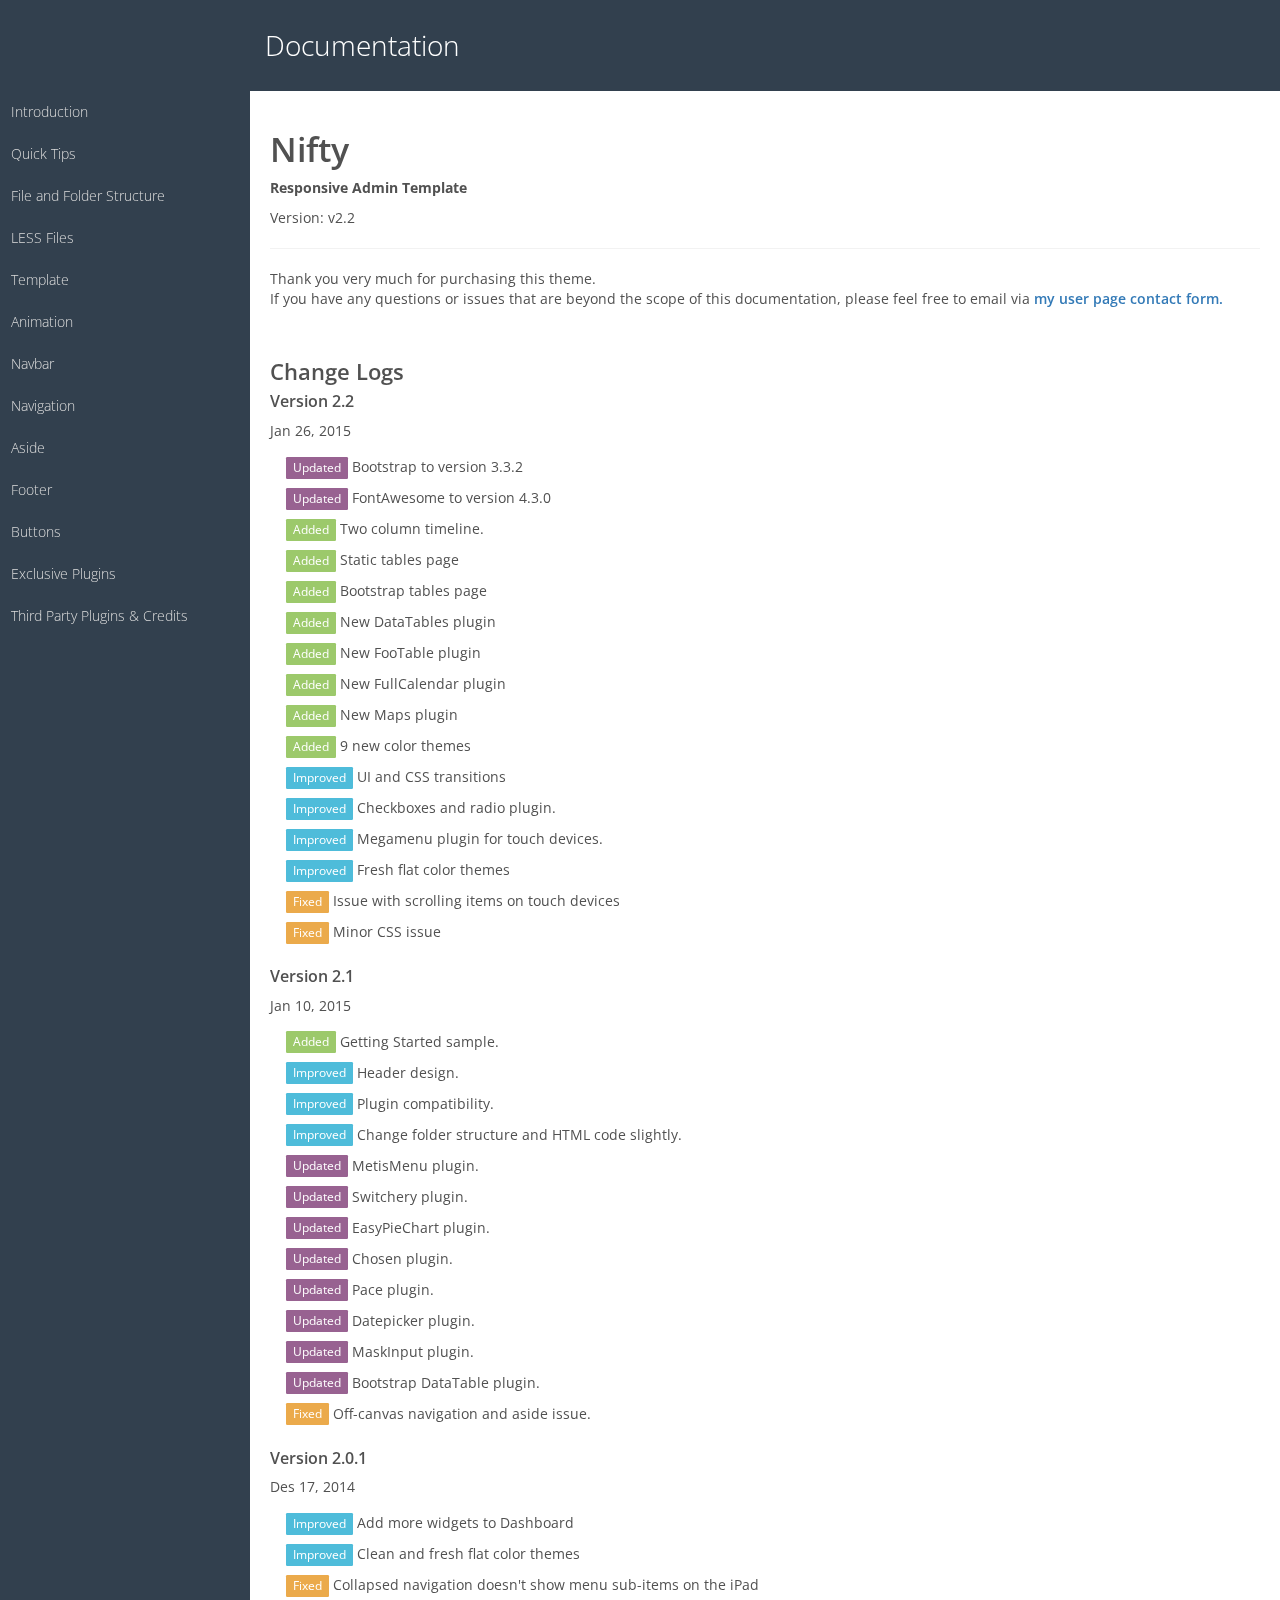
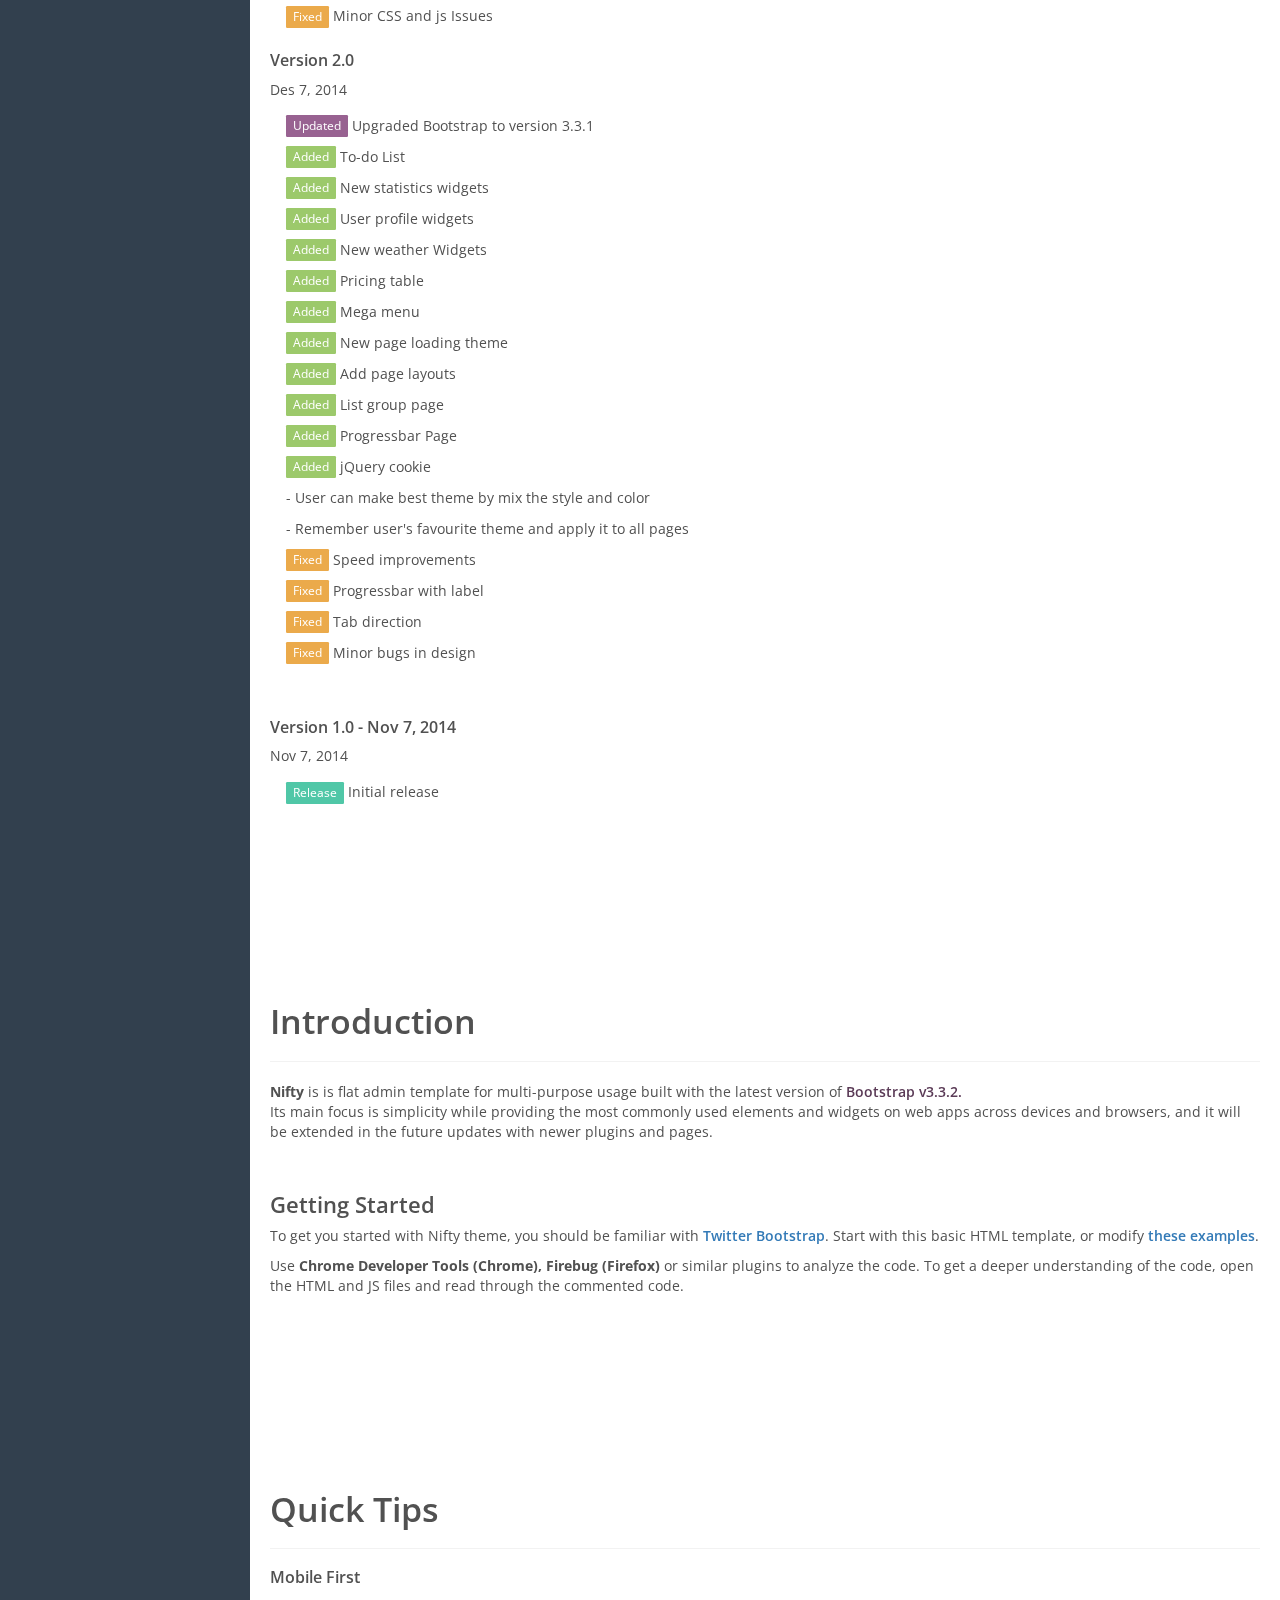
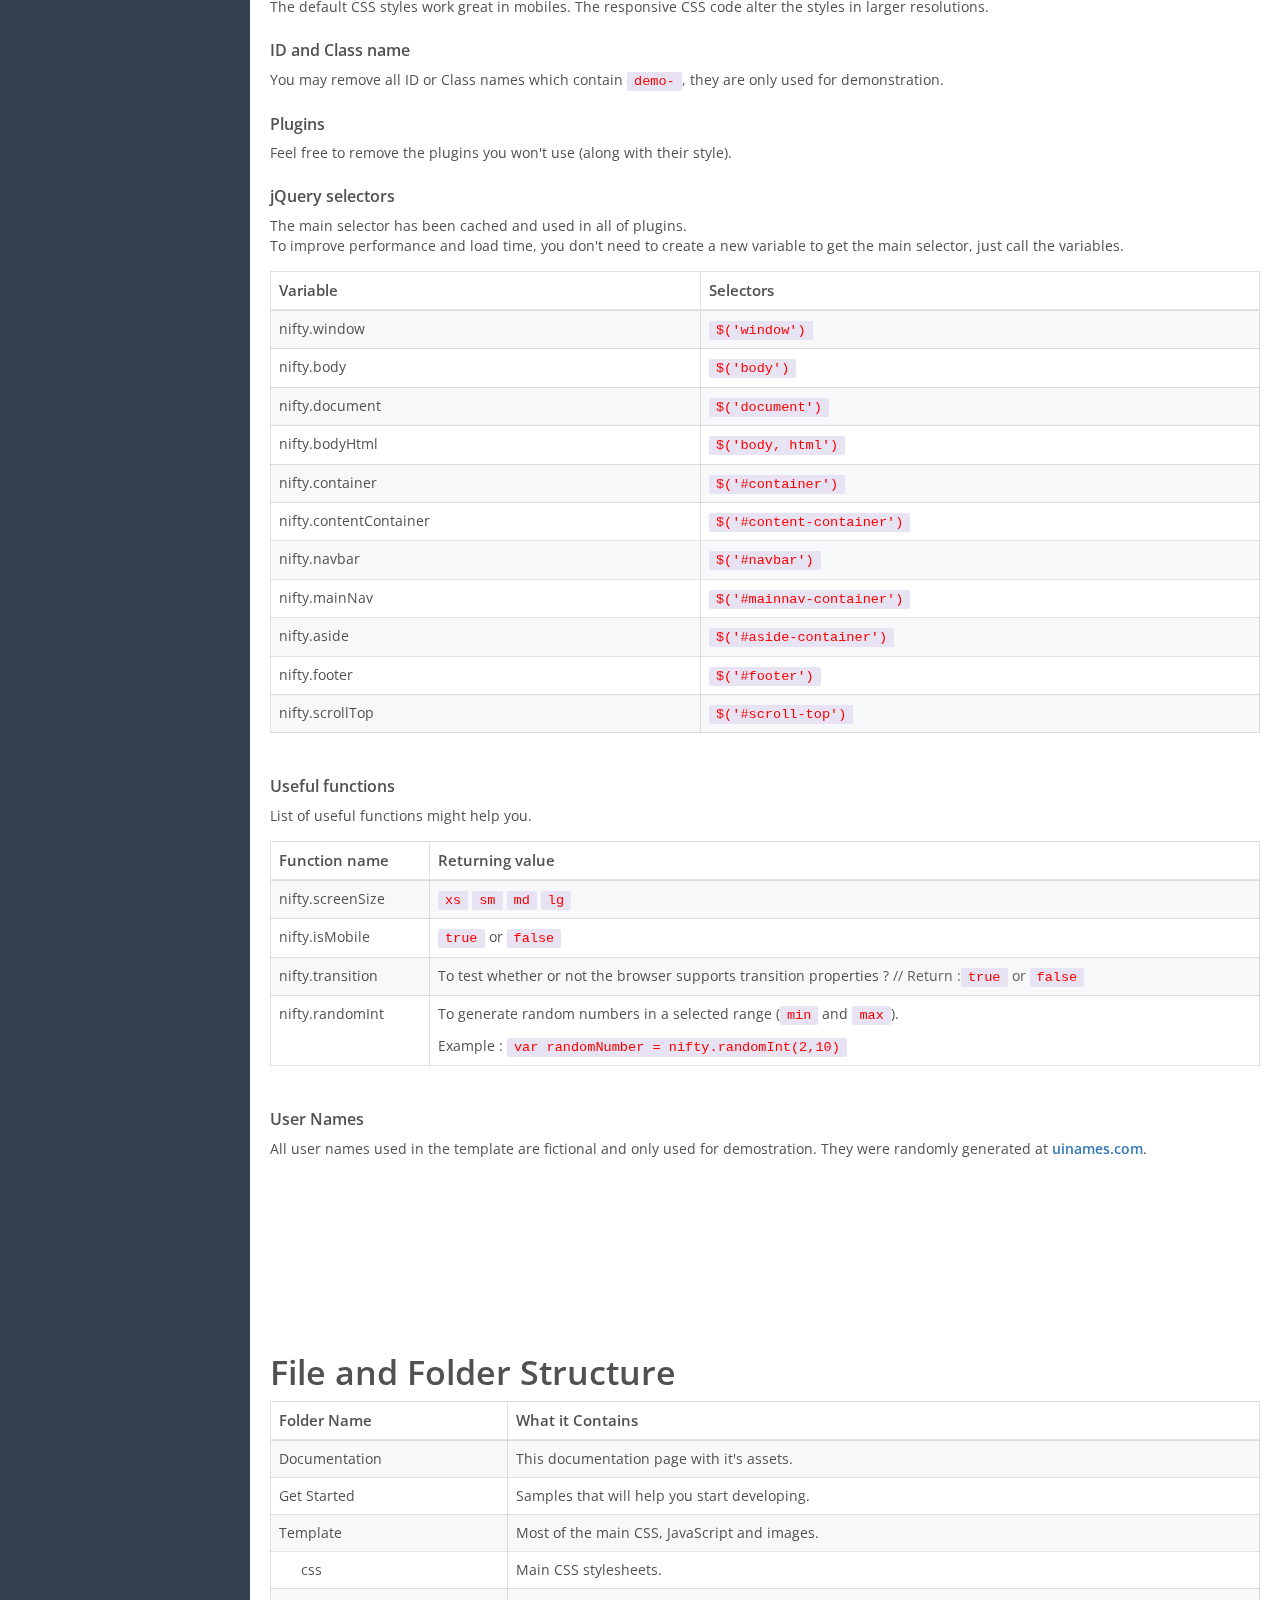
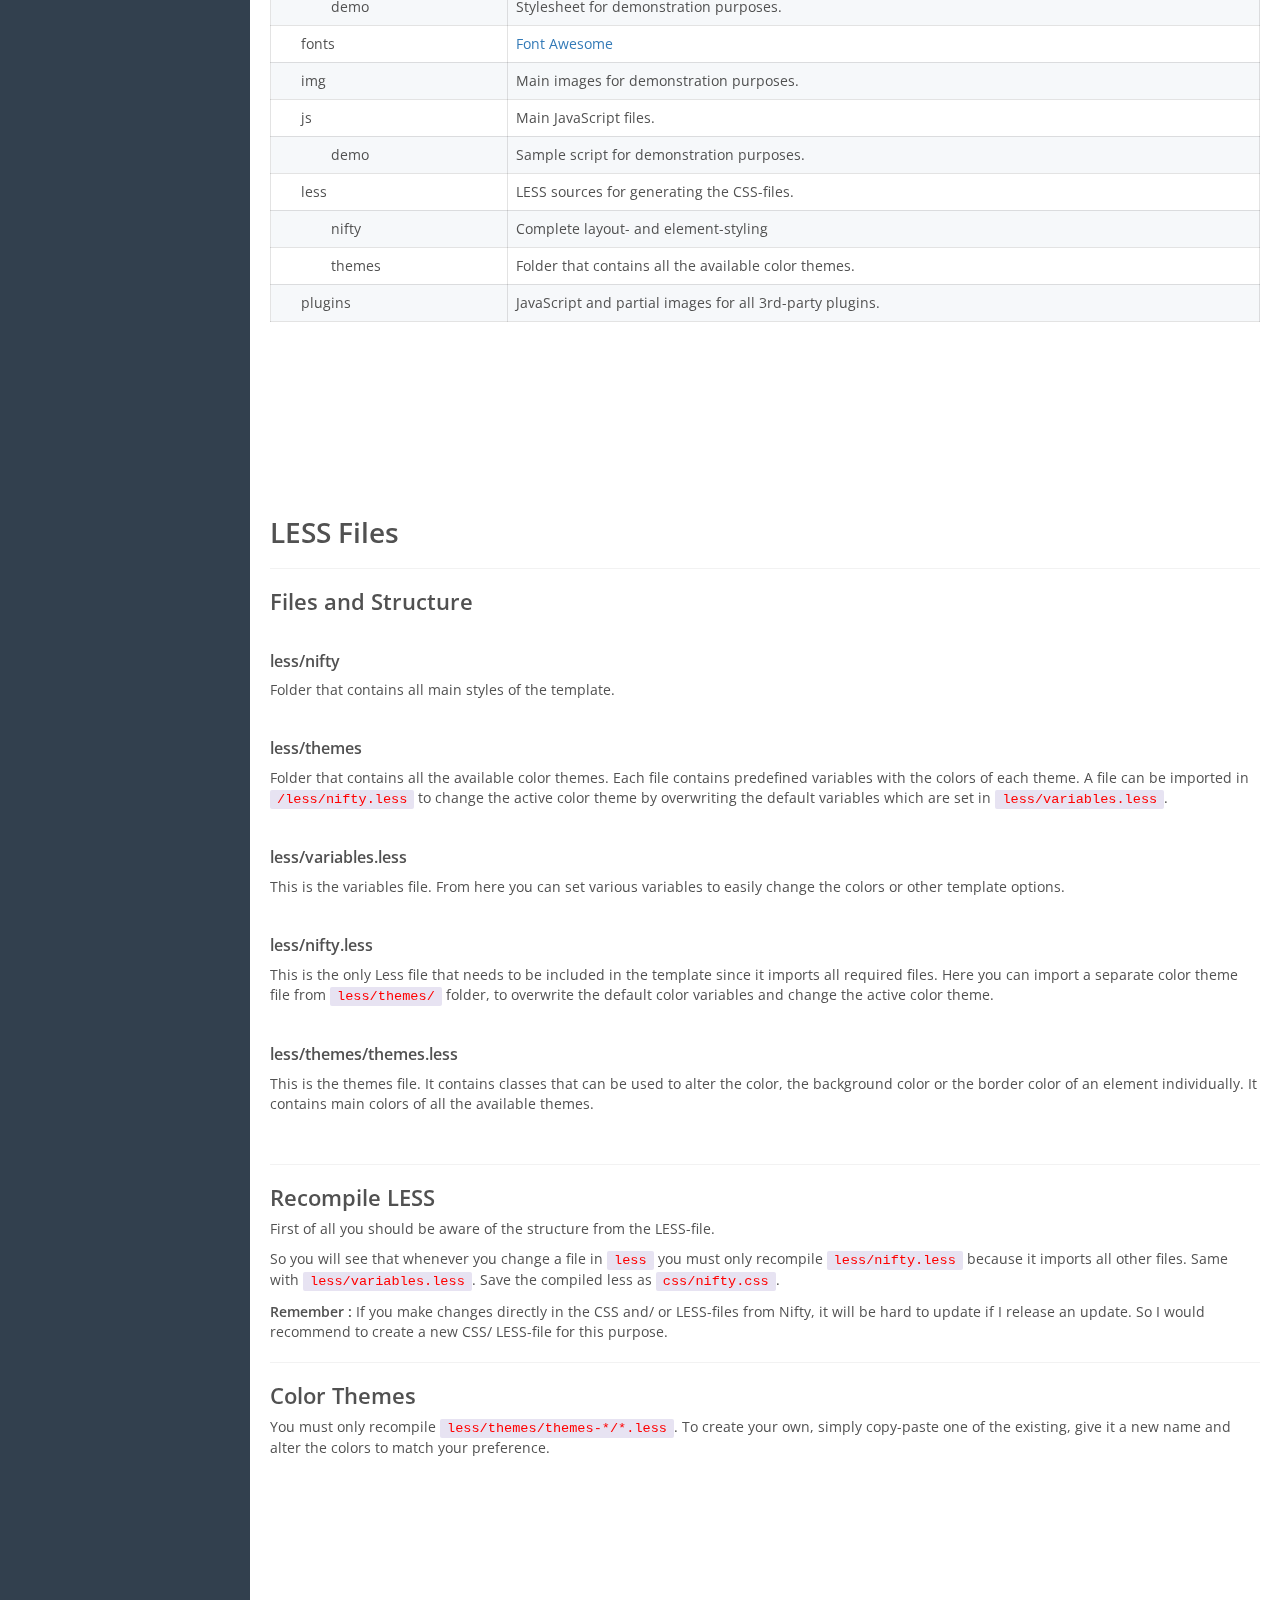
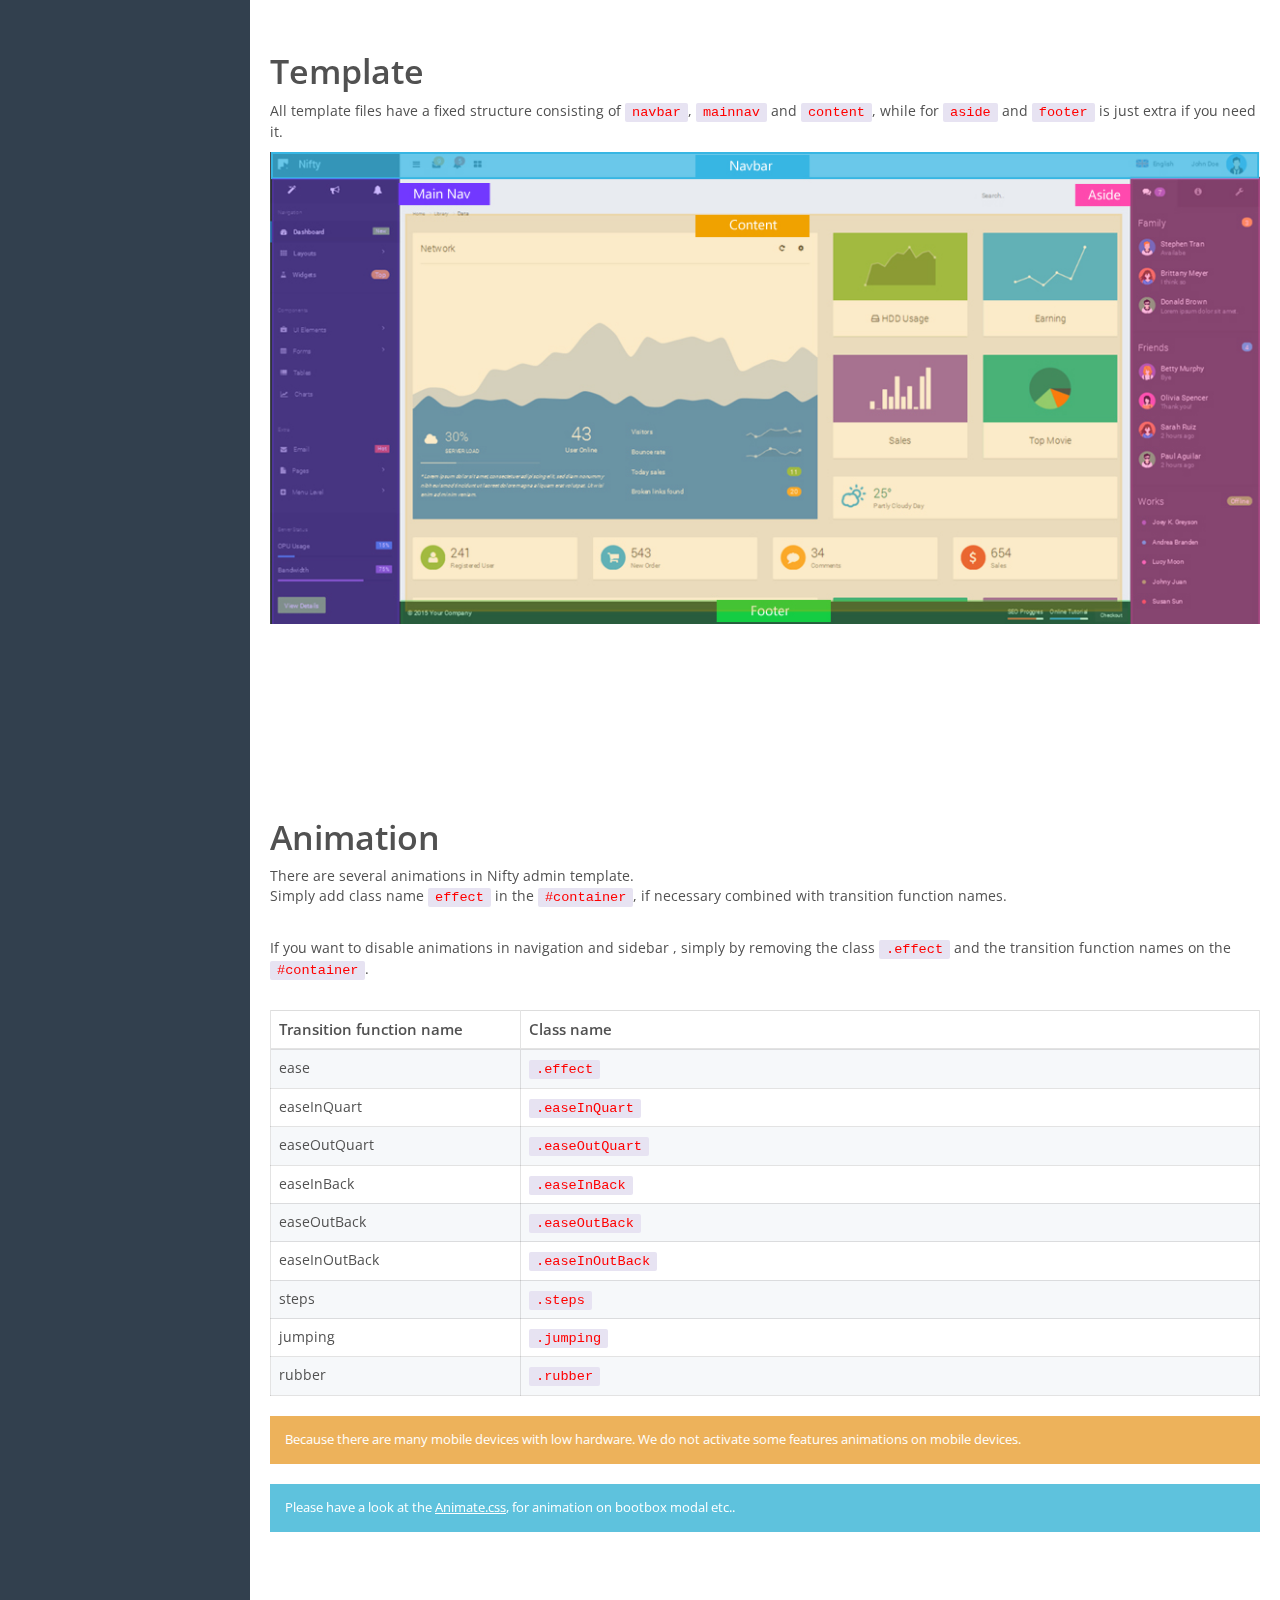
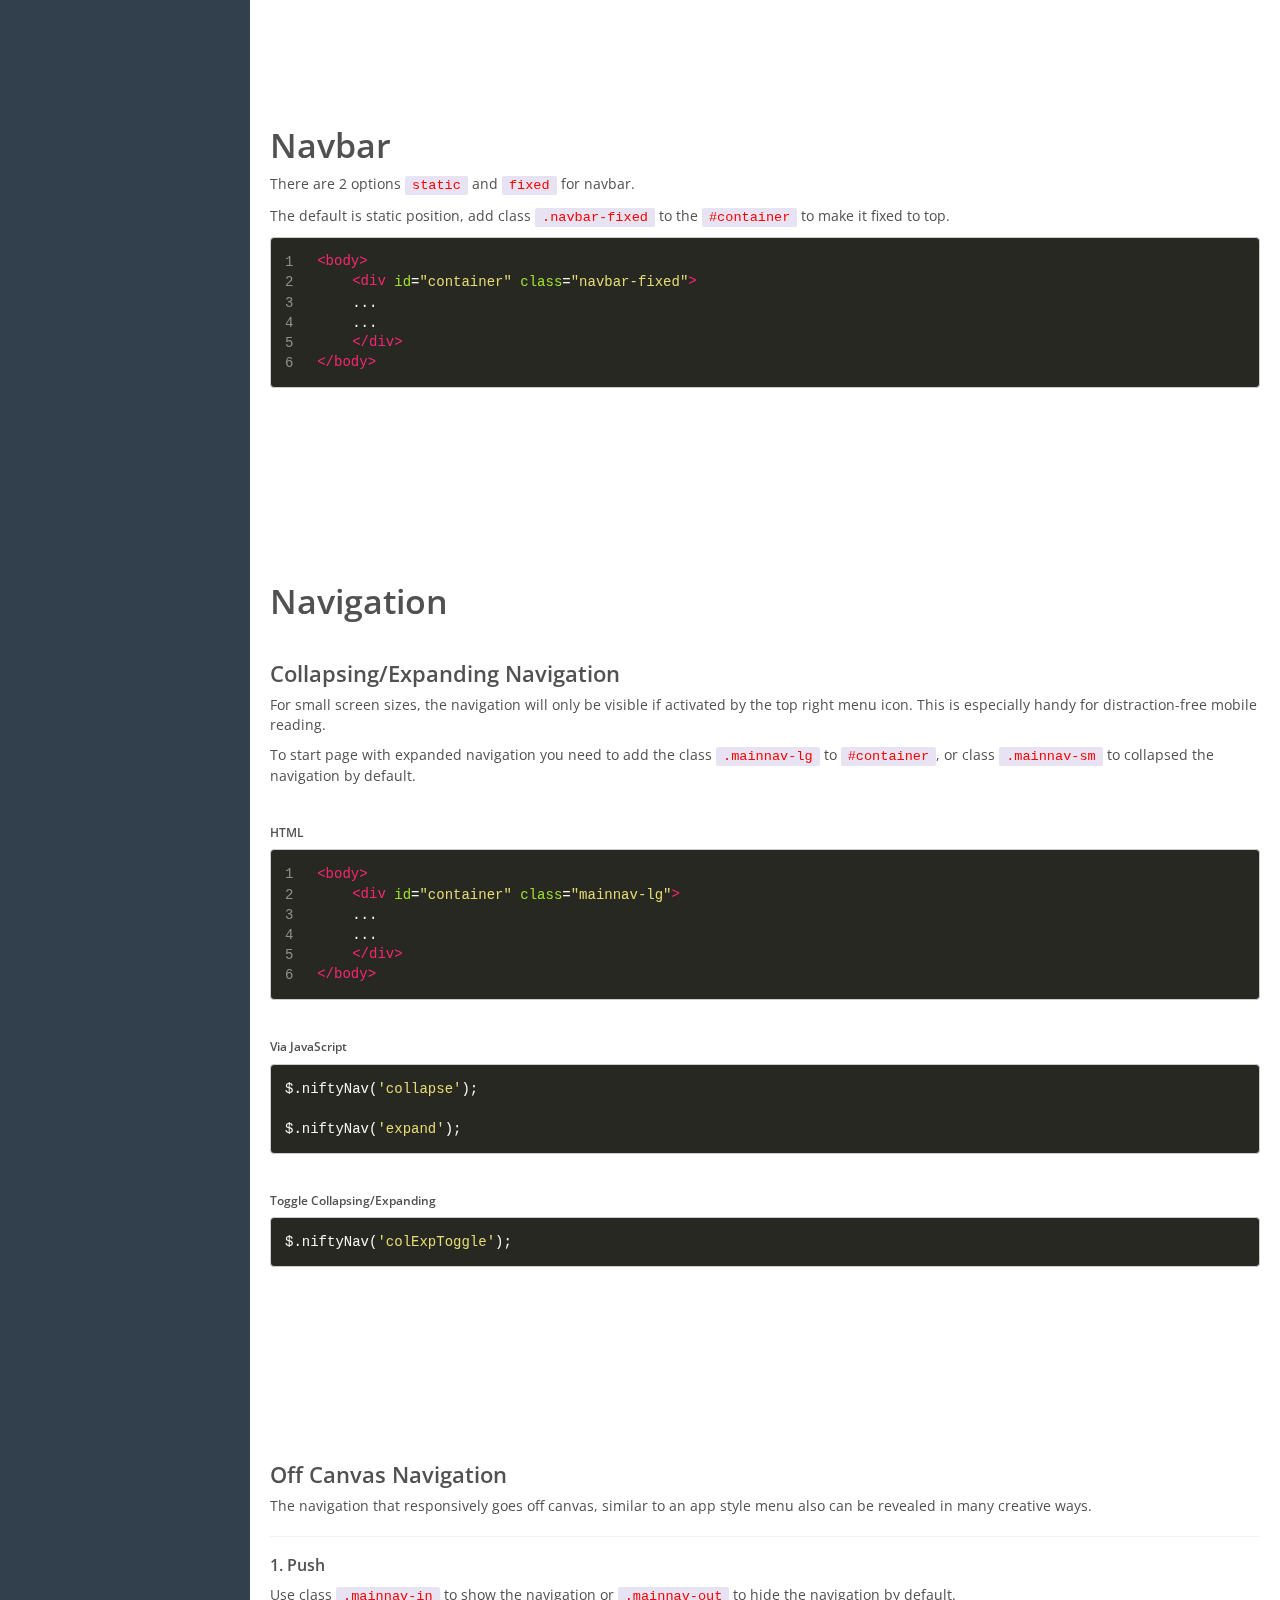
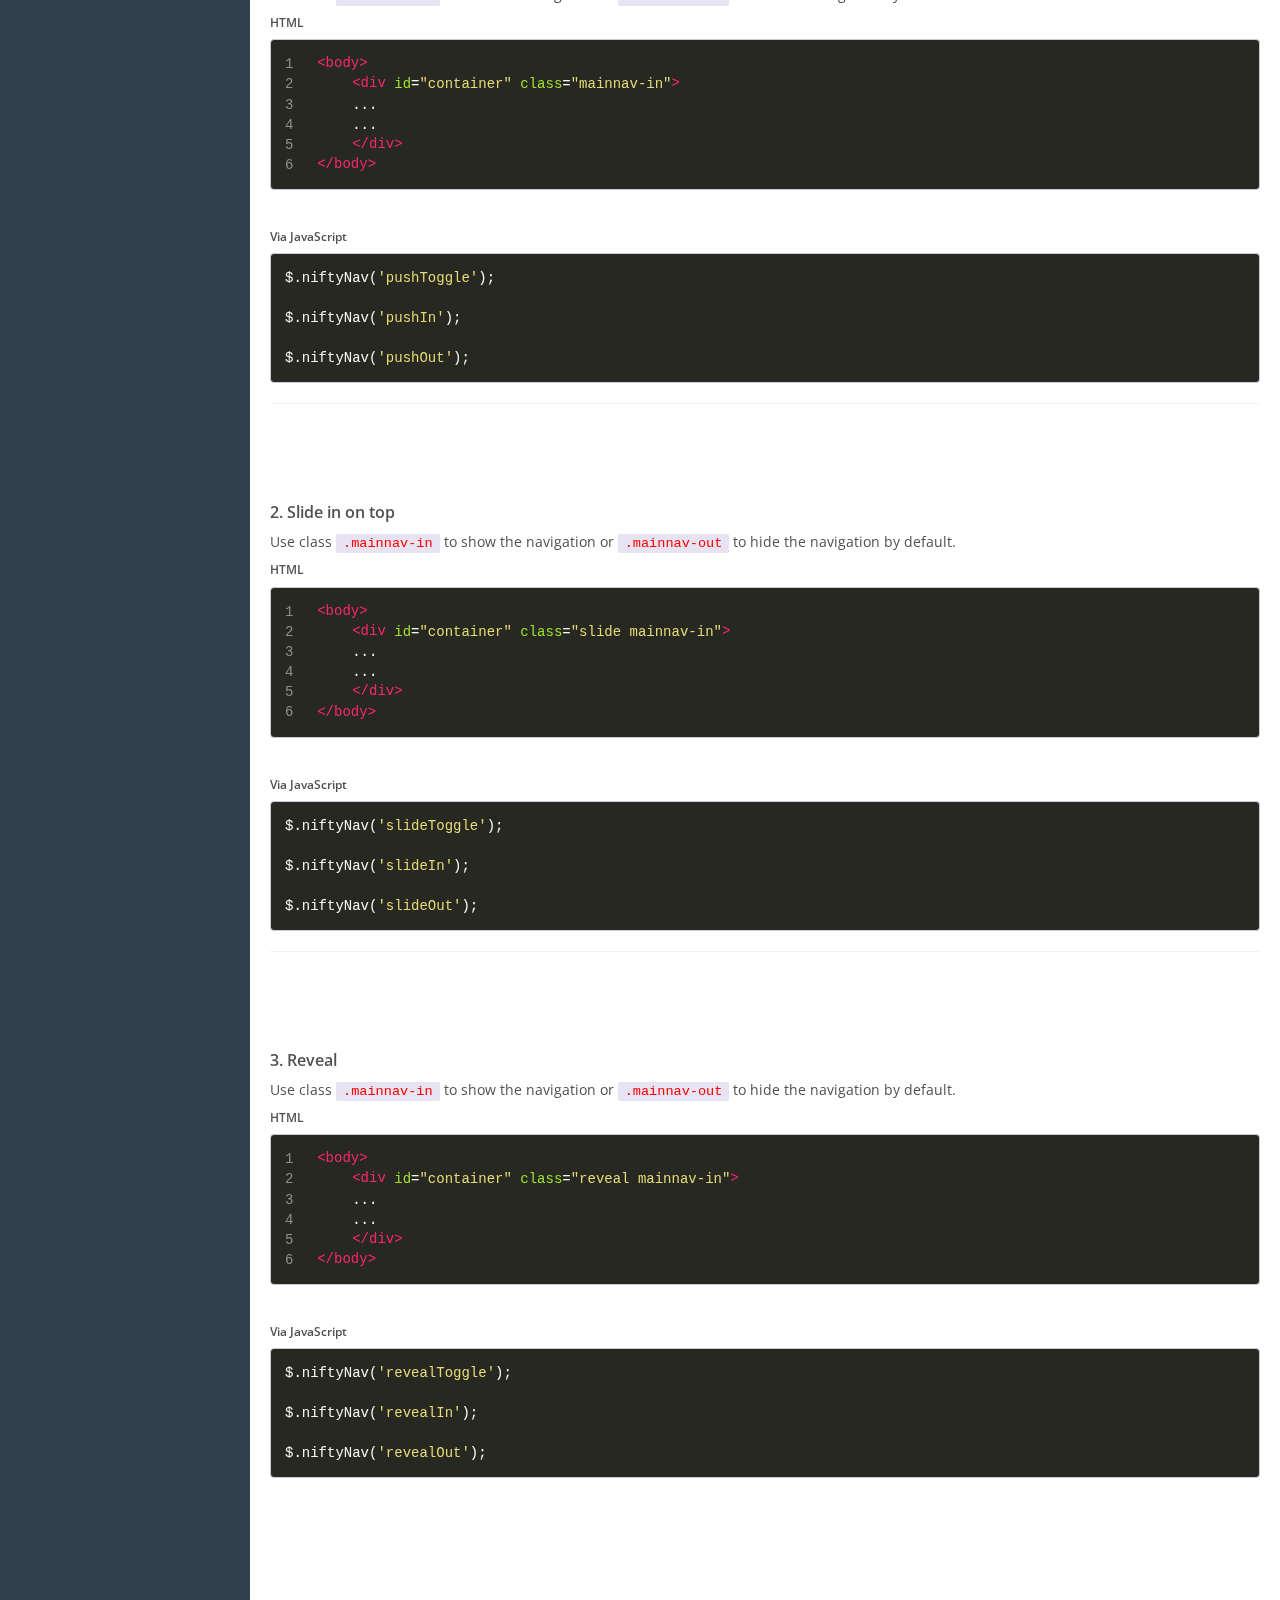
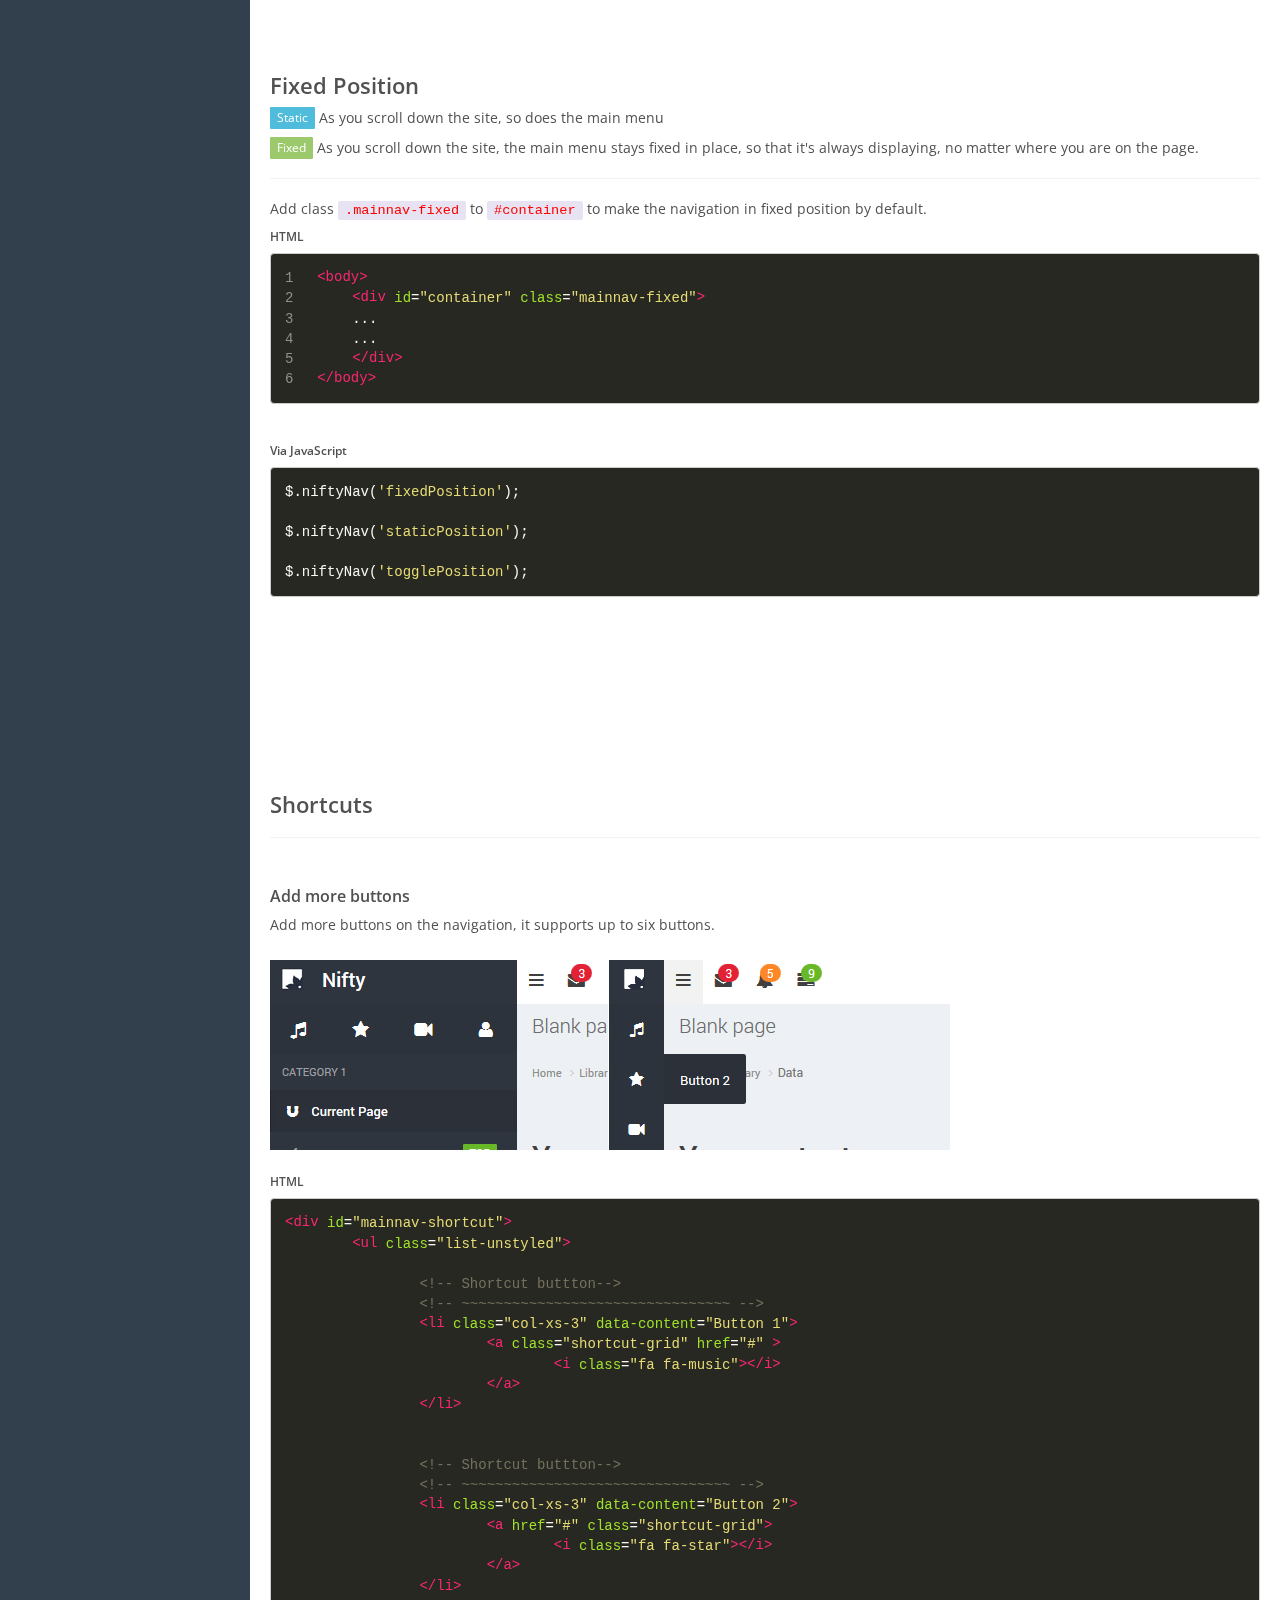
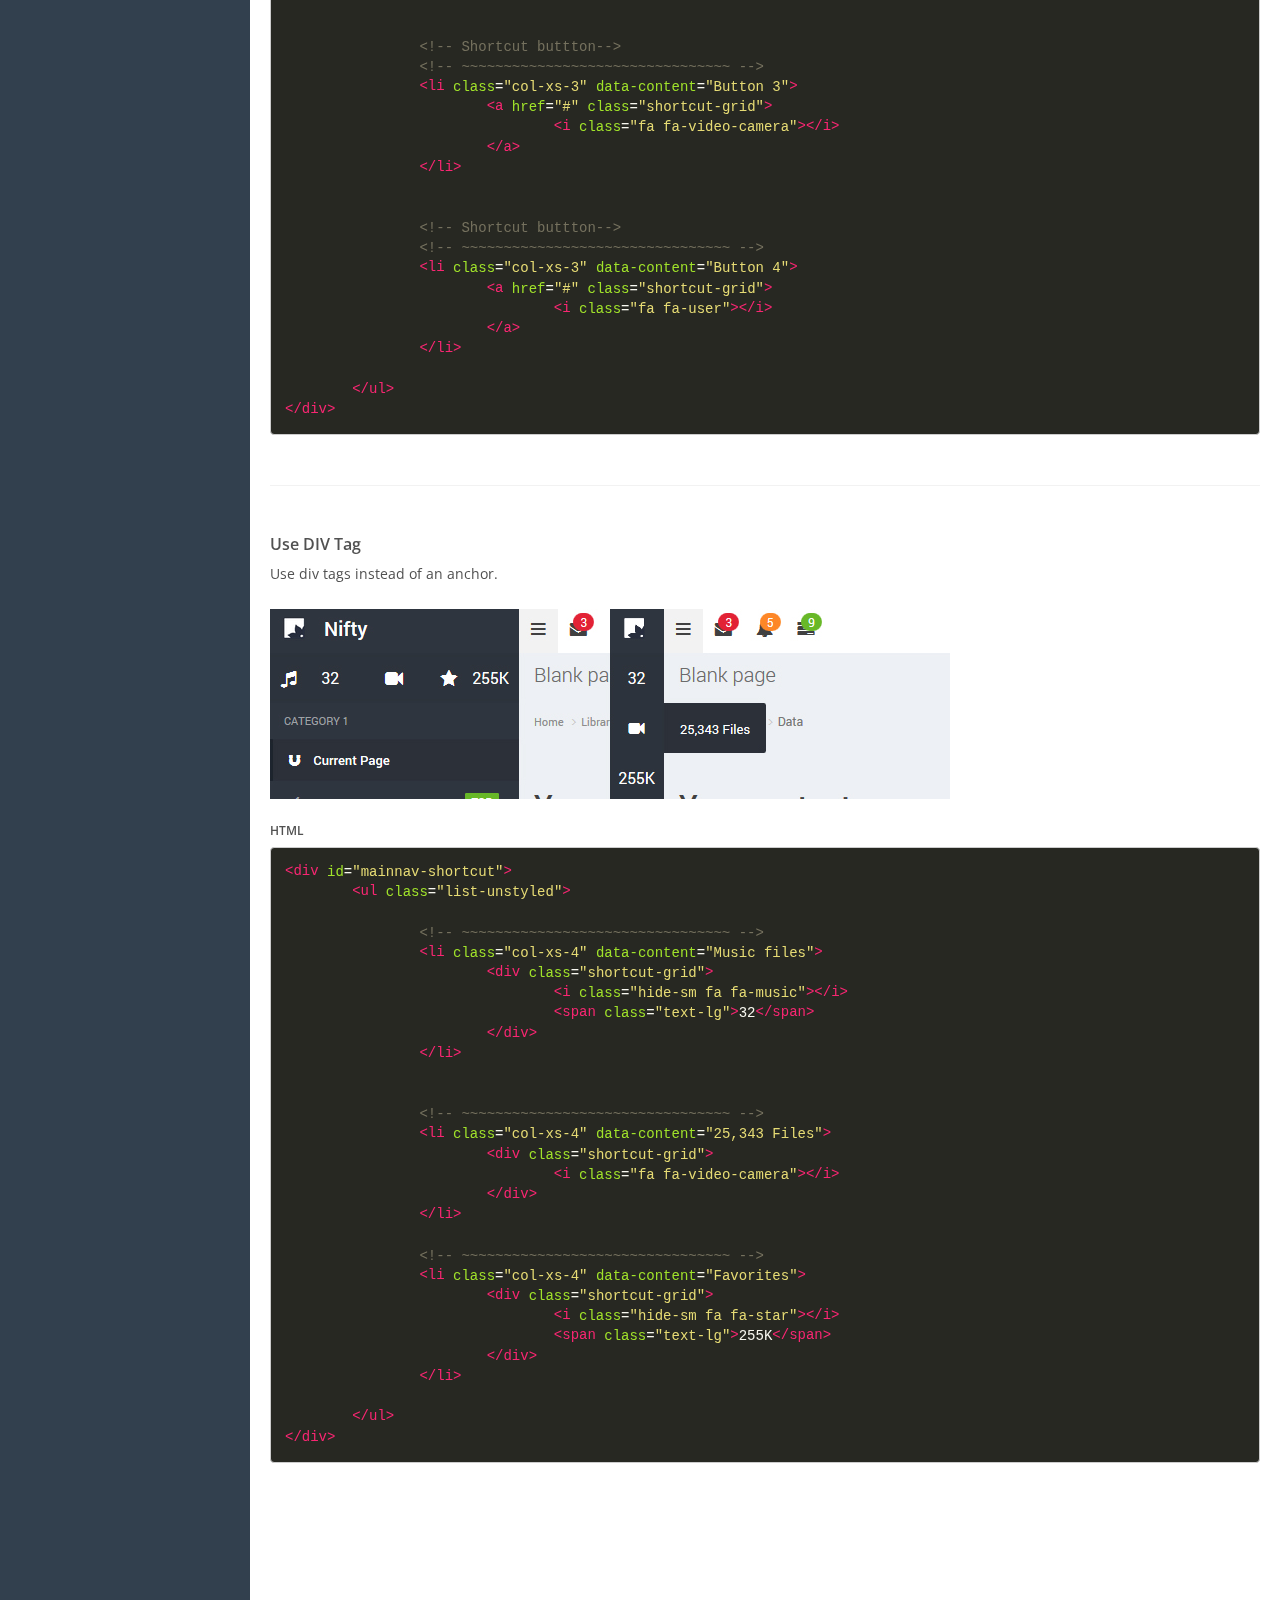
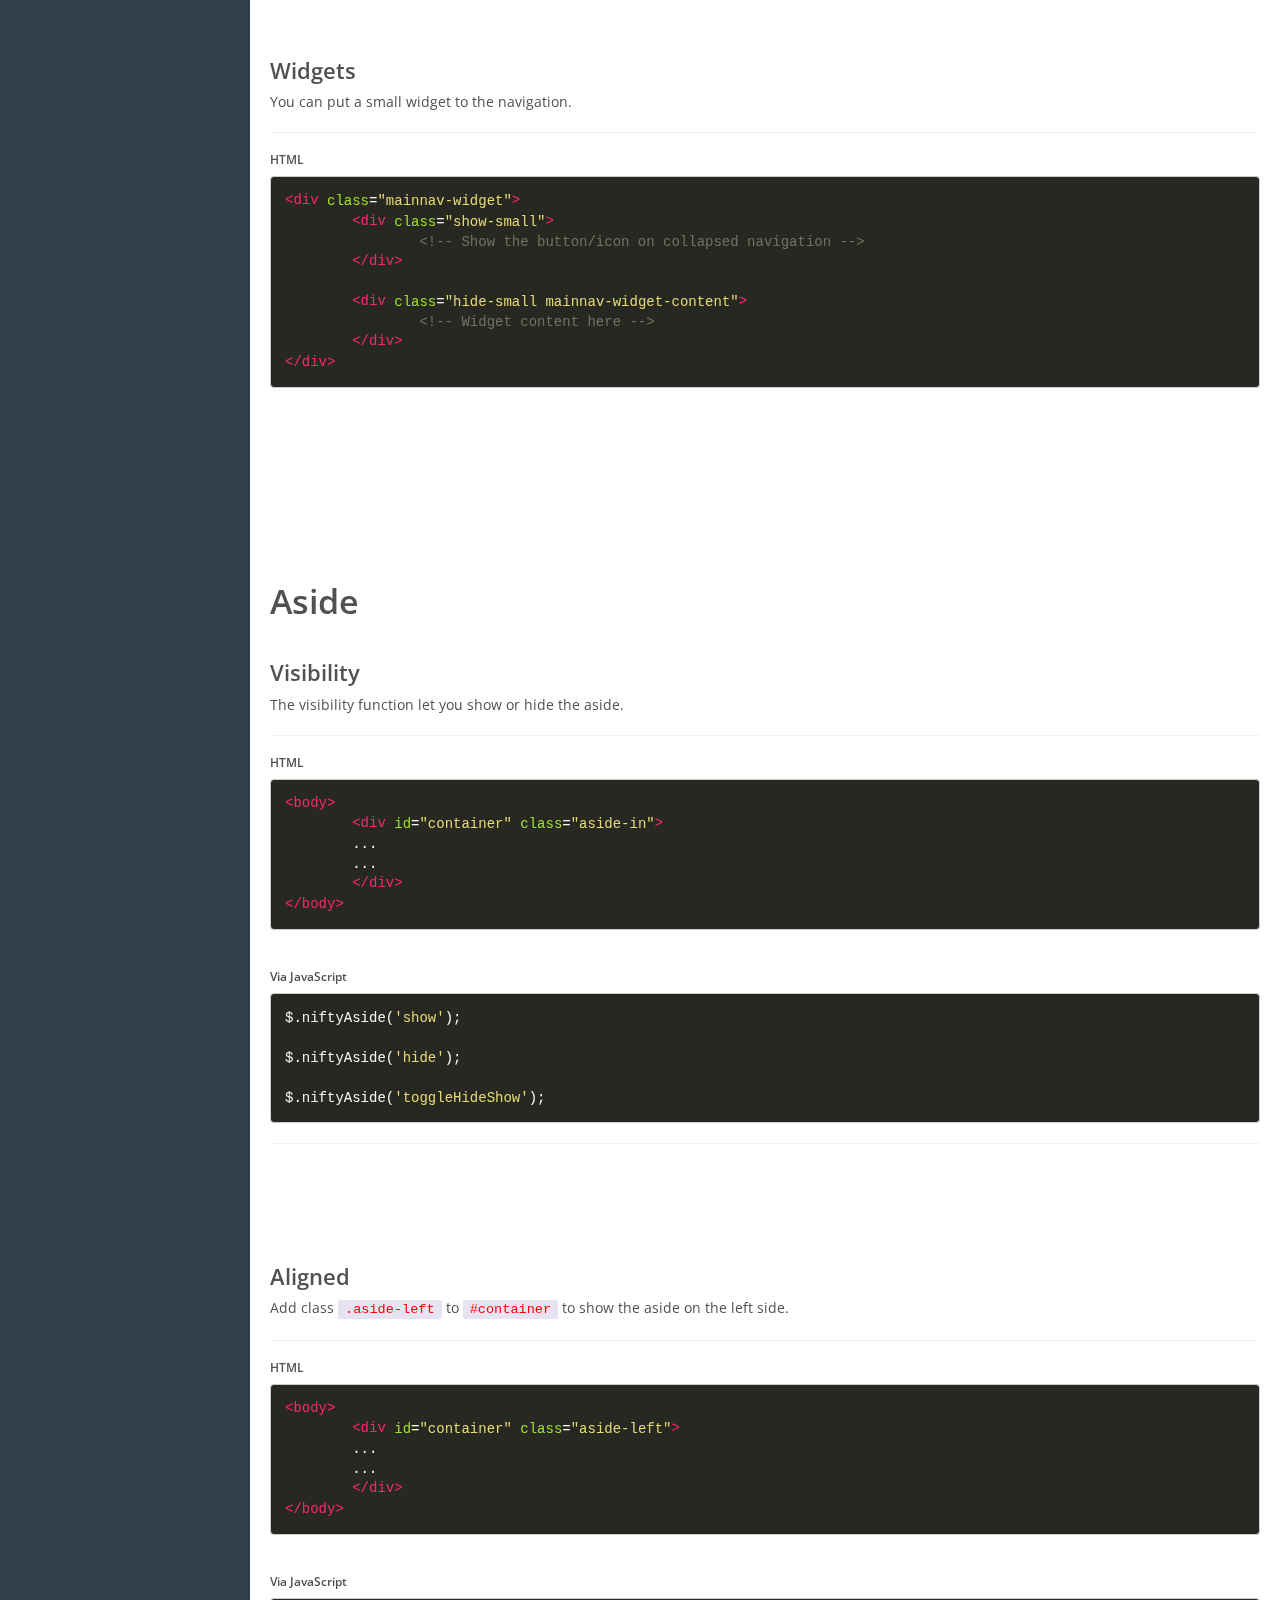
<file: public/vendors/documentation/index.html>
<!DOCTYPE html>
<html lang="en">
<head>
	<meta charset="utf-8">
	<meta name="viewport" content="width=device-width, initial-scale=1">
	<title>Documentation - Nifty - Responsive admin Template </title>

	<!-- Bootstrap core CSS -->
	<link href="../template/css/bootstrap.min.css" rel="stylesheet">

	<link href="../template/css/nifty.min.css" rel="stylesheet">
	<link href="../template/plugins/animate-css/animate.min.css" rel="stylesheet">
	<link href="css/font-awesome.min.css" rel="stylesheet">
	<link href="css/monokai.css" rel="stylesheet">

	<!--Open Sans Font [ OPTIONAL ] -->
 	<link href="http://fonts.googleapis.com/css?family=Open+Sans:300,400,600,700&amp;subset=latin" rel="stylesheet">

	<!-- Custom styles for documentation -->
	<link href="css/documentation.css" rel="stylesheet">
</head>
<body>
<div id="container">
	<div id="content-container">
	<div id="docs-header">
		<h1 class="h2 mar-no text-thin">Documentation</h1>
	</div>
	<div>
		<div id="docs-menu">
			<ul class="nav list-group list-unstyled">
				<li><a href="#introduction" class="list-item-md">Introduction</a></li>
				<li><a href="#docs-quick-tips" class="list-item-md">Quick Tips</a></li>
				<li><a href="#fileFolderStructure" class="list-item-md">File and Folder Structure</a></li>
				<li><a href="#docs-less" class="list-item-md">LESS Files</a></li>
				<li><a href="#template" class="list-item-md">Template</a></li>
				<li><a href="#docs-anim" class="list-item-md">Animation</a></li>
				<li><a href="#content-navbar" class="list-item-md">Navbar</a></li>
				<li class="hassub">
					<a href="#" class="list-item-md">Navigation</a>
					<ul class="list-group list-unstyled list-sub">
						<li><a href="#nav-colex" class="list-item-md">Collapsing/Expanding</a></li>
						<li><a href="#nav-offcanvas" class="list-item-md">Off Canvas</a></li>
						<li><a href="#nav-fixed" class="list-item-md">Fixed Position</a></li>
						<li><a href="#nav-short" class="list-item-md">Shortcuts</a></li>
						<li><a href="#nav-widget" class="list-item-md">Widgets</a></li>
					</ul>
				</li>
				<li class="hassub">
					<a href="#" class="list-item-md">Aside</a>
					<ul class="list-group list-unstyled list-sub">
						<li><a href="#docs-aside-visibility" class="list-item-md">Visibility</a></li>
						<li><a href="#docs-aside-aligned" class="list-item-md">Aligned</a></li>
						<li><a href="#docs-aside-fixed" class="list-item-md">Fixed Position</a></li>
						<li><a href="#docs-aside-themes" class="list-item-md">Themes</a></li>
						<li><a href="#docs-aside-xs" class="list-item-md">Display on small screens.</a></li>
					</ul>
				</li>
				<li><a href="#docs-footer" class="list-item-md">Footer</a></li>
				<li><a href="#docs-ui-btn" class="list-item-md">Buttons</a></li>
				<li class="hassub">
					<a href="#" class="list-item-md">Exclusive Plugins</a>
					<ul class="list-group list-unstyled list-sub">
						<li><a href="#docs-scroll-top" class="list-item-md">Nifty Scroll to top</a></li>
						<li><a href="#docs-panel-removal" class="list-item-md">Nifty Panel removal</a></li>
						<li><a href="#docs-overlay" class="list-item-md">Nifty Overlay</a></li>
						<li><a href="#docs-noty" class="list-item-md">Nifty Notification</a></li>
						<li><a href="#docs-check" class="list-item-md">Nifty Check</a></li>
						<li><a href="#docs-lang" class="list-item-md">Nifty Language Selector</a></li>
					</ul>
				</li>
				<li><a href="#docs-3rd-plugins" class="list-item-md">Third Party Plugins &amp; Credits</a></li>
			</ul>
		</div>

		<div class="docs-content" data-target="#docs-menu" data-spy="scroll">
			<div class="docs-section">
				<h1>Nifty</h1>
				<p class="text-bold">Responsive Admin Template</p>
				<p>Version: v2.2</p>
				<hr>
				<p>
					Thank you very much for purchasing this theme.<br>
					If you have any questions or issues that are beyond the scope of this documentation, please feel free to email via <a href="https://wrapbootstrap.com/user/ThemeOn" target="_blank" class="btn-link text-semibold add-tooltip" data-html="true" data-title="<i class='fa fa-envelope'></i>">my user page contact form.</a>
				</p>
				<br>


				<h3>Change Logs</h3>
				<h4>Version 2.2</h4>
				<p>Jan 26, 2015</p>
				<ul class="list-group bg-trans">
					<li class="list-group-item list-item-sm"><span class="label label-purple">Updated</span> Bootstrap to version 3.3.2</li>
					<li class="list-group-item list-item-sm"><span class="label label-purple">Updated</span> FontAwesome to version 4.3.0</li>

					<li class="list-group-item list-item-sm"><span class="label label-success">Added</span> Two column timeline.</li>
					<li class="list-group-item list-item-sm"><span class="label label-success">Added</span> Static tables page</li>
					<li class="list-group-item list-item-sm"><span class="label label-success">Added</span> Bootstrap tables page</li>
					<li class="list-group-item list-item-sm"><span class="label label-success">Added</span> New DataTables plugin</li>
					<li class="list-group-item list-item-sm"><span class="label label-success">Added</span> New FooTable plugin</li>
					<li class="list-group-item list-item-sm"><span class="label label-success">Added</span> New FullCalendar plugin</li>
					<li class="list-group-item list-item-sm"><span class="label label-success">Added</span> New Maps plugin</li>
					<li class="list-group-item list-item-sm"><span class="label label-success">Added</span> 9 new color themes</li>

					<li class="list-group-item list-item-sm"><span class="label label-info">Improved</span> UI and CSS transitions</li>
					<li class="list-group-item list-item-sm"><span class="label label-info">Improved</span> Checkboxes and radio plugin.</li>
					<li class="list-group-item list-item-sm"><span class="label label-info">Improved</span> Megamenu plugin for touch devices.</li>
					<li class="list-group-item list-item-sm"><span class="label label-info">Improved</span> Fresh flat color themes</li>

					<li class="list-group-item list-item-sm"><span class="label label-warning">Fixed</span> Issue with scrolling items on touch devices</li>
					<li class="list-group-item list-item-sm"><span class="label label-warning">Fixed</span> Minor CSS issue</li>
				</ul>

				<h4>Version 2.1</h4>
				<p>Jan 10, 2015</p>
				<ul class="list-group bg-trans">
					<li class="list-group-item list-item-sm"><span class="label label-success">Added</span> Getting Started sample.</li>
					<li class="list-group-item list-item-sm"><span class="label label-info">Improved</span> Header design.</li>
					<li class="list-group-item list-item-sm"><span class="label label-info">Improved</span> Plugin compatibility.</li>
					<li class="list-group-item list-item-sm"><span class="label label-info">Improved</span> Change folder structure and HTML code slightly.</li>
					<li class="list-group-item list-item-sm"><span class="label label-purple">Updated</span> MetisMenu plugin.</li>
					<li class="list-group-item list-item-sm"><span class="label label-purple">Updated</span> Switchery plugin.</li>
					<li class="list-group-item list-item-sm"><span class="label label-purple">Updated</span> EasyPieChart plugin.</li>
					<li class="list-group-item list-item-sm"><span class="label label-purple">Updated</span> Chosen plugin.</li>
					<li class="list-group-item list-item-sm"><span class="label label-purple">Updated</span> Pace plugin.</li>
					<li class="list-group-item list-item-sm"><span class="label label-purple">Updated</span> Datepicker plugin.</li>
					<li class="list-group-item list-item-sm"><span class="label label-purple">Updated</span> MaskInput plugin.</li>
					<li class="list-group-item list-item-sm"><span class="label label-purple">Updated</span> Bootstrap DataTable plugin.</li>
					<li class="list-group-item list-item-sm"><span class="label label-warning">Fixed</span> Off-canvas navigation and aside issue.</li>
				</ul>

				<h4>Version 2.0.1</h4>
				<p>Des 17, 2014</p>
				<ul class="list-group bg-trans">
					<li class="list-group-item list-item-sm"><span class="label label-info">Improved</span> Add more widgets to Dashboard</li>
					<li class="list-group-item list-item-sm"><span class="label label-info">Improved</span> Clean and fresh flat color themes</li>
					<li class="list-group-item list-item-sm"><span class="label label-warning">Fixed</span> Collapsed navigation doesn't show menu sub-items on the iPad</li>
					<li class="list-group-item list-item-sm"><span class="label label-warning">Fixed</span> Minor CSS and js Issues</li>
				</ul>

				<h4>Version 2.0</h4>
				<p>Des 7, 2014</p>
				<ul class="list-group bg-trans">
					<li class="list-group-item list-item-sm"><span class="label label-purple">Updated</span> Upgraded Bootstrap to version 3.3.1</li>
					<li class="list-group-item list-item-sm"><span class="label label-success">Added</span> To-do List</li>
					<li class="list-group-item list-item-sm"><span class="label label-success">Added</span> New statistics widgets</li>
					<li class="list-group-item list-item-sm"><span class="label label-success">Added</span> User profile widgets</li>
					<li class="list-group-item list-item-sm"><span class="label label-success">Added</span> New weather Widgets</li>
					<li class="list-group-item list-item-sm"><span class="label label-success">Added</span> Pricing table</li>
					<li class="list-group-item list-item-sm"><span class="label label-success">Added</span> Mega menu</li>
					<li class="list-group-item list-item-sm"><span class="label label-success">Added</span> New page loading theme</li>
					<li class="list-group-item list-item-sm"><span class="label label-success">Added</span> Add page layouts</li>
					<li class="list-group-item list-item-sm"><span class="label label-success">Added</span> List group page</li>
					<li class="list-group-item list-item-sm"><span class="label label-success">Added</span> Progressbar Page</li>
					<li class="list-group-item list-item-sm"><span class="label label-success">Added</span> jQuery cookie</li>
					<li class="list-group-item list-item-sm">- User can make best theme by mix the style and color</li>
					<li class="list-group-item list-item-sm">- Remember user's favourite theme and apply it to all pages</li>
					<li class="list-group-item list-item-sm"><span class="label label-warning">Fixed</span> Speed improvements</li>
					<li class="list-group-item list-item-sm"><span class="label label-warning">Fixed</span> Progressbar with label</li>
					<li class="list-group-item list-item-sm"><span class="label label-warning">Fixed</span> Tab direction</li>
					<li class="list-group-item list-item-sm"><span class="label label-warning">Fixed</span> Minor bugs in design</li>
				</ul>
				<br>

				<h4>Version 1.0 - Nov 7, 2014</h4>
				<p>Nov 7, 2014</p>
				<ul class="list-group bg-trans">
					<li class="list-group-item list-item-sm"><span class="label label-mint">Release</span> Initial release</li>
				</ul>
			</div>



			<div class="docs-section">
				<h1 id="introduction" class="docs-spy">Introduction</h1>
				<hr>
				<p>
				<strong>Nifty</strong> is  is flat admin template for multi-purpose usage built with the latest version of <span class="text-purple text-semibold">Bootstrap v3.3.2.</span><br>
				Its main focus is simplicity while providing the most commonly used elements and widgets on web apps across devices and browsers, and it will be extended in the future updates with newer plugins and pages.</p>
				<br>
				<h3>Getting Started</h3>
				<p>To get you started with Nifty theme, you should be familiar with <a target="_blank" href="http://www.getbootstrap.com" class="btn-link text-semibold">Twitter Bootstrap</a>.
				Start with this basic HTML template, or modify <a href="../get-started/index.html" class="text-semibold btn-link">these examples</a>.</p>
				<p>Use <strong>Chrome Developer Tools (Chrome), Firebug (Firefox)</strong> or similar plugins to analyze the code. To get a deeper understanding of the code, open the HTML and JS files and read through the commented code.</p>
			</div>
			<div class="docs-section">
				<h1 id="docs-quick-tips" class="docs-spy">Quick Tips</h1>
				<hr>
				<p>
				<ul class="list-group list-unstyled">
					<li class="pad-btm">
						<h4>Mobile First</h4>
						The default CSS styles work great in mobiles. The responsive CSS code alter the styles in larger resolutions.
					</li>
					<li class="pad-btm">
						<h4>ID and Class name</h4>
						You may remove all ID or Class names which contain <code>demo-</code>, they are only used for demonstration.
					</li>
					<li class="pad-btm">
						<h4>Plugins</h4>
						Feel free to remove the plugins you won't use (along with their style).
					</li>
					<li class="pad-btm">
						<h4>jQuery selectors</h4>
						The main selector has been cached and used in all of plugins.<br>
						To improve performance and load time, you don't need to create a new variable to get the main selector, just call the variables.
						<br>
						<table class="table table-bordered table-striped mar-top">
							<thead>
								<tr>
									<th>Variable</th>
									<th>Selectors</th>
								</tr>
							</thead>
							<tbody>
								<tr>
									<td>nifty.window</td>
									<td><code>$('window')</code></td>
								</tr>
								<tr>
									<td>nifty.body</td>
									<td><code>$('body')</code></td>
								</tr>
								<tr>
									<td>nifty.document</td>
									<td><code>$('document')</code></td>
								</tr>
								<tr>
									<td>nifty.bodyHtml</td>
									<td><code>$('body, html')</code></td>
								</tr>
								<tr>
									<td>nifty.container</td>
									<td><code>$('#container')</code></td>
								</tr>
								<tr>
									<td>nifty.contentContainer</td>
									<td><code>$('#content-container')</code></td>
								</tr>
								<tr>
									<td>nifty.navbar</td>
									<td><code>$('#navbar')</code></td>
								</tr>
								<tr>
									<td>nifty.mainNav</td>
									<td><code>$('#mainnav-container')</code></td>
								</tr>
								<tr>
									<td>nifty.aside</td>
									<td><code>$('#aside-container')</code></td>
								</tr>
								<tr>
									<td>nifty.footer</td>
									<td><code>$('#footer')</code></td>
								</tr>
								<tr>
									<td>nifty.scrollTop</td>
									<td><code>$('#scroll-top')</code></td>
								</tr>
							</tbody>
						</table>
					</li>
					<li class="pad-btm">
						<h4>Useful functions</h4>
						List of useful functions might help you.
						<br>
						<table class="table table-bordered table-striped mar-top">
							<thead>
								<tr>
									<th>Function name</th>
									<th>Returning value</th>
								</tr>
							</thead>
							<tbody>
								<tr>
									<td>nifty.screenSize</td>
									<td><code>xs</code> <code>sm</code> <code>md</code> <code>lg</code></td>
								</tr>
								<tr>
									<td>nifty.isMobile</td>
									<td><code>true</code> or <code>false</code></td>
								</tr>
								<tr>
									<td>nifty.transition</td>
									<td>To test whether or not the browser supports transition properties ? <span class="text-muted">// Return :<code>true</code>  or <code>false</code></span></td>
								</tr>
								<tr>
									<td>nifty.randomInt</td>
									<td><p>To generate random numbers in a selected range (<code>min</code> and <code>max</code>). </p> Example : <code>var randomNumber = nifty.randomInt(2,10)</code></td>
								</tr>
							</tbody>
						</table>
					</li>
					<li>
						<h4>User Names</h4>
						All user names used in the template are fictional and only used for demostration. They were randomly generated at <a href="http://uinames.com/" class="btn-link text-semibold">uinames.com</a>.
					</li>
				</ul>
			</div>

			<div class="docs-section">
				<h1 id="fileFolderStructure" class="docs-spy">File and Folder Structure</h1>

				<table class="table table-bordered table-striped">
					<thead>
						<tr>
							<th>Folder Name</th>
							<th>What it Contains</th>
						</tr>
					</thead>
					<tbody>
						<tr>
							<td>Documentation</td>
							<td>This documentation page with it's assets.</td>
						</tr>
						<tr>
							<td>Get Started</td>
							<td>Samples that will help you start developing.</td>
						</tr>
						<tr>
							<td>Template</td>
							<td>Most of the main CSS, JavaScript and images.</td>
						</tr>
						<tr>
							<td class="fol-child">css</td>
							<td>Main CSS stylesheets.</td>
						</tr>
						<tr>
							<td class="fol-child2">demo</td>
							<td>Stylesheet for demonstration purposes.</td>
						</tr>
						<tr>
							<td class="fol-child">fonts</td>
							<td><a href="http://fortawesome.github.io/Font-Awesome/" target="_blank" class="btn-link">Font Awesome</a></td>
						</tr>
						<tr>
							<td class="fol-child">img</td>
							<td>Main images for demonstration purposes.</td>
						</tr>
						<tr>
							<td class="fol-child">js</td>
							<td>Main JavaScript files.</td>
						</tr>
						<tr>
							<td class="fol-child2">demo</td>
							<td>Sample script for demonstration purposes.</td>
						</tr>
						<tr>
							<td class="fol-child">less</td>
							<td>LESS sources for generating the CSS-files.</td>
						</tr>
						<tr>
							<td class="fol-child2">nifty</td>
							<td>Complete layout- and element-styling</td>
						</tr>
						<tr>
							<td class="fol-child2">themes</td>
							<td>Folder that contains all the available color themes.</td>
						</tr>
						<tr>
							<td class="fol-child">plugins</td>
							<td>JavaScript and partial images for all 3rd-party plugins.</td>
						</tr>
					</tbody>
				</table>
			</div>


			<div class="docs-section">
				<h2 id="docs-less" class="docs-spy">LESS Files</h2>
				<hr>
				<h3>Files and Structure</h3>
				<br>
				<h4>less/nifty</h4>
				<p>Folder that contains all main styles of the template. </p>
				<br>
				<h4>less/themes</h4>
				<p>Folder that contains all the available color themes. Each file contains predefined variables with the colors of each theme. A file can be imported in <code>/less/nifty.less</code> to change the active color theme by overwriting the default variables which are set in <code>less/variables.less</code>. </p>
				<br>
				<h4>less/variables.less</h4>
				<p>This is the variables file. From here you can set various variables to easily change the colors or other template options.</p>
				<br>
				<h4>less/nifty.less</h4>
				<p>This is the only Less file that needs to be included in the template since it imports all required files. Here you can import a separate color theme file from <code>less/themes/</code> folder, to overwrite the default color variables and change the active color theme. </p>
				<br>
				<h4>less/themes/themes.less</h4>
				<p>This is the themes file. It contains classes that can be used to alter the color, the background color or the border color of an element individually. It contains main colors of all the available themes. </p>
				<br>
				<hr>
				<h3>Recompile LESS</h3>
				<p>First of all you should be aware of the structure from the LESS-file.</p>
				<p>So you will see that whenever you change a file in <code>less</code> you must only recompile <code>less/nifty.less</code> because it imports all other files. Same with <code>less/variables.less</code>. Save the compiled less as <code>css/nifty.css</code>.</p>
				<p><span class="text-semibold">Remember : </span> If you make changes directly in the CSS and/ or LESS-files from Nifty, it will be hard to update if I release an update. So I would recommend to create a new CSS/ LESS-file for this purpose.</p>
				<hr>
				<h3>Color Themes</h3>
				<p>You must only recompile <code>less/themes/themes-*/*.less</code>. To create your own, simply copy-paste one of the existing, give it a new name and alter the colors to match your preference.</p>
			</div>














			<div class="docs-section">
				<h1 id="template" class="docs-spy">Template</h1>
				<p>
					All template files have a fixed structure consisting of
					<code>navbar</code>, <code>mainnav</code> and <code>content</code>,
					while for <code>aside</code> and <code>footer</code> is just extra if you need it.
				</p>


				<div class="img-holder mar-btm">
					<img src="images/template.jpg" alt="images">
				</div>
			</div>

			<div class="docs-section">
				<h1 id="docs-anim" class="docs-spy">Animation</h1>
				<p>There are several animations in Nifty admin template.<br>
Simply add class name <code>effect</code> in the <code>#container</code>, if necessary combined with transition function names.</p><br>

				<p>If you want to disable animations in navigation and sidebar , simply by removing the class <code>.effect</code> and the transition function names on the <code>#container</code>.</p>
				<br>
				<table class="table table-bordered table-striped">
					<thead>
						<tr>
							<th style="width: 250px;">Transition function name</th>
							<th>Class name</th>
						</tr>
					</thead>
					<tbody>
						<tr>
							<td>ease</td>
							<td><code>.effect</code></td>
						</tr>
						<tr>
							<td>easeInQuart</td>
							<td><code>.easeInQuart</code></td>
						</tr>
						<tr>
							<td>easeOutQuart</td>
							<td><code>.easeOutQuart</code></td>
						</tr>
						<tr>
							<td>easeInBack</td>
							<td><code>.easeInBack</code></td>
						</tr>
						<tr>
							<td>easeOutBack</td>
							<td><code>.easeOutBack</code></td>
						</tr>
						<tr>
							<td>easeInOutBack</td>
							<td><code>.easeInOutBack</code></td>
						</tr>
						<tr>
							<td>steps</td>
							<td><code>.steps</code></td>
						</tr>
						<tr>
							<td>jumping</td>
							<td><code>.jumping</code></td>
						</tr>
						<tr>
							<td>rubber</td>
							<td><code>.rubber</code></td>
						</tr>
					</tbody>
				</table>
				<div class="alert alert-warning">
					<p class="alert-message">Because there are many mobile devices with low hardware. We do not activate some features animations on mobile devices.</p>
				</div>
				<div class="alert alert-info media fade in">
					<p class="alert-message">Please have a look at the <a href="http://daneden.github.io/animate.css/" target="_blank" class="alert-link">Animate.css</a>, for animation on bootbox modal etc..</p>
				</div>
			</div>


			<div class="docs-section">
				<h1 id="content-navbar" class="docs-spy">Navbar</h1>
				<p>There are 2 options <code>static</code> and <code>fixed</code> for navbar.</p>
				<p>The default is static position, add class <code>.navbar-fixed</code> to the <code>#container</code> to make it fixed to top.</p>

<pre class="prettyprint linenums">&lt;body>
	&lt;div id="container" class="navbar-fixed">
	...
	...
	&lt;/div>
&lt;/body>
</pre>
			</div>




			<div class="docs-section">
				<h1 id="content-mainnav" class="docs-spy">Navigation</h1>
				<h3 id="nav-colex" class="docs-spy">Collapsing/Expanding Navigation</h3>
				<p>For small screen sizes, the navigation will only be visible if activated by the top right menu icon. This is especially handy for distraction-free mobile reading. </p>
				<p>To start page with expanded navigation you need to add the class <code>.mainnav-lg</code> to <code>#container</code>, or class <code>.mainnav-sm</code> to collapsed the navigation by default.</p>
				<br>
				<h5>HTML</h5>
<pre class="prettyprint linenums">&lt;body>
	&lt;div id="container" class="mainnav-lg">
	...
	...
	&lt;/div>
&lt;/body>
</pre>
<br>
				<h5>Via JavaScript</h5>
				<pre class="prettyprint">$.niftyNav('collapse');

$.niftyNav('expand');</pre>
				<br>

				<h5>Toggle Collapsing/Expanding</h5>
				<pre class="prettyprint">$.niftyNav('colExpToggle');</pre>
			</div>






			<div class="docs-section">
				<h3 id="nav-offcanvas" class="docs-spy">Off Canvas Navigation</h3>
				<p>The navigation that responsively goes off canvas, similar to an app style menu also can be revealed in many creative ways.</p>
				<hr>

				<h4>1. Push</h4>
				<p>Use class <code>.mainnav-in</code> to show the navigation or <code>.mainnav-out</code> to hide the navigation by default.</p>
				<h5>HTML</h5>
				<pre class="prettyprint linenums">&lt;body>
	&lt;div id="container" class="mainnav-in">
	...
	...
	&lt;/div>
&lt;/body>
</pre>
<br>
				<h5>Via JavaScript</h5>
<pre class="prettyprint">
$.niftyNav('pushToggle');

$.niftyNav('pushIn');

$.niftyNav('pushOut');
</pre>
				<hr class="divider">


				<h4>2. Slide in on top</h4>
				<p>Use class <code>.mainnav-in</code> to show the navigation or <code>.mainnav-out</code> to hide the navigation by default.</p>
				<h5>HTML</h5>
				<pre class="prettyprint linenums">&lt;body>
	&lt;div id="container" class="slide mainnav-in">
	...
	...
	&lt;/div>
&lt;/body>
</pre>
<br>
				<h5>Via JavaScript</h5>
<pre class="prettyprint">
$.niftyNav('slideToggle');

$.niftyNav('slideIn');

$.niftyNav('slideOut');
</pre>

				<hr class="divider">



				<h4>3. Reveal</h4>
				<p>Use class <code>.mainnav-in</code> to show the navigation or <code>.mainnav-out</code> to hide the navigation by default.</p>
				<h5>HTML</h5>
				<pre class="prettyprint linenums">&lt;body>
	&lt;div id="container" class="reveal mainnav-in">
	...
	...
	&lt;/div>
&lt;/body>
</pre>
<br>
				<h5>Via JavaScript</h5>
<pre class="prettyprint">
$.niftyNav('revealToggle');

$.niftyNav('revealIn');

$.niftyNav('revealOut');
</pre>
			</div>












			<div class="docs-section">
				<h3 id="nav-fixed" class="docs-spy">Fixed Position</h3>
				<p>
					<span class="label label-info">Static</span> As you scroll down the site, so does the main menu
				</p>
				<p>
					<span class="label label-success">Fixed</span> As you scroll down the site, the main menu stays fixed in place,
					so that it's always displaying, no matter where you are on the page.
				</p>

				<hr>
				<p>Add class <code>.mainnav-fixed</code> to <code>#container</code> to make the navigation in fixed position by default.</p>
				<h5>HTML</h5>
				<pre class="prettyprint linenums">&lt;body>
	&lt;div id="container" class="mainnav-fixed">
	...
	...
	&lt;/div>
&lt;/body>
</pre>
<br>
				<h5>Via JavaScript</h5>
<pre class="prettyprint">
$.niftyNav('fixedPosition');

$.niftyNav('staticPosition');

$.niftyNav('togglePosition');
</pre>
			</div>






			<div class="docs-section">
				<h3 id="nav-short" class="docs-spy">Shortcuts</h3>
				<hr>

				<br>

				<h4>Add more buttons</h4>
				<p>Add more buttons on the navigation, it supports up to six buttons.</p>
				<div class="pad-ver"><img src="images/short-2.jpg" alt="image"></div>


				<h5>HTML</h5>
<pre class="prettyprint">
&lt;div id="mainnav-shortcut">
	&lt;ul class="list-unstyled">

		&lt;!-- Shortcut buttton-->
		&lt;!-- ~~~~~~~~~~~~~~~~~~~~~~~~~~~~~~~~ -->
		&lt;li class="col-xs-3" data-content="Button 1">
			&lt;a class="shortcut-grid" href="#" >
				&lt;i class="fa fa-music">&lt;/i>
			&lt;/a>
		&lt;/li>


		&lt;!-- Shortcut buttton-->
		&lt;!-- ~~~~~~~~~~~~~~~~~~~~~~~~~~~~~~~~ -->
		&lt;li class="col-xs-3" data-content="Button 2">
			&lt;a href="#" class="shortcut-grid">
				&lt;i class="fa fa-star">&lt;/i>
			&lt;/a>
		&lt;/li>


		&lt;!-- Shortcut buttton-->
		&lt;!-- ~~~~~~~~~~~~~~~~~~~~~~~~~~~~~~~~ -->
		&lt;li class="col-xs-3" data-content="Button 3">
			&lt;a href="#" class="shortcut-grid">
				&lt;i class="fa fa-video-camera">&lt;/i>
			&lt;/a>
		&lt;/li>


		&lt;!-- Shortcut buttton-->
		&lt;!-- ~~~~~~~~~~~~~~~~~~~~~~~~~~~~~~~~ -->
		&lt;li class="col-xs-3" data-content="Button 4">
			&lt;a href="#" class="shortcut-grid">
				&lt;i class="fa fa-user">&lt;/i>
			&lt;/a>
		&lt;/li>

	&lt;/ul>
&lt;/div>
</pre>

				<br>
				<hr>

				<br>

				<h4>Use DIV Tag</h4>
				<p>Use div tags instead of an anchor.</p>
				<div class="pad-ver"><img src="images/short-3.jpg" alt="image"></div>

				<h5>HTML</h5>

<pre class="prettyprint">
&lt;div id="mainnav-shortcut">
	&lt;ul class="list-unstyled">

		&lt;!-- ~~~~~~~~~~~~~~~~~~~~~~~~~~~~~~~~ -->
		&lt;li class="col-xs-4" data-content="Music files">
			&lt;div class="shortcut-grid">
				&lt;i class="hide-sm fa fa-music">&lt;/i>
				&lt;span class="text-lg">32&lt;/span>
			&lt;/div>
		&lt;/li>


		&lt;!-- ~~~~~~~~~~~~~~~~~~~~~~~~~~~~~~~~ -->
		&lt;li class="col-xs-4" data-content="25,343 Files">
			&lt;div class="shortcut-grid">
				&lt;i class="fa fa-video-camera">&lt;/i>
			&lt;/div>
		&lt;/li>

		&lt;!-- ~~~~~~~~~~~~~~~~~~~~~~~~~~~~~~~~ -->
		&lt;li class="col-xs-4" data-content="Favorites">
			&lt;div class="shortcut-grid">
				&lt;i class="hide-sm fa fa-star">&lt;/i>
				&lt;span class="text-lg">255K&lt;/span>
			&lt;/div>
		&lt;/li>

	&lt;/ul>
&lt;/div>
</pre>



			</div>




			<div class="docs-section">
				<h3 id="nav-widget" class="docs-spy">Widgets</h3>
				<p>You can put a small widget to the navigation.</p>
				<hr>

				<h5>HTML</h5>
<pre class="prettyprint">
&lt;div class="mainnav-widget">
	&lt;div class="show-small">
		&lt;!-- Show the button/icon on collapsed navigation -->
	&lt;/div>

	&lt;div class="hide-small mainnav-widget-content">
		&lt;!-- Widget content here -->
	&lt;/div>
&lt;/div>
</pre>
			</div>



			<div class="docs-section">
				<h1 class="docs-spy">Aside</h1>
				<h3 id="docs-aside-visibility" class="docs-spy">Visibility</h3>
				<p>The visibility function let you show or hide the aside.</p>
				<hr>

				<h5>HTML</h5>
<pre class="prettyprint">&lt;body>
	&lt;div id="container" class="aside-in">
	...
	...
	&lt;/div>
&lt;/body>
</pre>
				<br>
				<h5>Via JavaScript</h5>
<pre class="prettyprint">
$.niftyAside('show');

$.niftyAside('hide');

$.niftyAside('toggleHideShow');
</pre>
				<hr class="divider">
				<h3 id="docs-aside-aligned" class="docs-spy">Aligned</h3>
				<p>Add class <code>.aside-left</code> to <code>#container</code> to show the aside on the left side.</p>
				<hr>

				<h5>HTML</h5>
<pre class="prettyprint">&lt;body>
	&lt;div id="container" class="aside-left">
	...
	...
	&lt;/div>
&lt;/body>
</pre><br>
				<h5>Via JavaScript</h5>
<pre class="prettyprint">
$.niftyAside('alignLeft');

$.niftyAside('alignRight');

$.niftyAside('toggleAlign');
</pre>

				<hr class="divider">
				<h3 id="docs-aside-fixed" class="docs-spy">Fixed Position</h3>
				<p>Add class <code>.aside-fixed</code> to <code>#container</code> for fixed position by default.</p>
				<hr>
				<h5>HTML</h5>
				<pre class="prettyprint linenums">&lt;body>
	&lt;div id="container" class="aside-fixed">
	...
	...
	&lt;/div>
&lt;/body>
</pre>
<br>
				<h5>Via JavaScript</h5>
<pre class="prettyprint">
$.niftyAside('fixedPosition');

$.niftyAside('staticPosition');

$.niftyAside('togglePosition');
</pre>
				<hr class="divider">
				<h3 id="docs-aside-themes" class="docs-spy">Themes</h3>
				<p>Add class <code>.aside-bright</code> to <code>#container</code> to use the bright theme.</p>
				<hr>
				<h5>HTML</h5>
				<pre class="prettyprint linenums">&lt;body>
	&lt;div id="container" class="aside-bright">
	...
	...
	&lt;/div>
&lt;/body>
</pre>
<br>
				<h5>Via JavaScript</h5>
<pre class="prettyprint">
$.niftyAside('brightTheme');

$.niftyAside('darkTheme');

$.niftyAside('toggleTheme');
</pre>

				<hr class="divider">
				<h3 id="docs-aside-xs" class="docs-spy">Display on small screens</h3>
				<p>To show aside on small screen, simply add class <code>aside-xs-in</code>.</p>
				<hr>
				<h5>HTML</h5>
				<pre class="prettyprint linenums">&lt;aside id="aside-container">
	&lt;div id="aside" class="aside-xs-in">
	...
	...
	&lt;/div>
&lt;/aside>
</pre>

			</div>






























			<div class="docs-section">
				<h1 id="docs-footer" class="docs-spy">Footer</h1>
				<p>There are 2 options <code>static</code> and <code>fixed</code></p>
				<p>The default is static position, add the class name <code>.footer-fixed</code> to <code>#container</code> to make it fixed.</p>
				<hr>

				<h5>HTML</h5>
<pre class="prettyprint linenums">&lt;body>
	&lt;div id="container" class="footer-fixed">
	...
	...
	&lt;/div>
&lt;/body>
</pre>
			</div>


			<div class="docs-section">
				<h1 class="docs-spy">UI Elements</h1>
				<h2 id="docs-ui-btn" class="docs-spy">Button</h2>
				<hr>
				<h3>General</h3>
				<div class="alert alert-info media fade in">
					<p class="alert-message">Please have a look at the <a class="alert-link" target="_blank" href="http://getbootstrap.com/css/#buttons">Bootstrap 3 documentation section "Buttons"</a>.</p>
				</div>
				<hr>
				<br>
				<h3>Extended</h3>

				<h4>Colored</h4>
				<hr>
				<h5>Example</h5>
				<div class="pad-ver">
					<button class="btn btn-mint">Mint</button>
					<button class="btn btn-pink">Pink</button>
					<button class="btn btn-purple">Purple</button>
					<button class="btn btn-dark">Dark</button>
				</div>

				<h5>HTML</h5>
<pre class="prettyprint linenums">&lt;button class="btn btn-mint">Mint&lt;/button>

&lt;button class="btn btn-pink">Pink&lt;/button>

&lt;button class="btn btn-purple">Purple&lt;/button>

&lt;button class="btn btn-dark">Dark&lt;/button>
</pre>


				<hr class="divider">
				<h4>Rounded</h4>
				<hr>
				<h5>Example</h5>
				<div class="pad-ver">
					<button class="btn btn-mint btn-rounded">Mint</button>
					<button class="btn btn-pink btn-rounded">Pink</button>
					<button class="btn btn-purple btn-rounded">Purple</button>
					<button class="btn btn-dark btn-rounded">Dark</button>
				</div>

				<h5>HTML</h5>
<pre class="prettyprint linenums">&lt;button class="btn btn-mint btn-rounded">Mint&lt;/button>

&lt;button class="btn btn-pink btn-rounded">Pink&lt;/button>

&lt;button class="btn btn-purple btn-rounded">Purple&lt;/button>

&lt;button class="btn btn-dark btn-rounded">Dark&lt;/button>
</pre>





				<hr class="divider">
				<h4>Labeled</h4>
				<hr>
				<h5>Example</h5>
				<div class="pad-ver">
					<button class="btn btn-primary btn-labeled icon-lg fa fa-shopping-cart">Primary</button>
					<button class="btn btn-danger btn-labeled btn-rounded icon-lg fa fa-times">Danger</button>
				</div>

				<h5>HTML</h5>
<pre class="prettyprint linenums">&lt;button class="btn btn-primary btn-labeled icon-lg fa fa-shopping-cart">Primary&lt;/button>

&lt;button class="btn btn-danger btn-labeled btn-rounded icon-lg fa fa-times">Danger&lt;/button>
</pre>





				<hr class="divider">
				<h4>Icon buttons</h4>
				<hr>
				<h5>Example</h5>
				<div class="pad-ver">
					<button class="btn btn-success btn-icon icon-lg fa fa-star"></button>
					<button class="btn btn-primary btn-icon btn-circle icon-lg fa fa-shopping-cart"></button>
				</div>

				<h5>HTML</h5>
<pre class="prettyprint linenums">&lt;button class="btn btn-success btn-icon icon-lg fa fa-star">&lt;/button>

&lt;button class="btn btn-primary btn-icon btn-circle icon-lg fa fa-shopping-cart">&lt;/button>
</pre>






				<hr class="divider">
				<h4>Hover buttons</h4>
				<hr>
				<h5>Example</h5>
				<div class="pad-ver">
					<button class="btn btn-default btn-hover-purple">Purple</button>
					<button class="btn btn-default btn-hover-info btn-rounded">Info</button>
				</div>

				<h5>HTML</h5>
<pre class="prettyprint linenums">&lt;button class="btn btn-default btn-hover-purple">Purple&lt;/button>

&lt;button class="btn btn-default btn-hover-info btn-rounded">Info&lt;/button>
</pre>



				<hr class="divider">
				<h4>Pressed Buttons</h4>
				<hr>
				<h5>Example</h5>
				<div class="pad-ver">
					<button class="btn btn-default btn-active-success">Success</button>
					<button class="btn btn-default btn-active-pink btn-rounded">Pink</button>
				</div>

				<h5>HTML</h5>
<pre class="prettyprint linenums">&lt;button class="btn btn-default btn-active-success">Success&lt;/button>

&lt;button class="btn btn-default btn-active-pink btn-rounded">Pink&lt;/button>
</pre>

			</div>





















			<div class="docs-section">
				<h1 class="docs-spy">Exclusive Plugin</h1>
				<h2 id="docs-scroll-top" class="docs-spy">Nifty Scroll to top</h2>
				<p>Create a new button with id <code>#scroll-top</code></p>
				<hr>
				<h5>Example</h5>
<button id="scroll-top" class="btn in" style="position: static">
	<i class="fa fa-chevron-up"></i>
</button>

				<hr>

				<h5>HTML</h5>
<pre class="prettyprint linenums">&lt;button id="scroll-top" class="btn">
	&lt;i class="fa fa-chevron-up">&lt;/i>
&lt;/button></pre>
			</div>




			<div class="docs-section">
				<h2 id="docs-panel-removal" class="docs-spy">Nifty Panel Removal</h2>
				<p>Add <code>data-dismiss="panel"</code> to your close button to automatically give a panel close functionality.</p>
				<hr>
				<h5>Example</h5>
				<div class="row">
					<div class="col-md-4">
						<div class="panel panel-dark panel-colorful">
							<!-- Panel heading -->
							<!-- ~~~~~~~~~~~~~~~~~~~~~~~~~~~~~~~~ -->
							<div class="panel-heading">
								<div class="panel-control">
									<button data-dismiss="panel" class="btn btn-default">
										<i class="fa fa-times"></i>
									</button>
								</div>
								<h3 class="panel-title">Panel Title</h3>
							</div>

							<!-- Panel body -->
							<!-- ~~~~~~~~~~~~~~~~~~~~~~~~~~~~~~~~ -->
							<div class="panel-body">
								<h4>Panel body</h4>
								<p>Lorem ipsum dolor sit amet, consectetuer adipiscing elit, sed diam nonummy nibh euismod tincidunt ut laoreet dolore magna aliquam erat volutpat. Ut wisi enim ad minim veniam, quis nostrud exerci tation ullamcorper suscipit lobortis nisl ut aliquip ex ea commodo consequat.</p>
							</div>
						</div>
					</div>
					<div class="col-md-4">
						<div class="panel panel-primary panel-bordered">
							<!-- Panel heading -->
							<!-- ~~~~~~~~~~~~~~~~~~~~~~~~~~~~~~~~ -->
							<div class="panel-heading">
								<div class="panel-control">
									<button data-dismiss="panel" class="btn btn-default">
										<i class="fa fa-times"></i>
									</button>
								</div>
								<h3 class="panel-title">Panel Title</h3>
							</div>

							<!-- Panel body -->
							<!-- ~~~~~~~~~~~~~~~~~~~~~~~~~~~~~~~~ -->
							<div class="panel-body">
								<h4>Panel body</h4>
								<p>Lorem ipsum dolor sit amet, consectetuer adipiscing elit, sed diam nonummy nibh euismod tincidunt ut laoreet dolore magna aliquam erat volutpat. Ut wisi enim ad minim veniam, quis nostrud exerci tation ullamcorper suscipit lobortis nisl ut aliquip ex ea commodo consequat.</p>
							</div>
						</div>
					</div>
					<div class="col-md-4">
						<div class="panel panel-purple panel-colorful">
							<!-- Panel heading -->
							<!-- ~~~~~~~~~~~~~~~~~~~~~~~~~~~~~~~~ -->
							<div class="panel-heading">
								<div class="panel-control">
									<button data-dismiss="panel" class="btn btn-default">
										<i class="fa fa-times"></i>
									</button>
								</div>
								<h3 class="panel-title">Panel Title</h3>
							</div>

							<!-- Panel body -->
							<!-- ~~~~~~~~~~~~~~~~~~~~~~~~~~~~~~~~ -->
							<div class="panel-body">
								<h4>Panel body</h4>
								<p>Lorem ipsum dolor sit amet, consectetuer adipiscing elit, sed diam nonummy nibh euismod tincidunt ut laoreet dolore magna aliquam erat volutpat. Ut wisi enim ad minim veniam, quis nostrud exerci tation ullamcorper suscipit lobortis nisl ut aliquip ex ea commodo consequat.</p>
							</div>
						</div>
					</div>
				</div>




				<h5>HTML</h5>
<pre class="prettyprint linenums">
&lt;div class="panel panel-default">

	&lt;!-- Panel heading -->
	&lt;!-- ~~~~~~~~~~~~~~~~~~~~~~~~~~~~~~~~ -->
	&lt;div class="panel-heading">
		&lt;div class="panel-control">

			&lt;!-- Close button -->
			&lt;!-- ~~~~~~~~~~~~~~~~~~~~~~~~~~~~~~~~ -->
			&lt;button data-dismiss="panel" class="btn btn-default">
				&lt;i class="fa fa-times">&lt;/i>
			&lt;/button>


		&lt;/div>
		&lt;h3 class="panel-title">Panel Title&lt;/h3>
	&lt;/div>


	&lt;!-- Panel body -->
	&lt;!-- ~~~~~~~~~~~~~~~~~~~~~~~~~~~~~~~~ -->
	&lt;div class="panel-body">
		&lt;!-- Content here -->
	&lt;/div>
&lt;/div>
</pre>
			</div>




			<div id="demo-sec-overlay" class="docs-section">
				<h2 id="docs-overlay" class="docs-spy">Nifty Overlay</h2>
				<p>Create a button with <code>data-target="#yourTargetID"</code> and initialize via javascript.</p>
				<hr>
				<h5>Example</h5>
				<div id="demo-panel-overlay" class="panel panel-success panel-bordered">

					<!-- Panel heading -->
					<!-- ~~~~~~~~~~~~~~~~~~~~~~~~~~~~~~~~ -->
					<div class="panel-heading">
						<div class="panel-control">

							<button id="demo-panel-overlay-btn" data-target="#demo-panel-overlay" class="demo-overlay-btn btn btn-default">
								<i class="fa fa-refresh"></i>
							</button>

						</div>
						<h3 class="panel-title">Show in this panel</h3>
					</div>

					<!-- Panel body -->
					<!-- ~~~~~~~~~~~~~~~~~~~~~~~~~~~~~~~~ -->
					<div class="collapse in">
						<div class="panel-body">
						<h4>Panel body</h4>
						<p>Lorem ipsum dolor sit amet, consectetuer adipiscing elit, sed diam nonummy nibh euismod tincidunt ut laoreet dolore magna aliquam erat volutpat. Ut wisi enim ad minim veniam, quis nostrud exerci tation ullamcorper suscipit lobortis nisl ut aliquip ex ea commodo consequat.</p>
						</div>
					</div>

				</div>



				<button data-target="#demo-sec-overlay" class="demo-overlay-btn btn btn-lg btn-warning btn-labeled fa fa-refresh" autocomplete="off">
					Show in this section
				</button>

				<hr>
				<h5>HTML</h5>
<pre class="prettyprint linenums">
&lt;button id="myButton" data-target="#targetID" class="btn" autocomplete="off">
	Button Title
&lt;/button></pre>
<h5>Javascript</h5>
<pre class="prettyprint linenums">
$('#myButton').niftyOverlay().on('click', function(){

	$(this).niftyOverlay('show');

	//Do something....

	if("success"){
		$(this).niftyOverlay('hide');
	}

});
</pre>
			</div>
			<div class="docs-section">
				<h4>With Tittle and description</h4>
				<h5>Example</h5>
				<div class="row">
					<div class="col-xs-6">
						<div id="demo-overlay-title" class="bord-all pad-all">
							<h4>Content Title</h4>
							Lorem ipsum dolor sit amet, consectetuer adipiscing elit, sed diam nonummy nibh euismod tincidunt ut laoreet dolore magna aliquam erat volutpat. Ut wisi enim ad minim veniam, quis nostrud exerci tation ullamcorper suscipit lobortis nisl ut aliquip ex ea commodo consequat.
							<div class="mar-top">
								<button id="demo-overlay-btn-2" data-target="#demo-overlay-title" class="btn btn-mint btn-labeled fa fa-refresh" autocomplete="off">
									Refresh
								</button>
							</div>
						</div>
					</div>
					<div class="col-xs-6">
						<div id="demo-overlay-desc" class="bord-all pad-all">
							<h4>Content Title</h4>
							Lorem ipsum dolor sit amet, consectetuer adipiscing elit, sed diam nonummy nibh euismod tincidunt ut laoreet dolore magna aliquam erat volutpat. Ut wisi enim ad minim veniam, quis nostrud exerci tation ullamcorper suscipit lobortis nisl ut aliquip ex ea commodo consequat.
							<div class="mar-top">
								<button id="demo-overlay-btn-3" data-target="#demo-overlay-desc" class="btn btn-pink btn-labeled fa fa-refresh" autocomplete="off">
									Refresh
								</button>
							</div>
						</div>
					</div>
				</div>

				<hr>
<h5>Javascript</h5>
<pre class="prettyprint linenums">
$('#myButton').niftyOverlay({
	title: 'Loading...'
});


$('#myButton').niftyOverlay({
	title: 'Loading...',
	desc: 'Please wait while the content is load.'
});
</pre>

			</div>




			<div class="docs-section">
				<h4>Icon Color</h4>
				<h5>Example</h5>
				<div class="row">
					<div class="col-xs-6">
						<div id="demo-overlay-ico-color" class="bord-all pad-all">
							<h4>Content Title</h4>
							Lorem ipsum dolor sit amet, consectetuer adipiscing elit, sed diam nonummy nibh euismod tincidunt ut laoreet dolore magna aliquam erat volutpat. Ut wisi enim ad minim veniam, quis nostrud exerci tation ullamcorper suscipit lobortis nisl ut aliquip ex ea commodo consequat.
							<div class="mar-top">
								<button id="demo-overlay-btn-4" data-target="#demo-overlay-ico-color" class="btn btn-mint btn-labeled fa fa-refresh" autocomplete="off">
									Refresh
								</button>
							</div>
						</div>
					</div>
					<div class="col-xs-6">
						<div id="demo-overlay-ico-color-2" class="bord-all pad-all">
							<h4>Content Title</h4>
							Lorem ipsum dolor sit amet, consectetuer adipiscing elit, sed diam nonummy nibh euismod tincidunt ut laoreet dolore magna aliquam erat volutpat. Ut wisi enim ad minim veniam, quis nostrud exerci tation ullamcorper suscipit lobortis nisl ut aliquip ex ea commodo consequat.
							<div class="mar-top">
								<button id="demo-overlay-btn-5" data-target="#demo-overlay-ico-color-2" class="btn btn-pink btn-labeled fa fa-refresh" autocomplete="off">
									Refresh
								</button>
							</div>
						</div>
					</div>
				</div>

				<hr>
<h5>Javascript</h5>
<pre class="prettyprint linenums">
$('#myButton').niftyOverlay({
	iconColor: 'text-danger'
});


$('#myButton').niftyOverlay({
	iconColor: 'text-purple'
});
</pre>

			</div>



			<div class="docs-section">
				<h4>Icon Class</h4>
				<h5>Example</h5>
				<div class="row">
					<div class="col-xs-6">
						<div id="demo-overlay-ico-class" class="bord-all pad-all">
							<h4>Content Title</h4>
							Lorem ipsum dolor sit amet, consectetuer adipiscing elit, sed diam nonummy nibh euismod tincidunt ut laoreet dolore magna aliquam erat volutpat. Ut wisi enim ad minim veniam, quis nostrud exerci tation ullamcorper suscipit lobortis nisl ut aliquip ex ea commodo consequat.
							<div class="mar-top">
								<button id="demo-overlay-btn-6" data-target="#demo-overlay-ico-class" class="btn btn-mint btn-labeled fa fa-refresh" autocomplete="off">
									Refresh
								</button>
							</div>
						</div>
					</div>
					<div class="col-xs-6">
						<div id="demo-overlay-ico-class-2" class="bord-all pad-all">
							<h4>Content Title</h4>
							Lorem ipsum dolor sit amet, consectetuer adipiscing elit, sed diam nonummy nibh euismod tincidunt ut laoreet dolore magna aliquam erat volutpat. Ut wisi enim ad minim veniam, quis nostrud exerci tation ullamcorper suscipit lobortis nisl ut aliquip ex ea commodo consequat.
							<div class="mar-top">
								<button id="demo-overlay-btn-7" data-target="#demo-overlay-ico-class-2" class="btn btn-pink btn-labeled fa fa-refresh" autocomplete="off">
									Refresh
								</button>
							</div>
						</div>
					</div>
				</div>

				<hr>
<h5>Javascript</h5>
<pre class="prettyprint linenums">
$('#myButton').niftyOverlay({
	iconClass: 'fa fa-paint-brush fa-3x animated infinite wobble'
});


$('#myButton').niftyOverlay({
	iconClass: 'fa fa-heart fa-3x animated infinite rubberBand'
});
</pre>

			</div>



			<div class="docs-section">
				<h2 id="docs-noty" class="docs-spy">Nifty Notification</h2>
				<h4>Options</h4>

				<table class="table table-bordered table-striped">
					<thead>
						<tr>
							<th style="width: 150px;">Name</th>
							<th style="width: 150px;">Type</th>
							<th style="width: 150px;">Default</th>
							<th>Description</th>
						</tr>
					</thead>
					<tbody>
						<tr>
							<td>type</td>
							<td>string</td>
							<td>primary</td>
							<td>The type of notification. Example <code>primary</code> <code>info</code> <code>success</code> <code>warning</code> <code>danger</code> <code>mint</code> <code>purple</code> <code>pink</code> <code>dark</code></td>
						</tr>
						<tr>
							<td>icon</td>
							<td>string</td>
							<td>null</td>
							<td>Icon class names</td>
						</tr>
						<tr>
							<td>title</td>
							<td>string</td>
							<td>null</td>
							<td>The title of notification</td>
						</tr>
						<tr>
							<td>message</td>
							<td>string</td>
							<td>null</td>
							<td>The message of notification</td>
						</tr>
						<tr>
							<td>closeBtn</td>
							<td>boolean</td>
							<td>true</td>
							<td>Show or hide the close button.</td>
						</tr>
						<tr>
							<td>container</td>
							<td>string</td>
							<td>page</td>
							<td>This option is particularly useful in that it allows you to position the notification. <br> Example : <code>page</code> <code>floating</code> <code>"specified target name"</code></td>
						</tr>
						<tr>
							<td>floating: { <br> position <br> } </td>
							<td>string</td>
							<td>top-right</td>
							<td>Floating position.<br> Currently only supports "top-right". We will make further development for the next version.</td>
						</tr>
						<tr>
							<td>floating: { <br> animationIn <br> } </td>
							<td>string</td>
							<td>bounceInDown</td>
							<td>Apply a CSS animation to the notification</td>
						</tr>
						<tr>
							<td>floating: { <br> animationOut <br> } </td>
							<td>string</td>
							<td>bounceOutUp</td>
							<td>Apply a CSS animation to the notification</td>
						</tr>
						<tr>
							<td>html</td>
							<td>string</td>
							<td>null</td>
							<td>Insert HTML into the notification.  If false, jQuery's text method will be used to insert content into the DOM.</td>
						</tr>
						<tr>
							<td>focus</td>
							<td>boolean</td>
							<td>true</td>
							<td>Scroll to the notification.</td>
						</tr>
						<tr>
							<td>timer</td>
							<td>Number</td>
							<td>0</td>
							<td>To enable the "auto close" notofication, please specify the time to show the notification before it closed.<br>Value is in milliseconds. (0 to disable the autoclose.)</td>
						</tr>
					</tbody>
				</table>

			</div>


			<div class="docs-section">
				<h4>Floating</h4>
				<h5>Example</h5>

				<button id="demo-noty-floating" class="btn btn-primary">Floating</button>
				<hr>
<h5>Javascript</h5>
<pre class="prettyprint linenums">
$.niftyNoty({
	type: "success",
	container : "floating",
	title : "You have've got 30 Messages",
	message : "Lorem ipsum dolor sit amet, consectetuer adipiscing elit",
	closeBtn : false,
	timer : 5000
});
</pre>

			</div>


			<div class="docs-section">
				<h4>Page Alert</h4>
				<h5>Example</h5>
				<button id="demo-noty-page" class="btn btn-danger">Page Alert</button>
				<hr>
<h5>Javascript</h5>
<pre class="prettyprint linenums">
$.niftyNoty({
	type: 'danger',
	icon : 'fa fa-bolt fa-2x',
	container : 'page',
	title : 'Server Load Limited',
	message : 'Lorem ipsum dolor sit amet, consectetuer adipiscing elit.'
});
</pre>

			</div>



			<div class="docs-section">
				<h4>Penel Alert</h4>
				<h5>Example</h5>
				<div id="demo-panel-alert" class="panel">

					<!-- Panel heading -->
					<!-- ~~~~~~~~~~~~~~~~~~~~~~~~~~~~~~~~ -->
					<div class="panel-heading">
						<h3 class="panel-title">Panel Title</h3>
					</div>

					<!-- Panel body -->
					<!-- ~~~~~~~~~~~~~~~~~~~~~~~~~~~~~~~~ -->
					<div class="collapse in">
						<div class="panel-body">
						<h4>Panel body</h4>
						<p>Lorem ipsum dolor sit amet, consectetuer adipiscing elit, sed diam nonummy nibh euismod tincidunt ut laoreet dolore magna aliquam erat volutpat. Ut wisi enim ad minim veniam, quis nostrud exerci tation ullamcorper suscipit lobortis nisl ut aliquip ex ea commodo consequat.</p>
						</div>
					</div>
				</div>
				<button id="demo-noty-panel" class="btn btn-primary">Add Alert</button>
				<hr>
<h5>Javascript</h5>
<pre class="prettyprint linenums">
$.niftyNoty({
	type: 'info',
	container : '#targetID',
	html : '&lt;h4 class="alert-title">Oh snap! You got an error!&lt;/h4>&lt;p class="alert-message">Change this and that and try again. Duis mollis, est non commodo luctus.&lt;/p>&lt;div class="mar-top">&lt;button type="button" class="btn btn-info" data-dismiss="noty">Close this notification&lt;/button>&lt;/div>',
	closeBtn : false
});
</pre>

			</div>



			<div class="docs-section">
				<h2 id="docs-check" class="docs-spy">Nifty Check</h2>
				<h3>Checkboxes</h3>
				<hr>
				<h5>Example</h5>
				<div class="pad-ver">

					<label class="form-checkbox form-normal active">
					<input type="checkbox" checked> Option 1 (pre-checked)
					</label>

					<label class="form-checkbox form-normal">
					<input type="checkbox"> Option 2
					</label>

					<label class="form-checkbox form-normal">
					<input type="checkbox"> Option 3
					</label>

				</div>
				<hr>
				<div class="pad-ver">

					<label class="form-checkbox form-icon active">
					<input type="checkbox" checked> Option 1 (pre-checked)
					</label>

					<label class="form-checkbox form-icon">
					<input type="checkbox"> Option 2
					</label>

					<label class="form-checkbox form-icon">
					<input type="checkbox"> Option 3
					</label>

				</div>
				<hr>
				<div class="pad-ver">

					<label class="form-checkbox form-icon btn btn-success">
					<input type="checkbox" checked> Option 1 (pre-checked)
					</label>

					<label class="form-checkbox form-icon btn btn-warning">
					<input type="checkbox"> Option 2
					</label>

					<label class="form-checkbox form-icon btn btn-danger">
					<input type="checkbox"> Option 3
					</label>

				</div>
				<hr>
				<div class="pad-ver">

					<label class="form-checkbox form-icon btn btn-mint btn-labeled active">
					<input type="checkbox" checked> Option 1 (pre-checked)
					</label>

					<label class="form-checkbox form-icon btn btn-info btn-labeled">
					<input type="checkbox"> Option 2
					</label>

					<label class="form-checkbox form-icon btn btn-dark btn-labeled">
					<input type="checkbox"> Option 3
					</label>

				</div>

				<h5>HTML</h5>
				<div id="docs-check-cb-html" class="collapse">
<pre class="prettyprint linenums">&lt;!-- DEFAULT CHECKBOXES -->
&lt;!--===================================================-->

&lt;label class="form-checkbox form-normal active">
	&lt;input type="checkbox" checked> Option 1 (pre-checked)
&lt;/label>

&lt;label class="form-checkbox form-normal">
	&lt;input type="checkbox"> Option 2
&lt;/label>

&lt;label class="form-checkbox form-normal">
	&lt;input type="checkbox"> Option 3
&lt;/label>

&lt;!--===================================================-->





&lt;!-- CHECKBOXES USING THE FONT AWESOME ICON -->
&lt;!--===================================================-->

&lt;label class="form-checkbox form-icon active">
	&lt;input type="checkbox" checked> Option 1 (pre-checked)
&lt;/label>

&lt;label class="form-checkbox form-icon">
	&lt;input type="checkbox"> Option 2
&lt;/label>

&lt;label class="form-checkbox form-icon">
	&lt;input type="checkbox"> Option 3
&lt;/label>

&lt;!--===================================================-->





&lt;!-- CHECKBOXES LABELED -->
&lt;!--===================================================-->

&lt;label class="form-checkbox form-icon btn btn-success">
	&lt;input type="checkbox" checked> Option 1 (pre-checked)
&lt;/label>

&lt;label class="form-checkbox form-icon btn btn-warning">
	&lt;input type="checkbox"> Option 2
&lt;/label>

&lt;label class="form-checkbox form-icon btn btn-danger">
	&lt;input type="checkbox"> Option 3
&lt;/label>

&lt;!--===================================================-->






&lt;!-- CHECKBOXES LABELED WITH A DARK BACKGROUND -->
&lt;!--===================================================-->

&lt;label class="form-checkbox form-icon btn btn-mint btn-labeled active">
	&lt;input type="checkbox" checked> Option 1 (pre-checked)
&lt;/label>

&lt;label class="form-checkbox form-icon btn btn-info btn-labeled">
	&lt;input type="checkbox"> Option 2
&lt;/label>

&lt;label class="form-checkbox form-icon btn btn-dark btn-labeled">
	&lt;input type="checkbox"> Option 3
&lt;/label>

&lt;!--===================================================-->

</pre>

			</div>
			<button data-toggle="collapse" data-target="#docs-check-cb-html" class="btn btn-default">HTML Code</button>
			</div>

			<div class="docs-section">
				<h3>Radio Buttons</h3>
				<hr>
				<h5>Example</h5>
				<div class="pad-ver">

					<label class="form-radio form-normal active">
					<input type="radio" checked name="def-w-label"> Option 1 (pre-checked)
					</label>

					<label class="form-radio form-normal">
					<input type="radio" name="def-w-label"> Option 2
					</label>

					<label class="form-radio form-normal">
					<input type="radio" name="def-w-label"> Option 3
					</label>


				</div>
				<hr>
				<div class="pad-ver">

					<label class="form-radio form-icon active">
					<input type="radio" checked name="ico-w-label"> Option 1 (pre-checked)
					</label>

					<label class="form-radio form-icon">
					<input type="radio" name="ico-w-label"> Option 2
					</label>

					<label class="form-radio form-icon">
					<input type="radio" name="ico-w-label"> Option 3
					</label>


				</div>
				<hr>
				<div class="pad-ver">

					<label class="form-radio form-icon btn btn-success active">
					<input type="radio" checked name="btn-w-label"> Option 1 (pre-checked)
					</label>

					<label class="form-radio form-icon btn btn-warning">
					<input type="radio" name="btn-w-label"> Option 2
					</label>

					<label class="form-radio form-icon btn btn-danger">
					<input type="radio" name="btn-w-label"> Option 3
					</label>

				</div>
				<hr>
				<div class="pad-ver">


					<label class="form-radio form-icon btn btn-mint btn-labeled active">
					<input type="radio" checked name="btn-ex-label-2"> Option 1 (pre-checked)
					</label>

					<label class="form-radio form-icon btn btn-info btn-labeled">
					<input type="radio" name="btn-ex-label-2"> Option 2
					</label>

					<label class="form-radio form-icon btn btn-dark btn-labeled">
					<input type="radio" name="btn-ex-label-2"> Option 3
					</label>



				</div>

				<h5>HTML</h5>
				<div id="docs-check-rd-html" class="collapse">
<pre class="prettyprint linenums">&lt;!-- DEFAULT RADIO BUTTONS -->
&lt;!--===================================================-->

&lt;label class="form-radio form-normal active">
	&lt;input type="radio" name="def-w-label" checked> Option 1 (pre-checked)
&lt;/label>

&lt;label class="form-radio form-normal">
	&lt;input type="radio" name="def-w-label"> Option 2
&lt;/label>

&lt;label class="form-radio form-normal">
	&lt;input type="radio" name="def-w-label"> Option 3
&lt;/label>

&lt;!--===================================================-->





&lt;!-- RADIO BUTTONS WITH ICON -->
&lt;!--===================================================-->

&lt;label class="form-radio form-icon active">
	&lt;input type="radio" name="ico-w-label" checked> Option 1 (pre-checked)
&lt;/label>

&lt;label class="form-radio form-icon">
	&lt;input type="radio" name="ico-w-label"> Option 2
&lt;/label>

&lt;label class="form-radio form-icon">
	&lt;input type="radio" name="ico-w-label"> Option 3
&lt;/label>

&lt;!--===================================================-->





&lt;!-- RADIO BUTTONS LABELED -->
&lt;!--===================================================-->

&lt;label class="form-radio form-icon btn btn-success active">
	&lt;input type="radio" name="btn-w-label" checked> Option 1 (pre-checked)
&lt;/label>

&lt;label class="form-radio form-icon btn btn-warning">
	&lt;input type="radio" name="btn-w-label"> Option 2
&lt;/label>

&lt;label class="form-radio form-icon btn btn-danger">
	&lt;input type="radio" name="btn-w-label"> Option 3
&lt;/label>

&lt;!--===================================================-->






&lt;!-- RADIO BUTTONS LABELED WITH A DARK BACKGROUND  -->
&lt;!--===================================================-->

&lt;label class="form-radio form-icon btn btn-mint btn-labeled active">
	&lt;input type="radio" name="btn-ex-label-2" checked> Option 1 (pre-checked)
&lt;/label>

&lt;label class="form-radio form-icon btn btn-info btn-labeled">
	&lt;input type="radio" name="btn-ex-label-2"> Option 2
&lt;/label>

&lt;label class="form-radio form-icon btn btn-dark btn-labeled">
	&lt;input type="radio" name="btn-ex-label-2"> Option 3
&lt;/label>

&lt;!--===================================================-->

</pre>




				</div>
				<button data-toggle="collapse" data-target="#docs-check-rd-html" class="btn btn-default">HTML Code</button>
			</div>



			<div class="docs-section">
				<h3>Methods</h3>
				<h4>Get State</h4>
				<hr>
				<h5>Example</h5>
				<div class="row">
					<div class="col-xs-6">
						<div class="pad-ver">
							<label id="docs-check-cb-getstate" class="form-checkbox form-icon">
								<input type="checkbox"> Option 1
							</label>
							<p id="docs-check-cb-getstate-txt" class="pad-top"></p>
						</div>

						<button id="docs-check-cb-getstate-btn" class="btn btn-success">Get state</button>
					</div>
					<div class="col-xs-6">
						<div class="pad-ver clearfix">
							<div class="col-xs-6">
								<label id="docs-check-rd-getstate" class="form-radio form-icon">
									<input type="radio" name="ischecked"> Option 1
								</label>
								<p id="docs-check-rd-getstate-txt" class="pad-top"></p>
							</div>
							<div class="col-xs-6">
								<label id="docs-check-rd-getstate2" class="form-radio form-icon">
									<input type="radio" name="ischecked"> Option 2
								</label>
								<p id="docs-check-rd-getstate2-txt" class="pad-top"></p>
							</div>
						</div>

						<button id="docs-check-rd-getstate-btn" class="btn btn-success">Get state</button>
					</div>
				</div>
				<hr>

				<h5>HTML</h5>
				<pre class="prettyprint linenums">&lt;label id="myCheckbox" class="form-checkbox form-icon">
	&lt;input type="checkbox"> Option 1
&lt;/label>

&lt;label id="myRadio" class="form-radio form-icon">
	&lt;input type="radio" name="radioExample"> Option 1
&lt;/label></pre>
				<br>
				<h5>Javascript</h5>
<pre class="prettyprint linenums">
$('#myCheckbox').niftyCheck('isChecked')

$('#myRadio').niftyCheck('isChecked')
</pre>
			</div>


			<div class="docs-section">
				<h4>Toggle</h4>
				<h5>Example</h5>
				<div class="row">
					<div class="col-xs-6">
						<div class="pad-ver">
							<label id="docs-check-toggle" class="form-checkbox form-icon">
								<input type="checkbox"> Option 1
							</label>
						</div>
						<br>
						<button id="docs-check-toggle-btn" class="btn btn-primary">Toggle</button>
					</div>
					<div class="col-xs-6">
						<h4>Radio buttons</h4>
						<p>For the moment we do not support this method on radio buttons. We keep doing the development for the next version.</p>
					</div>
				</div>

				<hr>

				<h5>HTML</h5>
				<pre class="prettyprint linenums">&lt;label id="myCheckbox" class="form-checkbox form-icon">
	&lt;input type="checkbox"> Option 1
&lt;/label></pre>
				<br>
				<h5>Javascript</h5>
<pre class="prettyprint linenums">
$('#myCheckBox').niftyCheck('toggle')
</pre>
			</div>



			<div class="docs-section">
				<h4>Toggle On</h4>
				<h5>Example</h5>
				<div class="row">
					<div class="col-xs-6">
						<div class="pad-ver">
							<label id="docs-check-toggle-on" class="form-checkbox form-icon">
								<input type="checkbox"> Option 1
							</label>
						</div>
						<br>
						<button id="docs-check-toggle-on-btn" class="btn btn-warning">Toggle On</button>
					</div>
					<div class="col-xs-6">
						<h4>Radio buttons</h4>
						<p>For the moment we do not support this method on radio buttons. We keep doing the development for the next version.</p>
					</div>
				</div>

				<hr>

				<h5>HTML</h5>
				<pre class="prettyprint linenums">&lt;label id="myCheckbox" class="form-checkbox form-icon">
	&lt;input type="checkbox"> Option 1
&lt;/label></pre>
				<br>
				<h5>Javascript</h5>
<pre class="prettyprint linenums">
$('#myCheckBox').niftyCheck('toggleOn')
</pre>
			</div>

			<div class="docs-section">
				<h4>Toggle Off</h4>
				<h5>Example</h5>
				<div class="row">
					<div class="col-xs-6">
						<div class="pad-ver">
							<label id="docs-check-toggle-off" class="form-checkbox form-icon">
								<input type="checkbox"> Option 1
							</label>
						</div>
						<br>
						<button id="docs-check-toggle-off-btn" class="btn btn-purple">Toggle Off</button>
					</div>
					<div class="col-xs-6">
						<h4>Radio buttons</h4>
						<p>For the moment we do not support this method on radio buttons. We keep doing the development for the next version.</p>
					</div>
				</div>

				<hr>

				<h5>HTML</h5>
				<pre class="prettyprint linenums">&lt;label id="myCheckbox" class="form-checkbox form-icon">
	&lt;input type="checkbox"> Option 1
&lt;/label></pre>
				<br>
				<h5>Javascript</h5>
<pre class="prettyprint linenums">
$('#myCheckBox').niftyCheck('toggleOff')
</pre>
			</div>


			<div class="docs-section">
				<h3>Events</h3>
				<h4>Checked</h4>
				<hr>
				<h5>Example</h5>
				<div class="row" style="height:100px">
					<div class="col-xs-6">
						<div class="pad-ver">
							<label id="docs-check-cb-oncheck" class="form-checkbox form-icon">
								<input type="checkbox"> Option 1
							</label>
							<p id="docs-check-cb-oncheck-txt" class="pad-top"></p>
						</div>


					</div>
					<div class="col-xs-6">
						<div class="pad-ver clearfix">
							<div class="col-xs-6">
								<label id="docs-check-rd-oncheck" class="form-radio form-icon">
									<input type="radio" name="oncheck"> Option 1
								</label>
								<p id="docs-check-rd-oncheck-txt" class="pad-top"></p>
							</div>
							<div class="col-xs-6">
								<label id="docs-check-rd2-oncheck" class="form-radio form-icon">
									<input type="radio" name="oncheck"> Option 2
								</label>
								<p id="docs-check-rd2-oncheck-txt" class="pad-top"></p>
							</div>
						</div>

					</div>
				</div>
				<hr>

				<h5>HTML</h5>
				<pre class="prettyprint linenums">&lt;label id="myCheckbox" class="form-checkbox form-icon">
	&lt;input type="checkbox"> Option 1
&lt;/label>

&lt;label id="myRadio" class="form-radio form-icon">
	&lt;input type="radio" name="radioExample"> Option 1
&lt;/label></pre>
				<br>
				<h5>Javascript</h5>
<pre class="prettyprint linenums">
$('#myCheckbox').on('nifty.ch.checked', function(){
	// do something...
});


$('#myRadio').on('nifty.ch.checked', function(){
	// do something...
});
</pre>
			</div>

			<div class="docs-section">
				<h4>Unchecked</h4>
				<hr>
				<h5>Example</h5>
				<div class="row" style="height:100px">
					<div class="col-xs-6">
						<div class="pad-ver">
							<label id="docs-check-cb-onuncheck" class="form-checkbox form-icon">
								<input type="checkbox"> Option 1
							</label>
							<p id="docs-check-cb-onuncheck-txt" class="pad-top"></p>
						</div>


					</div>
					<div class="col-xs-6">
						<div class="pad-ver clearfix">
							<div class="col-xs-6">
								<label id="docs-check-rd-onuncheck" class="form-radio form-icon active">
									<input type="radio" name="onuncheck" checked> Option 1
								</label>
								<p id="docs-check-rd-onuncheck-txt" class="pad-top"></p>
							</div>
							<div class="col-xs-6">
								<label id="docs-check-rd2-onuncheck" class="form-radio form-icon">
									<input type="radio" name="onuncheck"> Option 2
								</label>
								<p id="docs-check-rd2-onuncheck-txt" class="pad-top"></p>
							</div>
						</div>

					</div>
				</div>
				<hr>

				<h5>HTML</h5>
				<pre class="prettyprint linenums">&lt;label id="myCheckbox" class="form-checkbox form-icon">
	&lt;input type="checkbox"> Option 1
&lt;/label>

&lt;label id="myRadio" class="form-radio form-icon">
	&lt;input type="radio" name="radioExample"> Option 1
&lt;/label></pre>
				<br>
				<h5>Javascript</h5>
<pre class="prettyprint linenums">
$('#myCheckbox').on('nifty.ch.unchecked', function(){
	// do something...
});


$('#myRadio').on('nifty.ch.unchecked', function(){
	// do something...
});
</pre>
			</div>





			<div class="docs-section">
				<h4>Changed</h4>
				<hr>
				<h5>Example</h5>
				<div class="row" style="height:100px">
					<div class="col-xs-6">
						<div class="pad-ver">
							<label id="docs-check-cb-change" class="form-checkbox form-icon">
								<input type="checkbox"> Option 1
							</label>
							<p id="docs-check-cb-change-txt" class="pad-top"></p>
						</div>


					</div>
					<div class="col-xs-6">
						<div class="pad-ver clearfix">
							<div class="col-xs-6">
								<label id="docs-check-rd-change" class="form-radio form-icon active">
									<input type="radio" name="change" checked> Option 1
								</label>
								<p id="docs-check-rd-change-txt" class="pad-top"></p>
							</div>
							<div class="col-xs-6">
								<label id="docs-check-rd2-change" class="form-radio form-icon">
									<input type="radio" name="change"> Option 2
								</label>
								<p id="docs-check-rd2-change-txt" class="pad-top"></p>
							</div>
						</div>

					</div>
				</div>
				<hr>

				<h5>HTML</h5>
				<pre class="prettyprint linenums">&lt;label id="myCheckbox" class="form-checkbox form-icon">
	&lt;input type="checkbox"> Option 1
&lt;/label>

&lt;label id="myRadio" class="form-radio form-icon">
	&lt;input type="radio" name="radioExample"> Option 1
&lt;/label></pre>
				<br>
				<h5>Javascript</h5>
<pre class="prettyprint linenums">
$('#myCheckbox').on('change', function(){
	// do something...
});


$('#myRadio').on('change', function(){
	// do something...
});
</pre>
			</div>




			<div class="docs-section">
				<h2 id="docs-lang" class="docs-spy">Nifty Language Selector</h2>
				<h3>Usage</h3>
				<hr>
				<h5>Example</h5>
				<div class="pad-ver">
					<div class="dropdown">

						<!--SELECTED-->
						<!--===================================================-->
						<a id="demo-lang-switch" class="lang-selector dropdown-toggle btn btn-default" href="#" data-toggle="dropdown">
							<span class="lang-selected">
								<img class="lang-flag" src="../template/img/flags/united-kingdom.png" alt="English">
								<span class="lang-id">EN</span>
								<span class="lang-name">English</span>
							</span>
						</a>

						<ul class="dropdown-menu">

						<!--ENGLISH-->
						<!--===================================================-->
						<li>
							<a href="#" class="active">
								<img class="lang-flag" src="../template/img/flags/united-kingdom.png" alt="English">
								<span class="lang-id">EN</span><span class="lang-name">English</span>
							</a>
						</li>

						<!--FRANCE-->
						<!--===================================================-->
						<li>
							<a href="#">
								<img class="lang-flag" src="../template/img/flags/france.png" alt="English">
								<span class="lang-id">FR</span>
								<span class="lang-name">Fran&ccedil;ais</span>
							</a>
						</li>

						<!--GERMANY-->
						<!--===================================================-->
						<li>
							<a href="#">
								<img class="lang-flag" src="../template/img/flags/germany.png" alt="English">
								<span class="lang-id">DE</span>
								<span class="lang-name">Deutsch</span>
							</a>
						</li>

						<!--ITALY-->
						<!--===================================================-->
						<li>
							<a href="#">
								<img class="lang-flag" src="../template/img/flags/italy.png" alt="English">
								<span class="lang-id">IT</span>
								<span class="lang-name">Italiano</span>
							</a>
						</li>

						<!--SPAIN-->
						<!--===================================================-->
						<li>
							<a href="#">
								<img class="lang-flag" src="../template/img/flags/spain.png" alt="English">
								<span class="lang-id">ES</span>
								<span class="lang-name">Espa&ntilde;ol</span>
							</a>
						</li>
						<!--===================================================-->

						</ul>
					</div>
				</div>

				<hr>

				<h5>HTML</h5>

				<pre class="prettyprint linenums">&lt;div class="dropdown">

	&lt;!--SELECTED-->
	&lt;!--===================================================-->
	&lt;a id="myLanguageSelector" class="lang-selector dropdown-toggle btn btn-default" href="#" data-toggle="dropdown">
		&lt;span class="lang-selected">
			&lt;img class="lang-flag" src="...path to img..." alt="English">
			&lt;span class="lang-id">EN&lt;/span>
			&lt;span class="lang-name">English&lt;/span>
		&lt;/span>
	&lt;/a>

	&lt;ul class="dropdown-menu">

		&lt;!--ENGLISH-->
		&lt;!--===================================================-->
		&lt;li>
			&lt;a href="#" class="active">
				&lt;img class="lang-flag" src="...path to img..." alt="English">
				&lt;span class="lang-id">EN&lt;/span>
				&lt;span class="lang-name">English&lt;/span>
			&lt;/a>
		&lt;/li>

		&lt;!--FRANCE-->
		&lt;!--===================================================-->
		&lt;li>
			&lt;a href="#">
				&lt;img class="lang-flag" src="...path to img..." alt="Fran&ccedil;ais">
				&lt;span class="lang-id">FR&lt;/span>
				&lt;span class="lang-name">Fran&ccedil;ais&lt;/span>
			&lt;/a>
		&lt;/li>

		...

		...

	&lt;/ul>
&lt;/div>
</pre>

			<hr>
			<h5>Javascript</h5>
<pre class="prettyprint linenums">$('#myLanguageSelector').niftyLanguage();
</pre><br>

			<hr>
			<h3>Options</h3>
			<table class="table table-bordered table-striped">
				<thead>
					<tr>
						<th style="width: 150px;">Name</th>
						<th>Type</th>
						<th>Default</th>
						<th>Description</th>
					</tr>
				</thead>
				<tbody>
					<tr>
						<td>dynamicMode</td>
						<td>boolean</td>
						<td>true</td>
						<td>By giving value <code>false</code> mean, when you click on one of the languages it will automatically go to a specific url. <br>Make sure you enter correct url in the anchor.  <code>&lt;a href="somePage.html">&lt;/a></code></td>
					</tr>
					<tr>
						<td>selectedOn</td>
						<td>string </td>
						<td>null</td>
						<td>Automatically select one of the languages when first initializing the elements.</td>
					</tr>
					<tr>
						<td>onChange</td>
						<td>string || function</td>
						<td>null</td>
						<td>This event is fired when the language has been changed.</td>
					</tr>
				</tbody>
			</table>

			</div>

			<div class="docs-section">
			<h4>Normal Mode</h4>
			<hr>
			<h5>Example</h5>
				<div class="pad-ver">
					<div class="dropdown">

						<!--SELECTED-->
						<!--===================================================-->
						<a id="docs-lang-dynamic" class="lang-selector dropdown-toggle btn btn-warning" href="#" data-toggle="dropdown">
						<span class="lang-selected">
							<img class="lang-flag" src="../template/img/flags/united-kingdom.png" alt="English">
							<span class="lang-id">EN</span>
							<span class="lang-name">English</span>
						</span>
						</a>

						<ul class="dropdown-menu">

							<!--ENGLISH-->
							<!--===================================================-->
							<li>
								<a href="language.html" class="active">
									<img class="lang-flag" src="../template/img/flags/united-kingdom.png" alt="English">
									<span class="lang-id">EN</span>
									<span class="lang-name">English</span>
								</a>
							</li>

							<!--FRANCE-->
							<!--===================================================-->
							<li>
								<a href="language.html">
									<img class="lang-flag" src="../template/img/flags/france.png" alt="Fran&ccedil;ais">
									<span class="lang-id">FR</span>
									<span class="lang-name">Fran&ccedil;ais</span>
								</a>
							</li>
						</ul>
					</div>
				</div>
				<h5>Javascript</h5>

				<pre class="prettyprint linenums">$('#myLanguageSelector').niftyLanguage({
	dynamicMode : false
});
</pre>

			</div>


			<div class="docs-section">
			<h4>Auto Selected</h4>
			<hr>
			<h5>Example</h5>
				<div class="pad-ver">
					<div class="dropdown">

						<!--SELECTED-->
						<!--===================================================-->
						<a id="docs-lang-autosel" class="lang-selector dropdown-toggle btn btn-mint" href="#" data-toggle="dropdown">
							<span class="lang-selected">

							</span>
						</a>

						<ul class="dropdown-menu">

							<!--ENGLISH-->
							<!--===================================================-->
							<li>
								<a id="lang-en" href="#" class="active">
									<img class="lang-flag" src="../template/img/flags/united-kingdom.png" alt="English">
									<span class="lang-id">EN</span>
									<span class="lang-name">English</span>
								</a>
							</li>

							<!--FRANCE-->
							<!--===================================================-->
							<li>
								<a id="lang-fr" href="#">
									<img class="lang-flag" src="../template/img/flags/france.png" alt="Fran&ccedil;ais">
									<span class="lang-id">FR</span>
									<span class="lang-name">Fran&ccedil;ais</span>
								</a>
							</li>
						</ul>
					</div>
				</div>

									<hr>

				<h5>HTML</h5>

				<pre class="prettyprint linenums">&lt;div class="dropdown">

	&lt;!--SELECTED-->
	&lt;!--===================================================-->
	&lt;a id="myLanguageSelector" class="lang-selector dropdown-toggle" href="#" data-toggle="dropdown">
		&lt;span class="lang-selected">
			// Leave it blank.
		&lt;/span>
	&lt;/a>

	&lt;ul class="dropdown-menu">

		&lt;!--ENGLISH-->
		&lt;!--===================================================-->
		&lt;li>
			&lt;a id="lang-en" href="#">
				&lt;img class="lang-flag" src="...path to img..." alt="English">
				&lt;span class="lang-id">EN&lt;/span>
				&lt;span class="lang-name">English&lt;/span>
			&lt;/a>
		&lt;/li>

		&lt;!--FRANCE-->
		&lt;!--===================================================-->
		&lt;li>
			&lt;a id="lang-fr" href="#">
				&lt;img class="lang-flag" src="...path to img..." alt="Fran&ccedil;ais">
				&lt;span class="lang-id">FR&lt;/span>
				&lt;span class="lang-name">Fran&ccedil;ais&lt;/span>
			&lt;/a>
		&lt;/li>

		...

		...

	&lt;/ul>
&lt;/div>
</pre>

				<h5>Javascript</h5>

				<pre class="prettyprint linenums">$('#myLanguageSelector').niftyLanguage({
	selectedOn : '#lang-fr'
});
</pre>

			</div>
			<div class="docs-section">
				<h3>Events</h3>
				<h4>onChange</h4>
				<hr>
				<h5>Example</h5>
				<div class="pad-ver">
					<div class="dropdown">

						<!--SELECTED-->
						<!--===================================================-->
						<a id="docs-lang-onchange" class="lang-selector dropdown-toggle btn btn-info" href="#" data-toggle="dropdown">
							<span class="lang-selected">
								<img class="lang-flag" src="../template/img/flags/united-kingdom.png" alt="English">
								<span class="lang-id">EN</span>
								<span class="lang-name">English</span>
							</span>
						</a>

						<ul class="dropdown-menu">

							<!--ENGLISH-->
							<!--===================================================-->
							<li>
								<a href="#" class="active">
									<img class="lang-flag" src="../template/img/flags/united-kingdom.png" alt="English">
									<span class="lang-id">EN</span>
									<span class="lang-name">English</span>
								</a>
							</li>

							<!--FRANCE-->
							<!--===================================================-->
							<li>
								<a href="#">
									<img class="lang-flag" src="../template/img/flags/france.png" alt="Fran&ccedil;ais">
									<span class="lang-id">FR</span>
									<span class="lang-name">Fran&ccedil;ais</span>
								</a>
							</li>
						</ul>
					</div>
				</div>
				<hr>
				<h5>Javascript</h5>

				<pre class="prettyprint linenums">$('#myLanguageSelector').niftyLanguage({
	onChange:function(e){
		alert('ID : ' + e.id + ' - Language : ' + e.name )
	}
});
</pre>

			</div>


			<div class="docs-section">
				<h3 id="method-lang">Methods</h3>
				<h4>getSelected</h4>
				<hr>
				<h5>Example</h5>
				<div class="pad-ver">
					<div class="dropdown">

						<!--SELECTED-->
						<!--===================================================-->
						<a id="docs-lang-getsel" class="lang-selector dropdown-toggle btn btn-purple" href="#" data-toggle="dropdown">
							<span class="lang-selected">
								<img class="lang-flag" src="../template/img/flags/united-kingdom.png" alt="English">
								<span class="lang-id">EN</span>
								<span class="lang-name">English</span>
							</span>
						</a>

						<ul class="dropdown-menu">

							<!--ENGLISH-->
							<!--===================================================-->
							<li>
								<a href="#" class="active">
									<img class="lang-flag" src="../template/img/flags/united-kingdom.png" alt="English">
									<span class="lang-id">EN</span>
									<span class="lang-name">English</span>
								</a>
							</li>

							<!--FRANCE-->
							<!--===================================================-->
							<li>
								<a href="#">
									<img class="lang-flag" src="../template/img/flags/france.png" alt="Fran&ccedil;ais">
									<span class="lang-id">FR</span>
									<span class="lang-name">Fran&ccedil;ais</span>
								</a>
							</li>
						</ul>
					</div>
				</div>
				<hr>
				<div class="row text-center">
					<div class="col-xs-4">
						<p id="doc-lang-getid-txt" style="height:2em"></p>
						<button id="doc-lang-getid-btn" class="btn btn-success">Get selected ID</button>
					</div>
					<div class="col-xs-4">
						<p id="doc-lang-getname-txt" style="height:2em"></p>
						<button id="doc-lang-getname-btn" class="btn btn-primary">Get selected Name</button>
					</div>
					<div class="col-xs-4">
						<p id="doc-lang-getsel-txt" style="height:2em"></p>
						<button id="doc-lang-getsel-btn" class="btn btn-danger">Get selected</button>
					</div>
				</div>
				<hr>
				<h5>Javascript</h5>

				<pre class="prettyprint linenums">$('#myLanguageSelector').niftyLanguage('getSelectedID');

$('#myLanguageSelector').niftyLanguage('getSelectedName');

$('#myLanguageSelector').niftyLanguage('getSelected');
</pre>

			</div>



			<div class="docs-section">
				<h4>Disabled</h4>
				<hr>
				<h5>Example</h5>
				<div class="pad-ver">
					<div class="dropdown">

						<!--SELECTED-->
						<!--===================================================-->
						<a id="docs-lang-disabled" class="lang-selector dropdown-toggle btn btn-pink" href="#" data-toggle="dropdown">
							<span class="lang-selected">
								<img class="lang-flag" src="../template/img/flags/united-kingdom.png" alt="English">
								<span class="lang-id">EN</span>
								<span class="lang-name">English</span>
							</span>
						</a>

						<ul class="dropdown-menu">

							<!--ENGLISH-->
							<!--===================================================-->
							<li>
								<a href="#" class="active">
									<img class="lang-flag" src="../template/img/flags/united-kingdom.png" alt="English">
									<span class="lang-id">EN</span>
									<span class="lang-name">English</span>
								</a>
							</li>

							<!--FRANCE-->
							<!--===================================================-->
							<li>
								<a href="#">
									<img class="lang-flag" src="../template/img/flags/france.png" alt="Fran&ccedil;ais">
									<span class="lang-id">FR</span>
									<span class="lang-name">Fran&ccedil;ais</span>
								</a>
							</li>
						</ul>
					</div>
					<br>
					<button id="doc-lang-enable-btn" class="btn btn-success">Enable</button>
					<button id="doc-lang-disable-btn" class="btn btn-danger">Disable</button>

				</div>
				<hr>
				<h5>Javascript</h5>

				<pre class="prettyprint linenums">$('#myLanguageSelector').niftyLanguage('setEnable');

$('#myLanguageSelector').niftyLanguage('setDisable');
</pre>

			</div>


			<div>
				<h1 id="docs-3rd-plugins" class="docs-spy">Third Party Plugins &amp; Credits</h1>
				<p>I've used the following frameworks, fonts, icons, images and scripts as listed. My thanks goes to all the authors!</p>
				<br>
				<h4>Frameworks</h4>
				<table class="table table-bordered table-striped">
					<tbody>
						<tr>
							<td style="width: 200px;">Bootstrap 3.3.2</td>
							<td><a href="http://getbootstrap.com/" target="_blank" class="btn-link">http://getbootstrap.com/</a></td>
							<td style="width:50%">Bootstrap is the most popular HTML, CSS, and JS framework for developing responsive, mobile first projects on the web.</td>
						</tr>
						<tr style="width:50%">
							<td>jQuery 2.1.1</td>
							<td><a href="http://jquery.com/" target="_blank" class="btn-link">http://jquery.com/</a></td>
							<td>jQuery is a fast, small, and feature-rich JavaScript library.</td>
						</tr>
					</tbody>
				</table>


				<br>
				<h4>Font</h4>
				<table class="table table-bordered table-striped">
					<tbody>
						<tr>
							<td style="width: 200px;">Google Web Fonts (Open Sans)</td>
							<td><a href="http://www.google.com/fonts/specimen/Open+Sans" target="_blank" class="btn-link">http://www.google.com/fonts/specimen/Open+Sans</a></td>
							<td style="width:50%">Open Sans is a humanist sans serif typeface designed by Steve Matteson, Type Director of Ascender Corp.</td>
						</tr>
					</tbody>
				</table>

				<br>
				<h4>Icon</h4>
				<table class="table table-bordered table-striped">
					<tbody>
						<tr>
							<td style="width: 200px;">Font Awesome</td>
							<td><a href="http://fortawesome.github.io/Font-Awesome/" target="_blank" class="btn-link">http://fortawesome.github.io/Font-Awesome/</a></td>
							<td style="width:50%">Font Awesome gives you scalable vector icons that can instantly be customized — size, color, drop shadow, and anything that can be done with the power of CSS.</td>
						</tr>
					</tbody>
				</table>

				<br>
				<h4>Images</h4>
				<table class="table table-bordered table-striped">
					<tbody>
						<tr>
							<td style="width: 200px;">Unsplash</td>
							<td><a href="https://unsplash.com/" target="_blank" class="btn-link">https://unsplash.com/</a></td>
							<td style="width:50%">High-resolution stock photos</td>
						</tr>
					</tbody>
				</table>


				<br>
				<h4>Scripts</h4>
				<table class="table table-bordered table-striped">
					<tbody>
						<tr>
							<td style="width: 200px;">Animate.css</td>
							<td><a href="http://daneden.github.io/animate.css/" target="_blank" class="btn-link">http://daneden.github.io/animate.css/</a></td>
							<td style="width:50%">A cross-browser library of CSS animations. As easy to use as an easy thing.</td>
						</tr>
						<tr>
							<td>Bootbox</td>
							<td><a href="http://bootboxjs.com/" target="_blank" class="btn-link">http://bootboxjs.com/</a></td>
							<td>Bootbox.js is a small JavaScript library which allows you to create programmatic dialog boxes using Bootstrap modals, without having to worry about creating, managing or removing any of the required DOM elements or JS event handlers.</td>
						</tr>
						<tr>
							<td>Bootstrap Datepicker</td>
							<td><a href="http://eternicode.github.io/bootstrap-datepicker/" target="_blank" class="btn-link">http://eternicode.github.io/bootstrap-datepicker/</a></td>
							<td>Bootstrap-datepicker provides a flexible datepicker widget in the Twitter bootstrap style.</td>
						</tr>
						<tr>
							<td>Bootstrap Select</td>
							<td><a href="http://silviomoreto.github.io/bootstrap-select/" target="_blank" class="btn-link">http://silviomoreto.github.io/bootstrap-select/</a></td>
							<td>A custom select for @twitter bootstrap using button dropdown.</td>
						</tr>
						<tr>
							<td>Bootstrap Table</td>
							<td><a href="http://bootstrap-table.wenzhixin.net.cn/" target="_blank" class="btn-link">http://bootstrap-table.wenzhixin.net.cn/</a></td>
							<td>Bootstrap table displays data in a tabular format and offers rich support to radio, checkbox, sort, pagination and so on. </td>
						</tr>
						<tr>
							<td>Bootstrap Tagsinput</td>
							<td><a href="http://timschlechter.github.io/bootstrap-tagsinput/examples/" target="_blank" class="btn-link">http://timschlechter.github.io/bootstrap-tagsinput/examples/</a></td>
							<td>jQuery plugin providing a Twitter Bootstrap user interface for managing tags</td>
						</tr>
						<tr>
							<td>Bootstrap Timepicker</td>
							<td><a href="http://jdewit.github.io/bootstrap-timepicker/" target="_blank" class="btn-link">http://jdewit.github.io/bootstrap-timepicker/</a></td>
							<td>Easily select a time for a text input using your mouse or keyboards arrow keys.</td>
						</tr>
						<tr>
							<td>Bootstrap Validator</td>
							<td><a href="http://bootstrapvalidator.com/" target="_blank" class="btn-link">http://bootstrapvalidator.com/</a></td>
							<td>Best jQuery plugin to validate form fields Designed to use with Bootstrap 3+</td>
						</tr>
						<tr>
							<td>Bootstrap Wizard</td>
							<td><a href="http://vadimg.com/twitter-bootstrap-wizard-example/" target="_blank" class="btn-link">http://vadimg.com/twitter-bootstrap-wizard-example/</a></td>
							<td>This twitter bootstrap plugin builds a wizard out of a formatter tabbable structure.</td>
						</tr>
						<tr>
							<td>Chosen</td>
							<td><a href="http://harvesthq.github.io/chosen/" target="_blank" class="btn-link">http://harvesthq.github.io/chosen/</a></td>
							<td>Chosen is a jQuery plugin that makes long, unwieldy select boxes much more user-friendly.</td>
						</tr>
						<tr>
							<td>DataTables</td>
							<td><a href="http://www.datatables.net/" target="_blank" class="btn-link">http://www.datatables.net/</a></td>
							<td>DataTables is a plug-in for the jQuery Javascript library. It is a highly flexible tool, based upon the foundations of progressive enhancement, and will add advanced interaction controls to any HTML table.</td>
						</tr>
						<tr>
							<td>Dropzone</td>
							<td><a href="http://www.dropzonejs.com/" target="_blank" class="btn-link">http://www.dropzonejs.com/</a></td>
							<td>DropzoneJS is an open source library that provides drag'n'drop file uploads with image previews.</td>
						</tr>
						<tr>
							<td>Easy Pie Chart</td>
							<td><a href="http://rendro.github.io/easy-pie-chart/" target="_blank" class="btn-link">http://rendro.github.io/easy-pie-chart/</a></td>
							<td>Easy pie chart is a jQuery plugin that uses the canvas element to render simple pie charts for single values.</td>
						</tr>
						<tr>
							<td>FastClick</td>
							<td><a href="https://github.com/ftlabs/fastclick" target="_blank" class="btn-link">https://github.com/ftlabs/fastclick</a></td>
							<td>FastClick is a simple, easy-to-use library for eliminating the 300ms delay between a physical tap and the firing of a click event on mobile browsers.</td>
						</tr>
						<tr>
							<td>Flot Charts</td>
							<td><a href="http://www.flotcharts.org/" target="_blank" class="btn-link">http://www.flotcharts.org/</a></td>
							<td>Flot is a pure JavaScript plotting library for jQuery, with a focus on simple usage, attractive looks and interactive features.</td>
						</tr>
						<tr>
							<td>Font Awesome</td>
							<td><a href="http://fortawesome.github.io/Font-Awesome/" target="_blank" class="btn-link">http://fortawesome.github.io/Font-Awesome/</a></td>
							<td>Font Awesome gives you scalable vector icons that can instantly be customized — size, color, drop shadow, and anything that can be done with the power of CSS.</td>
						</tr>
						<tr>
							<td>Foo Table</td>
							<td><a href="http://fooplugins.com/plugins/footable-jquery/" target="_blank" class="btn-link">http://fooplugins.com/plugins/footable-jquery/</a></td>
							<td>FooTable is a jQuery plugin that aims to make HTML tables on smaller devices look awesome – No matter how many columns of data you may have in them.</td>
						</tr>
						<tr>
							<td>Full Calendar</td>
							<td><a href="http://fullcalendar.io/" target="_blank" class="btn-link">http://fullcalendar.io/</a></td>
							<td>FullCalendar is a jQuery plugin that provides a full-sized, drag &amp; drop event calendar like the one below. It uses AJAX to fetch events on-the-fly and is easily configured to use your own feed format. It is visually customizable with a rich API.</td>
						</tr>
						<tr>
							<td>Gauge.js</td>
							<td><a href="http://bernii.github.io/gauge.js/" target="_blank" class="btn-link">http://bernii.github.io/gauge.js/</a></td>
							<td>100% native and cool looking animated JavaScript/CoffeScript gauge.</td>
						</tr>
						<tr>
							<td>GMaps.js</td>
							<td><a href="http://hpneo.github.io/gmaps/" target="_blank" class="btn-link">http://hpneo.github.io/gmaps/</a></td>
							<td>Gmaps.js allows you to use the potential of Google Maps in a simple way. No more extensive documentation or large amount of code.</td>
						</tr>
						<tr>
							<td>jQuery resizeEnd</td>
							<td><a href="https://github.com/giuseppeg/jQuery-resizeEnd" target="_blank" class="btn-link">https://github.com/giuseppeg/jQuery-resizeEnd</a></td>
							<td>A resizeEnd event for jQuery.</td>
						</tr>
						<tr>
							<td>Masked Input</td>
							<td><a href="http://digitalbush.com/projects/masked-input-plugin/" target="_blank" class="btn-link">http://digitalbush.com/projects/masked-input-plugin/</a></td>
							<td>This is a masked input plugin for the jQuery javascript library. It allows a user to more easily enter fixed width input where you would like them to enter the data in a certain format (dates,phone numbers, etc).</td>
						</tr>
						<tr>
							<td>MetisMenu</td>
							<td><a href="http://demo.onokumus.com/metisMenu/" target="_blank" class="btn-link">http://demo.onokumus.com/metisMenu/</a></td>
							<td>Easy menu jQuery plugin for Twitter Bootstrap 3</td>
						</tr>
						<tr>
							<td>MorrisJS</td>
							<td><a href="http://morrisjs.github.io/morris.js/" target="_blank" class="btn-link">http://morrisjs.github.io/morris.js/</a></td>
							<td>Good-looking charts shouldn't be difficult </td>
						</tr>
						<tr>
							<td>NanoScrollerJS</td>
							<td><a href="http://jamesflorentino.github.io/nanoScrollerJS/" target="_blank" class="btn-link">http://jamesflorentino.github.io/nanoScrollerJS/</a></td>
							<td>nanoScroller.js is a jQuery plugin that offers a simplistic way of implementing Mac OS X Lion-styled scrollbars for your website.</td>
						</tr>
						<tr>
							<td>noUiSlider</td>
							<td><a href="http://refreshless.com/nouislider/" target="_blank" class="btn-link">http://refreshless.com/nouislider/</a></td>
							<td>noUiSlider is a range slider without bloat. It offers a ton off features, and it is as small, lightweight and minimal as possible.</td>
						</tr>
						<tr>
							<td>Pace</td>
							<td><a href="http://github.hubspot.com/pace/" target="_blank" class="btn-link">http://github.hubspot.com/pace/</a></td>
							<td>Automatic page load progress bar.</td>
						</tr>
						<tr>
							<td>Prettify</td>
							<td><a href="https://code.google.com/p/google-code-prettify/" target="_blank" class="btn-link">https://code.google.com/p/google-code-prettify/</a></td>
							<td>A Javascript module and CSS file that allows syntax highlighting of source code snippets in an html page. </td>
						</tr>
						<tr>
							<td>Skycons</td>
							<td><a href="http://darkskyapp.github.io/skycons/" target="_blank" class="btn-link">http://darkskyapp.github.io/skycons/</a></td>
							<td>Skycons is a set of ten animated weather glyphs, procedurally generated by JavaScript using the HTML5 canvas tag.</td>
						</tr>
						<tr>
							<td>Sparkline</td>
							<td><a href="http://omnipotent.net/jquery.sparkline/#s-about" target="_blank" class="btn-link">http://omnipotent.net/jquery.sparkline/#s-about</a></td>
							<td>This jQuery plugin generates sparklines (small inline charts) directly in the browser using data supplied either inline in the HTML, or via javascript.</td>
						</tr>
						<tr>
							<td>Summernote</td>
							<td><a href="http://summernote.org/" target="_blank" class="btn-link">http://summernote.org/</a></td>
							<td>Super Simple WYSIWYG Editor on Bootstrap</td>
						</tr>
						<tr>
							<td>Switchery</td>
							<td><a href="http://abpetkov.github.io/switchery/" target="_blank" class="btn-link">http://abpetkov.github.io/switchery/</a></td>
							<td>Switchery is a simple component that helps you turn your default HTML checkbox inputs into beautiful iOS 7 style switches in just few simple steps.</td>
						</tr>
						<tr>
							<td>X-editable</td>
							<td><a href="http://vitalets.github.io/x-editable/" target="_blank" class="btn-link">http://vitalets.github.io/x-editable/</a></td>
							<td>This library allows you to create editable elements on your page. It can be used with any engine (bootstrap, jquery-ui, jquery only) and includes both popup and inline modes.</td>
						</tr>
					</tbody>
				</table>


			</div>











		<footer>
			<div class="well well-xs">
				<p>Once again, thank you so much for purchasing this template. As I said at the beginning, I'd be glad to help you if you have any questions relating to this template. No guarantees, but I'll do my best to assist.</p>
				<p><strong>Have a nice day and happy coding!</strong></p>
				<br>
				<a href="http://www.themeon.net" target="_blank" class="btn-link text-bold">ThemeOn</a>
			</div>
		</footer>
		</div><!--/docs content-->
	</div>
	</div>
</div><!--/.container-->



	<!-- Bootstrap core JavaScript
	================================================== -->
<script src="../template/js/jquery-2.1.1.min.js"></script>
<script src="../template/js/bootstrap.min.js"></script>


<!-- Nifty Core -->
<script src="../template/js/nifty.min.js"></script>


<!-- Documentation JS -->
<script src="js/prettify.js"></script>
<script src="js/docs.js"></script>

</body>
</html>
</file>
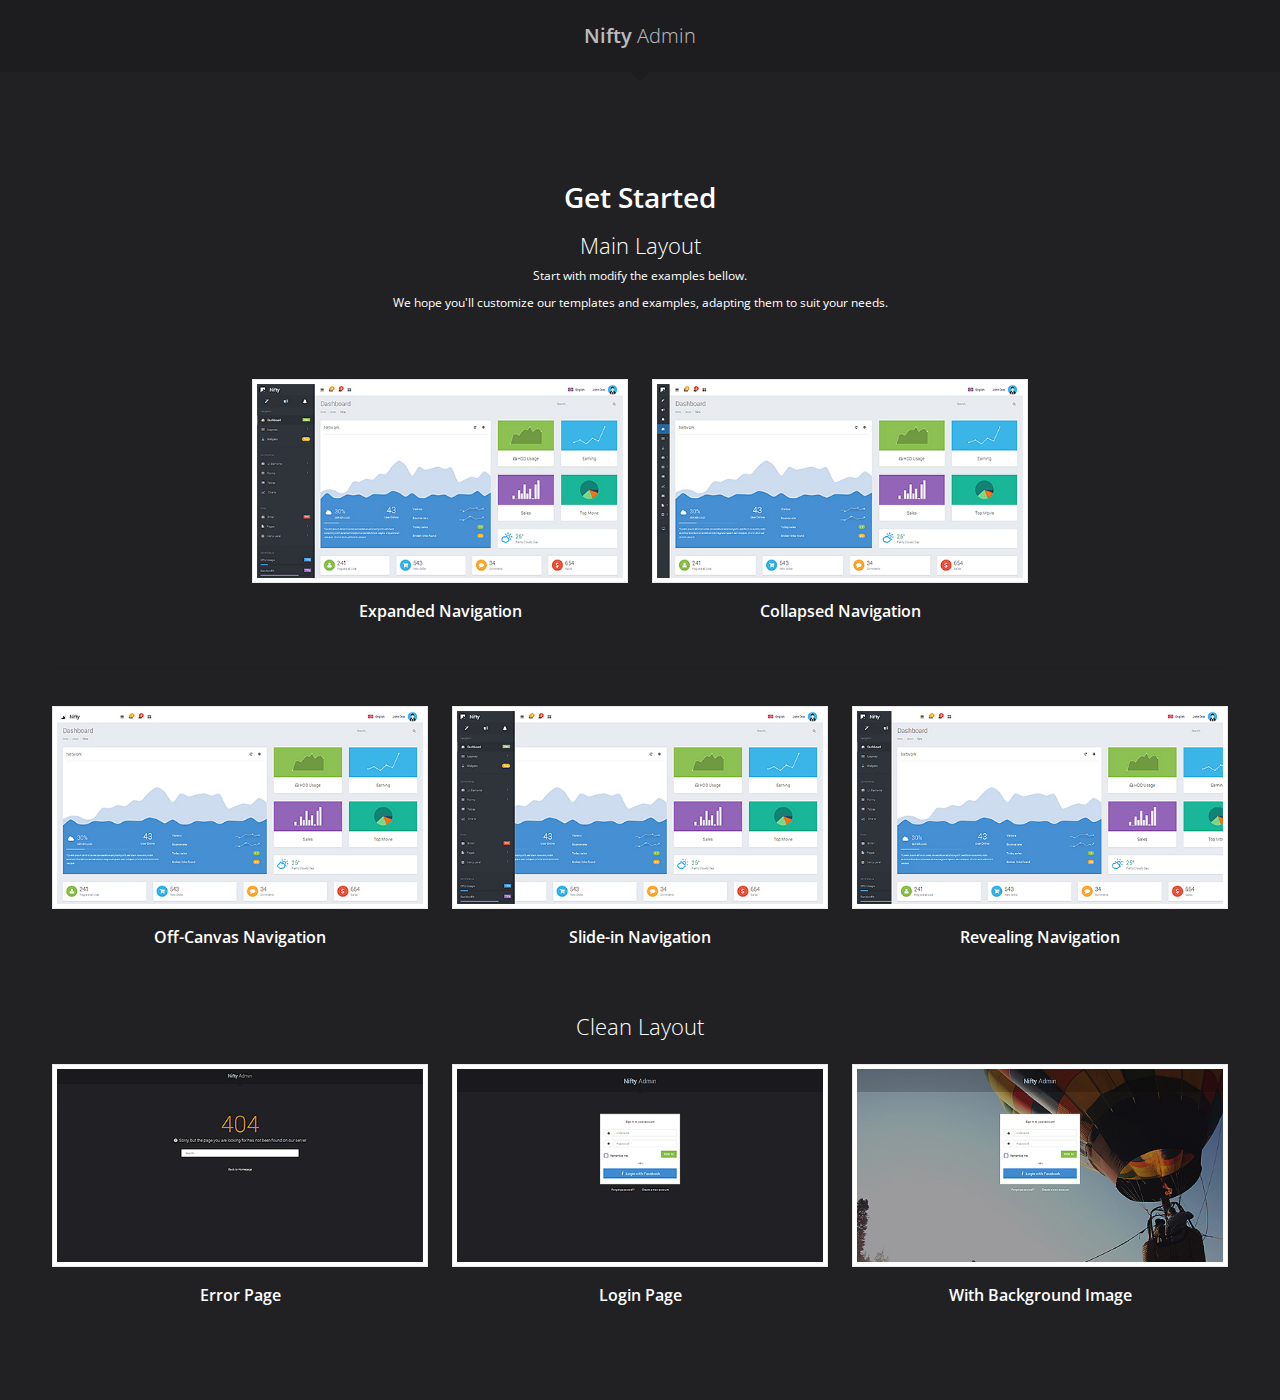
<file: public/vendors/get-started/index.html>
<!DOCTYPE html>
<html lang="en">

<head>
	<meta charset="utf-8">
	<meta name="viewport" content="width=device-width, initial-scale=1.0">
	<title>Getting Started | Nifty - Responsive admin template.</title>


	<!--STYLESHEET-->
	<!--=================================================-->

	<!--Open Sans Font [ OPTIONAL ] -->
 	<link href="http://fonts.googleapis.com/css?family=Open+Sans:300,400,600,700&amp;subset=latin" rel="stylesheet">


	<!--Bootstrap Stylesheet [ REQUIRED ]-->
	<link href="css/bootstrap.min.css" rel="stylesheet">


	<!--Nifty Stylesheet [ REQUIRED ]-->
	<link href="css/nifty.min.css" rel="stylesheet">


	<!--Font Awesome [ OPTIONAL ]-->
	<link href="css/font-awesome.min.css" rel="stylesheet">


	

	<!--SCRIPT-->
	<!--=================================================-->

	<!--Page Load Progress Bar [ OPTIONAL ]-->
	<link href="css/pace.min.css" rel="stylesheet">
	<script src="js/pace.min.js"></script>


	
	<!--

	REQUIRED
	You must include this in your project.

	RECOMMENDED
	This category must be included but you may modify which plugins or components which should be included in your project.

	OPTIONAL
	Optional plugins. You may choose whether to include it in your project or not.


	Detailed information and more samples can be found in the document.

	-->
		

</head>

<!--TIPS-->
<!--You may remove all ID or Class names which contain "demo-", they are only used for demonstration. -->

<body>
	<div id="container" class="cls-container">
		
		
		
		<!-- HEADER -->
		<!--===================================================-->
		<div class="cls-header">
			<div class="cls-brand">
				<a class="box-inline" href="index.html">
					<!-- <img alt="Nifty Admin" src="images/logo.png" class="brand-icon"> -->
					<span class="brand-title">Nifty <span class="text-thin">Admin</span></span>
				</a>
			</div>
		</div>
		
		<!-- CONTENT -->
		<!--===================================================-->
		<div class="cls-content" style="max-width:1200px; margin: 0 auto 70px">
			<h1 class="h2">Get Started</h1>
			<h3 class="text-thin">Main Layout</h3>
			<p>Start with modify the examples bellow.</p>
			<p>We hope you'll customize our templates and examples, adapting them to suit your needs.</p>
			<br>
			<hr>
			<div class="row">
				<div class="col-xs-4 col-xs-offset-2">
					<a href="getstarted-expanded-navigation.html" class="thumbnail">
						<img alt="Expanded Navigation" src="img/expanded.jpg">
					</a>
					<h4>Expanded Navigation</h4>
				</div>
				<div class="col-xs-4">
					<a href="getstarted-collapsed-navigation.html" class="thumbnail">
					<img alt="Expanded Navigation" src="img/collapsed.jpg">
					</a>
					<h4>Collapsed Navigation</h4>
				</div>
			</div>
			<br>
			<hr>
			<br>
			<div class="row">
				<div class="col-xs-4">
					<a href="getstarted-offcanvas-navigation.html" class="thumbnail">
						<img alt="Off-Canvas Navigation" src="img/offcanvas.jpg">
					</a>
					<h4>Off-Canvas Navigation</h4>
				</div>
				<div class="col-xs-4">
					<a href="getstarted-slide-in-navigation.html" class="thumbnail">
					<img alt="Slide-in Navigation" src="img/slidein.jpg">
					</a>
					<h4>Slide-in Navigation</h4>
				</div>
				<div class="col-xs-4">
					<a href="getstarted-revealing-navigation.html" class="thumbnail">
					<img alt="Revealing Navigation" src="img/revealing.jpg">
					</a>
					<h4>Revealing Navigation</h4>
				</div>
			</div>
			<br>
			<hr>
			<h3 class="text-thin pad-btm">Clean Layout</h3>
			<div class="row">
				<div class="col-xs-4">
					<a href="getstarted-error-page.html" class="thumbnail">
						<img alt="Error Page" src="img/error.jpg">
					</a>
					<h4>Error Page</h4>
				</div>
				<div class="col-xs-4">
					<a href="getstarted-login-page.html" class="thumbnail">
					<img alt="Login page" src="img/login.jpg">
					</a>
					<h4>Login Page</h4>
				</div>
				<div class="col-xs-4">
					<a href="getstarted-login-page-bg.html" class="thumbnail">
					<img alt="Background Image" src="img/login-bg.jpg">
					</a>
					<h4>With Background Image</h4>
				</div>
			</div>
		</div>
		
		
	</div>
	<!--===================================================-->
	<!-- END OF CONTAINER -->


		
	<!--JAVASCRIPT-->
	<!--=================================================-->

	<!--jQuery [ REQUIRED ]-->
	<script src="js/jquery-2.1.1.min.js"></script>


	<!--BootstrapJS [ RECOMMENDED ]-->
	<script src="js/bootstrap.min.js"></script>


	<!--Fast Click [ OPTIONAL ]-->
	<script src="js/fastclick.min.js"></script>

	
	<!--Nifty Admin [ RECOMMENDED ]-->
	<script src="js/nifty.min.js"></script>

	
	<!--

	REQUIRED
	You must include this in your project.

	RECOMMENDED
	This category must be included but you may modify which plugins or components which should be included in your project.

	OPTIONAL
	Optional plugins. You may choose whether to include it in your project or not.


	Detailed information and more samples can be found in the document.

	-->
		

</body>
</html>
</file>
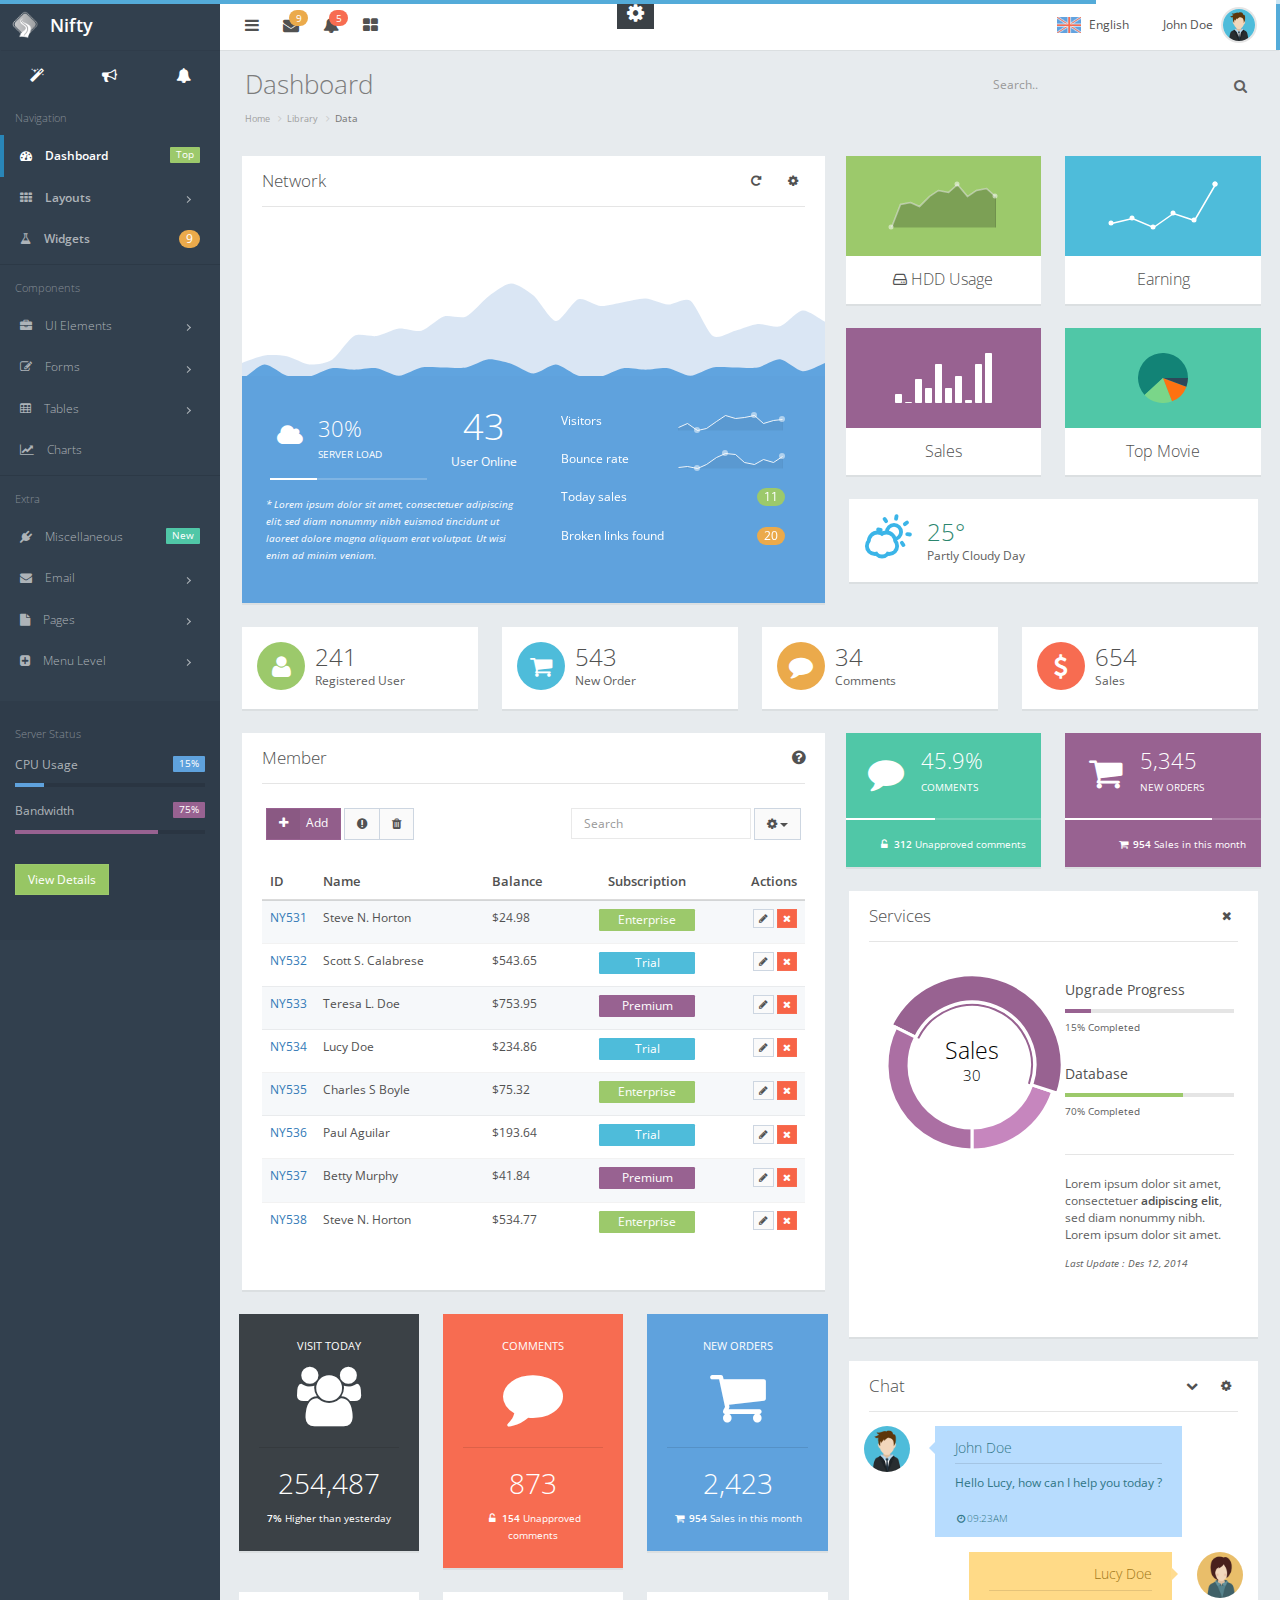
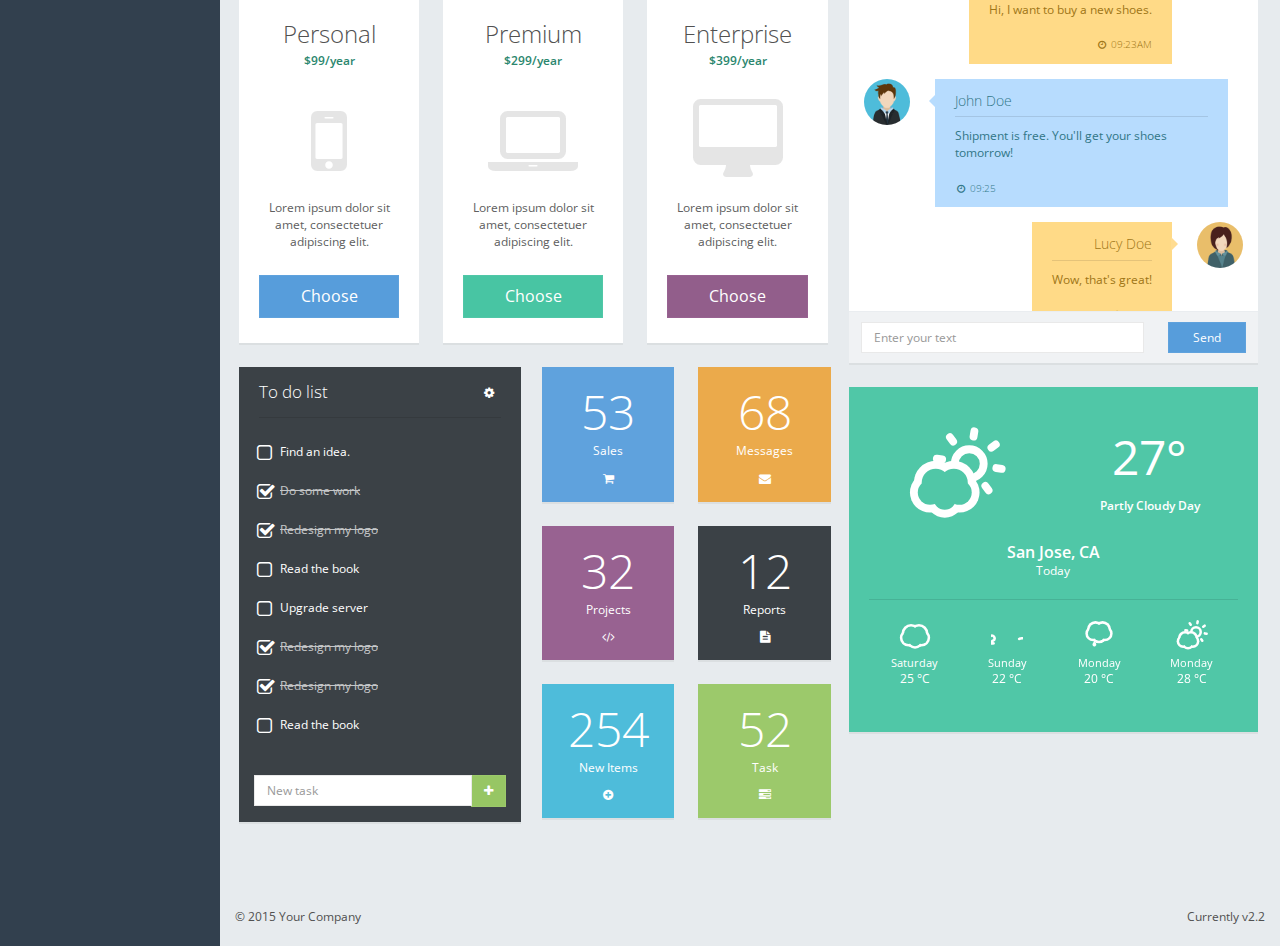
<file: public/vendors/template/index.html>
<!DOCTYPE html>
<html lang="en">

<head>
	<meta charset="utf-8">
	<meta name="viewport" content="width=device-width, initial-scale=1.0">
	<title>Dashboard | Nifty - Responsive admin template.</title>


	<!--STYLESHEET-->
	<!--=================================================-->

	<!--Open Sans Font [ OPTIONAL ] -->
 	<link href="http://fonts.googleapis.com/css?family=Open+Sans:300,400,600,700&amp;subset=latin" rel="stylesheet">


	<!--Bootstrap Stylesheet [ REQUIRED ]-->
	<link href="css/bootstrap.min.css" rel="stylesheet">


	<!--Nifty Stylesheet [ REQUIRED ]-->
	<link href="css/nifty.min.css" rel="stylesheet">

	
	<!--Font Awesome [ OPTIONAL ]-->
	<link href="plugins/font-awesome/css/font-awesome.min.css" rel="stylesheet">


	<!--Animate.css [ OPTIONAL ]-->
	<link href="plugins/animate-css/animate.min.css" rel="stylesheet">


	<!--Morris.js [ OPTIONAL ]-->
	<link href="plugins/morris-js/morris.min.css" rel="stylesheet">


	<!--Switchery [ OPTIONAL ]-->
	<link href="plugins/switchery/switchery.min.css" rel="stylesheet">


	<!--Bootstrap Select [ OPTIONAL ]-->
	<link href="plugins/bootstrap-select/bootstrap-select.min.css" rel="stylesheet">


	<!--Demo script [ DEMONSTRATION ]-->
	<link href="css/demo/nifty-demo.min.css" rel="stylesheet">




	<!--SCRIPT-->
	<!--=================================================-->

	<!--Page Load Progress Bar [ OPTIONAL ]-->
	<link href="plugins/pace/pace.min.css" rel="stylesheet">
	<script src="plugins/pace/pace.min.js"></script>


	
	<!--

	REQUIRED
	You must include this in your project.

	RECOMMENDED
	This category must be included but you may modify which plugins or components which should be included in your project.

	OPTIONAL
	Optional plugins. You may choose whether to include it in your project or not.

	DEMONSTRATION
	This is to be removed, used for demonstration purposes only. This category must not be included in your project.

	SAMPLE
	Some script samples which explain how to initialize plugins or components. This category should not be included in your project.


	Detailed information and more samples can be found in the document.

	-->
		

</head>

<!--TIPS-->
<!--You may remove all ID or Class names which contain "demo-", they are only used for demonstration. -->

<body>
	<div id="container" class="effect mainnav-lg">
		
		<!--NAVBAR-->
		<!--===================================================-->
		<header id="navbar">
			<div id="navbar-container" class="boxed">

				<!--Brand logo & name-->
				<!--================================-->
				<div class="navbar-header">
					<a href="index.html" class="navbar-brand">
						<img src="img/logo.png" alt="Nifty Logo" class="brand-icon">
						<div class="brand-title">
							<span class="brand-text">Nifty</span>
						</div>
					</a>
				</div>
				<!--================================-->
				<!--End brand logo & name-->


				<!--Navbar Dropdown-->
				<!--================================-->
				<div class="navbar-content clearfix">
					<ul class="nav navbar-top-links pull-left">

						<!--Navigation toogle button-->
						<!--~~~~~~~~~~~~~~~~~~~~~~~~~~~~~~~~-->
						<li class="tgl-menu-btn">
							<a class="mainnav-toggle" href="#">
								<i class="fa fa-navicon fa-lg"></i>
							</a>
						</li>
						<!--~~~~~~~~~~~~~~~~~~~~~~~~~~~~~~~~-->
						<!--End Navigation toogle button-->


						<!--Messages Dropdown-->
						<!--~~~~~~~~~~~~~~~~~~~~~~~~~~~~~~~~-->
						<li class="dropdown">
							<a href="#" data-toggle="dropdown" class="dropdown-toggle">
								<i class="fa fa-envelope fa-lg"></i>
								<span class="badge badge-header badge-warning">9</span>
							</a>

							<!--Message dropdown menu-->
							<div class="dropdown-menu dropdown-menu-md with-arrow">
								<div class="pad-all bord-btm">
									<p class="text-lg text-muted text-thin mar-no">You have 3 messages.</p>
								</div>
								<div class="nano scrollable">
									<div class="nano-content">
										<ul class="head-list">
									
											<!-- Dropdown list-->
											<li>
												<a href="#" class="media">
													<div class="media-left">
														<img src="img/av2.png" alt="Profile Picture" class="img-circle img-sm">
													</div>
													<div class="media-body">
														<div class="text-nowrap">Andy sent you a message</div>
														<small class="text-muted">15 minutes ago</small>
													</div>
												</a>
											</li>
									
											<!-- Dropdown list-->
											<li>
												<a href="#" class="media">
													<div class="media-left">
														<img src="img/av4.png" alt="Profile Picture" class="img-circle img-sm">
													</div>
													<div class="media-body">
														<div class="text-nowrap">Lucy sent you a message</div>
														<small class="text-muted">30 minutes ago</small>
													</div>
												</a>
											</li>
									
											<!-- Dropdown list-->
											<li>
												<a href="#" class="media">
													<div class="media-left">
														<img src="img/av3.png" alt="Profile Picture" class="img-circle img-sm">
													</div>
													<div class="media-body">
														<div class="text-nowrap">Jackson sent you a message</div>
														<small class="text-muted">40 minutes ago</small>
													</div>
												</a>
											</li>
									
											<!-- Dropdown list-->
											<li>
												<a href="#" class="media">
													<div class="media-left">
														<img src="img/av6.png" alt="Profile Picture" class="img-circle img-sm">
													</div>
													<div class="media-body">
														<div class="text-nowrap">Donna sent you a message</div>
														<small class="text-muted">5 hours ago</small>
													</div>
												</a>
											</li>
									
											<!-- Dropdown list-->
											<li>
												<a href="#" class="media">
													<div class="media-left">
														<img src="img/av4.png" alt="Profile Picture" class="img-circle img-sm">
													</div>
													<div class="media-body">
														<div class="text-nowrap">Lucy sent you a message</div>
														<small class="text-muted">Yesterday</small>
													</div>
												</a>
											</li>
									
											<!-- Dropdown list-->
											<li>
												<a href="#" class="media">
													<div class="media-left">
														<img src="img/av3.png" alt="Profile Picture" class="img-circle img-sm">
													</div>
													<div class="media-body">
														<div class="text-nowrap">Jackson sent you a message</div>
														<small class="text-muted">Yesterday</small>
													</div>
												</a>
											</li>
										</ul>
									</div>
								</div>

								<!--Dropdown footer-->
								<div class="pad-all bord-top">
									<a href="#" class="btn-link text-dark box-block">
										<i class="fa fa-angle-right fa-lg pull-right"></i>Show All Messages
									</a>
								</div>
							</div>
						</li>
						<!--~~~~~~~~~~~~~~~~~~~~~~~~~~~~~~~~-->
						<!--End message dropdown-->




						<!--Notification dropdown-->
						<!--~~~~~~~~~~~~~~~~~~~~~~~~~~~~~~~~-->
						<li class="dropdown">
							<a href="#" data-toggle="dropdown" class="dropdown-toggle">
								<i class="fa fa-bell fa-lg"></i>
								<span class="badge badge-header badge-danger">5</span>
							</a>

							<!--Notification dropdown menu-->
							<div class="dropdown-menu dropdown-menu-md with-arrow">
								<div class="pad-all bord-btm">
									<p class="text-lg text-muted text-thin mar-no">You have 3 messages.</p>
								</div>
								<div class="nano scrollable">
									<div class="nano-content">
										<ul class="head-list">

											<!-- Dropdown list-->
											<li>
												<a href="#">
													<div class="clearfix">
														<p class="pull-left">Database Repair</p>
														<p class="pull-right">70%</p>
													</div>
													<div class="progress progress-sm">
														<div style="width: 70%;" class="progress-bar">
															<span class="sr-only">70% Complete</span>
														</div>
													</div>
												</a>
											</li>

											<!-- Dropdown list-->
											<li>
												<a href="#">
													<div class="clearfix">
														<p class="pull-left">Upgrade Progress</p>
														<p class="pull-right">10%</p>
													</div>
													<div class="progress progress-sm">
														<div style="width: 10%;" class="progress-bar progress-bar-warning">
															<span class="sr-only">10% Complete</span>
														</div>
													</div>
												</a>
											</li>
									
											<!-- Dropdown list-->
											<li>
												<a href="#" class="media">
													<div class="media-left">
														<span class="icon-wrap icon-circle bg-primary">
															<i class="fa fa-comment fa-lg"></i>
														</span>
													</div>
													<div class="media-body">
														<div class="text-nowrap">New comments waiting approval</div>
														<small class="text-muted">15 minutes ago</small>
													</div>
												</a>
											</li>
									
											<!-- Dropdown list-->
											<li>
												<a href="#" class="media">
											<span class="badge badge-success pull-right">90%</span>
													<div class="media-left">
														<span class="icon-wrap icon-circle bg-danger">
															<i class="fa fa-hdd-o fa-lg"></i>
														</span>
													</div>
													<div class="media-body">
														<div class="text-nowrap">HDD is full</div>
														<small class="text-muted">50 minutes ago</small>
													</div>
												</a>
											</li>
									
											<!-- Dropdown list-->
											<li>
												<a href="#" class="media">
													<div class="media-left">
														<span class="icon-wrap bg-info">
															<i class="fa fa-file-word-o fa-lg"></i>
														</span>
													</div>
													<div class="media-body">
														<div class="text-nowrap">Write a news article</div>
														<small class="text-muted">Last Update 8 hours ago</small>
													</div>
												</a>
											</li>
									
											<!-- Dropdown list-->
											<li>
												<a href="#" class="media">
											<span class="label label-danger pull-right">New</span>
													<div class="media-left">
														<span class="icon-wrap bg-purple">
															<i class="fa fa-comment fa-lg"></i>
														</span>
													</div>
													<div class="media-body">
														<div class="text-nowrap">Comment Sorting</div>
														<small class="text-muted">Last Update 8 hours ago</small>
													</div>
												</a>
											</li>
									
											<!-- Dropdown list-->
											<li>
												<a href="#" class="media">
													<div class="media-left">
														<span class="icon-wrap bg-success">
															<i class="fa fa-user fa-lg"></i>
														</span>
													</div>
													<div class="media-body">
														<div class="text-nowrap">New User Registered</div>
														<small class="text-muted">4 minutes ago</small>
													</div>
												</a>
											</li>
										</ul>
									</div>
								</div>

								<!--Dropdown footer-->
								<div class="pad-all bord-top">
									<a href="#" class="btn-link text-dark box-block">
										<i class="fa fa-angle-right fa-lg pull-right"></i>Show All Notifications
									</a>
								</div>
							</div>
						</li>
						<!--~~~~~~~~~~~~~~~~~~~~~~~~~~~~~~~~-->
						<!--End notifications dropdown-->



						<!--Mega dropdown-->
						<!--~~~~~~~~~~~~~~~~~~~~~~~~~~~~~~~~-->
						<li class="mega-dropdown">
							<a href="#" class="mega-dropdown-toggle">
								<i class="fa fa-th-large fa-lg"></i>
							</a>
							<div class="dropdown-menu mega-dropdown-menu">
								<div class="clearfix">
									<div class="col-sm-12 col-md-3">

										<!--Mega menu widget-->
										<div class="text-center bg-purple pad-all">
											<h3 class="text-thin mar-no">Weekend shopping</h3>
											<div class="pad-ver box-inline">
												<span class="icon-wrap icon-wrap-lg icon-circle bg-trans-light">
													<i class="fa fa-shopping-cart fa-4x"></i>
												</span>
											</div>
											<p class="pad-btm">
												Members get <span class="text-lg text-bold">50%</span> more points. Lorem ipsum dolor sit amet!
											</p>
											<a href="#" class="btn btn-purple">Learn More...</a>
										</div>

									</div>
									<div class="col-sm-4 col-md-3">

										<!--Mega menu list-->
										<ul class="list-unstyled">
											<li class="dropdown-header">Pages</li>
											<li><a href="#">Profile</a></li>
											<li><a href="#">Search Result</a></li>
											<li><a href="#">FAQ</a></li>
											<li><a href="#">Sreen Lock</a></li>
											<li><a href="#" class="disabled">Disabled</a></li>
											<li class="divider"></li>
											<li class="dropdown-header">Icons</li>
											<li><a href="#"><span class="pull-right badge badge-purple">479</span> Font Awesome</a></li>
											<li><a href="#">Skycons</a></li>
										</ul>

									</div>
									<div class="col-sm-4 col-md-3">

										<!--Mega menu list-->
										<ul class="list-unstyled">
											<li class="dropdown-header">Mailbox</li>
											<li><a href="#"><span class="pull-right label label-danger">Hot</span>Indox</a></li>
											<li><a href="#">Read Message</a></li>
											<li><a href="#">Compose</a></li>
											<li class="divider"></li>
											<li class="dropdown-header">Featured</li>
											<li><a href="#">Smart navigation</a></li>
											<li><a href="#"><span class="pull-right badge badge-success">6</span>Exclusive plugins</a></li>
											<li><a href="#">Lot of themes</a></li>
											<li><a href="#">Transition effects</a></li>
										</ul>

									</div>
									<div class="col-sm-4 col-md-3">

										<!--Mega menu list-->
										<ul class="list-unstyled">
											<li class="dropdown-header">Components</li>
											<li><a href="#">Tables</a></li>
											<li><a href="#">Charts</a></li>
											<li><a href="#">Forms</a></li>
											<li class="divider"></li>
											<li>
												<form role="form" class="form">
													<div class="form-group">
														<label class="dropdown-header" for="demo-megamenu-input">Newsletter</label>
														<input id="demo-megamenu-input" type="email" placeholder="Enter email" class="form-control">
													</div>
													<button class="btn btn-primary btn-block" type="submit">Submit</button>
												</form>
											</li>
										</ul>
									</div>
								</div>
							</div>
						</li>
						<!--~~~~~~~~~~~~~~~~~~~~~~~~~~~~~~~~-->
						<!--End mega dropdown-->

					</ul>
					<ul class="nav navbar-top-links pull-right">

						<!--Language selector-->
						<!--~~~~~~~~~~~~~~~~~~~~~~~~~~~~~~~~-->
						<li class="dropdown">
							<a id="demo-lang-switch" class="lang-selector dropdown-toggle" href="#" data-toggle="dropdown">
								<span class="lang-selected">
									<img class="lang-flag" src="img/flags/united-kingdom.png" alt="English">
									<span class="lang-id">EN</span>
									<span class="lang-name">English</span>
								</span>
							</a>

							<!--Language selector menu-->
							<ul class="head-list dropdown-menu with-arrow">
								<li>
									<!--English-->
									<a href="#" class="active">
										<img class="lang-flag" src="img/flags/united-kingdom.png" alt="English">
										<span class="lang-id">EN</span>
										<span class="lang-name">English</span>
									</a>
								</li>
								<li>
									<!--France-->
									<a href="#">
										<img class="lang-flag" src="img/flags/france.png" alt="France">
										<span class="lang-id">FR</span>
										<span class="lang-name">Fran&ccedil;ais</span>
									</a>
								</li>
								<li>
									<!--Germany-->
									<a href="#">
										<img class="lang-flag" src="img/flags/germany.png" alt="Germany">
										<span class="lang-id">DE</span>
										<span class="lang-name">Deutsch</span>
									</a>
								</li>
								<li>
									<!--Italy-->
									<a href="#">
										<img class="lang-flag" src="img/flags/italy.png" alt="Italy">
										<span class="lang-id">IT</span>
										<span class="lang-name">Italiano</span>
									</a>
								</li>
								<li>
									<!--Spain-->
									<a href="#">
										<img class="lang-flag" src="img/flags/spain.png" alt="Spain">
										<span class="lang-id">ES</span>
										<span class="lang-name">Espa&ntilde;ol</span>
									</a>
								</li>
							</ul>
						</li>
						<!--~~~~~~~~~~~~~~~~~~~~~~~~~~~~~~~~-->
						<!--End language selector-->



						<!--User dropdown-->
						<!--~~~~~~~~~~~~~~~~~~~~~~~~~~~~~~~~-->
						<li id="dropdown-user" class="dropdown">
							<a href="#" data-toggle="dropdown" class="dropdown-toggle text-right">
								<span class="pull-right">
									<img class="img-circle img-user media-object" src="img/av1.png" alt="Profile Picture">
								</span>
								<div class="username hidden-xs">John Doe</div>
							</a>


							<div class="dropdown-menu dropdown-menu-md dropdown-menu-right with-arrow panel-default">

								<!-- Dropdown heading  -->
								<div class="pad-all bord-btm">
									<p class="text-lg text-muted text-thin mar-btm">750Gb of 1,000Gb Used</p>
									<div class="progress progress-sm">
										<div class="progress-bar" style="width: 70%;">
											<span class="sr-only">70%</span>
										</div>
									</div>
								</div>


								<!-- User dropdown menu -->
								<ul class="head-list">
									<li>
										<a href="#">
											<i class="fa fa-user fa-fw fa-lg"></i> Profile
										</a>
									</li>
									<li>
										<a href="#">
											<span class="badge badge-danger pull-right">9</span>
											<i class="fa fa-envelope fa-fw fa-lg"></i> Messages
										</a>
									</li>
									<li>
										<a href="#">
											<span class="label label-success pull-right">New</span>
											<i class="fa fa-gear fa-fw fa-lg"></i> Settings
										</a>
									</li>
									<li>
										<a href="#">
											<i class="fa fa-question-circle fa-fw fa-lg"></i> Help
										</a>
									</li>
									<li>
										<a href="#">
											<i class="fa fa-lock fa-fw fa-lg"></i> Lock screen
										</a>
									</li>
								</ul>

								<!-- Dropdown footer -->
								<div class="pad-all text-right">
									<a href="pages-login.html" class="btn btn-primary">
										<i class="fa fa-sign-out fa-fw"></i> Logout
									</a>
								</div>
							</div>
						</li>
						<!--~~~~~~~~~~~~~~~~~~~~~~~~~~~~~~~~-->
						<!--End user dropdown-->

					</ul>
				</div>
				<!--================================-->
				<!--End Navbar Dropdown-->

			</div>
		</header>
		<!--===================================================-->
		<!--END NAVBAR-->

		<div class="boxed">

			<!--CONTENT CONTAINER-->
			<!--===================================================-->
			<div id="content-container">
				
				<!--Page Title-->
				<!--~~~~~~~~~~~~~~~~~~~~~~~~~~~~~~~~-->
				<div id="page-title">
					<h1 class="page-header text-overflow">Dashboard</h1>

					<!--Searchbox-->
					<div class="searchbox">
						<div class="input-group custom-search-form">
							<input type="text" class="form-control" placeholder="Search..">
							<span class="input-group-btn">
								<button class="text-muted" type="button"><i class="fa fa-search"></i></button>
							</span>
						</div>
					</div>
				</div>
				<!--~~~~~~~~~~~~~~~~~~~~~~~~~~~~~~~~-->
				<!--End page title-->


				<!--Breadcrumb-->
				<!--~~~~~~~~~~~~~~~~~~~~~~~~~~~~~~~~-->
				<ol class="breadcrumb">
					<li><a href="#">Home</a></li>
					<li><a href="#">Library</a></li>
					<li class="active">Data</li>
				</ol>
				<!--~~~~~~~~~~~~~~~~~~~~~~~~~~~~~~~~-->
				<!--End breadcrumb-->


		

				<!--Page content-->
				<!--===================================================-->
				<div id="page-content">
					
					<div class="row">
						<div class="col-lg-7">
					
							<!--Network Line Chart-->
							<!--===================================================-->
							<div id="demo-panel-network" class="panel">
								<div class="panel-heading">
									<div class="panel-control">
										<button id="demo-panel-network-refresh" data-toggle="panel-overlay" data-target="#demo-panel-network" class="btn"><i class="fa fa-rotate-right"></i></button>
										<div class="btn-group">
											<button class="dropdown-toggle btn" data-toggle="dropdown" aria-expanded="false"><i class="fa fa-gear"></i></button>
											<ul class="dropdown-menu dropdown-menu-right">
												<li><a href="#">Action</a></li>
												<li><a href="#">Another action</a></li>
												<li><a href="#">Something else here</a></li>
												<li class="divider"></li>
												<li><a href="#">Separated link</a></li>
											</ul>
										</div>
									</div>
									<h3 class="panel-title">Network</h3>
								</div>
					
								<!--Morris line chart placeholder-->
								<div id="morris-chart-network" class="morris-full-content"></div>
					
								<!--Chart information-->
								<div class="panel-body bg-primary" style="position:relative;z-index:2">
									<div class="row">
										<div class="col-lg-6">
											<div class="row">
												<div class="col-xs-8">
					
													<!--Server load stat-->
													<div class="pad-ver media">
														<div class="media-left">
															<span class="icon-wrap icon-wrap-xs">
																<i class="fa fa-cloud fa-2x"></i>
															</span>
														</div>
					
														<div class="media-body">
															<p class="h3 text-thin media-heading">30%</p>
															<small class="text-uppercase">Server Load</small>
														</div>
													</div>
					
													<!--Progress bar-->
													<div class="progress progress-xs progress-dark-base mar-no">
														<div class="progress-bar progress-bar-light" style="width: 30%"></div>
													</div>
					
												</div>
												<div class="col-xs-4">
													<!-- User Online -->
													<div class="text-center">
														<span class="text-3x text-thin">43</span>
														<p>User Online</p>
													</div>
												</div>
											</div>
					
											<!--Additional text-->
											<div class="mar-ver">
												<small class="pad-btm"><em>* Lorem ipsum dolor sit amet, consectetuer adipiscing elit, sed diam nonummy nibh euismod tincidunt ut laoreet dolore magna aliquam erat volutpat. Ut wisi enim ad minim veniam.</em></small>
											</div>
					
										</div>
										<div class="col-lg-6">
					
											<!-- List Group -->
											<ul class="list-group bg-trans mar-no">
												<li class="list-group-item">
													<!-- Sparkline chart -->
													<div id="demo-chart-visitors" class="pull-right"></div> Visitors
												</li>
												<li class="list-group-item">
													<!-- Sparkline chart -->
													<div id="demo-chart-bounce-rate" class="pull-right"></div> Bounce rate
												</li>
												<li class="list-group-item">
													<span class="badge badge-success">11</span>
													Today sales
												</li>
												<li class="list-group-item">
													<span class="badge badge-warning">20</span>
													Broken links found
												</li>
											</ul>
					
										</div>
									</div>
								</div>
					
					
							</div>
							<!--===================================================-->
							<!--End network line chart-->
					
						</div>
						<div class="col-lg-5">
							<div class="row">
								<div class="col-sm-6 col-lg-6">
					
									<!--Sparkline Area Chart-->
									<div class="panel panel-success panel-colorful text-center">
										<div class="panel-body">
					
											<!--Placeholder-->
											<div id="demo-sparkline-area"></div>
					
										</div>
										<div class="bg-light pad-ver">
											<h4 class="mar-no text-thin"><i class="fa fa-hdd-o"></i> HDD Usage</h4>
										</div>
									</div>
								</div>
								<div class="col-sm-6 col-lg-6">
					
									<!--Sparkline Line Chart-->
									<div class="panel panel-info panel-colorful text-center">
										<div class="panel-body">
					
											<!--Placeholder-->
											<div id="demo-sparkline-line"></div>
					
										</div>
										<div class="bg-light pad-ver">
											<h4 class="mar-no text-thin">Earning</h4>
										</div>
									</div>
								</div>
							</div>
							<div class="row">
								<div class="col-sm-6 col-lg-6">
					
									<!--Sparkline bar chart -->
									<div class="panel panel-purple panel-colorful text-center">
										<div class="panel-body">
					
											<!--Placeholder-->
											<div id="demo-sparkline-bar" class="box-inline"></div>
					
										</div>
										<div class="bg-light pad-ver">
											<h4 class="mar-no text-thin">Sales</h4>
										</div>
									</div>
								</div>
								<div class="col-sm-6 col-lg-6">
					
									<!--Sparkline pie chart -->
									<div class="panel panel-mint panel-colorful text-center">
										<div class="panel-body">
					
											<!--Placeholder-->
											<div id="demo-sparkline-pie" class="box-inline "></div>
					
										</div>
										<div class="bg-light pad-ver">
											<h4 class="mar-no text-thin">
												Top Movie
											</h4>
										</div>
									</div>
								</div>
							</div>
					
					
							<!--Extra Small Weather Widget-->
							<!--~~~~~~~~~~~~~~~~~~~~~~~~~~~~~~~~-->
							<div class="panel middle">
								<div class="media-left pad-all">
									<canvas id="demo-weather-xs-icon" width="48" height="48"></canvas>
								</div>
					
								<div class="media-body">
									<p class="text-2x mar-no text-thin text-mint">25&#176;</p>
									<p class="text-muted mar-no">Partly Cloudy Day</p>
								</div>
							</div>
					
							<!--~~~~~~~~~~~~~~~~~~~~~~~~~~~~~~~~-->
							<!--End Extra Small Weather Widget-->
					
					
						</div>
					</div>
					
					
					<!--Tiles - Bright Version-->
					<!--===================================================-->
					<div class="row">
						<div class="col-sm-6 col-lg-3">
					
							<!--Registered User-->
							<!--~~~~~~~~~~~~~~~~~~~~~~~~~~~~~~~~-->
							<div class="panel media pad-all">
								<div class="media-left">
									<span class="icon-wrap icon-wrap-sm icon-circle bg-success">
									<i class="fa fa-user fa-2x"></i>
									</span>
								</div>
					
								<div class="media-body">
									<p class="text-2x mar-no text-thin">241</p>
									<p class="text-muted mar-no">Registered User</p>
								</div>
							</div>
							<!--~~~~~~~~~~~~~~~~~~~~~~~~~~~~~~~~-->
					
						</div>
						<div class="col-sm-6 col-lg-3">
					
							<!--New Order-->
							<!--~~~~~~~~~~~~~~~~~~~~~~~~~~~~~~~~-->
							<div class="panel media pad-all">
								<div class="media-left">
									<span class="icon-wrap icon-wrap-sm icon-circle bg-info">
									<i class="fa fa-shopping-cart fa-2x"></i>
									</span>
								</div>
					
								<div class="media-body">
									<p class="text-2x mar-no text-thin">543</p>
									<p class="text-muted mar-no">New Order</p>
								</div>
							</div>
							<!--~~~~~~~~~~~~~~~~~~~~~~~~~~~~~~~~-->
					
						</div>
						<div class="col-sm-6 col-lg-3">
					
							<!--Comments-->
							<!--~~~~~~~~~~~~~~~~~~~~~~~~~~~~~~~~-->
							<div class="panel media pad-all">
								<div class="media-left">
									<span class="icon-wrap icon-wrap-sm icon-circle bg-warning">
									<i class="fa fa-comment fa-2x"></i>
									</span>
								</div>
					
								<div class="media-body">
									<p class="text-2x mar-no text-thin">34</p>
									<p class="text-muted mar-no">Comments</p>
								</div>
							</div>
							<!--~~~~~~~~~~~~~~~~~~~~~~~~~~~~~~~~-->
					
						</div>
						<div class="col-sm-6 col-lg-3">
					
							<!--Sales-->
							<!--~~~~~~~~~~~~~~~~~~~~~~~~~~~~~~~~-->
							<div class="panel media pad-all">
								<div class="media-left">
									<span class="icon-wrap icon-wrap-sm icon-circle bg-danger">
									<i class="fa fa-dollar fa-2x"></i>
									</span>
								</div>
					
								<div class="media-body">
									<p class="text-2x mar-no text-thin">654</p>
									<p class="text-muted mar-no">Sales</p>
								</div>
							</div>
							<!--~~~~~~~~~~~~~~~~~~~~~~~~~~~~~~~~-->
					
						</div>
					</div>
					<!--===================================================-->
					<!--End Tiles - Bright Version-->
					
					
					
					<div class="row">
						<div class="col-lg-7">
					
							<!--User table-->
							<!--~~~~~~~~~~~~~~~~~~~~~~~~~~~~~~~~-->
							<div class="panel">
								<div class="panel-heading">
									<div class="panel-control">
										<a class="fa fa-question-circle fa-lg fa-fw unselectable add-tooltip" href="#" data-original-title="<h4 class='text-thin'>Information</h4><p style='width:150px'>This is an information bubble to help the user.</p>" data-html="true" title=""></a>
									</div>
									<h3 class="panel-title">Member</h3>
								</div>
					
								<div class="panel-body">
									<div class="pad-btm form-inline">
										<div class="row">
											<div class="col-sm-6 table-toolbar-left">
												<button id="demo-btn-addrow" class="btn btn-purple btn-labeled fa fa-plus">Add</button>
												<div class="btn-group btn-group">
													<button class="btn btn-default"><i class="fa fa-exclamation-circle"></i></button>
													<button class="btn btn-default"><i class="fa fa-trash"></i></button>
												</div>
											</div>
											<div class="col-sm-6 table-toolbar-right">
												<div class="form-group">
													<input id="demo-input-search2" type="text" placeholder="Search" class="form-control" autocomplete="off">
												</div>
												<div class="btn-group">
													<div class="btn-group">
														<button data-toggle="dropdown" class="btn btn-default dropdown-toggle">
															<i class="fa fa-cog"></i>
															<span class="caret"></span>
														</button>
														<ul role="menu" class="dropdown-menu dropdown-menu-right">
															<li><a href="#">Action</a></li>
															<li><a href="#">Another action</a></li>
															<li><a href="#">Something else here</a></li>
															<li class="divider"></li>
															<li><a href="#">Separated link</a></li>
														</ul>
													</div>
												</div>
											</div>
										</div>
									</div>
									<div class="table-responsive">
										<table class="table table-striped table-hover">
											<thead>
												<tr>
													<th style="width:4ex">ID</th>
													<th>Name</th>
													<th>Balance</th>
													<th class="text-center">Subscription</th>
													<th class="text-right">Actions</th>
												</tr>
											</thead>
											<tbody>
												<tr>
													<td><a href="#" class="btn-link">NY531</a></td>
													<td>Steve N. Horton</td>
													<td>$24.98</td>
													<td class="text-center"><span class="label label-table label-success">Enterprise</span></td>
													<td class="text-right">
														<a class="btn btn-xs btn-default add-tooltip" data-toggle="tooltip" href="#" data-original-title="Edit" data-container="body"><i class="fa fa-pencil"></i></a>
														<a class="btn btn-xs btn-danger add-tooltip"  data-toggle="tooltip" href="#" data-original-title="Delete" data-container="body"><i class="fa fa-times"></i></a>
													</td>
												</tr>
												<tr>
													<td><a href="#" class="btn-link">NY532</a></td>
													<td>Scott S. Calabrese</td>
													<td>$543.65</td>
													<td class="text-center"><span class="label label-table label-info">Trial</span></td>
													<td class="text-right">
														<a class="btn btn-xs btn-default add-tooltip" data-toggle="tooltip" href="#" data-original-title="Edit" data-container="body"><i class="fa fa-pencil"></i></a>
														<a class="btn btn-xs btn-danger add-tooltip"  data-toggle="tooltip" href="#" data-original-title="Delete" data-container="body"><i class="fa fa-times"></i></a>
													</td>
												</tr>
												<tr>
													<td><a href="#" class="btn-link">NY533</a></td>
													<td>Teresa L. Doe</td>
													<td>$753.95</td>
													<td class="text-center"><span class="label label-table label-purple">Premium</span></td>
													<td class="text-right">
														<a class="btn btn-xs btn-default add-tooltip" data-toggle="tooltip" href="#" data-original-title="Edit" data-container="body"><i class="fa fa-pencil"></i></a>
														<a class="btn btn-xs btn-danger add-tooltip"  data-toggle="tooltip" href="#" data-original-title="Delete" data-container="body"><i class="fa fa-times"></i></a>
													</td>
												</tr>
												<tr>
													<td><a href="#" class="btn-link">NY534</a></td>
													<td>Lucy Doe</td>
													<td>$234.86</td>
													<td class="text-center"><span class="label label-table label-info">Trial</span></td>
													<td class="text-right">
														<a class="btn btn-xs btn-default add-tooltip" data-toggle="tooltip" href="#" data-original-title="Edit" data-container="body"><i class="fa fa-pencil"></i></a>
														<a class="btn btn-xs btn-danger add-tooltip"  data-toggle="tooltip" href="#" data-original-title="Delete" data-container="body"><i class="fa fa-times"></i></a>
													</td>
												</tr>
												<tr>
													<td><a href="#" class="btn-link">NY535</a></td>
													<td>Charles S Boyle</td>
													<td>$75.32</td>
													<td class="text-center"><span class="label label-table label-success">Enterprise</span></td>
													<td class="text-right">
														<a class="btn btn-xs btn-default add-tooltip" data-toggle="tooltip" href="#" data-original-title="Edit" data-container="body"><i class="fa fa-pencil"></i></a>
														<a class="btn btn-xs btn-danger add-tooltip"  data-toggle="tooltip" href="#" data-original-title="Delete" data-container="body"><i class="fa fa-times"></i></a>
													</td>
												</tr>
												<tr>
													<td><a href="#" class="btn-link">NY536</a></td>
													<td>Paul Aguilar</td>
													<td>$193.64</td>
													<td class="text-center"><span class="label label-table label-info">Trial</span></td>
													<td class="text-right">
														<a class="btn btn-xs btn-default add-tooltip" data-toggle="tooltip" href="#" data-original-title="Edit" data-container="body"><i class="fa fa-pencil"></i></a>
														<a class="btn btn-xs btn-danger add-tooltip"  data-toggle="tooltip" href="#" data-original-title="Delete" data-container="body"><i class="fa fa-times"></i></a>
													</td>
												</tr>
												<tr>
													<td><a href="#" class="btn-link">NY537</a></td>
													<td>Betty Murphy</td>
													<td>$41.84</td>
													<td class="text-center"><span class="label label-table label-purple">Premium</span></td>
													<td class="text-right">
														<a class="btn btn-xs btn-default add-tooltip" data-toggle="tooltip" href="#" data-original-title="Edit" data-container="body"><i class="fa fa-pencil"></i></a>
														<a class="btn btn-xs btn-danger add-tooltip"  data-toggle="tooltip" href="#" data-original-title="Delete" data-container="body"><i class="fa fa-times"></i></a>
													</td>
												</tr>
												<tr>
													<td><a href="#" class="btn-link">NY538</a></td>
													<td>Steve N. Horton</td>
													<td>$534.77</td>
													<td class="text-center"><span class="label label-table label-success">Enterprise</span></td>
													<td class="text-right">
														<a class="btn btn-xs btn-default add-tooltip" data-toggle="tooltip" href="#" data-original-title="Edit" data-container="body"><i class="fa fa-pencil"></i></a>
														<a class="btn btn-xs btn-danger add-tooltip"  data-toggle="tooltip" href="#" data-original-title="Delete" data-container="body"><i class="fa fa-times"></i></a>
													</td>
												</tr>
											</tbody>
										</table>
									</div>
								</div>
							</div>
							<!--~~~~~~~~~~~~~~~~~~~~~~~~~~~~~~~~-->
							<!--End user table-->
					
					
							<div class="row">
					
								<!--Large tile (Visit Today)-->
								<!--~~~~~~~~~~~~~~~~~~~~~~~~~~~~~~~~-->
								<div class="col-sm-6 col-md-4">
									<div class="panel panel-dark panel-colorful">
										<div class="panel-body text-center">
											<p class="text-uppercase mar-btm text-sm">Visit Today</p>
											<i class="fa fa-users fa-5x"></i>
											<hr>
											<p class="h2 text-thin">254,487</p>
											<small><span class="text-semibold">7%</span> Higher than yesterday</small>
										</div>
									</div>
								</div>
								<!--~~~~~~~~~~~~~~~~~~~~~~~~~~~~~~~~-->
								<!--End large tile (Visit Today)-->
					
					
								<!--Large tile (Comments)-->
								<!--~~~~~~~~~~~~~~~~~~~~~~~~~~~~~~~~-->
								<div class="col-sm-6 col-md-4">
									<div class="panel panel-danger panel-colorful">
										<div class="panel-body text-center">
											<p class="text-uppercase mar-btm text-sm">Comments</p>
											<i class="fa fa-comment fa-5x"></i>
											<hr>
											<p class="h2 text-thin">873</p>
											<small><span class="text-semibold"><i class="fa fa-unlock-alt fa-fw"></i> 154</span> Unapproved comments</small>
										</div>
									</div>
								</div>
								<!--~~~~~~~~~~~~~~~~~~~~~~~~~~~~~~~~-->
								<!--Large tile (Comments)-->
					
					
								<!--Large tile (New orders)-->
								<!--~~~~~~~~~~~~~~~~~~~~~~~~~~~~~~~~-->
								<div class="col-sm-12 col-md-4">
									<div class="panel panel-primary panel-colorful">
										<div class="panel-body text-center">
											<p class="text-uppercase mar-btm text-sm">New Orders</p>
											<i class="fa fa-shopping-cart fa-5x"></i>
											<hr>
											<p class="h2 text-thin">2,423</p>
											<small><span class="text-semibold"><i class="fa fa-shopping-cart fa-fw"></i> 954</span> Sales in this month</small>
										</div>
									</div>
								</div>
								<!--~~~~~~~~~~~~~~~~~~~~~~~~~~~~~~~~-->
								<!--End Large tile (New orders)-->
					
					
							</div>
					
					
							<!--Simple pricing table-->
							<!--~~~~~~~~~~~~~~~~~~~~~~~~~~~~~~~~-->
							<div class="row">
					
								<!--Personal Plan-->
								<div class="col-sm-6 col-md-4">
									<div class="panel plan">
										<div class="panel-body">
											<span class="plan-title">Personal</span>
											<p class="text-semibold text-mint">$99/year</p>
											<div class="plan-icon">
												<i class="fa fa-mobile-phone"></i>
											</div>
					
											<p class="text-muted pad-btm">
												Lorem ipsum dolor sit amet, consectetuer adipiscing elit.
											</p>
											<button class="btn btn-block btn-primary btn-lg">Choose</button>
										</div>
									</div>
								</div>
					
								<!--Premium Plan-->
								<div class="col-sm-6 col-md-4">
									<div class="panel plan">
										<div class="panel-body">
											<span class="plan-title">Premium</span>
											<p class="text-semibold text-mint">$299/year</p>
											<div class="plan-icon">
												<i class="fa fa-laptop"></i>
											</div>
					
											<p class="text-muted pad-btm">
												Lorem ipsum dolor sit amet, consectetuer adipiscing elit.
											</p>
											<button class="btn btn-block btn-mint btn-lg">Choose</button>
										</div>
									</div>
								</div>
					
								<!--Enterprise Plan-->
								<div class="col-sm-12 col-md-4">
									<div class="panel plan">
										<div class="panel-body">
											<span class="plan-title">Enterprise</span>
											<p class="text-semibold text-mint">$399/year</p>
											<div class="plan-icon">
												<i class="fa fa-desktop"></i>
											</div>
					
											<p class="text-muted pad-btm">
												Lorem ipsum dolor sit amet, consectetuer adipiscing elit.
											</p>
											<button class="btn btn-block btn-purple btn-lg">Choose</button>
										</div>
									</div>
								</div>
					
							</div>
							<!--~~~~~~~~~~~~~~~~~~~~~~~~~~~~~~~~-->
							<!--End Simple pricing table-->
					
					
							<div class="row">
								<div class="col-lg-6">
					
									<!--List Todo-->
									<!--~~~~~~~~~~~~~~~~~~~~~~~~~~~~~~~~-->
									<div class="panel panel-dark panel-colorful">
										<div class="panel-heading">
											<div class="panel-control">
												<button class="btn btn-default"><i class="fa fa-gear"></i></button>
											</div>
											<h3 class="panel-title">To do list</h3>
										</div>
										<div class="pad-ver">
											<ul class="list-group bg-trans list-todo mar-no">
												<li class="list-group-item">
													<label class="form-checkbox form-icon">
														<input type="checkbox">
														<span>Find an idea.</span>
													</label>
												</li>
												<li class="list-group-item">
													<label class="form-checkbox form-icon active">
														<input type="checkbox" checked>
														<span>Do some work</span>
													</label>
												</li>
												<li class="list-group-item">
													<label class="form-checkbox form-icon active">
														<input type="checkbox" checked>
														<span>Redesign my logo</span>
													</label>
												</li>
												<li class="list-group-item">
													<label class="form-checkbox form-icon">
														<input type="checkbox">
														<span>Read the book</span>
													</label>
												</li>
												<li class="list-group-item">
													<label class="form-checkbox form-icon">
														<input type="checkbox">
														<span>Upgrade server</span>
													</label>
												</li>
												<li class="list-group-item">
													<label class="form-checkbox form-icon active">
														<input type="checkbox" checked>
														<span>Redesign my logo</span>
													</label>
												</li>
												<li class="list-group-item">
													<label class="form-checkbox form-icon active">
														<input type="checkbox" checked>
														<span>Redesign my logo</span>
													</label>
												</li>
												<li class="list-group-item">
													<label class="form-checkbox form-icon">
														<input type="checkbox">
														<span>Read the book</span>
													</label>
												</li>
											</ul>
										</div>
										<div class="input-group pad-all">
											<input type="text" class="form-control" placeholder="New task" autocomplete="off">
											<span class="input-group-btn">
												<button type="button" class="btn btn-success"><i class="fa fa-plus"></i></button>
											</span>
										</div>
									</div>
									<!--~~~~~~~~~~~~~~~~~~~~~~~~~~~~~~~~-->
									<!--End todo list-->
					
								</div>
								<div class="col-lg-6">
									<div class="row">
										<div class="col-sm-6 col-md-4 col-lg-6">
					
											<!--Sales tile-->
											<div class="panel panel-primary panel-colorful">
												<div class="pad-all text-center">
													<span class="text-5x text-thin">53</span>
													<p>Sales</p>
													<i class="fa fa-shopping-cart"></i>
												</div>
											</div>
					
										</div>
										<div class="col-sm-6 col-md-4 col-lg-6">
					
											<!--Messages tile-->
											<div class="panel panel-warning panel-colorful">
												<div class="pad-all text-center">
													<span class="text-5x text-thin">68</span>
													<p>Messages</p>
													<i class="fa fa-envelope"></i>
												</div>
											</div>
					
										</div>
										<div class="col-sm-6 col-md-4 col-lg-6">
					
											<!--Projects-->
											<div class="panel panel-purple panel-colorful">
												<div class="pad-all text-center">
													<span class="text-5x text-thin">32</span>
													<p>Projects</p>
													<i class="fa fa-code"></i>
												</div>
											</div>
					
										</div>
										<div class="col-sm-6 col-md-4 col-lg-6">
					
											<!--Reports-->
											<div class="panel panel-dark panel-colorful">
												<div class="pad-all text-center">
													<span class="text-5x text-thin">12</span>
													<p>Reports</p>
													<i class="fa fa-file-text"></i>
												</div>
											</div>
					
										</div>
										<div class="col-sm-6 col-md-4 col-lg-6">
					
											<!--New Items-->
											<div class="panel panel-info panel-colorful">
												<div class="pad-all text-center">
													<span class="text-5x text-thin">254</span>
													<p>New Items</p>
													<i class="fa fa-plus-circle"></i>
												</div>
											</div>
					
										</div>
										<div class="col-sm-6 col-md-4 col-lg-6">
					
											<!--Task-->
											<div class="panel panel-success panel-colorful">
												<div class="pad-all text-center">
													<span class="text-5x text-thin">52</span>
													<p>Task</p>
													<i class="fa fa-tasks"></i>
												</div>
											</div>
					
										</div>
									</div>
								</div>
							</div>
					
						</div>
						<div class="col-lg-5">
							<div class="row">
								<div class="col-sm-6 col-lg-6">
					
									<!--Tile with progress bar (Comments)-->
									<!--~~~~~~~~~~~~~~~~~~~~~~~~~~~~~~~~-->
									<div class="panel panel-mint panel-colorful">
										<div class="pad-all media">
											<div class="media-left">
												<span class="icon-wrap icon-wrap-xs">
													<i class="fa fa-comment fa-3x"></i>
												</span>
											</div>
											<div class="media-body">
												<p class="h3 text-thin media-heading">45.9%</p>
												<small class="text-uppercase">comments</small>
											</div>
										</div>
					
										<div class="progress progress-xs progress-dark-base mar-no">
											<div role="progressbar" aria-valuenow="45.9" aria-valuemin="0" aria-valuemax="100" class="progress-bar progress-bar-light" style="width: 45.9%"></div>
										</div>
					
										<div class="pad-all text-right">
											<small><span class="text-semibold"><i class="fa fa-unlock-alt fa-fw"></i> 312</span> Unapproved comments</small>
										</div>
									</div>
									<!--~~~~~~~~~~~~~~~~~~~~~~~~~~~~~~~~-->
									<!--End Tile with progress bar (Comments)-->
					
								</div>
								<div class="col-sm-6 col-lg-6">
					
									<!--Tile with progress bar (New Orders)-->
									<!--~~~~~~~~~~~~~~~~~~~~~~~~~~~~~~~~-->
									<div class="panel panel-purple panel-colorful">
										<div class="pad-all media">
											<div class="media-left">
												<span class="icon-wrap icon-wrap-xs">
													<i class="fa fa-shopping-cart fa-fw fa-3x"></i>
												</span>
											</div>
											<div class="media-body">
												<p class="h3 text-thin media-heading">5,345</p>
												<small class="text-uppercase">New Orders</small>
											</div>
										</div>
					
										<div class="progress progress-xs progress-dark-base mar-no">
											<div role="progressbar" aria-valuenow="75" aria-valuemin="0" aria-valuemax="100" class="progress-bar progress-bar-light" style="width: 75%"></div>
										</div>
					
										<div class="pad-all text-right">
											<small><span class="text-semibold"><i class="fa fa-shopping-cart fa-fw"></i> 954</span> Sales in this month</small>
										</div>
									</div>
									<!--~~~~~~~~~~~~~~~~~~~~~~~~~~~~~~~~-->
									<!--Tile with progress bar (New Orders)-->
					
								</div>
							</div>
					
							<!--Morris donut chart-->
							<!--~~~~~~~~~~~~~~~~~~~~~~~~~~~~~~~~-->
							<div class="panel">
								<div class="panel-heading">
									<div class="panel-control">
										<button data-dismiss="panel" class="btn btn-default">
											<i class="fa fa-times"></i>
										</button>
									</div>
									<h3 class="panel-title">Services</h3>
								</div>
								<div class="panel-body">
									<div class="row">
										<div class="col-sm-6 text-center">
					
											<!--Chart placeholder -->
											<div id="demo-morris-donut" class="morris-donut"></div>
					
										</div>
										<div class="col-sm-6">
											<div class="pad-ver">
												<p class="text-lg">Upgrade Progress</p>
												<div class="progress progress-sm">
													<div role="progressbar" style="width: 15%;" aria-valuemax="100" aria-valuemin="0" aria-valuenow="15" class="progress-bar progress-bar-purple">
														<span class="sr-only">15%</span>
													</div>
												</div>
												<small class="text-muted">15% Completed</small>
											</div>
											<div class="pad-ver">
												<p class="text-lg">Database</p>
												<div class="progress progress-sm">
													<div role="progressbar" style="width: 70%;" aria-valuemax="100" aria-valuemin="0" aria-valuenow="70" class="progress-bar progress-bar-success">
														<span class="sr-only">70%</span>
													</div>
												</div>
												<small class="text-muted">70% Completed</small>
											</div>
					
											<hr>
											<p class="text-muted">Lorem ipsum dolor sit amet, consectetuer <a data-title="45%" class="add-tooltip text-semibold" href="#" data-original-title="" title="">adipiscing elit</a>, sed diam nonummy nibh. Lorem ipsum dolor sit amet.</p>
											<small class="text-muted"><em>Last Update : Des 12, 2014</em></small>
										</div>
									</div>
								</div>
							</div>
							<!--~~~~~~~~~~~~~~~~~~~~~~~~~~~~~~~~-->
							<!--End Morris donut chart-->
					
					
							<!--Chat Widget-->
							<!--~~~~~~~~~~~~~~~~~~~~~~~~~~~~~~~~-->
							<div class="panel">
					
								<!--Chat widget header-->
								<div class="panel-heading">
									<div class="panel-control">
										<div class="btn-group">
											<button class="btn btn-default" type="button" data-toggle="collapse" data-target="#demo-chat-body"><i class="fa fa-chevron-down"></i></button>
											<button type="button" class="btn btn-default" data-toggle="dropdown"><i class="fa fa-gear"></i></button>
											<ul class="dropdown-menu dropdown-menu-right">
												<li><a href="#">Available</a></li>
												<li><a href="#">Busy</a></li>
												<li><a href="#">Away</a></li>
												<li class="divider"></li>
												<li><a id="demo-connect-chat" href="#" class="disabled-link" data-target="#demo-chat-body">Connect</a></li>
												<li><a id="demo-disconnect-chat" href="#" data-target="#demo-chat-body" >Disconect</a></li>
											</ul>
										</div>
									</div>
									<h3 class="panel-title">Chat</h3>
								</div>
					
								<!--Chat widget body-->
								<div id="demo-chat-body" class="collapse in">
									<div class="nano" style="height:500px">
										<div class="nano-content pad-all">
											<ul class="list-unstyled media-block">
												<li class="mar-btm">
													<div class="media-left">
														<img src="img/av1.png" class="img-circle img-sm" alt="Profile Picture">
													</div>
													<div class="media-body pad-hor">
														<div class="speech">
															<a href="#" class="media-heading">John Doe</a>
															<p>Hello Lucy, how can I help you today ?</p>
															<p class="speech-time">
															<i class="fa fa-clock-o fa-fw"></i>09:23AM
															</p>
														</div>
													</div>
												</li>
												<li class="mar-btm">
													<div class="media-right">
														<img src="img/av4.png" class="img-circle img-sm" alt="Profile Picture">
													</div>
													<div class="media-body pad-hor speech-right">
														<div class="speech">
															<a href="#" class="media-heading">Lucy Doe</a>
															<p>Hi, I want to buy a new shoes.</p>
															<p class="speech-time">
																<i class="fa fa-clock-o fa-fw"></i> 09:23AM
															</p>
														</div>
													</div>
												</li>
												<li class="mar-btm">
													<div class="media-left">
														<img src="img/av1.png" class="img-circle img-sm" alt="Profile Picture">
													</div>
													<div class="media-body pad-hor">
														<div class="speech">
															<a href="#" class="media-heading">John Doe</a>
															<p>Shipment is free. You'll get your shoes tomorrow!</p>
															<p class="speech-time">
																<i class="fa fa-clock-o fa-fw"></i> 09:25
															</p>
														</div>
													</div>
												</li>
												<li class="mar-btm">
													<div class="media-right">
														<img src="img/av4.png" class="img-circle img-sm" alt="Profile Picture">
													</div>
													<div class="media-body pad-hor speech-right">
														<div class="speech">
															<a href="#" class="media-heading">Lucy Doe</a>
															<p>Wow, that's great!</p>
															<p class="speech-time">
																<i class="fa fa-clock-o fa-fw"></i> 09:27
															</p>
														</div>
													</div>
												</li>
												<li class="mar-btm">
													<div class="media-right">
														<img src="img/av4.png" class="img-circle img-sm" alt="Profile Picture">
													</div>
													<div class="media-body pad-hor speech-right">
														<div class="speech">
															<a href="#" class="media-heading">Lucy Doe</a>
															<p>Ok. Thanks for the answer. Appreciated.</p>
															<p class="speech-time">
															<i class="fa fa-clock-o fa-fw"></i> 09:28
															</p>
														</div>
													</div>
												</li>
												<li class="mar-btm">
													<div class="media-left">
														<img src="img/av1.png" class="img-circle img-sm" alt="Profile Picture">
													</div>
													<div class="media-body pad-hor">
														<div class="speech">
															<a href="#" class="media-heading">John Doe</a>
															<p>You are welcome! <br/> Is there anything else I can do for you today?</p>
															<p class="speech-time">
																<i class="fa fa-clock-o fa-fw"></i> 09:30
															</p>
														</div>
													</div>
												</li>
												<li class="mar-btm">
													<div class="media-right">
														<img src="img/av4.png" class="img-circle img-sm" alt="Profile Picture">
													</div>
													<div class="media-body pad-hor speech-right">
														<div class="speech">
															<a href="#" class="media-heading">Lucy Doe</a>
															<p>Nope, That's it.</p>
															<p class="speech-time">
																<i class="fa fa-clock-o fa-fw"></i> 09:31
															</p>
														</div>
													</div>
												</li>
												<li class="mar-btm">
													<div class="media-left">
														<img src="img/av1.png" class="img-circle img-sm" alt="Profile Picture">
													</div>
													<div class="media-body pad-hor">
														<div class="speech">
															<a href="#" class="media-heading">John Doe</a>
															<p>Thank you for contacting us today</p>
															<p class="speech-time">
																<i class="fa fa-clock-o fa-fw"></i> 09:32
															</p>
														</div>
													</div>
												</li>
											</ul>
										</div>
									</div>
					
					
					
									<!--Chat widget footer-->
									<div class="panel-footer">
										<div class="row">
											<div class="col-xs-9">
												<input type="text" placeholder="Enter your text" class="form-control chat-input">
											</div>
											<div class="col-xs-3">
												<button class="btn btn-primary btn-block" type="submit">Send</button>
											</div>
										</div>
									</div>
								</div>
							</div>
							<!--~~~~~~~~~~~~~~~~~~~~~~~~~~~~~~~~-->
							<!--End Chat Widget-->
					
					
							<!--Weather Widget-->
							<!--~~~~~~~~~~~~~~~~~~~~~~~~~~~~~~~~-->
							<div id="demo-weather-widget" class="panel panel-mint panel-colorful text-center">
								<div class="panel-body">
					
									<!--Weather widget body-->
									<div class="row pad-top">
										<div class="col-xs-6">
											<canvas id="demo-weather-icon-1" width="98" height="98"></canvas>
										</div>
										<div class="col-xs-6">
											<p class="text-4x">27&#176;</p>
											<p class="text-semibold">Partly Cloudy Day</p>
										</div>
									</div>
					
									<h4 class="mar-no pad-top">San Jose, CA</h4>
									<p>Today</p>
					
									<hr>
					
									<!--Weather widget footer-->
									<ul class="list-unstyled text-center clearfix">
										<li class="col-xs-3">
											<canvas id="demo-weather-icon-2" width="32" height="32"></canvas>
											<p class="text-sm mar-no">Saturday</p>
											<p>25 &#176;C</p>
										</li>
										<li class="col-xs-3">
											<canvas id="demo-weather-icon-3" width="32" height="32"></canvas>
											<p class="text-sm mar-no">Sunday</p>
											<p>22 &#176;C</p>
										</li>
										<li class="col-xs-3">
											<canvas id="demo-weather-icon-4" width="32" height="32"></canvas>
											<p class="text-sm mar-no">Monday</p>
											<p>20 &#176;C</p>
										</li>
										<li class="col-xs-3">
											<canvas id="demo-weather-icon-5" width="32" height="32"></canvas>
											<p class="text-sm mar-no">Monday</p>
											<p>28 &#176;C</p>
										</li>
									</ul>
								</div>
							</div>
							<!--~~~~~~~~~~~~~~~~~~~~~~~~~~~~~~~~-->
							<!--End Weather Widget-->
					
						</div>
					</div>
					
					
					
				</div>
				<!--===================================================-->
				<!--End page content-->


			</div>
			<!--===================================================-->
			<!--END CONTENT CONTAINER-->


			
			<!--MAIN NAVIGATION-->
			<!--===================================================-->
			<nav id="mainnav-container">
				<div id="mainnav">

					<!--Shortcut buttons-->
					<!--================================-->
					<div id="mainnav-shortcut">
						<ul class="list-unstyled">
							<li class="col-xs-4" data-content="Additional Sidebar">
								<a id="demo-toggle-aside" class="shortcut-grid" href="#">
									<i class="fa fa-magic"></i>
								</a>
							</li>
							<li class="col-xs-4" data-content="Notification">
								<a id="demo-alert" class="shortcut-grid" href="#">
									<i class="fa fa-bullhorn"></i>
								</a>
							</li>
							<li class="col-xs-4" data-content="Page Alerts">
								<a id="demo-page-alert" class="shortcut-grid" href="#">
									<i class="fa fa-bell"></i>
								</a>
							</li>
						</ul>
					</div>
					<!--================================-->
					<!--End shortcut buttons-->


					<!--Menu-->
					<!--================================-->
					<div id="mainnav-menu-wrap">
						<div class="nano">
							<div class="nano-content">
								<ul id="mainnav-menu" class="list-group">
						
									<!--Category name-->
									<li class="list-header">Navigation</li>
						
									<!--Menu list item-->
									<li class="active-link">
										<a href="index.html">
											<i class="fa fa-dashboard"></i>
											<span class="menu-title">
												<strong>Dashboard</strong>
												<span class="label label-success pull-right">Top</span>
											</span>
										</a>
									</li>
						
									<!--Menu list item-->
									<li>
										<a href="#">
											<i class="fa fa-th"></i>
											<span class="menu-title">
												<strong>Layouts</strong>
											</span>
											<i class="arrow"></i>
										</a>
						
										<!--Submenu-->
										<ul class="collapse">
											<li><a href="layouts-collapsed-navigation.html">Collapsed Navigation</a></li>
											<li><a href="layouts-offcanvas-navigation.html">Off-Canvas Navigation</a></li>
											<li><a href="layouts-offcanvas-slide-in-navigation.html">Slide-in Navigation</a></li>
											<li><a href="layouts-offcanvas-revealing-navigation.html">Revealing Navigation</a></li>
											<li class="list-divider"></li>
											<li><a href="layouts-aside-right-side.html">Aside on the right side</a></li>
											<li><a href="layouts-aside-left-side.html">Aside on the left side</a></li>
											<li><a href="layouts-aside-bright-theme.html">Bright aside theme</a></li>
											<li class="list-divider"></li>
											<li><a href="layouts-fixed-navbar.html">Fixed Navbar</a></li>
											<li><a href="layouts-fixed-footer.html">Fixed Footer</a></li>
											
										</ul>
									</li>
						
									<!--Menu list item-->
									<li>
										<a href="widgets.html">
											<i class="fa fa-flask"></i>
											<span class="menu-title">
												<strong>Widgets</strong>
												<span class="pull-right badge badge-warning">9</span>
											</span>
										</a>
									</li>
						
									<li class="list-divider"></li>
						
									<!--Category name-->
									<li class="list-header">Components</li>
						
									<!--Menu list item-->
									<li>
										<a href="#">
											<i class="fa fa-briefcase"></i>
											<span class="menu-title">UI Elements</span>
											<i class="arrow"></i>
										</a>
						
										<!--Submenu-->
										<ul class="collapse">
											<li><a href="ui-buttons.html">Buttons</a></li>
											<li><a href="ui-checkboxes-radio.html">Checkboxes &amp; Radio</a></li>
											<li><a href="ui-panels.html">Panels</a></li>
											<li><a href="ui-modals.html">Modals</a></li>
											<li><a href="ui-progress-bars.html">Progress bars</a></li>
											<li><a href="ui-components.html">Components</a></li>
											<li><a href="ui-typography.html">Typography</a></li>
											<li><a href="ui-list-group.html">List Group</a></li>
											<li><a href="ui-tabs-accordions.html">Tabs &amp; Accordions</a></li>
											<li><a href="ui-alerts-tooltips.html">Alerts &amp; Tooltips</a></li>
											<li><a href="ui-helper-classes.html">Helper Classes</a></li>
											
										</ul>
									</li>
						
									<!--Menu list item-->
									<li>
										<a href="#">
											<i class="fa fa-edit"></i>
											<span class="menu-title">Forms</span>
											<i class="arrow"></i>
										</a>
						
										<!--Submenu-->
										<ul class="collapse">
											<li><a href="forms-general.html">General</a></li>
											<li><a href="forms-components.html">Components</a></li>
											<li><a href="forms-validation.html">Validation</a></li>
											<li><a href="forms-wizard.html">Wizard</a></li>
											
										</ul>
									</li>
						
									<!--Menu list item-->
									<li>
										<a href="#">
											<i class="fa fa-table"></i>
											<span class="menu-title">Tables</span>
											<i class="arrow"></i>
										</a>
						
										<!--Submenu-->
										<ul class="collapse">
											<li><a href="tables-static.html">Static Tables</a></li>
											<li><a href="tables-bootstrap.html">Bootstrap Tables</a></li>
											<li><a href="tables-datatable.html">Data Tables<span class="label label-info pull-right">New</span></a></li>
											<li><a href="tables-footable.html">Foo Tables<span class="label label-info pull-right">New</span></a></li>
											
										</ul>
									</li>
						
									<!--Menu list item-->
									<li>
										<a href="charts.html">
											<i class="fa fa-line-chart"></i>
											<span class="menu-title">Charts</span>
										</a>
									</li>
						
									<li class="list-divider"></li>
						
									<!--Category name-->
									<li class="list-header">Extra</li>
						
									<!--Menu list item-->
									<li>
										<a href="#">
											<i class="fa fa-plug"></i>
											<span class="menu-title">
												Miscellaneous
												<span class="label label-mint pull-right">New</span>
											</span>
										</a>
						
										<!--Submenu-->
										<ul class="collapse">
											<li><a href="misc-calendar.html">Calendar</a></li>
											<li><a href="misc-maps.html">Google Maps</a></li>
											
										</ul>
									</li>
						
									<!--Menu list item-->
									<li>
										<a href="#">
											<i class="fa fa-envelope"></i>
											<span class="menu-title">Email</span>
											<i class="arrow"></i>
										</a>
						
										<!--Submenu-->
										<ul class="collapse">
											<li><a href="mailbox.html">Inbox</a></li>
											<li><a href="mailbox-message.html">View Message</a></li>
											<li><a href="mailbox-compose.html">Compose Message</a></li>
											
										</ul>
									</li>
						
									<!--Menu list item-->
									<li>
										<a href="#">
											<i class="fa fa-file"></i>
											<span class="menu-title">Pages</span>
											<i class="arrow"></i>
										</a>
						
										<!--Submenu-->
										<ul class="collapse">
											<li><a href="pages-blank.html">Blank Page</a></li>
											<li><a href="pages-profile.html">Profile</a></li>
											<li><a href="pages-search-results.html">Search Results</a></li>
											<li><a href="pages-timeline.html">Timeline<span class="label label-info pull-right">New</span></a></li>
											<li><a href="pages-faq.html">FAQ</a></li>
											<li class="list-divider"></li>
											<li><a href="pages-404.html">404 Error</a></li>
											<li><a href="pages-500.html">500 Error</a></li>
											<li class="list-divider"></li>
											<li><a href="pages-login.html">Login</a></li>
											<li><a href="pages-register.html">Register</a></li>
											<li><a href="pages-password-reminder.html">Password Reminder</a></li>
											<li><a href="pages-lock-screen.html">Lock Screen</a></li>
											
										</ul>
									</li>

									<!--Menu list item-->
									<li>
										<a href="#">
											<i class="fa fa-plus-square"></i>
											<span class="menu-title">Menu Level</span>
											<i class="arrow"></i>
										</a>

										<!--Submenu-->
										<ul class="collapse">
											<li><a href="#">Second Level Item</a></li>
											<li><a href="#">Second Level Item</a></li>
											<li><a href="#">Second Level Item</a></li>
											<li class="list-divider"></li>
											<li>
												<a href="#">Third Level<i class="arrow"></i></a>

												<!--Submenu-->
												<ul class="collapse">
													<li><a href="#">Third Level Item</a></li>
													<li><a href="#">Third Level Item</a></li>
													<li><a href="#">Third Level Item</a></li>
													<li><a href="#">Third Level Item</a></li>
												</ul>
											</li>
											<li>
												<a href="#">Third Level<i class="arrow"></i></a>

												<!--Submenu-->
												<ul class="collapse">
													<li><a href="#">Third Level Item</a></li>
													<li><a href="#">Third Level Item</a></li>
													<li><a href="#">Third Level Item</a></li>
													<li class="list-divider"></li>
													<li><a href="#">Third Level Item</a></li>
													<li><a href="#">Third Level Item</a></li>
												</ul>
											</li>
										</ul>
									</li>

								</ul>


								<!--Widget-->
								<!--================================-->
								<div class="mainnav-widget">

									<!-- Show the button on collapsed navigation -->
									<div class="show-small">
										<a href="#" data-toggle="menu-widget" data-target="#demo-wg-server">
											<i class="fa fa-desktop"></i>
										</a>
									</div>

									<!-- Hide the content on collapsed navigation -->
									<div id="demo-wg-server" class="hide-small mainnav-widget-content">
										<ul class="list-group">
											<li class="list-header pad-no pad-ver">Server Status</li>
											<li class="mar-btm">
												<span class="label label-primary pull-right">15%</span>
												<p>CPU Usage</p>
												<div class="progress progress-sm">
													<div class="progress-bar progress-bar-primary" style="width: 15%;">
														<span class="sr-only">15%</span>
													</div>
												</div>
											</li>
											<li class="mar-btm">
												<span class="label label-purple pull-right">75%</span>
												<p>Bandwidth</p>
												<div class="progress progress-sm">
													<div class="progress-bar progress-bar-purple" style="width: 75%;">
														<span class="sr-only">75%</span>
													</div>
												</div>
											</li>
											<li class="pad-ver"><a href="#" class="btn btn-success btn-bock">View Details</a></li>
										</ul>
									</div>
								</div>
								<!--================================-->
								<!--End widget-->

							</div>
						</div>
					</div>
					<!--================================-->
					<!--End menu-->

				</div>
			</nav>
			<!--===================================================-->
			<!--END MAIN NAVIGATION-->
			
			<!--ASIDE-->
			<!--===================================================-->
			<aside id="aside-container">
				<div id="aside">
					<div class="nano">
						<div class="nano-content">
							
							<!--Nav tabs-->
							<!--================================-->
							<ul class="nav nav-tabs nav-justified">
								<li class="active">
									<a href="#demo-asd-tab-1" data-toggle="tab">
										<i class="fa fa-comments"></i>
										<span class="badge badge-purple">7</span>
									</a>
								</li>
								<li>
									<a href="#demo-asd-tab-2" data-toggle="tab">
										<i class="fa fa-info-circle"></i>
									</a>
								</li>
								<li>
									<a href="#demo-asd-tab-3" data-toggle="tab">
										<i class="fa fa-wrench"></i>
									</a>
								</li>
							</ul>
							<!--================================-->
							<!--End nav tabs-->



							<!-- Tabs Content -->
							<!--================================-->
							<div class="tab-content">

								<!--First tab (Contact list)-->
								<!--~~~~~~~~~~~~~~~~~~~~~~~~~~~~~~~~-->
								<div class="tab-pane fade in active" id="demo-asd-tab-1">
									<h4 class="pad-hor text-thin">
										<span class="pull-right badge badge-warning">3</span> Family
									</h4>

									<!--Family-->
									<div class="list-group bg-trans">
										<a href="#" class="list-group-item">
											<div class="media-left">
												<img class="img-circle img-xs" src="img/av2.png" alt="Profile Picture">
											</div>
											<div class="media-body">
												<div class="text-lg">Stephen Tran</div>
												<span class="text-muted">Availabe</span>
											</div>
										</a>
										<a href="#" class="list-group-item">
											<div class="media-left">
												<img class="img-circle img-xs" src="img/av4.png" alt="Profile Picture">
											</div>
											<div class="media-body">
												<div class="text-lg">Brittany Meyer</div>
												<span class="text-muted">I think so</span>
											</div>
										</a>
										<a href="#" class="list-group-item">
											<div class="media-left">
												<img class="img-circle img-xs" src="img/av3.png" alt="Profile Picture">
											</div>
											<div class="media-body">
												<div class="text-lg">Donald Brown</div>
												<span class="text-muted">Lorem ipsum dolor sit amet.</span>
											</div>
										</a>
									</div>


									<hr>
									<h4 class="pad-hor text-thin">
										<span class="pull-right badge badge-info">4</span> Friends
									</h4>

									<!--Friends-->
									<div class="list-group bg-trans">
										<a href="#" class="list-group-item">
											<div class="media-left">
												<img class="img-circle img-xs" src="img/av5.png" alt="Profile Picture">
											</div>
											<div class="media-body">
												<div class="text-lg">Betty Murphy</div>
												<span class="text-muted">Bye</span>
											</div>
										</a>
										<a href="#" class="list-group-item">
											<div class="media-left">
												<img class="img-circle img-xs" src="img/av6.png" alt="Profile Picture">
											</div>
											<div class="media-body">
												<div class="text-lg">Olivia Spencer</div>
												<span class="text-muted">Thank you!</span>
											</div>
										</a>
										<a href="#" class="list-group-item">
											<div class="media-left">
												<img class="img-circle img-xs" src="img/av4.png" alt="Profile Picture">
											</div>
											<div class="media-body">
												<div class="text-lg">Sarah Ruiz</div>
												<span class="text-muted">2 hours ago</span>
											</div>
										</a>
										<a href="#" class="list-group-item">
											<div class="media-left">
												<img class="img-circle img-xs" src="img/av3.png" alt="Profile Picture">
											</div>
											<div class="media-body">
												<div class="text-lg">Paul Aguilar</div>
												<span class="text-muted">2 hours ago</span>
											</div>
										</a>
									</div>


									<hr>
									<h4 class="pad-hor text-thin">
										<span class="pull-right badge badge-success">Offline</span> Works
									</h4>

									<!--Works-->
									<div class="list-group bg-trans">
										<a href="#" class="list-group-item">
											<span class="badge badge-purple badge-icon badge-fw pull-left"></span> Joey K. Greyson
										</a>
										<a href="#" class="list-group-item">
											<span class="badge badge-info badge-icon badge-fw pull-left"></span> Andrea Branden
										</a>
										<a href="#" class="list-group-item">
											<span class="badge badge-pink badge-icon badge-fw pull-left"></span> Lucy Moon
										</a>
										<a href="#" class="list-group-item">
											<span class="badge badge-success badge-icon badge-fw pull-left"></span> Johny Juan
										</a>
										<a href="#" class="list-group-item">
											<span class="badge badge-danger badge-icon badge-fw pull-left"></span> Susan Sun
										</a>
									</div>

								</div>
								<!--~~~~~~~~~~~~~~~~~~~~~~~~~~~~~~~~-->
								<!--End first tab (Contact list)-->


								<!--Second tab (Custom layout)-->
								<!--~~~~~~~~~~~~~~~~~~~~~~~~~~~~~~~~-->
								<div class="tab-pane fade" id="demo-asd-tab-2">

									<!--Monthly billing-->
									<div class="pad-all">
										<h4 class="text-lg mar-no">Monthly Billing</h4>
										<p class="text-sm">January 2015</p>
										<button class="btn btn-block btn-success mar-top">Pay Now</button>
									</div>


									<hr>

									<!--Information-->
									<div class="text-center clearfix pad-top">
										<div class="col-xs-6">
											<span class="h4">4,327</span>
											<p class="text-muted text-uppercase"><small>Sales</small></p>
										</div>
										<div class="col-xs-6">
											<span class="h4">$ 1,252</span>
											<p class="text-muted text-uppercase"><small>Earning</small></p>
										</div>
									</div>


									<hr>

									<!--Simple Menu-->
									<div class="list-group bg-trans">
										<a href="#" class="list-group-item"><span class="label label-danger pull-right">Featured</span>Edit Password</a>
										<a href="#" class="list-group-item">Email</a>
										<a href="#" class="list-group-item"><span class="label label-success pull-right">New</span>Chat</a>
										<a href="#" class="list-group-item">Reports</a>
										<a href="#" class="list-group-item">Transfer Funds</a>
									</div>


									<hr>

									<div class="text-center">Questions?
										<p class="text-lg text-semibold"> (415) 234-53454 </p>
										<small><em>We are here 24/7</em></small>
									</div>
								</div>
								<!--End second tab (Custom layout)-->
								<!--~~~~~~~~~~~~~~~~~~~~~~~~~~~~~~~~-->


								<!--Third tab (Settings)-->
								<!--~~~~~~~~~~~~~~~~~~~~~~~~~~~~~~~~-->
								<div class="tab-pane fade" id="demo-asd-tab-3">
									<ul class="list-group bg-trans">
										<li class="list-header">
											<h4 class="text-thin">Account Settings</h4>
										</li>
										<li class="list-group-item">
											<div class="pull-right">
												<input class="demo-switch" type="checkbox" checked>
											</div>
											<p>Show my personal status</p>
											<small class="text-muted">Lorem ipsum dolor sit amet, consectetuer adipiscing elit.</small>
										</li>
										<li class="list-group-item">
											<div class="pull-right">
												<input class="demo-switch" type="checkbox" checked>
											</div>
											<p>Show offline contact</p>
											<small class="text-muted">Lorem ipsum dolor sit amet, consectetuer adipiscing elit.</small>
										</li>
										<li class="list-group-item">
											<div class="pull-right">
												<input class="demo-switch" type="checkbox">
											</div>
											<p>Invisible mode </p>
											<small class="text-muted">Lorem ipsum dolor sit amet, consectetuer adipiscing elit.</small>
										</li>
									</ul>


									<hr>

									<ul class="list-group bg-trans">
										<li class="list-header"><h4 class="text-thin">Public Settings</h4></li>
										<li class="list-group-item">
											<div class="pull-right">
												<input class="demo-switch" type="checkbox" checked>
											</div>
											Online status
										</li>
										<li class="list-group-item">
											<div class="pull-right">
												<input class="demo-switch" type="checkbox" checked>
											</div>
											Show offline contact
										</li>
										<li class="list-group-item">
											<div class="pull-right">
												<input class="demo-switch" type="checkbox">
											</div>
											Show my device icon
										</li>
									</ul>



									<hr>

									<h4 class="pad-hor text-thin">Task Progress</h4>
									<div class="pad-all">
										<p>Upgrade Progress</p>
										<div class="progress progress-sm">
											<div class="progress-bar progress-bar-success" style="width: 15%;"><span class="sr-only">15%</span></div>
										</div>
										<small class="text-muted">15% Completed</small>
									</div>
									<div class="pad-hor">
										<p>Database</p>
										<div class="progress progress-sm">
											<div class="progress-bar progress-bar-danger" style="width: 75%;"><span class="sr-only">75%</span></div>
										</div>
										<small class="text-muted">17/23 Database</small>
									</div>

								</div>
								<!--~~~~~~~~~~~~~~~~~~~~~~~~~~~~~~~~-->
								<!--Third tab (Settings)-->

							</div>
						</div>
					</div>
				</div>
			</aside>
			<!--===================================================-->
			<!--END ASIDE-->

		</div>

		

		<!-- FOOTER -->
		<!--===================================================-->
		<footer id="footer">

			<!-- Visible when footer positions are fixed -->
			<!-- ~~~~~~~~~~~~~~~~~~~~~~~~~~~~~~~~ -->
			<div class="show-fixed pull-right">
				<ul class="footer-list list-inline">
					<li>
						<p class="text-sm">SEO Proggres</p>
						<div class="progress progress-sm progress-light-base">
							<div style="width: 80%" class="progress-bar progress-bar-danger"></div>
						</div>
					</li>

					<li>
						<p class="text-sm">Online Tutorial</p>
						<div class="progress progress-sm progress-light-base">
							<div style="width: 80%" class="progress-bar progress-bar-primary"></div>
						</div>
					</li>
					<li>
						<button class="btn btn-sm btn-dark btn-active-success">Checkout</button>
					</li>
				</ul>
			</div>



			<!-- Visible when footer positions are static -->
			<!-- ~~~~~~~~~~~~~~~~~~~~~~~~~~~~~~~~ -->
			<div class="hide-fixed pull-right pad-rgt">Currently v2.2</div>



			<!-- ~~~~~~~~~~~~~~~~~~~~~~~~~~~~~~~~~~~~~~~~~~~~~~~~~~~~~~~~~~~~~~~~~~~~~~~~~~~~~~~~~~~~~~~~~~~~~~~~~~~~~~~~~~~~~~~~~~~~ -->
			<!-- Remove the class name "show-fixed" and "hide-fixed" to make the content always appears. -->
			<!-- ~~~~~~~~~~~~~~~~~~~~~~~~~~~~~~~~~~~~~~~~~~~~~~~~~~~~~~~~~~~~~~~~~~~~~~~~~~~~~~~~~~~~~~~~~~~~~~~~~~~~~~~~~~~~~~~~~~~~ -->

			<p class="pad-lft">&#0169; 2015 Your Company</p>



		</footer>
		<!--===================================================-->
		<!-- END FOOTER -->


		<!-- SCROLL TOP BUTTON -->
		<!--===================================================-->
		<button id="scroll-top" class="btn"><i class="fa fa-chevron-up"></i></button>
		<!--===================================================-->



	</div>
	<!--===================================================-->
	<!-- END OF CONTAINER -->


	
	
	<!-- SETTINGS - DEMO PURPOSE ONLY -->
	<!--===================================================-->
	<div id="demo-set" class="demo-set">
		<div class="demo-set-body bg-dark">
			<div id="demo-set-alert"></div>
			<div class="demo-set-content clearfix">
				<div class="col-xs-6 col-md-4">
					<h4 class="text-lg mar-btm">Animations</h4>
					<div id="demo-anim" class="mar-btm">
						<label class="form-checkbox form-icon active">
							<input type="checkbox" checked=""> Enable Animations
						</label>
					</div>
					<p>Transition effects</p>
					<select id="demo-ease">
						<option value="effect" selected>ease (Default)</option>
						<option value="easeInQuart">easeInQuart</option>
						<option value="easeOutQuart">easeOutQuart</option>
						<option value="easeInBack">easeInBack</option>
						<option value="easeOutBack">easeOutBack</option>
						<option value="easeInOutBack">easeInOutBack</option>
						<option value="steps">Steps</option>
						<option value="jumping">Jumping</option>
						<option value="rubber">Rubber</option>
					</select>
					<hr class="bord-no">
					<br>
					<h4 class="text-lg mar-btm">Navigation</h4>
					<div class="mar-btm">
						<label id="demo-nav-fixed" class="form-checkbox form-icon">
							<input type="checkbox"> Fixed
						</label>
					</div>
					<label id="demo-nav-coll" class="form-checkbox form-icon">
						<input type="checkbox"> Collapsed
					</label>
					<hr class="bord-no">
					<br>
					<h4 class="text-lg mar-btm">Off Canvas Navigation</h4>
					<select id="demo-nav-offcanvas">
						<option value="none" selected disabled="disabled">-- Select Mode --</option>
						<option value="push">Push</option>
						<option value="slide">Slide in on top</option>
						<option value="reveal">Reveal</option>
					</select>
				</div>
				<div class="col-xs-6 col-md-3">
					<h4 class="text-lg mar-btm">Aside</h4>
					<div class="form-block">
						<label id="demo-asd-vis" class="form-checkbox form-icon">
							<input type="checkbox"> Visible
						</label>
						<label id="demo-asd-fixed" class="form-checkbox form-icon">
							<input type="checkbox"> Fixed
						</label>
						<label id="demo-asd-align" class="form-checkbox form-icon">
							<input type="checkbox"> Aside on the left side
						</label>
						<label id="demo-asd-themes" class="form-checkbox form-icon">
							<input type="checkbox"> Bright Theme
						</label>
					</div>
					<hr class="bord-no">
					<br>
					<h4 class="text-lg mar-btm">Header / Navbar</h4>
					<label id="demo-navbar-fixed" class="form-checkbox form-icon">
						<input type="checkbox"> Fixed
					</label>
					<hr class="bord-no">
					<br>
					<h4 class="text-lg mar-btm">Footer</h4>
					<label id="demo-footer-fixed" class="form-checkbox form-icon">
						<input type="checkbox"> Fixed
					</label>
				</div>
				<div class="col-xs-12 col-md-5">
					<div id="demo-theme">
						<h4 class="text-lg mar-btm">Color Themes</h4>
						<div class="demo-theme-btn">
							<a href="#" class="demo-theme demo-a-light add-tooltip" data-theme="theme-light" data-type="a" data-title="(A). Light">
								<div class="demo-theme-brand"></div>
								<div class="demo-theme-head"></div>
								<div class="demo-theme-nav"></div>
							</a>
							<a href="#" class="demo-theme demo-a-navy add-tooltip" data-theme="theme-navy" data-type="a" data-title="(A). Navy Blue">
								<div class="demo-theme-brand"></div>
								<div class="demo-theme-head"></div>
								<div class="demo-theme-nav"></div>
							</a>
							<a href="#" class="demo-theme demo-a-ocean add-tooltip" data-theme="theme-ocean" data-type="a" data-title="(A). Ocean">
								<div class="demo-theme-brand"></div>
								<div class="demo-theme-head"></div>
								<div class="demo-theme-nav"></div>
							</a>
							<a href="#" class="demo-theme demo-a-lime add-tooltip" data-theme="theme-lime" data-type="a" data-title="(A). Lime">
								<div class="demo-theme-brand"></div>
								<div class="demo-theme-head"></div>
								<div class="demo-theme-nav"></div>
							</a>
							<a href="#" class="demo-theme demo-a-purple add-tooltip" data-theme="theme-purple" data-type="a" data-title="(A). Purple">
								<div class="demo-theme-brand"></div>
								<div class="demo-theme-head"></div>
								<div class="demo-theme-nav"></div>
							</a>
							<a href="#" class="demo-theme demo-a-dust add-tooltip" data-theme="theme-dust" data-type="a" data-title="(A). Dust">
								<div class="demo-theme-brand"></div>
								<div class="demo-theme-head"></div>
								<div class="demo-theme-nav"></div>
							</a>
							<a href="#" class="demo-theme demo-a-mint add-tooltip" data-theme="theme-mint" data-type="a" data-title="(A). Mint">
								<div class="demo-theme-brand"></div>
								<div class="demo-theme-head"></div>
								<div class="demo-theme-nav"></div>
							</a>
							<a href="#" class="demo-theme demo-a-yellow add-tooltip" data-theme="theme-yellow" data-type="a" data-title="(A). Yellow">
								<div class="demo-theme-brand"></div>
								<div class="demo-theme-head"></div>
								<div class="demo-theme-nav"></div>
							</a>
							<a href="#" class="demo-theme demo-a-well-red add-tooltip" data-theme="theme-well-red" data-type="a" data-title="(A). Well Red">
								<div class="demo-theme-brand"></div>
								<div class="demo-theme-head"></div>
								<div class="demo-theme-nav"></div>
							</a>
							<a href="#" class="demo-theme demo-a-coffee add-tooltip" data-theme="theme-coffee" data-type="a" data-title="(A). Coffee">
								<div class="demo-theme-brand"></div>
								<div class="demo-theme-head"></div>
								<div class="demo-theme-nav"></div>
							</a>
							<a href="#" class="demo-theme demo-a-prickly-pear add-tooltip" data-theme="theme-prickly-pear" data-type="a" data-title="(A). Prickly pear">
								<div class="demo-theme-brand"></div>
								<div class="demo-theme-head"></div>
								<div class="demo-theme-nav"></div>
							</a>
							<a href="#" class="demo-theme demo-a-dark add-tooltip" data-theme="theme-dark" data-type="a" data-title="(A). Dark">
								<div class="demo-theme-brand"></div>
								<div class="demo-theme-head"></div>
								<div class="demo-theme-nav"></div>
							</a>
						</div>
						<div class="demo-theme-btn">
							<a href="#" class="demo-theme demo-b-light add-tooltip" data-theme="theme-light" data-type="b" data-title="(B). Light">
								<div class="demo-theme-brand"></div>
								<div class="demo-theme-head"></div>
								<div class="demo-theme-nav"></div>
							</a>
							<a href="#" class="demo-theme demo-b-navy add-tooltip" data-theme="theme-navy" data-type="b" data-title="(B). Navy Blue">
								<div class="demo-theme-brand"></div>
								<div class="demo-theme-head"></div>
								<div class="demo-theme-nav"></div>
							</a>
							<a href="#" class="demo-theme demo-b-ocean add-tooltip" data-theme="theme-ocean" data-type="b" data-title="(B). Ocean">
								<div class="demo-theme-brand"></div>
								<div class="demo-theme-head"></div>
								<div class="demo-theme-nav"></div>
							</a>
							<a href="#" class="demo-theme demo-b-lime add-tooltip" data-theme="theme-lime" data-type="b" data-title="(B). Lime">
								<div class="demo-theme-brand"></div>
								<div class="demo-theme-head"></div>
								<div class="demo-theme-nav"></div>
							</a>
							<a href="#" class="demo-theme demo-b-purple add-tooltip" data-theme="theme-purple" data-type="b" data-title="(B). Purple">
								<div class="demo-theme-brand"></div>
								<div class="demo-theme-head"></div>
								<div class="demo-theme-nav"></div>
							</a>
							<a href="#" class="demo-theme demo-b-dust add-tooltip" data-theme="theme-dust" data-type="b" data-title="(B). Dust">
								<div class="demo-theme-brand"></div>
								<div class="demo-theme-head"></div>
								<div class="demo-theme-nav"></div>
							</a>
							<a href="#" class="demo-theme demo-b-mint add-tooltip" data-theme="theme-mint" data-type="b" data-title="(B). Mint">
								<div class="demo-theme-brand"></div>
								<div class="demo-theme-head"></div>
								<div class="demo-theme-nav"></div>
							</a>
							<a href="#" class="demo-theme demo-b-yellow add-tooltip" data-theme="theme-yellow" data-type="b" data-title="(B). Yellow">
								<div class="demo-theme-brand"></div>
								<div class="demo-theme-head"></div>
								<div class="demo-theme-nav"></div>
							</a>
							<a href="#" class="demo-theme demo-b-well-red add-tooltip" data-theme="theme-well-red" data-type="b" data-title="(B). Well red">
								<div class="demo-theme-brand"></div>
								<div class="demo-theme-head"></div>
								<div class="demo-theme-nav"></div>
							</a>
							<a href="#" class="demo-theme demo-b-coffee add-tooltip" data-theme="theme-coffee" data-type="b" data-title="(B). Coofee">
								<div class="demo-theme-brand"></div>
								<div class="demo-theme-head"></div>
								<div class="demo-theme-nav"></div>
							</a>
							<a href="#" class="demo-theme demo-b-prickly-pear add-tooltip" data-theme="theme-prickly-pear" data-type="b" data-title="(B). Prickly pear">
								<div class="demo-theme-brand"></div>
								<div class="demo-theme-head"></div>
								<div class="demo-theme-nav"></div>
							</a>
							<a href="#" class="demo-theme demo-b-dark add-tooltip" data-theme="theme-dark" data-type="b" data-title="(B). Dark">
								<div class="demo-theme-brand"></div>
								<div class="demo-theme-head"></div>
								<div class="demo-theme-nav"></div>
							</a>
						</div>
						<div class="demo-theme-btn">
							<a href="#" class="demo-theme demo-c-light add-tooltip" data-theme="theme-light" data-type="c" data-title="(C). Light">
								<div class="demo-theme-brand"></div>
								<div class="demo-theme-head"></div>
								<div class="demo-theme-nav"></div>
							</a>
							<a href="#" class="demo-theme demo-c-navy add-tooltip" data-theme="theme-navy" data-type="c" data-title="(C). Navy Blue">
								<div class="demo-theme-brand"></div>
								<div class="demo-theme-head"></div>
								<div class="demo-theme-nav"></div>
							</a>
							<a href="#" class="demo-theme demo-c-ocean add-tooltip" data-theme="theme-ocean" data-type="c" data-title="(C). Ocean">
								<div class="demo-theme-brand"></div>
								<div class="demo-theme-head"></div>
								<div class="demo-theme-nav"></div>
							</a>
							<a href="#" class="demo-theme demo-c-lime add-tooltip" data-theme="theme-lime" data-type="c" data-title="(C). Lime">
								<div class="demo-theme-brand"></div>
								<div class="demo-theme-head"></div>
								<div class="demo-theme-nav"></div>
							</a>
							<a href="#" class="demo-theme demo-c-purple add-tooltip" data-theme="theme-purple" data-type="c" data-title="(C). Purple">
								<div class="demo-theme-brand"></div>
								<div class="demo-theme-head"></div>
								<div class="demo-theme-nav"></div>
							</a>
							<a href="#" class="demo-theme demo-c-dust add-tooltip" data-theme="theme-dust" data-type="c" data-title="(C). Dust">
								<div class="demo-theme-brand"></div>
								<div class="demo-theme-head"></div>
								<div class="demo-theme-nav"></div>
							</a>
							<a href="#" class="demo-theme demo-c-mint add-tooltip" data-theme="theme-mint" data-type="c" data-title="(C). Mint">
								<div class="demo-theme-brand"></div>
								<div class="demo-theme-head"></div>
								<div class="demo-theme-nav"></div>
							</a>
							<a href="#" class="demo-theme demo-c-yellow add-tooltip" data-theme="theme-yellow" data-type="c" data-title="(C). Yellow">
								<div class="demo-theme-brand"></div>
								<div class="demo-theme-head"></div>
								<div class="demo-theme-nav"></div>
							</a>
							<a href="#" class="demo-theme demo-c-well-red add-tooltip" data-theme="theme-well-red" data-type="c" data-title="(C). Well Red">
								<div class="demo-theme-brand"></div>
								<div class="demo-theme-head"></div>
								<div class="demo-theme-nav"></div>
							</a>
							<a href="#" class="demo-theme demo-c-coffee add-tooltip" data-theme="theme-coffee" data-type="c" data-title="(C). Coffee">
								<div class="demo-theme-brand"></div>
								<div class="demo-theme-head"></div>
								<div class="demo-theme-nav"></div>
							</a>
							<a href="#" class="demo-theme demo-c-prickly-pear add-tooltip" data-theme="theme-prickly-pear" data-type="c" data-title="(C). Prickly pear">
								<div class="demo-theme-brand"></div>
								<div class="demo-theme-head"></div>
								<div class="demo-theme-nav"></div>
							</a>
							<a href="#" class="demo-theme demo-c-dark add-tooltip" data-theme="theme-dark" data-type="c" data-title="(C). Dark">
								<div class="demo-theme-brand"></div>
								<div class="demo-theme-head"></div>
								<div class="demo-theme-nav"></div>
							</a>
						</div>
					</div>
				</div>
			</div>
			<div class="pad-all text-left">
				<hr class="hr-sm">
				<p class="demo-set-save-text">* All settings will be saved automatically.</p>
				<button id="demo-reset-settings" class="btn btn-primary btn-labeled fa fa-refresh mar-btm">Restore Default Settings</button>
			</div>
		</div>
		<button id="demo-set-btn" class="btn btn-sm"><i class="fa fa-cog fa-2x"></i></button>
	</div>
	<!--===================================================-->
	<!-- END SETTINGS -->

	
	<!--JAVASCRIPT-->
	<!--=================================================-->

	<!--jQuery [ REQUIRED ]-->
	<script src="js/jquery-2.1.1.min.js"></script>


	<!--BootstrapJS [ RECOMMENDED ]-->
	<script src="js/bootstrap.min.js"></script>


	<!--Fast Click [ OPTIONAL ]-->
	<script src="plugins/fast-click/fastclick.min.js"></script>

	
	<!--Nifty Admin [ RECOMMENDED ]-->
	<script src="js/nifty.min.js"></script>


	<!--Morris.js [ OPTIONAL ]-->
	<script src="plugins/morris-js/morris.min.js"></script>
	<script src="plugins/morris-js/raphael-js/raphael.min.js"></script>


	<!--Sparkline [ OPTIONAL ]-->
	<script src="plugins/sparkline/jquery.sparkline.min.js"></script>


	<!--Skycons [ OPTIONAL ]-->
	<script src="plugins/skycons/skycons.min.js"></script>


	<!--Switchery [ OPTIONAL ]-->
	<script src="plugins/switchery/switchery.min.js"></script>


	<!--Bootstrap Select [ OPTIONAL ]-->
	<script src="plugins/bootstrap-select/bootstrap-select.min.js"></script>


	<!--Demo script [ DEMONSTRATION ]-->
	<script src="js/demo/nifty-demo.min.js"></script>


	<!--Specify page [ SAMPLE ]-->
	<script src="js/demo/dashboard.js"></script>

	
	<!--

	REQUIRED
	You must include this in your project.

	RECOMMENDED
	This category must be included but you may modify which plugins or components which should be included in your project.

	OPTIONAL
	Optional plugins. You may choose whether to include it in your project or not.

	DEMONSTRATION
	This is to be removed, used for demonstration purposes only. This category must not be included in your project.

	SAMPLE
	Some script samples which explain how to initialize plugins or components. This category should not be included in your project.


	Detailed information and more samples can be found in the document.

	-->
		

</body>
</html>
</file>
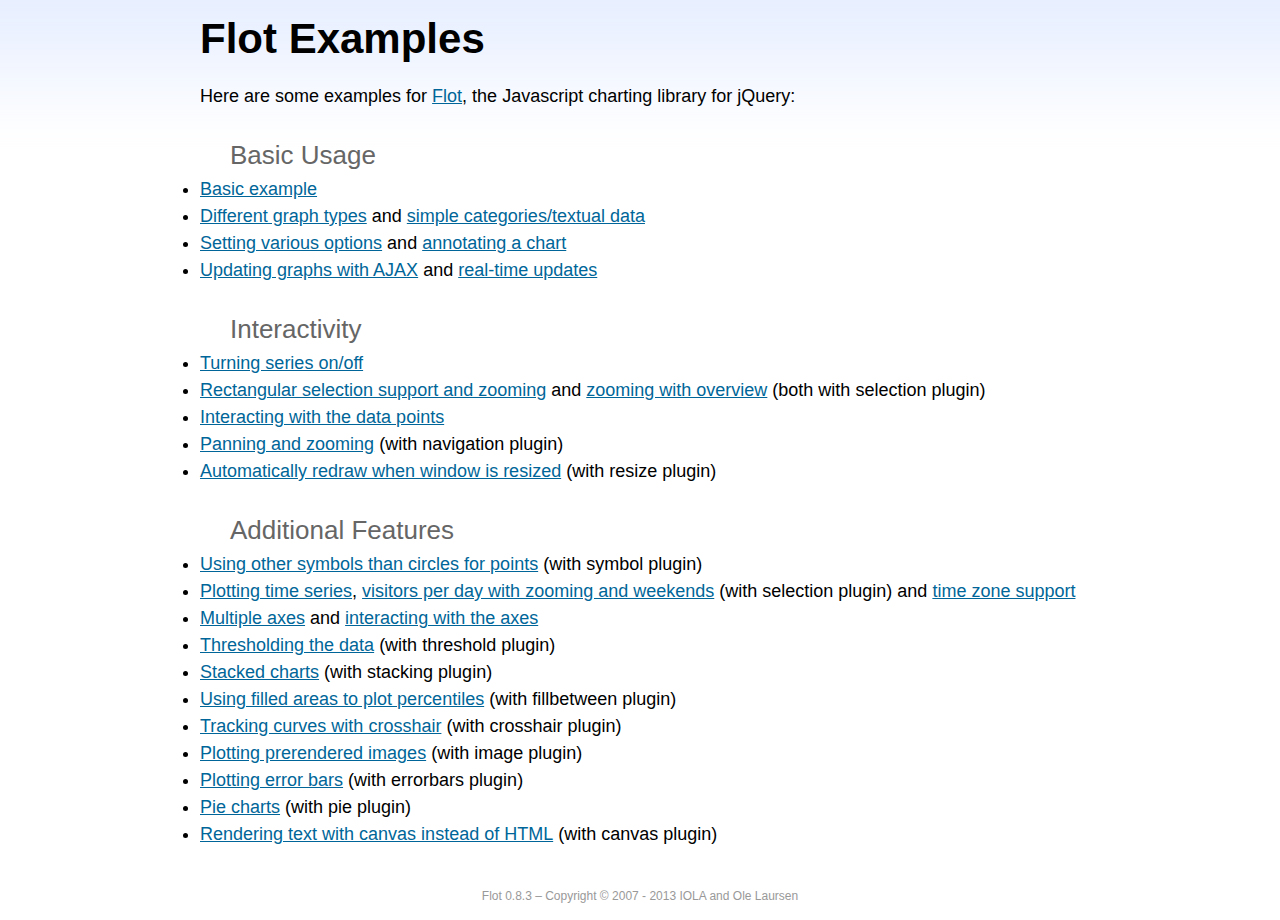
<file: public/vendors/template/plugins/flot-charts/examples/index.html>
<!DOCTYPE html PUBLIC "-//W3C//DTD HTML 4.01//EN" "http://www.w3.org/TR/html4/strict.dtd">
<html>
<head>
	<meta http-equiv="Content-Type" content="text/html; charset=utf-8">
	<title>Flot Examples</title>
	<link href="examples.css" rel="stylesheet" type="text/css">
	<style>

	h3 {
		margin-top: 30px;
		margin-bottom: 5px;
	}

	</style>
	<script language="javascript" type="text/javascript" src="../jquery.js"></script>
	<script language="javascript" type="text/javascript" src="../jquery.flot.js"></script>
	<script type="text/javascript">

	$(function() {

		// Add the Flot version string to the footer

		$("#footer").prepend("Flot " + $.plot.version + " &ndash; ");
	});

	</script>
</head>
<body>

	<div id="header">
		<h2>Flot Examples</h2>
	</div>

	<div id="content">

		<p>Here are some examples for <a href="http://www.flotcharts.org">Flot</a>, the Javascript charting library for jQuery:</p>

		<h3>Basic Usage</h3>

		<ul>
			<li><a href="basic-usage/index.html">Basic example</a></li>
			<li><a href="series-types/index.html">Different graph types</a> and <a href="categories/index.html">simple categories/textual data</a></li>
			<li><a href="basic-options/index.html">Setting various options</a> and <a href="annotating/index.html">annotating a chart</a></li>
			<li><a href="ajax/index.html">Updating graphs with AJAX</a> and <a href="realtime/index.html">real-time updates</a></li>
		</ul>

		<h3>Interactivity</h3>

		<ul>
			<li><a href="series-toggle/index.html">Turning series on/off</a></li>
			<li><a href="selection/index.html">Rectangular selection support and zooming</a> and <a href="zooming/index.html">zooming with overview</a> (both with selection plugin)</li>
			<li><a href="interacting/index.html">Interacting with the data points</a></li>
			<li><a href="navigate/index.html">Panning and zooming</a> (with navigation plugin)</li>
			<li><a href="resize/index.html">Automatically redraw when window is resized</a> (with resize plugin)</li>
		</ul>

		<h3>Additional Features</h3>

		<ul>
			<li><a href="symbols/index.html">Using other symbols than circles for points</a> (with symbol plugin)</li>
			<li><a href="axes-time/index.html">Plotting time series</a>, <a href="visitors/index.html">visitors per day with zooming and weekends</a> (with selection plugin) and <a href="axes-time-zones/index.html">time zone support</a></li>
			<li><a href="axes-multiple/index.html">Multiple axes</a> and <a href="axes-interacting/index.html">interacting with the axes</a></li>
			<li><a href="threshold/index.html">Thresholding the data</a> (with threshold plugin)</li>
			<li><a href="stacking/index.html">Stacked charts</a> (with stacking plugin)</li>
			<li><a href="percentiles/index.html">Using filled areas to plot percentiles</a> (with fillbetween plugin)</li>
			<li><a href="tracking/index.html">Tracking curves with crosshair</a> (with crosshair plugin)</li>
			<li><a href="image/index.html">Plotting prerendered images</a> (with image plugin)</li>
			<li><a href="series-errorbars/index.html">Plotting error bars</a> (with errorbars plugin)</li>
			<li><a href="series-pie/index.html">Pie charts</a> (with pie plugin)</li>
			<li><a href="canvas/index.html">Rendering text with canvas instead of HTML</a> (with canvas plugin)</li>
		</ul>

	</div>

	<div id="footer">
		Copyright &copy; 2007 - 2013 IOLA and Ole Laursen
	</div>

</body>
</html>
</file>
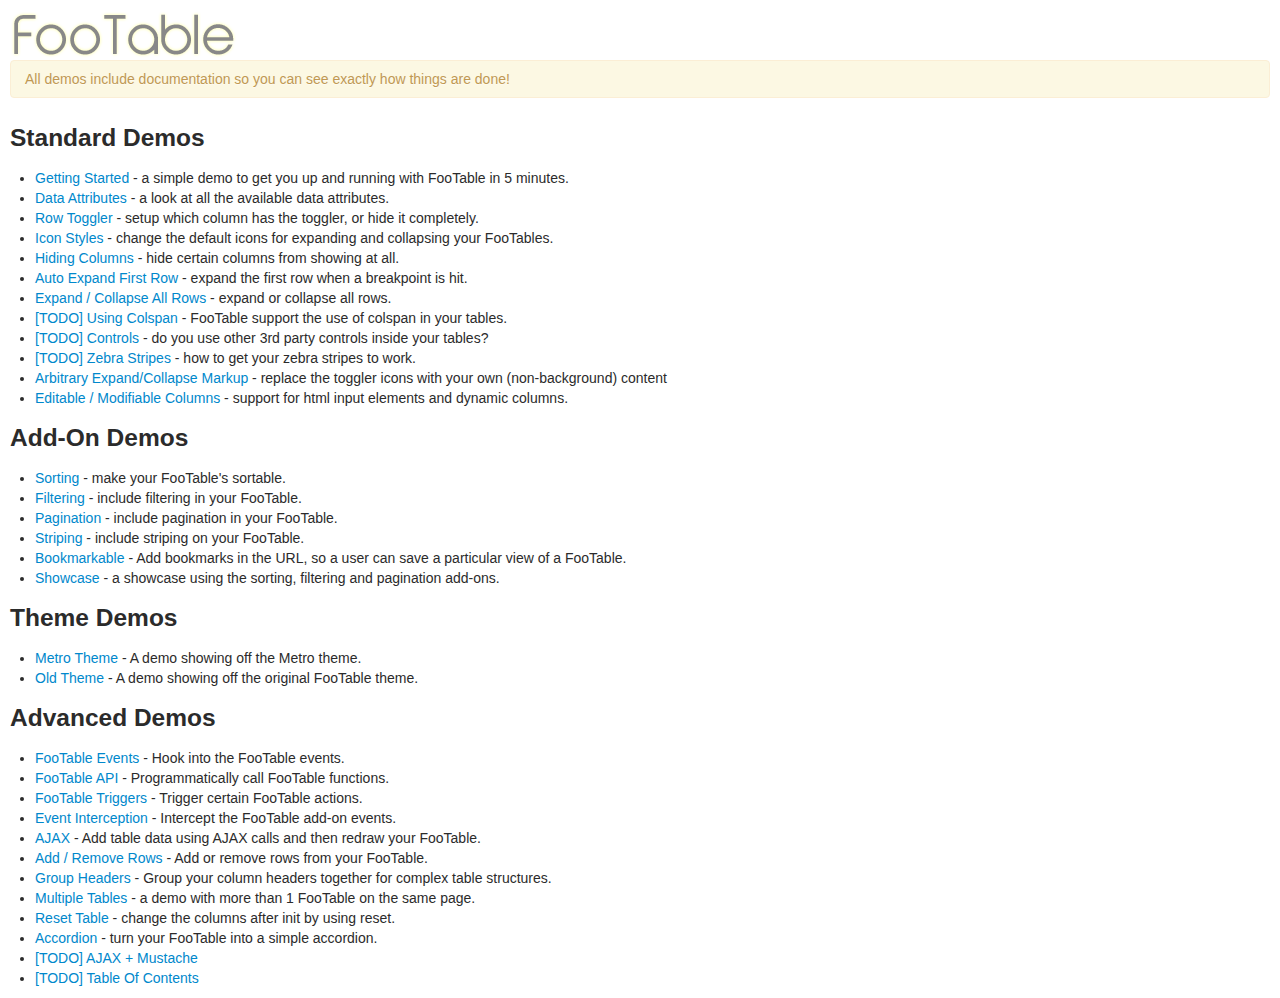
<file: public/vendors/template/plugins/fooTable/demos/index.htm>
﻿<!DOCTYPE html>
<html xmlns="http://www.w3.org/1999/xhtml">
<head>
    <title>FooTable Demos - A jQuery plugin for responsive HTML tables</title>
    <meta name="viewport" content="width = device-width, initial-scale = 1.0, minimum-scale = 1.0, maximum-scale = 1.0, user-scalable = no"/>
	<link href="css/bootstrap.css" rel="stylesheet" type="text/css"/>
    <link href="css/footable-demos.css" rel="stylesheet" type="text/css"/>
</head>
<body>
	<div class="demo-container">
        <a href="http://fooplugins.com/plugins/footable-jquery/"><img src="img/footable.png" border="0" /></a>
        <div class="alert">
            All demos include documentation so you can see exactly how things are done!
        </div>
        <h3>Standard Demos</h3>
        <ul>
            <li><a href="getting-started.htm">Getting Started</a> - a simple demo to get you up and running with FooTable in 5 minutes.</li>
            <li><a href="data-attributes.htm">Data Attributes</a> - a look at all the available data attributes.</li>
            <li><a href="row-toggle.htm">Row Toggler</a> - setup which column has the toggler, or hide it completely.</li>
            <li><a href="icon-styles.htm">Icon Styles</a> - change the default icons for expanding and collapsing your FooTables.</li>
            <li><a href="hidden-columns.htm">Hiding Columns</a> - hide certain columns from showing at all.</li>
            <li><a href="auto-expand-first-row-on-breakpoint.htm">Auto Expand First Row</a> - expand the first row when a breakpoint is hit.</li>
            <li><a href="expand-collapse-all.htm">Expand / Collapse All Rows</a> - expand or collapse all rows.</li>
            <li><a>[TODO] Using Colspan</a> - FooTable support the use of colspan in your tables.</li>
            <li><a>[TODO] Controls</a> - do you use other 3rd party controls inside your tables?</li>
            <li><a>[TODO] Zebra Stripes</a> - how to get your zebra stripes to work.</li>
	        <li><a href="arbitrary_toggle_markup.htm">Arbitrary Expand/Collapse Markup</a> - replace the toggler icons with your own (non-background) content</li>
	        <li><a href="editable-columns.htm">Editable / Modifiable Columns</a> - support for html input elements and dynamic columns.</li>
        </ul>
        <h3>Add-On Demos</h3>
        <ul>
            <li><a href="sorting.htm">Sorting</a> - make your FooTable's sortable.</li>
            <li><a href="filtering.htm">Filtering</a> - include filtering in your FooTable.</li>
            <li><a href="paging.htm">Pagination</a> - include pagination in your FooTable.</li>
						<li><a href="striping.htm">Striping</a> - include striping on your FooTable.</li>
            <li><a href="bookmarkable.htm">Bookmarkable</a> - Add bookmarks in the URL, so a user can save a particular view of a FooTable.</li>
            <li><a href="showcase.htm">Showcase</a> - a showcase using the sorting, filtering and pagination add-ons.</li>
        </ul>
        <h3>Theme Demos</h3>
        <ul>
            <li><a href="metro-theme.htm">Metro Theme</a> - A demo showing off the Metro theme.</li>
            <li><a href="old-theme.htm">Old Theme</a> - A demo showing off the original FooTable theme.</li>
        </ul>
        <h3>Advanced Demos</h3>
        <ul>
            <li><a href="events.htm">FooTable Events</a> - Hook into the FooTable events.</li>
            <li><a href="api.htm">FooTable API</a> - Programmatically call FooTable functions.</li>
            <li><a href="triggers.htm">FooTable Triggers</a> - Trigger certain FooTable actions.</li>
            <li><a href="event-interception.htm">Event Interception</a> - Intercept the FooTable add-on events.</li>
            <li><a href="ajax.htm">AJAX</a> - Add table data using AJAX calls and then redraw your FooTable.</li>
            <li><a href="add-delete-row.htm">Add / Remove Rows</a> - Add or remove rows from your FooTable.</li>
            <li><a href="group-headers.htm">Group Headers</a> - Group your column headers together for complex table structures.</li>
            <li><a href="multiple-showcases.htm">Multiple Tables</a> - a demo with more than 1 FooTable on the same page.</li>
            <li><a href="reset.htm">Reset Table</a> - change the columns after init by using reset.</li>
            <li><a href="accordion.htm">Accordion</a> - turn your FooTable into a simple accordion.</li>
            <li><a>[TODO] AJAX + Mustache</a></li>
            <li><a>[TODO] Table Of Contents</a></li>
        </ul>
    </div>
</body>
</html>
</file>
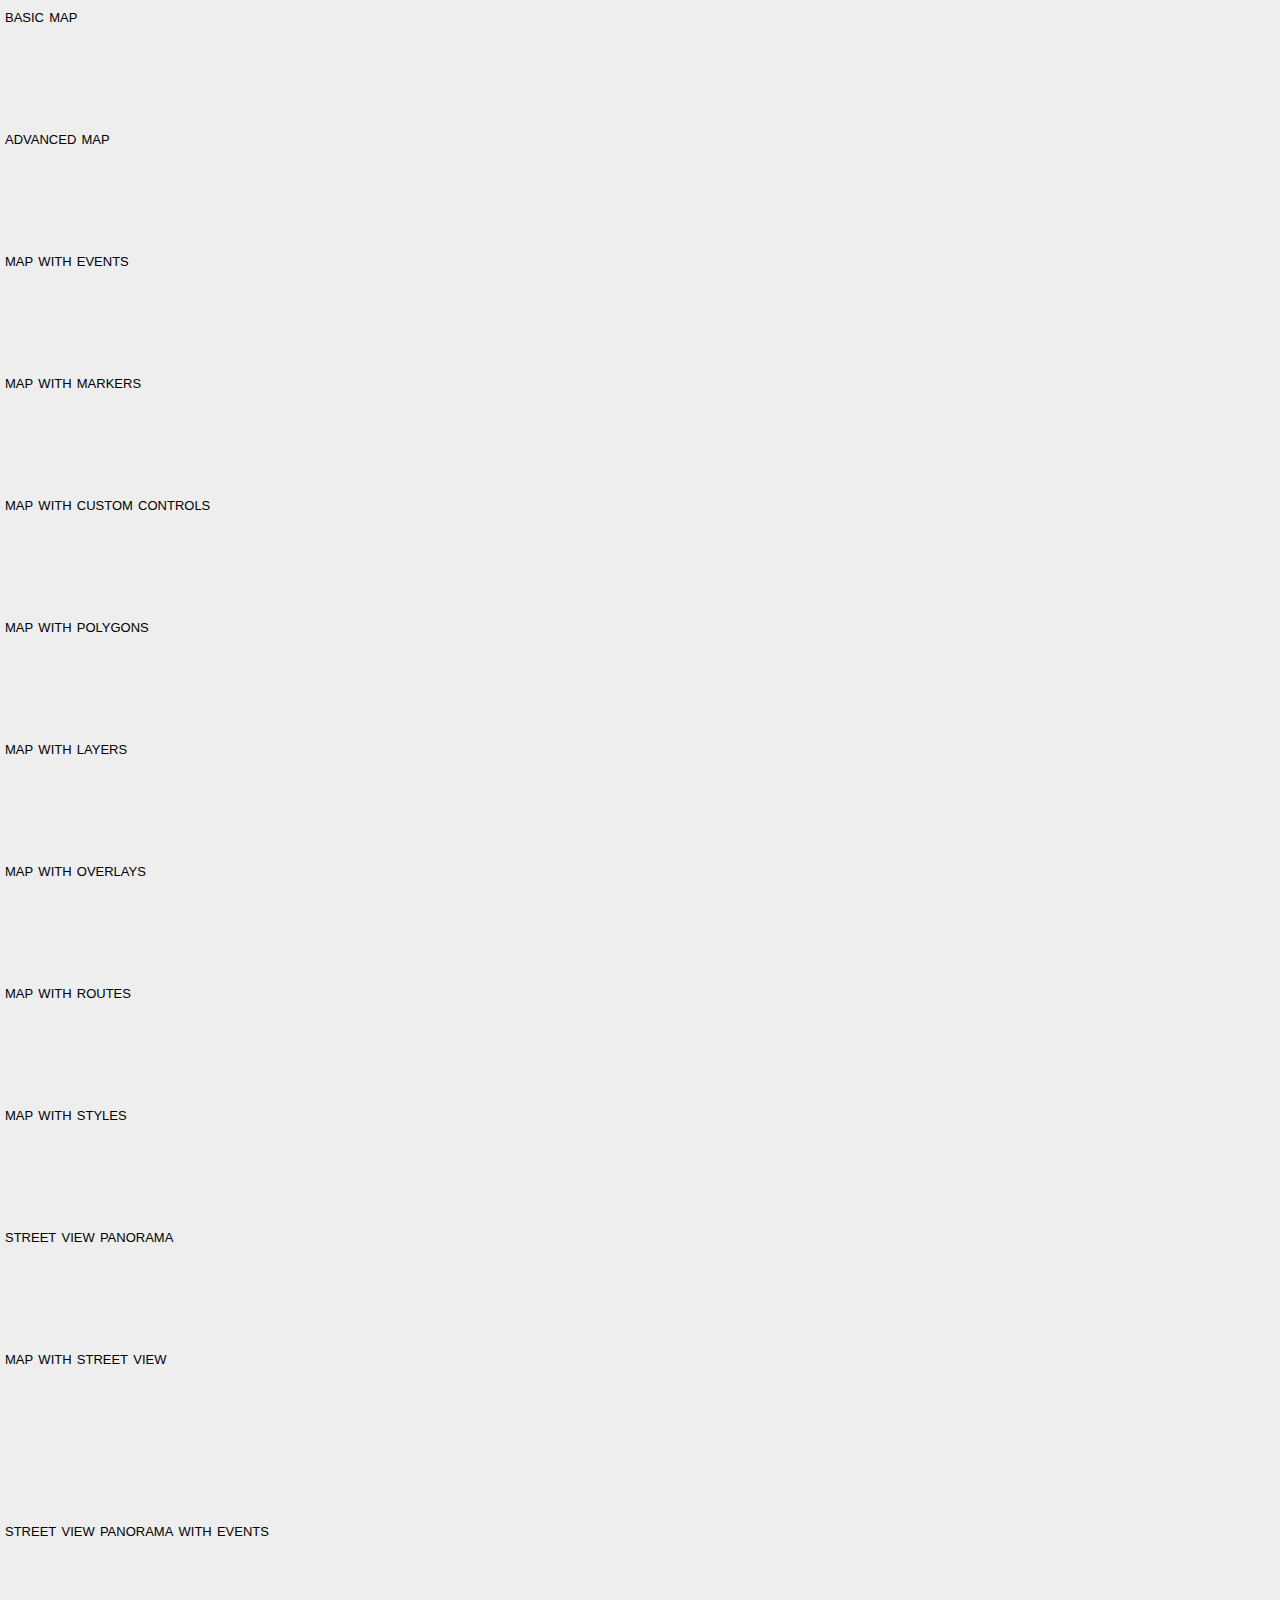
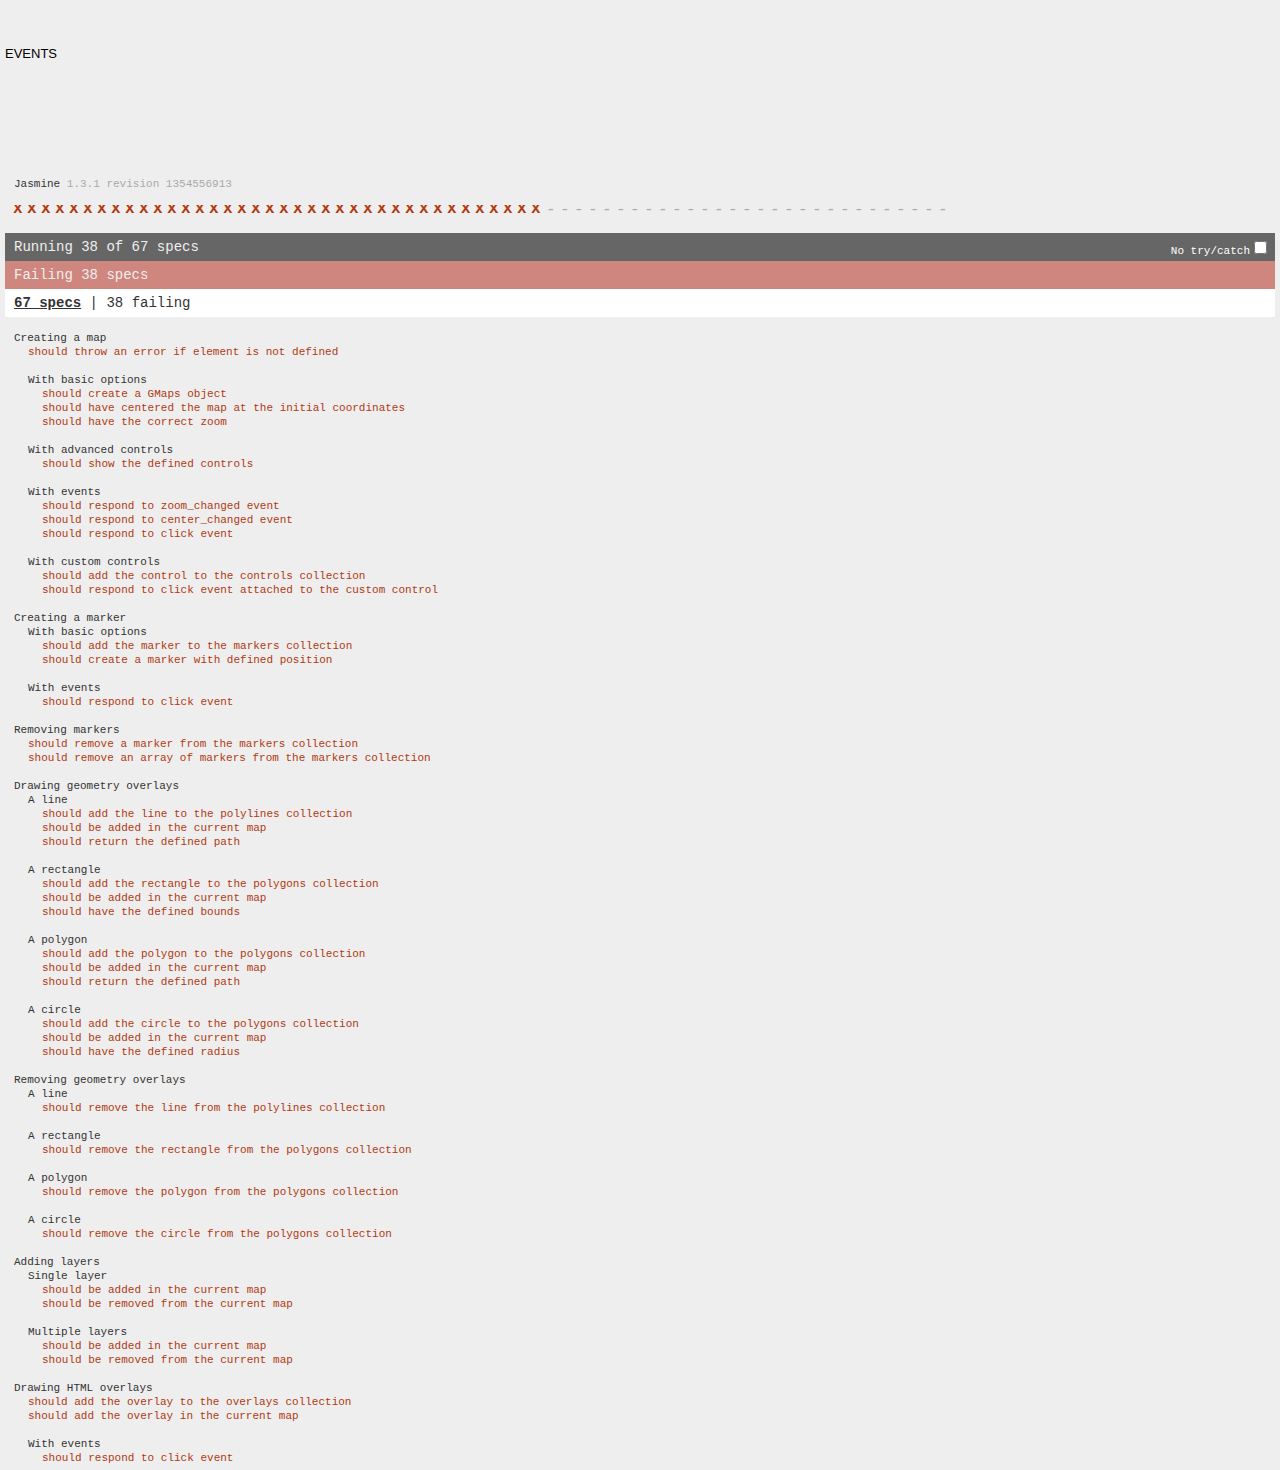
<file: public/vendors/template/plugins/gmaps/test/index.html>
<!DOCTYPE html>
<html>
<head>
  <title>gmaps.js test</title>
  <link rel="stylesheet" type="text/css" href="lib/jasmine.css" />
  <link rel="stylesheet" href="style.css" />
  <script type="text/javascript" src="lib/jasmine.js"></script>
  <script type="text/javascript" src="lib/jasmine-html.js"></script>

  <script type="text/javascript" src="http://maps.google.com/maps/api/js?sensor=true"></script>
  <script type="text/javascript" src="../gmaps.js"></script>

  <script type="text/javascript" src="spec/MapSpec.js"></script>
  <script type="text/javascript" src="spec/MarkerSpec.js"></script>
  <script type="text/javascript" src="spec/GeometrySpec.js"></script>
  <script type="text/javascript" src="spec/LayerSpec.js"></script>
  <script type="text/javascript" src="spec/OverlaySpec.js"></script>
  <script type="text/javascript" src="spec/RouteSpec.js"></script>
  <script type="text/javascript" src="spec/StyleSpec.js"></script>
  <script type="text/javascript" src="spec/StreetViewSpec.js"></script>
  <script type="text/javascript" src="spec/EventSpec.js"></script>
  <script type="text/javascript" src="spec/ControlSpec.js"></script>

  <script type="text/javascript">
    (function() {
      var jasmineEnv = jasmine.getEnv();
      jasmineEnv.updateInterval = 1000;

      var htmlReporter = new jasmine.HtmlReporter();

      jasmineEnv.addReporter(htmlReporter);

      jasmineEnv.specFilter = function(spec) {
        return htmlReporter.specFilter(spec);
      };

      var currentWindowOnload = window.onload;

      window.onload = function() {
        if (currentWindowOnload) {
          currentWindowOnload();
        }

        execJasmine();
      };

      function execJasmine() {
        jasmineEnv.execute();
      }

    })();
  </script>
</head>
<body>
  <h3>Basic map</h3>
  <div class="map" id="basic-map"></div>
  <h3>Advanced map</h3>
  <div class="map" id="advanced-map"></div>
  <h3>Map with events</h3>
  <div class="map" id="map-with-events"></div>
  <h3>Map with markers</h3>
  <div class="map" id="map-with-markers"></div>
  <h3>Map with custom controls</h3>
  <div class="map" id="map-with-custom-controls"></div>
  <h3>Map with polygons</h3>
  <div class="map" id="map-with-polygons"></div>
  <h3>Map with layers</h3>
  <div class="map" id="map-with-layers"></div>
  <h3>Map with overlays</h3>
  <div class="map" id="map-with-overlays"></div>
  <h3>Map with routes</h3>
  <div class="map" id="map-with-routes"></div>
  <h3>Map with styles</h3>
  <div class="map" id="map-with-styles"></div>
  <h3>Street View Panorama</h3>
  <div class="panorama" id="streetview-standalone-panorama"></div>
  <h3>Map with Street View</h3>
  <div class="with-columns">
    <div class="map" id="map-with-streetview"></div>
    <div class="panorama" id="streetview-panorama"></div>
  </div>
  <h3>Street View Panorama with events</h3>
  <div class="panorama" id="streetview-with-events"></div>
  <h3>Events</h3>
  <div class="map" id="events"></div>
</body>
</html>
</file>
<file: public/vendors/documentation/css/monokai.css>
/************ MONOKAI THEME FOR GOOGLE PRETTIFY ************/

pre.prettyprint {
  overflow: auto;
  font-size: 14px;  
  display: block; 
  background-color: #272822; 
  padding:1em;
}

/* Orange Highlight */
pre *::selection{
   background: #9d550f;   /* orange */
    color: #F8F8F0;       /* whitish */
}
pre *::-moz-selection{
    background: #9d550f;  /* orange */
    color: #F8F8F0;       /* whitish */
}



/******************** PRETTIFY COLORS ***********************/
pre .nocode { background-color: none; color: #000 }
pre .str { color: #E6DB74 } /* string          - yellow     */
pre .kwd { color: #66D9EF;} /* keyword         - blue       */
pre .com { color: #75715E } /* comment         - grey/green */
pre .typ { color: #66D9EF } /* type            - blue       */
pre .lit { color: #AE81FF } /* literal         - purple     */
pre .pun { color: #F8F8F0 } /* punctuation     - whitish    */
pre .pln { color: #F8F8F0 } /* plaintext       - whitish    */
pre .tag { color: #F92672;} /* html/xml tag    - pink/red   */
pre .atn { color: #a0e22a;} /* attribute name  - green      */
pre .atv { color: #E6DB74 } /* attribute value - yellow     */
pre .dec { color: #F8F8F0 } /* decimal         - whitish    */


@media screen {
    /* CSS STYLES - specify class=lang-css on pre */
    pre.lang-css .pln{ color:#a0e22a; }  /* plaintext - green    */
    pre.lang-css .lit{ color:#F92672; }  /* literal   - pink/red */

    /* JS STYLES - specify class=lang-js on pre */
    pre.lang-js .kwd{ color:#AE81FF; }  /* keyword  - purple */

    /* SQL STYLES - specify class=lang-sql on pre */
    pre.lang-sql .kwd{ color:#F92672; }  /* keyword  - pink/red */
}


/******************** LINE NUMBERS ***********************/
/* Specify class=linenums on a pre to get line numbering */

pre.prettyprint ol.linenums { 
  margin-top: 0; 
  margin-bottom: 0; 
  color: #8f908a;
}

/* Remove the trailing . from ol li */
pre.prettyprint ol.linenums { 
  counter-reset: item;
  padding-left: 0em;
  list-style-type: none;
}
pre.prettyprint ol.linenums li{
  display: block;
}
pre.prettyprint ol.linenums li:before { 
    content: counter(item) "  "; 
    counter-increment: item 
}

pre.prettyprint ol.linenums li span:first-child {
    margin-left: 0.5em;
}



/**************** SPECIAL LINE NUMBERS ****************/
/*  Add styles for alternating rows or count by 5/10  */

/* Highlight Line Numbers, but not 5 and 10 */
li.L0,li.L1,li.L2,li.L3,li.L5,li.L6,li.L7,li.L8 { 
  /* list-style-type: none */
}
/* Highlight Line Numbers 5 & 10 */
li.L4,li.L9{
 
}
/* Highlight alternate shading for lines */
li.L1,li.L3,li.L5,li.L7,li.L9 { 
   /* background-color:#2e2f29; */
}



/******************* PRINT STYLES *******************/
@media print {
  pre.prettyprint { background-color: none }
  pre .str, code .str { color: #060 }
  pre .kwd, code .kwd { color: #006; font-weight: bold }
  pre .com, code .com { color: #600; font-style: italic }
  pre .typ, code .typ { color: #404; font-weight: bold }
  pre .lit, code .lit { color: #044 }
  pre .pun, code .pun { color: #440 }
  pre .pln, code .pln { color: #000 }
  pre .tag, code .tag { color: #006; font-weight: bold }
  pre .atn, code .atn { color: #404 }
  pre .atv, code .atv { color: #060 }
}
</file>
<file: public/vendors/documentation/css/documentation.css>
body{
	background-color: #fff;
	font-size: 14px;
}

.navbar {
	background-color: #32404e
}

#content-container {
	background-color: #32404e;
	padding: 0 !important
}


@media (min-width: 1200px) {
	.container {
	width: 100%;
	max-width: 1360px
	}
}



#docs-menu{
	width: 250px;
	float: left
}

#docs-menu.affix{
	top:15px
}

#docs-menu a{
	display: block;
	padding:10px;
	font-weight: 300;
	color: #bababa;
	transition: color .2s
}
#docs-menu > ul > li > a{
	color: #dcdcdc;
}

#docs-menu > .nav > li{
	border: 1px solid transparent
}
#docs-menu > .nav > .active{
	box-shadow: inset 3px 0 0 #2986b8;
	background-color: rgba(0, 0, 0, 0.15);
	border: 1px solid rgba(0,0,0,0.05)
}
#docs-menu a:focus{
	background-color: transparent;
}
#docs-menu a:hover{
	background-color: transparent;
	color: #fff;
	transition: color .2s
}


#docs-menu .active > a {
	color: #fff;
	font-weight: normal
}


#docs-menu .list-sub{
	padding-left: 30px;
	overflow: hidden;
	max-height: 0;
	margin-bottom: 0;
	transition: max-height .5s;
}

#docs-menu > .nav > .in .list-sub,
#docs-menu > .nav > .active .list-sub{
	max-height: 500px;
	transition: max-height .5s;
}



#docs-menu .list-sub a{
	padding: 5px;
	font-size: 1em;
	font-weight: 300
}




#docs-header{
	padding: 30px;
	background-color: #32404e;
	color: #fff
}
#docs-header h1{
	padding-left: 235px
}
.docs-content{
	background-color: #fff;
	padding: 20px;
	margin-left: 250px
}

.docs-section{
	margin-bottom: 175px;
}


.docs-spy{
	padding: 20px 0 0
}

.fol-child{
	padding-left: 30px !important
}
.fol-child2{
	padding-left: 60px !important
}

.divider{
	margin-bottom: 100px;
}



.prettyprint .tag{
	background-color: transparent;
	border:0;
	border-radius: 0;
	font-size: inherit;
	padding: 0
}
</file>
<file: public/vendors/template/plugins/flot-charts/examples/examples.css>
* {	padding: 0; margin: 0; vertical-align: top; }

body {
	background: url(background.png) repeat-x;
	font: 18px/1.5em "proxima-nova", Helvetica, Arial, sans-serif;
}

a {	color: #069; }
a:hover { color: #28b; }

h2 {
	margin-top: 15px;
	font: normal 32px "omnes-pro", Helvetica, Arial, sans-serif;
}

h3 {
	margin-left: 30px;
	font: normal 26px "omnes-pro", Helvetica, Arial, sans-serif;
	color: #666;
}

p {
	margin-top: 10px;
}

button {
	font-size: 18px;
	padding: 1px 7px;
}

input {
	font-size: 18px;
}

input[type=checkbox] {
	margin: 7px;
}

#header {
	position: relative;
	width: 900px;
	margin: auto;
}

#header h2 {
	margin-left: 10px;
	vertical-align: middle;
	font-size: 42px;
	font-weight: bold;
	text-decoration: none;
	color: #000;
}

#content {
	width: 880px;
	margin: 0 auto;
	padding: 10px;
}

#footer {
	margin-top: 25px;
	margin-bottom: 10px;
	text-align: center;
	font-size: 12px;
	color: #999;
}

.demo-container {
	box-sizing: border-box;
	width: 850px;
	height: 450px;
	padding: 20px 15px 15px 15px;
	margin: 15px auto 30px auto;
	border: 1px solid #ddd;
	background: #fff;
	background: linear-gradient(#f6f6f6 0, #fff 50px);
	background: -o-linear-gradient(#f6f6f6 0, #fff 50px);
	background: -ms-linear-gradient(#f6f6f6 0, #fff 50px);
	background: -moz-linear-gradient(#f6f6f6 0, #fff 50px);
	background: -webkit-linear-gradient(#f6f6f6 0, #fff 50px);
	box-shadow: 0 3px 10px rgba(0,0,0,0.15);
	-o-box-shadow: 0 3px 10px rgba(0,0,0,0.1);
	-ms-box-shadow: 0 3px 10px rgba(0,0,0,0.1);
	-moz-box-shadow: 0 3px 10px rgba(0,0,0,0.1);
	-webkit-box-shadow: 0 3px 10px rgba(0,0,0,0.1);
}

.demo-placeholder {
	width: 100%;
	height: 100%;
	font-size: 14px;
	line-height: 1.2em;
}

.legend table {
	border-spacing: 5px;
}
</file>
<file: public/vendors/template/plugins/fooTable/demos/css/footable-demos.css>
body{
    color:#2B2B2B;
	font-family: 'trebuchet MS' , 'Lucida sans' , Arial;
}

    body.dark {
        background: #444;
        color:#ffd;
    }
	
.demo-container {
	margin:10px;
}

code {
    background: #ddd;
    padding:2px 5px;
}

.status-metro {
    display: inline-block;
    padding: 2px 5px;
	color:#fff;
}

.status-metro.status-active {
    background: #43c83c;
}

.status-metro.status-disabled {
    background: #999999;
}

.status-metro.status-suspended {
    background: #fa3031;
}

.foo-setup li {
	margin-bottom:30px;
}
</file>
<file: public/vendors/template/plugins/gmaps/test/lib/jasmine.css>
body { background-color: #eeeeee; padding: 0; margin: 5px; overflow-y: scroll; }

#HTMLReporter { font-size: 11px; font-family: Monaco, "Lucida Console", monospace; line-height: 14px; color: #333333; }
#HTMLReporter a { text-decoration: none; }
#HTMLReporter a:hover { text-decoration: underline; }
#HTMLReporter p, #HTMLReporter h1, #HTMLReporter h2, #HTMLReporter h3, #HTMLReporter h4, #HTMLReporter h5, #HTMLReporter h6 { margin: 0; line-height: 14px; }
#HTMLReporter .banner, #HTMLReporter .symbolSummary, #HTMLReporter .summary, #HTMLReporter .resultMessage, #HTMLReporter .specDetail .description, #HTMLReporter .alert .bar, #HTMLReporter .stackTrace { padding-left: 9px; padding-right: 9px; }
#HTMLReporter #jasmine_content { position: fixed; right: 100%; }
#HTMLReporter .version { color: #aaaaaa; }
#HTMLReporter .banner { margin-top: 14px; }
#HTMLReporter .duration { color: #aaaaaa; float: right; }
#HTMLReporter .symbolSummary { overflow: hidden; *zoom: 1; margin: 14px 0; }
#HTMLReporter .symbolSummary li { display: block; float: left; height: 7px; width: 14px; margin-bottom: 7px; font-size: 16px; }
#HTMLReporter .symbolSummary li.passed { font-size: 14px; }
#HTMLReporter .symbolSummary li.passed:before { color: #5e7d00; content: "\02022"; }
#HTMLReporter .symbolSummary li.failed { line-height: 9px; }
#HTMLReporter .symbolSummary li.failed:before { color: #b03911; content: "x"; font-weight: bold; margin-left: -1px; }
#HTMLReporter .symbolSummary li.skipped { font-size: 14px; }
#HTMLReporter .symbolSummary li.skipped:before { color: #bababa; content: "\02022"; }
#HTMLReporter .symbolSummary li.pending { line-height: 11px; }
#HTMLReporter .symbolSummary li.pending:before { color: #aaaaaa; content: "-"; }
#HTMLReporter .exceptions { color: #fff; float: right; margin-top: 5px; margin-right: 5px; }
#HTMLReporter .bar { line-height: 28px; font-size: 14px; display: block; color: #eee; }
#HTMLReporter .runningAlert { background-color: #666666; }
#HTMLReporter .skippedAlert { background-color: #aaaaaa; }
#HTMLReporter .skippedAlert:first-child { background-color: #333333; }
#HTMLReporter .skippedAlert:hover { text-decoration: none; color: white; text-decoration: underline; }
#HTMLReporter .passingAlert { background-color: #a6b779; }
#HTMLReporter .passingAlert:first-child { background-color: #5e7d00; }
#HTMLReporter .failingAlert { background-color: #cf867e; }
#HTMLReporter .failingAlert:first-child { background-color: #b03911; }
#HTMLReporter .results { margin-top: 14px; }
#HTMLReporter #details { display: none; }
#HTMLReporter .resultsMenu, #HTMLReporter .resultsMenu a { background-color: #fff; color: #333333; }
#HTMLReporter.showDetails .summaryMenuItem { font-weight: normal; text-decoration: inherit; }
#HTMLReporter.showDetails .summaryMenuItem:hover { text-decoration: underline; }
#HTMLReporter.showDetails .detailsMenuItem { font-weight: bold; text-decoration: underline; }
#HTMLReporter.showDetails .summary { display: none; }
#HTMLReporter.showDetails #details { display: block; }
#HTMLReporter .summaryMenuItem { font-weight: bold; text-decoration: underline; }
#HTMLReporter .summary { margin-top: 14px; }
#HTMLReporter .summary .suite .suite, #HTMLReporter .summary .specSummary { margin-left: 14px; }
#HTMLReporter .summary .specSummary.passed a { color: #5e7d00; }
#HTMLReporter .summary .specSummary.failed a { color: #b03911; }
#HTMLReporter .description + .suite { margin-top: 0; }
#HTMLReporter .suite { margin-top: 14px; }
#HTMLReporter .suite a { color: #333333; }
#HTMLReporter #details .specDetail { margin-bottom: 28px; }
#HTMLReporter #details .specDetail .description { display: block; color: white; background-color: #b03911; }
#HTMLReporter .resultMessage { padding-top: 14px; color: #333333; }
#HTMLReporter .resultMessage span.result { display: block; }
#HTMLReporter .stackTrace { margin: 5px 0 0 0; max-height: 224px; overflow: auto; line-height: 18px; color: #666666; border: 1px solid #ddd; background: white; white-space: pre; }

#TrivialReporter { padding: 8px 13px; position: absolute; top: 0; bottom: 0; left: 0; right: 0; overflow-y: scroll; background-color: white; font-family: "Helvetica Neue Light", "Lucida Grande", "Calibri", "Arial", sans-serif; /*.resultMessage {*/ /*white-space: pre;*/ /*}*/ }
#TrivialReporter a:visited, #TrivialReporter a { color: #303; }
#TrivialReporter a:hover, #TrivialReporter a:active { color: blue; }
#TrivialReporter .run_spec { float: right; padding-right: 5px; font-size: .8em; text-decoration: none; }
#TrivialReporter .banner { color: #303; background-color: #fef; padding: 5px; }
#TrivialReporter .logo { float: left; font-size: 1.1em; padding-left: 5px; }
#TrivialReporter .logo .version { font-size: .6em; padding-left: 1em; }
#TrivialReporter .runner.running { background-color: yellow; }
#TrivialReporter .options { text-align: right; font-size: .8em; }
#TrivialReporter .suite { border: 1px outset gray; margin: 5px 0; padding-left: 1em; }
#TrivialReporter .suite .suite { margin: 5px; }
#TrivialReporter .suite.passed { background-color: #dfd; }
#TrivialReporter .suite.failed { background-color: #fdd; }
#TrivialReporter .spec { margin: 5px; padding-left: 1em; clear: both; }
#TrivialReporter .spec.failed, #TrivialReporter .spec.passed, #TrivialReporter .spec.skipped { padding-bottom: 5px; border: 1px solid gray; }
#TrivialReporter .spec.failed { background-color: #fbb; border-color: red; }
#TrivialReporter .spec.passed { background-color: #bfb; border-color: green; }
#TrivialReporter .spec.skipped { background-color: #bbb; }
#TrivialReporter .messages { border-left: 1px dashed gray; padding-left: 1em; padding-right: 1em; }
#TrivialReporter .passed { background-color: #cfc; display: none; }
#TrivialReporter .failed { background-color: #fbb; }
#TrivialReporter .skipped { color: #777; background-color: #eee; display: none; }
#TrivialReporter .resultMessage span.result { display: block; line-height: 2em; color: black; }
#TrivialReporter .resultMessage .mismatch { color: black; }
#TrivialReporter .stackTrace { white-space: pre; font-size: .8em; margin-left: 10px; max-height: 5em; overflow: auto; border: 1px inset red; padding: 1em; background: #eef; }
#TrivialReporter .finished-at { padding-left: 1em; font-size: .6em; }
#TrivialReporter.show-passed .passed, #TrivialReporter.show-skipped .skipped { display: block; }
#TrivialReporter #jasmine_content { position: fixed; right: 100%; }
#TrivialReporter .runner { border: 1px solid gray; display: block; margin: 5px 0; padding: 2px 0 2px 10px; }
</file>
<file: public/vendors/template/plugins/gmaps/test/style.css>
body {
font-family: sans-serif;
}

h1, h2, h3, h4, h5, h6 {
  margin: 0;
  font-weight: lighter;
  text-transform: lowercase;
  font-variant: small-caps;
}

.map,
.panorama {
  width: 100%;
  height: 100px;
}

.with-columns {
  display: block;
  width: 100%;
  overflow: hidden;
}

.with-columns .map,
.with-columns .panorama {
  display: block;
  width: 50%;
  height: 150px;
  float: left;
}
</file>
<file: public/vendors/template/css/nifty.min.css>
html,body{min-width:290px;-ms-overflow-style:scrollbar}body{background-color:#e7ebee;font-family:'Open Sans','Helvetica Neue',Helvetica,Arial,sans-serif;font-size:12px;color:#515151;-moz-osx-font-smoothing:grayscale;-webkit-font-smoothing:antialiased !important}h1,.h1{font-size:34px}h2,.h2{font-size:28px}h3,.h3{font-size:22px}h4,.h4{font-size:16px}h5,.h5{font-size:12px}h6,.h6{font-size:10px}h1,h2,h3,h4,h5,h6,.h1,.h2,.h3,.h4,.h5,.h6{font-weight:600}::selection{background-color:rgba(46,165,204,0.41)}::-moz-selection{background-color:rgba(46,165,204,0.41)}#container{min-height:100vh;height:auto;position:relative;min-width:290px;overflow:hidden;opacity:0;visibility:hidden;-webkit-transition:opacity .5s linear 1s;transition:opacity .5s linear 1s}.nifty-ready #container{opacity:1;visibility:visible;-webkit-transition:opacity .5s linear 1.5s;transition:opacity .5s linear 1.5s}#container.boxed-layout{background-color:#cfd3d6}#content-container{position:relative;padding-top:100px;padding-bottom:100px;background-color:#e7ebee}#page-title{padding:10px 20px;width:100%}.page-header{border:0 none;color:#7c7c7c;font-size:2.2em;font-weight:100;margin:0;padding:10px 0}.page-header .label{margin-right:.5em}#page-content{padding:5px 20px 0}@media (min-width:768px){#page-content{padding:10px 20px 0}}@media (min-width:992px){#page-content{padding:20px 25px 0}}.searchbox{margin-right:-20px}.searchbox button{border:0;background:none;padding:2px 5px;margin-top:2px;position:relative;left:-28px;font-size:14px;z-index:2}.searchbox .custom-search-form{margin-right:-5px}.searchbox .custom-search-form input{border-color:transparent;padding-right:30px}.searchbox>.input-group.custom-search-form input{border-radius:0}.searchbox>.input-group input:focus{border-color:#54abd9}@media (min-width:768px){#content-container{padding-top:50px}#page-title{display:table;table-layout:fixed;height:51px;padding:0 0 0 15px}.page-header,.searchbox{display:table-cell;vertical-align:middle}.searchbox{width:300px}.searchbox .form-control{background-color:transparent;-webkit-transition:background-color 0.5s, border-color 0.5s;transition:background-color 0.5s, border-color 0.5s}.searchbox .form-control:focus{background-color:#fff;-webkit-transition:background-color 0.5s, border-color 0.5s;transition:background-color 0.5s, border-color 0.5s}}@media (min-width:992px){.searchbox{margin-right:-25px}.searchbox .custom-search-form{margin-right:0}#page-title{padding:10px 0 0 25px}}.cls-container{background-color:#212124;color:#fff;text-align:center}.cls-container a,.cls-container a:hover,.cls-container a:focus{color:#fff}.cls-container .text-light a,.cls-container .text-light a:hover,.cls-container .text-light a:focus{color:#fff}.bg-img{position:absolute;top:0;bottom:0;left:0;right:0;opacity:.55;background-position:center center;background-repeat:no-repeat;background-attachment:fixed;-webkit-background-size:cover;-moz-background-size:cover;-o-background-size:cover;background-size:cover}.cls-header{position:relative;background-color:rgba(0,0,0,0.1)}.cls-header:after{content:"";display:block;border-top:10px solid rgba(0,0,0,0.1);border-left:10px solid transparent;border-right:10px solid transparent;width:0;height:0;position:absolute;left:50%;margin-bottom:-10px;margin-left:-10px;bottom:0}.cls-header.cls-header-lg .cls-brand .brand-icon{width:60px;height:60px}#container.cls-container .cls-header .cls-header.cls-header-lg .cls-brand .brand-title{font-size:27px}.cls-brand{display:inline-block;padding:20px 0}.cls-brand .brand-icon{padding:0}.cls-brand a:hover .brand-icon,.cls-brand a:hover .brand-title{opacity:1;color:#fff;transition:all .5s}.cls-brand a .brand-icon,.cls-brand a .brand-title{opacity:.7;transition:all .5s}.cls-header-lg .cls-brand{line-height:60px}.cls-header-sm .cls-brand{line-height:1.42857}#container.cls-container .cls-brand .brand-icon,#container.cls-container .cls-brand .brand-title{background-color:transparent;color:inherit;float:none;display:inline-block;line-height:22px;font-size:20px;font-weight:600;padding:5px;vertical-align:middle;width:auto}.cls-content{padding:50px 15px 15px;padding-top:10vh;position:relative}.cls-content .error-code{font-size:100px;font-weight:300}.cls-content .error-search{max-width:512px;margin:0 auto}.cls-content .cls-content-sm,.cls-content .cls-content-lg{color:#515151;width:70%;min-width:270px;margin:0 auto;position:relative}@media (min-width:768px){.cls-content .cls-content-sm{width:350px}.cls-content .cls-content-lg{width:700px}}.nano{position:relative;width:100%;height:100%;overflow:hidden}.nano>.nano-content{position:absolute;overflow:scroll;overflow-x:hidden;top:0;right:0;bottom:0;left:0}.nano>.nano-content::-webkit-scrollbar{display:none}.nano>.nano-content:focus{outline:0 !important}.nano>.nano-pane{background-color:rgba(0,0,0,0.1);position:absolute;width:5px;right:0;top:0;bottom:0;opacity:0;-webkit-transition:all .7s;transition:all .7s}.nano>.nano-pane>.nano-slider{background-color:rgba(0,116,255,0.5);position:relative;margin:0;border-radius:0}.nano-hide.nano>.nano-pane{display:none !important}.has-scrollbar>.nano-content::-webkit-scrollbar{display:block}.nano:hover>.nano-pane,.nano-pane.active,.nano-pane.flashed{opacity:.99}.pace .pace-progress,.nano>.nano-pane>.nano-slider{background-color:#54abd9}.pace .pace-progress-inner{box-shadow:0 0 10px #54abd9,0 0 5px #54abd9}.pace .pace-activity{background-color:#54abd9}#navbar{position:absolute;width:100%;z-index:10;background-color:#e7ebee;left:0;top:0}#navbar-container{box-shadow:0 2px 0 -1px rgba(0,0,0,0.05)}.navbar-header{left:0;position:relative;float:none;background-color:#32404e}.navbar-content{position:relative;left:0;background-color:#fff;padding:0 8px;box-shadow:inset -4px 0 0 0 #54abd9}@media (min-width:992px){.navbar-content{padding:0 13px}}.navbar-brand{background-color:transparent;color:#fff;padding:0;height:50px;position:relative;z-index:2;overflow:hidden;width:220px}.navbar-brand:hover,.navbar-brand:focus{color:#fff}.brand-title,.brand-icon{display:block;line-height:50px}.brand-icon{width:50px;height:50px;float:left}.brand-text{display:block;font-size:18px;font-weight:600}.navbar-top-links>li{float:left}.navbar-top-links>li>a{display:table-cell;padding:0 12px;vertical-align:middle;height:50px;color:#515151;-webkit-transition:all .4s;transition:all .4s}.navbar-top-links>li>a:focus{background-color:transparent}.navbar-top-links>li>a:hover{background-color:#f2f2f2;color:#2b2b2b;-webkit-transition:all .4s;transition:all .4s}.navbar-top-links>.open>a,.navbar-top-links>.open>a:focus{background-color:#f2f2f2;color:#515151}.navbar-top-links>.dropdown>.dropdown-menu,.navbar-top-links>.mega-dropdown>.dropdown-menu,.navbar-top-links>.dropdown>.dropdown-menu.head-list,.navbar-top-links>.mega-dropdown>.dropdown-menu.head-list{margin-top:10px}.navbar-top-links .dropdown-menu .panel-body{padding:0}.navbar-top-links .dropdown-menu .nano:not(.scrollable){max-height:180px}.navbar-top-links .dropdown-menu .nano:not(.scrollable) .nano-content{position:static}.navbar-top-links .tgl-menu-btn{position:absolute;top:-100%;right:0}.navbar-top-links .tgl-menu-btn>a,.navbar-top-links .tgl-menu-btn>a:hover,.navbar-top-links .tgl-menu-btn>a:focus{color:#fff}.navbar-top-links .tgl-menu-btn>a:hover,.navbar-top-links .tgl-menu-btn a:focus{background-color:transparent}.navbar-top-links .head-list{list-style:none;padding:0;margin:0}.navbar-top-links .head-list li a{display:block;padding:10px 15px;color:rgba(0,0,0,0.6);background:transparent}.navbar-top-links .head-list li a:hover{color:#000;background:rgba(0,0,0,0.065)}.badge-header{position:absolute;font-size:.85em;font-weight:normal;top:50%;margin-top:-1.5em;min-width:1.85em;padding:3px 5px;right:3px}.navbar-top-links .dropdown-menu .nano{max-height:265px}.img-user{width:32px;height:32px;box-shadow:0 0 0 2px rgba(0,0,0,0.1)}.username{float:right;white-space:nowrap;line-height:50px;margin:0 10px}@media (min-width:768px){#dropdown-user>.dropdown-toggle img{-webkit-transform:translateY(9px);-ms-transform:translateY(9px);transform:translateY(9px)}#navbar{background-color:transparent}.navbar-header{float:left;background-color:transparent}.navbar-header:before{content:'';position:absolute;display:block;width:100%;height:50px;background-color:#32404e}#container.mainnav-out .navbar-header:before{width:0}#container.mainnav-in .navbar-header:before{width:100%}#navbar-container{background-color:#fff}.navbar-content{margin-left:220px;background-color:transparent}#navbar .brand-title{padding:0 1.5em 0 50px}#container.mainnav-in .navbar-brand,#container.mainnav-lg .navbar-brand,#container.mainnav-in .brand-title,#container.mainnav-lg .brand-title{width:220px}#container.mainnav-in .brand-icon,#container.mainnav-sm .brand-icon,#container.mainnav-lg .brand-icon{background-color:transparent}#container.mainnav-in .brand-title,#container.mainnav-sm .brand-title,#container.mainnav-lg .brand-title{color:#fff}#container.effect .brand-title,#container.effect.mainnav-in .brand-title,#container.effect.mainnav-sm .brand-title,#container.effect.mainnav-lg .brand-title{-webkit-transition:color .35s;transition:color .35s}.navbar-middle{position:static}.navbar-top-links .tgl-menu-btn{position:static}.navbar-top-links .tgl-menu-btn>a,.navbar-top-links .tgl-menu-btn>a:hover{color:#515151}.navbar-top-links .tgl-menu-btn>a:focus{background-color:transparent;color:#515151}}#container.navbar-fixed>#navbar{position:fixed}#container.navbar-fixed>#navbar .shadow{box-shadow:0 1px 3px 0 rgba(0,0,0,0.1)}#container.navbar-fixed .navbar-top-links .dropdown-menu .nano>.nano-content{position:absolute}#container.navbar-fixed .navbar-top-links .dropdown-menu .nano{max-height:110px}#mainnav-container{position:absolute;width:220px;left:-220px;padding-top:50px;top:0;bottom:0;z-index:4;min-height:100%}#mainnav{height:100%;background-color:#32404e}#mainnav>*:not(.popover) .nano-pane{display:none !important}#mainnav .list-header{color:#848c95;font-size:.9em}#mainnav .list-divider{border-color:rgba(0,0,0,0.1);margin:5px 0}#mainnav-menu-wrap{height:100%}#mainnav-shortcut{overflow:hidden}#mainnav-menu-wrap{margin-top:-50px;padding-top:50px}#mainnav-menu ul,.mainnav-widget ul,.menu-popover ul,.menu-popover .sub-menu ul{list-style:none;padding-left:0}#mainnav li .arrow{float:right;line-height:1.42857}#mainnav li .arrow:before{content:'';border-style:solid;border-width:.1em .1em 0 0;display:inline-block;height:.4em;left:0;position:relative;top:0;width:.4em;-webkit-transform:rotate(45deg);-ms-transform:rotate(45deg);transform:rotate(45deg)}#mainnav li.active>a>.arrow:before{-webkit-transform:rotate(135deg);-ms-transform:rotate(135deg);transform:rotate(135deg)}#mainnav li .arrow:before{-webkit-transition:all .3s;transition:all .3s}#mainnav-menu a{display:block;font-weight:300;color:#adb3b8;padding:12px 20px}#mainnav-menu a strong{font-weight:600}#mainnav-menu>li{-webkit-transition:background-color .5s linear .5s;transition:background-color .5s linear .5s}#mainnav-menu>li>a:hover,#mainnav-menu>li>a:active{color:#fff}#mainnav-menu>li>a.hover{color:#fff;background-color:#384857;box-shadow:inset 4px 0 0 0 #2986b8}#mainnav-menu>.active-link>a,#mainnav-menu>.active-link>a:hover{color:#fff;padding-left:20px;font-weight:600;box-shadow:inset 4px 0 0 0 #2986b8}#mainnav-menu>.active-sub>a,#mainnav-menu>.active-sub>a:hover{color:#fff}#mainnav-menu>.active{-webkit-transition:background-color .5s;transition:background-color .5s;background-color:#2c3845}#mainnav-menu>.active .active{background-color:#28333e}#mainnav-menu ul a,.menu-popover .sub-menu ul a{padding:10px 20px 12px 53px}#mainnav-menu ul a:hover,.menu-popover .sub-menu ul a:hover{color:#fff;padding-left:55px}#mainnav-menu ul .list-header{padding:10px 20px 12px 55px}#mainnav-menu ul ul a{padding:10px 20px 12px 65px}#mainnav-menu ul ul a:hover,.menu-popover .sub-menu ul ul a:hover{color:#fff;padding-left:68px}#mainnav-menu ul .active-link a,.menu-popover .sub-menu ul .active-link a{font-weight:600;color:#fff;box-shadow:inset 4px 0 0 0 #2986b8;-webkit-transition:background-color 0.2s, padding-left 0.3s, box-shadow 0.4s;transition:background-color 0.2s, padding-left 0.3s, box-shadow 0.4s}#mainnav-menu i{padding:0 10px 0 0}#mainnav-menu .hide-lg{display:none}#container.mainnav-sm #mainnav-menu>.active-link>a,#container.mainnav-sm #mainnav-menu>.active-sub>a,#container.mainnav-sm #mainnav-menu>.active-link a:hover,#container.mainnav-sm #mainnav-menu>.active-sub a:hover{background-color:#2986b8;box-shadow:none}#mainnav-shortcut{max-height:50px;overflow:hidden}#mainnav-shortcut ul{width:100%;margin:0;padding:0}#mainnav-shortcut li{padding:0;vertical-align:middle;text-align:center}#mainnav-shortcut .shortcut-grid{display:table;border:0;width:100%;height:50px;color:#fff}#mainnav-shortcut .shortcut-grid>i{display:table-cell;vertical-align:middle;font-size:15px}#mainnav-shortcut .shortcut-grid>span{display:table-cell;vertical-align:middle}#container.mainnav-sm #mainnav-shortcut{max-height:250px}#container.mainnav-sm #mainnav-shortcut>ul>li{width:100%;text-align:left}#container.mainnav-sm #mainnav-shortcut>ul>li a{height:auto;display:block;padding:12px 19px}#container.mainnav-sm #mainnav-shortcut>ul>li i{font-size:12px;line-height:1.42857}#container.mainnav-sm #mainnav-shortcut .shortcut-grid>.hide-sm{display:none}.mainnav-widget{background-color:rgba(0,0,0,0.05);color:#adb3b8}.mainnav-widget-content{padding:10px 15px}.mainnav-widget .show-small a{display:none}#container.mainnav-fixed #mainnav-container{position:fixed}#container.mainnav-fixed #mainnav{height:100%}#container.mainnav-fixed #mainnav .nano-content{position:absolute}@media (min-width:768px){#container.mainnav-fixed.mainnav-lg #mainnav-menu-wrap{height:100%}#container.mainnav-fixed.mainnav-sm #mainnav-menu-wrap{height:100%;padding-bottom:100px}#container.mainnav-sm #mainnav .menu-popover .nano>.nano-content{top:auto;max-height:100%;position:absolute}#container.mainnav-sm #mainnav .menu-popover .nano-content{position:static}}#container.mainnav-fixed:not(.navbar-fixed) #mainnav-container.affix{top:-50px;position:fixed}#container.mainnav-fixed:not(.navbar-fixed) #mainnav-container.affix-top{top:0;position:absolute}@media (min-width:992px){#container.mainnav-lg #mainnav-container{left:0}#container.mainnav-lg #footer,#container.mainnav-lg #content-container{padding-left:220px}}@media (min-width:768px) and (max-width:991px){#container.mainnav-lg #content-container,#container.mainnav-lg #footer{left:220px}#container.mainnav-lg .tgl-menu-btn{right:220px}#container.mainnav-lg #mainnav-container{left:0}#container.mainnav-lg #mainnav-menu-wrap{height:100%}}@media (min-width:768px){#mainnav-menu .list-header,#mainnav-menu .list-divider,#mainnav-menu .menu-title,#mainnav-menu .arrow,#mainnav-menu .menu-title>.label{opacity:1}.mainnav-sm #mainnav-menu .list-header,.mainnav-sm #mainnav-menu .list-divider,.mainnav-sm #mainnav-menu .menu-title,.mainnav-sm #mainnav-menu .arrow,.mainnav-sm #mainnav-menu .menu-title>.label{padding-top:0;padding-bottom:0;margin:0;height:0;opacity:0}#container.mainnav-sm .brand-icon{width:40px;height:40px;margin:0 5px;transform:translateY(5px)}#container.mainnav-sm .shortcut-grid:hover{box-shadow:inset 4px 0 0 0 #2986b8;-webkit-transition:background-color 0.2s, padding-left 0.3s, box-shadow 0.4s;transition:background-color 0.2s, padding-left 0.3s, box-shadow 0.4s}#container.mainnav-sm .shortcut-grid:hover,#container.mainnav-sm .popover.mainnav-shortcut{background-color:#384857;color:#fff}#container.mainnav-sm #mainnav-menu a{white-space:nowrap;position:relative;padding:12px 0 12px 19px}#container.mainnav-sm #mainnav-menu a:hover{box-shadow:inset 4px 0 0 0 #2986b8}#container.mainnav-sm #mainnav-menu a .badge{margin-top:-1.5em}#container.mainnav-sm #mainnav-menu a .badge{position:absolute;padding:3px 7px;right:2px;top:25%}#container.mainnav-sm #mainnav-menu a i{display:inline}#container.mainnav-sm #mainnav-menu .active-link>a,#container.mainnav-sm #mainnav-menu .active-sub>a{color:#fff}#container.mainnav-sm #mainnav-menu .collapse{display:none;height:0 !important}#container.mainnav-sm #mainnav-container,#container.mainnav-sm #navbar .navbar-brand{width:50px;left:0}#container.mainnav-sm #navbar .navbar-content{margin-left:50px}#container.mainnav-sm #content-container,#container.mainnav-sm #footer{padding-left:50px;left:0}#container.mainnav-sm #mainnav{position:relative}#container.mainnav-sm #mainnav .mainnav-widget>.show-small a{display:block;color:#adb3b8;padding:12px 0 12px 19px}#container.mainnav-sm #mainnav .mainnav-widget>.show-small a:hover{color:#fff;box-shadow:inset 4px 0 0 0 #2986b8;-webkit-transition:background-color .2s,padding-left .3s,box-shadow .4s;transition:background-color .2s,padding-left .3s,box-shadow .4s}#container.mainnav-sm #mainnav .mainnav-widget>.hide-small{display:none}#container.mainnav-sm #mainnav .mainnav-widget .hover{color:#fff;background-color:#384857}.top-auto{top:auto !important}#mainnav .menu-popover .nano>.nano-content{position:absolute}#mainnav-menu ul ul a:hover,.menu-popover .sub-menu ul ul a:hover,.menu-popover .sub-menu ul ul a:hover{background-color:rgba(0,0,0,0.0005)}.menu-popover{left:50px !important}.menu-popover .sub-menu{overflow:hidden}.menu-popover .sub-menu .pop-in{display:block;visibility:visible}.menu-popover .sub-menu ul{background-color:#2c3845}.menu-popover .sub-menu ul ul{background-color:#28333e}.menu-popover .sub-menu ul ul>li>a{padding-left:27px}.menu-popover .sub-menu ul ul>li>a:hover{padding-left:33px}.menu-popover .sub-menu ul a:hover{padding-left:20px}.menu-popover .sub-menu ul li>a{display:block;color:#fff;padding:12px 17px;font-weight:300}.menu-popover .single-content{color:#fff;background-color:#384857}.menu-popover.popover{width:220px;padding:0;border:0;border-radius:0 0 0 0;background-color:#2e3b48;color:#fff;position:absolute;box-shadow:none;margin-left:0}.menu-popover.popover.in{-webkit-animation:fadeIn .2s;animation:fadeIn .2s}.menu-popover>.popover-title{border:0;border-radius:0;padding:14px 20px;background-color:#384857;font-size:1.05em;position:relative;z-index:5;color:#fff}.menu-popover>.popover-title strong{font-weight:300}.menu-popover>.popover-content{padding:0;width:100%;position:absolute;border-radius:0 0 0 0}.menu-popover>.popover-content>.single-content{padding:12px 14px;display:block;white-space:nowrap}.menu-popover>.popover-content>.single-content strong{font-weight:300}.menu-popover>.popover-content>.single-content .label,.menu-popover>.popover-content>.single-content .badge{margin-left:10px;float:none !important}.menu-popover ul{width:220px;margin-bottom:0}.menu-popover .mainnav-widget-content{background-color:#384857}.menu-popover .mainnav-widget-content>.list-group{display:block;width:auto}}.popover.mainnav-shortcut{white-space:nowrap}.popover.mainnav-shortcut .popover-content{padding:12px 15px}.mainnav-sm .popover.mainnav-shortcut{display:block !important;border:0;margin-top:-41.14284px;margin-left:-1px;padding:0;box-shadow:none;overflow:hidden;width:auto;max-width:300px;border-radius:0 0 0 0;background-color:#2e3b48;color:#fff;left:50px !important}.mainnav-sm .popover.mainnav-shortcut.in{-webkit-animation:fadeIn .2s;animation:fadeIn .2s}.mainnav-sm .popover.mainnav-shortcut.in .popover-content{height:100%;margin:0}.mainnav-sm .popover.mainnav-shortcut>.arrow{display:none}#container.mainnav-in.footer-fixed #footer,#container.mainnav-in #navbar,#container.mainnav-in #content-container,#container.mainnav-in #footer{left:220px}#container.mainnav-out #content-container,#container.mainnav-in #mainnav-container{left:0}#container.mainnav-in .navbar-header{left:-220px}#container.mainnav-in .tgl-menu-btn{right:220px}#container.mainnav-in #mainnav-menu-wrap{height:100%}@media (min-width:768px){#container.mainnav-in.easeInBack #mainnav-container,#container.mainnav-in.easeOutBack #mainnav-container,#container.mainnav-in.easeInOutBack #mainnav-container,#container.mainnav-in.jumping #mainnav-container,#container.mainnav-out.easeInBack #mainnav-container,#container.mainnav-out.easeOutBack #mainnav-container,#container.mainnav-out.easeInOutBack #mainnav-container,#container.mainnav-out.jumping #mainnav-container{box-shadow:-20px 0 0 0 #32404e}#container.mainnav-in #navbar,#container.mainnav-in .navbar-header{left:0}#container.mainnav-in .tgl-menu-btn{right:0}#container.mainnav-in.aside-in #aside-container{right:-220px}#container.mainnav-out .brand-title{background-color:transparent;color:#515151}}@media (min-width:768px){#container.reveal #content-container{min-height:100vh}#container.mainnav-out.reveal #content-container,#container.mainnav-in.reveal #content-container{z-index:7}#container.mainnav-in.reveal.aside-in #aside-container{right:-220px}#container.mainnav-in.reveal.aside-in #footer{left:220px}#container.mainnav-out.reveal #aside-container,#container.mainnav-in.reveal #aside-container{z-index:9}#container.mainnav-out.reveal.aside-left:not(.aside-in) #aside-container,#container.mainnav-in.reveal.aside-left:not(.aside-in) #aside-container{left:-220px}#container.mainnav-out.reveal #footer,#container.mainnav-in.reveal #footer{z-index:8}#container.mainnav-out.reveal #mainnav-container{left:-220px}#container.mainnav-in.reveal.slide .navbar-header:before,#container.mainnav-out.reveal.slide .navbar-header:before,#container.mainnav-out.reveal:not(.slide) #mainnav-container,#container.mainnav-in.reveal:not(.slide) #mainnav-container{left:0;-webkit-transition-duration:0;transition-duration:0}}@media (min-width:768px){#container.mainnav-in.slide #navbar,#container.mainnav-in.slide #content-container,#container.mainnav-in.slide #footer{left:0}#container.mainnav-in.slide.aside-in.aside-left #aside-container{left:0}#container.mainnav-in.slide.aside-in #aside-container{right:0}}@media (min-width:1200px){#container .brand-icon{-webkit-transition:all .7s;transition:all .7s}#mainnav-menu a{-webkit-transition:background-color 0.5s, color 0.5s, box-shadow 0.5s;transition:background-color 0.5s, color 0.5s, box-shadow 0.5s}#mainnav-menu ul a,.menu-popover .sub-menu ul a{-webkit-transition:background-color 0.2s, padding-left 0.3s, box-shadow 0.4s;transition:background-color 0.2s, padding-left 0.3s, box-shadow 0.4s}#mainnav-menu ul a:hover,.menu-popover .sub-menu ul a:hover{-webkit-transition:background-color 0.2s, padding-left 0.3s, box-shadow 0.4s;transition:background-color 0.2s, padding-left 0.3s, box-shadow 0.4s}#mainnav-shortcut{-webkit-transition:all .7s;transition:all .7s}#mainnav-shortcut li{-webkit-transition:all .7s ease .2s;transition:all .7s ease .2s}#mainnav-shortcut .shortcut-grid i{-webkit-transition:font-size .7s linear .5s;transition:font-size .7s linear .5s}#container.mainnav-sm #mainnav-shortcut{-webkit-transition:all .7s linear .2s;transition:all .7s linear .2s}#container.mainnav-sm #mainnav-shortcut>ul>li{-webkit-transition:all .5s ease;transition:all .5s ease}#container.mainnav-sm #mainnav-shortcut>ul>li i{-webkit-transition:font-size .7s;transition:font-size .7s}#mainnav-menu .list-header,#mainnav-menu .list-divider,#mainnav-menu .menu-title,#mainnav-menu .arrow,#mainnav-menu .menu-title>.label{opacity:1;-webkit-transition:all 1.5s ease 0.3s, color 0.3s;transition:all 1.5s ease 0.3s, color 0.3s;transition-timing-function:cubic-bezier(.28, 1.02, .36, 1.145)}.mainnav-sm #mainnav-menu .list-header,.mainnav-sm #mainnav-menu .list-divider,.mainnav-sm #mainnav-menu .menu-title,.mainnav-sm #mainnav-menu .arrow,.mainnav-sm #mainnav-menu .menu-title>.label{-webkit-transition:opacity 0.5s, padding 0.5s linear 0.5s, color 0.1s, margin 0.5s linear 0.5s;transition:opacity 0.5s, padding 0.5s linear 0.5s, color 0.1s, margin 0.5s linear 0.5s;transition-timing-function:cubic-bezier(.28, 1.02, .36, 1.145)}}.collapsing{transition-timing-function:cubic-bezier(1, -0.28, 0, 1.275)}#container #aside-container{padding:0 20px;background-color:#fff;position:relative;top:0;z-index:3}#container #aside-container .nano-content{position:static;outline:none}#container #aside-container .nano-pane{display:none !important}#container #aside .list-link li a:not(.btn){color:#d1d1d1}#container #aside .list-link li a:not(.btn):hover{color:#fff}#aside{background-color:#3c4d5e;color:#fff;max-height:0;overflow:hidden;-webkit-transform-style:preserve-3d;-webkit-backface-visibility:hidden;-webkit-perspective:1000;-webkit-transform:translateZ(0);-webkit-transition:all .5s;transition:all .5s}#aside a:not(.btn):not(.btn-link){color:inherit}#aside.aside-xs-in{overflow:hidden;margin-bottom:70px}#aside .bord-all,#aside .bord-top,#aside .bord-btm,#aside .bord-left,#aside .bord-rgt,#aside .bord-hor,#aside .bord-ver,#aside .list-divider{border-color:#425467}#aside .btn-link{color:#fff}#aside .text-muted{color:#93a6b9}#aside-container #aside .nav-tabs.nav-justified>li{display:table-cell;width:1%}#aside-container #aside .nav-tabs li:not(active) a{border-radius:0;border:0;border-bottom:1px solid rgba(0,0,0,0.05);background-color:#364554;color:rgba(255,255,255,0.5);padding:20px 0}#aside-container #aside .nav-tabs li:first-child>a{border-left:0}#aside-container #aside .nav-tabs li:last-child>a{border-right:0}#aside-container #aside .nav-tabs .active a{border-left:1px solid rgba(0,0,0,0.1);border-right:1px solid rgba(0,0,0,0.1);border-bottom:1px solid transparent;background-color:transparent;color:inherit !important}#aside-container #aside .nav-tabs .active .badge{opacity:1}#aside-container #aside .nav-tabs .badge{opacity:.5}#aside-container #aside .tab-content{padding:10px 0}#aside .nav-tabs a i{font-size:1.35em}#container.aside-bright #aside .nav-tabs li:not(.active) a{background-color:#f2f2f2;color:rgba(0,0,0,0.15)}@media (max-width:760px){#aside.aside-xs-in{margin-top:-90px}#container.mainnav-in #aside-container{left:220px;right:auto}}@media (min-width:768px) and (max-width:992px){#container.mainnav-sm.aside-left.aside-in #aside-container{left:50px;right:auto}#container.mainnav-sm.aside-left.aside-in #content-container,#container.mainnav-sm.aside-left.aside-in #footer{padding-left:220px}div#container.mainnav-lg.aside-left.aside-in #content-container,div#container.mainnav-lg.aside-left.aside-in #footer{padding-left:220px;text-align:left}}@media (min-width:768px){#aside{max-height:none;padding-top:50px;visibility:visible;background-color:#3c4d5e;height:100%}#aside.aside-xs-in{max-height:none}#container #aside-container{padding:0;background-color:#fff;position:absolute;width:220px;height:auto;left:auto;right:-220px;top:0;bottom:0;min-height:100vh;overflow:hidden;visibility:hidden;z-index:3}#container #aside-container .nano-content{position:absolute}#container #content-container,#container #footer{padding-right:0}#container.aside-in #content-container,#container.aside-in #footer{padding-right:220px}#container.aside-in.aside-left #content-container,#container.aside-in.aside-left #footer{padding-left:220px;padding-right:0}#container.aside-in.aside-left.mainnav-lg #content-container,#container.aside-in.aside-left.mainnav-lg #footer{padding-left:440px;padding-right:0}#container.aside-in.aside-left.mainnav-lg #aside-container{left:220px;right:auto}#container.aside-in.aside-left.mainnav-sm #content-container,#container.aside-in.aside-left.mainnav-sm #footer{padding-left:270px;padding-right:0}#container.aside-in.aside-left.mainnav-sm #aside-container{left:50px;right:auto}#container.aside-in.aside-left.mainnav-in #aside-container{left:220px;right:auto}#container.mainnav-in:not(.slide) #footer,#container.mainnav-in #content-container{padding-right:0}#container.aside-in #aside-container{left:auto;right:0}#container.aside-in.aside-left.mainnav-in #aside-container{left:220px;right:auto}#container.aside-left #aside-container,#container.aside-in.aside-left #aside-container{left:0;right:auto}#container.aside-left.mainnav-sm #aside-container{left:-170px}#container.aside-left.mainnav-sm #content-container,#container.aside-left.mainnav-sm #footer{padding-left:50px}#container.aside-left.mainnav-out:not(.aside-in) #aside-container{left:-220px}#container.aside-fixed #aside-container{position:fixed}#container.aside-fixed #aside{height:100%}#container.aside-fixed #aside .nano-content{position:absolute}#container.aside-fixed:not(.navbar-fixed) #aside-container.affix{top:-50px;position:fixed}#container.aside-fixed:not(.navbar-fixed) #aside-container.affix-top{top:0;position:absolute}#container.aside-in #aside{padding-top:50px}#container.aside-in #content-container,#container.aside-in:not(.mainnav-in) #footer{padding-right:220px}#container.aside-in.aside-left #content-container,#container.aside-in.aside-left #footer{padding-left:220px;padding-right:0}}#container.aside-bright #aside{background-color:#fff;border-color:#f2f2f2;color:#515151}#container.aside-bright #aside .text-light{color:#515151}#container.aside-bright #aside .bord-all,#container.aside-bright #aside .bord-top,#container.aside-bright #aside .bord-btm,#container.aside-bright #aside .bord-lft,#container.aside-bright #aside .bord-rgt,#container.aside-bright #aside .bord-hor,#container.aside-bright #aside .bord-ver,#container.aside-bright #aside .list-divider{border-color:#f7f7f7}#container.aside-bright #aside .text-muted{color:#9e9e9e}#container.aside-bright #aside .progress{background-color:#e6e6e6}#container.aside-bright #aside .list-link li a:not(.btn){color:#5e5e5e}#container.aside-bright #aside .list-link li a:not(.btn):hover{color:#515151}#container.aside-bright #aside a:not(.btn){color:#515151}#container.aside-bright #aside a:not(.btn):hover,#container.aside-bright #aside a:not(.btn):focus{color:#373737}#container.aside-bright #aside .btn-link{color:#515151}#footer{border-top:rgba(0,0,0,0.07);position:absolute;padding-top:12px;bottom:0;z-index:2;left:0;right:0;height:50px}#footer p{margin-bottom:5px}#footer .show-fixed,#container.footer-fixed #footer .hide-fixed{display:none}#footer .hide-fixed,#container.footer-fixed #footer .show-fixed{display:block;height:100%}.footer-list{margin-bottom:0}.footer-list>li{vertical-align:top}#container.footer-fixed #footer{background-color:#c8ccce;color:#515151;left:0;position:fixed;bottom:0;margin-top:-50px;z-index:1}.table-toolbar-left,.table-toolbar-right{text-align:center;padding-bottom:10px}.table-toolbar-right>.form-group{display:inline-block;vertical-align:top;margin:0}@media (min-width:760px){.table-toolbar-left{float:left;text-align:left}.table-toolbar-right{text-align:right}}.list-group-striped>li:nth-child(odd),.list-group-striped>a:nth-child(odd):not(.active):not(.disabled){background-color:rgba(0,0,0,0.06)}.list-divider{border-top:1px solid rgba(0,0,0,0.1);margin:15px 0;height:1px}.list-header{font-weight:300;padding:10px 15px;position:relative}.list-item-sm{padding:5px 15px}.list-item-lg{padding:15px}.list-item-xl{padding:20px 15px}.box-block{display:block}.box-inline{display:inline-block}.box-vmiddle{display:inline-block;max-width:500px;vertical-align:middle;margin-bottom:15px}.box-vmiddle-wrap:before{content:'';display:inline-block;height:100%;vertical-align:middle;margin-left:-15px}.bord-no{border:0 !important}.bord-all{border:1px solid #e9e9e9}.bord-top{border-top:1px solid #e9e9e9}.bord-btm{border-bottom:1px solid #e9e9e9}.bord-lft{border-left:1px solid #e9e9e9}.bord-rgt{border-right:1px solid #e9e9e9}.bord-ver{border-top:1px solid #e9e9e9;border-bottom:1px solid #e9e9e9}.bord-hor{border-right:1px solid #e9e9e9;border-left:1px solid #e9e9e9}.text-thin{font-weight:300}.text-normal{font-weight:normal}.text-semibold{font-weight:600}.text-bold{font-weight:700}.text-5x,.text-4x,.text-5x,.text-2x,.text-lg,.text-sm,.text-xs{line-height:1.25;font-size:4em}.text-4x{font-size:4em}.text-3x{font-size:3em}.text-2x{font-size:2em}.text-lg{font-size:1.2em}.text-sm{font-size:.9em}.text-xs{font-size:.8em}.text-overflow{display:block;white-space:nowrap;overflow:hidden;text-overflow:ellipsis}.text-unit{font-size:15px;vertical-align:top;line-height:1.5em}.unselectable{cursor:default;-webkit-touch-callout:none;-webkit-user-select:none;-moz-user-select:none;-ms-user-select:none}.unselectable ::selection{background-color:transparent}.unselectable ::-moz-selection{background-color:transparent}@media (min-width:1200px){.text-lg-right{text-align:right}.text-lg-center{text-align:center}.text-lg-left{text-align:left}}@media (min-width:992px) and (max-width:1200px){.text-md-right{text-align:right}.text-md-center{text-align:center}.text-md-left{text-align:left}}@media (min-width:768px) and (max-width:992px){.text-sm-right{text-align:right}.text-sm-center{text-align:center}.text-sm-left{text-align:left}}@media (max-width:760px){.text-xs-right{text-align:right}.text-xs-center{text-align:center}.text-xs-left{text-align:left}}.icon-wrap{display:inline-block;padding:10px;border-radius:2px}.icon-wrap i{display:block;line-height:1em;text-align:center;position:relative;width:1em;padding-top:1em;vertical-align:middle}.icon-wrap i:before{position:absolute;top:0;bottom:0;left:0;right:0}.icon-wrap .icon-txt{display:block;line-height:1em;text-align:center;position:relative;width:1em;vertical-align:top}.icon-wrap-lg{padding:20px}.icon-wrap-md{padding:17px}.icon-wrap-sm{padding:12px}.icon-wrap-xs{padding:7px}.icon-circle{border-radius:50%}.icon-lg:before{font-size:1.333em;line-height:1.095em;vertical-align:middle}.icon-2x:before{font-size:2em;line-height:1em}.icon-3x:before{font-size:3em;line-height:1em}.icon-4x:before{font-size:4em;line-height:1em}.icon-5x:before{font-size:5em;line-height:1em}.img-mar{margin:5px}.img-border{box-shadow:0 0 0 4px rgba(0,0,0,0.1)}.img-border-light{box-shadow:0 0 0 4px #fff}.img-xs{width:32px;height:32px}.img-md{width:64px;height:64px}.img-sm{width:46px;height:46px}.img-lg{width:96px;height:96px}.img-holder img{max-width:100%;border-radius:0}.mar-no{margin:0 !important}.mar-all{margin:15px}.mar-top{margin-top:15px}.mar-btm{margin-bottom:15px}.mar-lft{margin-left:15px}.mar-rgt{margin-right:15px}.mar-hor{margin-left:15px;margin-right:15px}.mar-ver{margin-top:15px;margin-bottom:15px}.pad-no{padding:0}.pad-all{padding:15px}.pad-top{padding-top:15px}.pad-btm{padding-bottom:15px}.pad-lft{padding-left:15px}.pad-rgt{padding-right:15px}.pad-hor{padding-left:15px;padding-right:15px}.pad-ver{padding-top:15px;padding-bottom:15px}a.disabled-link,a.disabled-link:visited,a.disabled-link:active,a.disabled-link:hover{color:#aaa !important;cursor:default}.eq-height,.eq-height.eq-auto{display:table;table-layout:fixed;height:100%;margin-bottom:0;width:100%}.eq-height.eq-auto{table-layout:auto}.eq-height .eq-box-xs{display:table-cell;height:100%;vertical-align:top;float:none}.eq-height>*>.panel{display:table;table-layout:fixed;height:100%;width:100%}.eq-height [class*="eq-box"].eq-no-panel{padding-bottom:0}.eq-min-width{width:1%}.eq-no-panel:after{content:'';display:table;width:100%;table-layout:fixed}@media (min-width:1200px){.eq-height .eq-box-lg{display:table-cell;height:100%;vertical-align:top;float:none;padding-bottom:24px}.eq-height .eq-box-lg .panel{margin-bottom:0}}@media (min-width:992px){.eq-height .eq-box-md{display:table-cell;height:100%;vertical-align:top;float:none;padding-bottom:24px}.eq-height .eq-box-md .panel{margin-bottom:0}}@media (min-width:768px){.eq-height .eq-box-sm{display:table-cell;height:100%;vertical-align:top;float:none;padding-bottom:24px}.eq-height .eq-box-sm .panel{margin-bottom:0}}@media (min-width:1200px){.nifty-ready>.effect .navbar-content,.nifty-ready .effect #navbar,.nifty-ready .effect #content-container,.nifty-ready .effect #mainnav-container,.nifty-ready .effect #aside-container,.nifty-ready .effect #footer,.nifty-ready .effect .navbar-brand,.nifty-ready .effect .navbar-content,.nifty-ready .effect .navbar-header:before{transition-property:width,padding,left,right;transition-duration:.35s}.nifty-ready .effect .navbar-content{-webkit-transition-property:margin-left;transition-property:margin-left}.nifty-ready .easeInQuart #navbar,.nifty-ready .easeInQuart #content-container,.nifty-ready .easeInQuart #mainnav-container,.nifty-ready .easeInQuart #aside-container,.nifty-ready .easeInQuart #footer,.nifty-ready .easeInQuart .navbar-brand,.nifty-ready .easeInQuart .navbar-content,.nifty-ready .easeInQuart .navbar-header:before{-webkit-transition-duration:.35s;-webkit-transition-timing-function:cubic-bezier(.755, .045, .915, .135);transition-duration:.35s;transition-timing-function:cubic-bezier(.755, .045, .915, .135)}.nifty-ready .easeOutQuart #navbar,.nifty-ready .easeOutQuart #content-container,.nifty-ready .easeOutQuart #mainnav-container,.nifty-ready .easeOutQuart #aside-container,.nifty-ready .easeOutQuart #footer,.nifty-ready .easeOutQuart .navbar-brand,.nifty-ready .easeOutQuart .navbar-content,.nifty-ready .easeOutQuart .navbar-header:before{-webkit-transition-duration:.4s;-webkit-transition-timing-function:cubic-bezier(.015, .77, .04, .985);transition-duration:.4s;transition-timing-function:cubic-bezier(.015, .77, .04, .985)}.nifty-ready .easeInBack #navbar,.nifty-ready .easeInBack #content-container,.nifty-ready .easeInBack #mainnav-container,.nifty-ready .easeInBack #aside-container,.nifty-ready .easeInBack #footer,.nifty-ready .easeInBack .navbar-brand,.nifty-ready .easeInBack .navbar-content,.nifty-ready .easeInBack .navbar-header:before{-webkit-transition-duration:.35s;-webkit-transition-timing-function:cubic-bezier(.705, -0.155, .735, .045);transition-duration:.35s;transition-timing-function:cubic-bezier(.705, -0.155, .735, .045)}.nifty-ready .easeOutBack #navbar,.nifty-ready .easeOutBack #content-container,.nifty-ready .easeOutBack #mainnav-container,.nifty-ready .easeOutBack #aside-container,.nifty-ready .easeOutBack #footer,.nifty-ready .easeOutBack .navbar-brand,.nifty-ready .easeOutBack .navbar-content,.nifty-ready .easeOutBack .navbar-header:before{-webkit-transition-duration:.35s;-webkit-transition-timing-function:cubic-bezier(.28, 1.02, .36, 1.145);transition-duration:.35s;transition-timing-function:cubic-bezier(.28, 1.02, .36, 1.145)}.nifty-ready .easeInOutBack #navbar,.nifty-ready .easeInOutBack #content-container,.nifty-ready .easeInOutBack #mainnav-container,.nifty-ready .easeInOutBack #aside-container,.nifty-ready .easeInOutBack #footer,.nifty-ready .easeInOutBack .navbar-brand,.nifty-ready .easeInOutBack .navbar-content,.nifty-ready .easeInOutBack .navbar-header:before{-webkit-transition-duration:.5s;-webkit-transition-timing-function:cubic-bezier(1, -0.28, 0, 1.275);transition-duration:.5s;transition-timing-function:cubic-bezier(1, -0.28, 0, 1.275)}.nifty-ready .steps #navbar,.nifty-ready .steps #content-container,.nifty-ready .steps #mainnav-container,.nifty-ready .steps #aside-container,.nifty-ready .steps #footer,.nifty-ready .steps .navbar-brand,.nifty-ready .steps .navbar-content,.nifty-ready .steps .navbar-header:before{-webkit-transition-duration:.5s;-webkit-transition-timing-function:cubic-bezier(0, .955, 1, .045);transition-duration:.5s;transition-timing-function:cubic-bezier(0, .955, 1, .045)}.nifty-ready .jumping #navbar,.nifty-ready .jumping #content-container,.nifty-ready .jumping #mainnav-container,.nifty-ready .jumping #aside-container,.nifty-ready .jumping #footer,.nifty-ready .jumping .navbar-brand,.nifty-ready .jumping .navbar-content,.nifty-ready .jumping .navbar-header:before{-webkit-transition-duration:.7s;-webkit-transition-timing-function:cubic-bezier(.135, 1.525, 0, .9);transition-duration:.7s;transition-timing-function:cubic-bezier(.135, 1.525, 0, .9)}.nifty-ready .rubber #navbar,.nifty-ready .rubber #content-container,.nifty-ready .rubber #mainnav-container,.nifty-ready .rubber #aside-container,.nifty-ready .rubber #footer,.nifty-ready .rubber .navbar-brand,.nifty-ready .rubber .navbar-content,.nifty-ready .rubber .navbar-header:before{-webkit-transition-duration:.5s;-webkit-transition-timing-function:cubic-bezier(0, 1.65, 1, -0.6);transition-duration:.5s;transition-timing-function:cubic-bezier(0, 1.65, 1, -0.6)}}.open.mega-dropdown{position:static}.open.mega-dropdown>.mega-dropdown-toggle:before,.open.mega-dropdown>.mega-dropdown-toggle:after{content:"";border-left:7px solid transparent;border-right:7px solid transparent;display:block;height:0;position:absolute;width:0}.open.mega-dropdown>.mega-dropdown-toggle:before{border-bottom:7px solid #d0d0d0;margin:-8px 0 0 0;bottom:-10px}.open.mega-dropdown>.mega-dropdown-toggle:after{border-bottom:7px solid #fff;margin:-7px 0 0 0;bottom:-11px;z-index:10000}.navbar-top-links>.mega-dropdown>.dropdown-menu.mega-dropdown-menu{left:18px;right:18px;max-width:1250px}.dropdown-menu.mega-dropdown-menu{padding:15px 0}.dropdown-menu.mega-dropdown-menu:after{content:'';display:table;clear:both}.dropdown-menu.mega-dropdown-menu .list-unstyled .dropdown-header{font-size:1.2em;font-weight:600;padding:10px 4px}.dropdown-menu.mega-dropdown-menu .list-unstyled li a{display:block;padding:4px;color:rgba(0,0,0,0.6);background-color:transparent}.dropdown-menu.mega-dropdown-menu .list-unstyled li a:not(.disabled-link):hover{color:#000;background-color:rgba(0,0,0,0.065)}.widget-header{padding:15px 15px 50px 15px;min-height:125px;position:relative;overflow:hidden}.widget-bg{position:absolute;top:0;left:0;min-width:100%;min-height:100%}.widget-title{position:relative}.widget-body{padding:50px 15px 15px;position:relative}.widget-img{position:absolute;width:64px;height:64px;left:50%;margin-left:-32px;top:-32px}.speech{position:relative;background:#b7dcfe;color:#317787;display:inline-block;border-radius:0;padding:12px 20px}.speech .media-heading{font-size:1.2em;color:#317787;display:block;border-bottom:1px solid rgba(0,0,0,0.1);margin-bottom:10px;padding-bottom:5px;font-weight:300}.speech .media-heading:hover{text-decoration:underline}.speech-time{margin-top:20px;margin-bottom:0;font-size:.8em;font-weight:300}.speech-right{text-align:right}.speech-right>.speech{background:#ffda87;color:#a07617;text-align:right}.speech-right>.speech .media-heading{color:#a07617}.speech-right>.speech:before{left:auto;right:0;border-top:7px solid transparent;border-bottom:7px solid transparent;border-left:7px solid #ffdc91;border-right:0;margin:15px -6px 0 0}.speech:before{content:"";display:block;position:absolute;width:0;height:0;left:0;top:0;border-top:7px solid transparent;border-bottom:7px solid transparent;border-right:7px solid #b7dcfe;margin:15px 0 0 -6px}.timeline{position:relative;padding-bottom:40px;background-color:#e7ebee;color:#515151}.timeline:before,.timeline:after{background-color:#cad3df;bottom:20px;content:"";display:block;position:absolute}.timeline:before{left:49px;top:20px;width:2px}.timeline:after{left:47px;width:6px;height:6px;border-radius:50%}.timeline-header{border-radius:0;clear:both;margin-bottom:50px;margin-top:50px;position:relative}.timeline-header .timeline-header-title{display:inline-block;text-align:center;padding:7px 15px;min-width:100px}.timeline .timeline-header:first-child{margin-bottom:30px;margin-top:15px}.timeline-stat{width:100px;float:left;text-align:center;padding-bottom:15px}.timeline-entry{margin-bottom:50px;margin-top:5px;position:relative;clear:both}.timeline-entry-inner{position:relative}.timeline-time{display:inline-block;padding:5px 3px 7px;margin-top:3px;background-color:#e7ebee;color:#848484;font-size:.85em;max-width:70px}.timeline-icon{border-radius:50%;box-shadow:0 0 0 7px #e7ebee;display:block;margin:0 auto;height:46px;line-height:46px;text-align:center;width:46px}.timeline-icon img{width:46px;height:46px;border-radius:50%;vertical-align:top}.timeline-icon:empty{height:10px;width:10px;margin-top:20px;background-color:#a4b4c7}.timeline-label{background-color:#fff;border-radius:0;margin-left:90px;padding:10px;position:relative;min-height:50px;border:1px solid #e9e9e9;box-shadow:0 2px 0 rgba(0,0,0,0.05)}.timeline-label:before,.timeline-label:after{content:"";display:block;position:absolute;width:0;height:0;left:0;top:0}.timeline-label:before{border-top:10px solid transparent;border-bottom:10px solid transparent;border-right:10px solid #e6e6e6;margin:15px 0 0 -10px}.timeline-label:after{border-top:9px solid transparent;border-bottom:9px solid transparent;border-right:9px solid #fff;margin:15px 0 0 -8px}.panel .timeline,.panel .timeline-time{background-color:#fff}.panel .timeline-icon{box-shadow:0 0 0 7px #fff}.panel .timeline-label{box-shadow:none;background-color:#f7f7f7;border:1px solid #e3e3e3}.panel .timeline-label:before{border-right-color:#e3e3e3}.panel .timeline-label:after{border-right-color:#f7f7f7}@media (min-width:768px){.two-column.timeline{text-align:center}.two-column.timeline:before{left:50%}.two-column.timeline:after{left:50%;margin-left:-2px}.two-column.timeline .timeline-entry{width:50%;text-align:left}.two-column.timeline .timeline-stat{margin-left:-50px}.two-column.timeline .timeline-entry:nth-child(odd){float:right}.two-column.timeline .timeline-entry:nth-child(odd) .timeline-label{margin-left:40px}.two-column.timeline .timeline-header{text-align:center}.two-column.timeline .timeline-entry:nth-child(even){float:left}.two-column.timeline .timeline-entry:nth-child(even) .timeline-stat{left:100%;position:relative;margin-left:-50px}.two-column.timeline .timeline-entry:nth-child(even) .timeline-label{left:-90px;margin-right:-40px}.two-column.timeline .timeline-entry:nth-child(even) .timeline-label:before,.two-column.timeline .timeline-entry:nth-child(even) .timeline-label:after{left:auto;right:0;border-right:0 solid transparent}.two-column.timeline .timeline-entry:nth-child(even) .timeline-label:before{border-top:10px solid transparent;border-bottom:10px solid transparent;border-left:10px solid #e6e6e6;margin:15px -10px 0 0}.two-column.timeline .timeline-entry:nth-child(even) .timeline-label:after{border-top:9px solid transparent;border-bottom:9px solid transparent;border-left:9px solid #fff;margin:15px -8px 0 0}}.tag:not(.label){background-color:#fff;padding:6px 12px;border-radius:2px;border:1px solid #cdd6e1;font-size:12px;line-height:1.42857;vertical-align:middle;-webkit-transition:all .15s;transition:all .15s}.tag.tag-lg,.btn-group-lg>.tag{padding:10px 16px}.tag.tag-sm,.btn-group-sm>.tag{padding:5px 10px}.tag.tag-xs,.btn-group-xs>.tag{padding:1px 5px}.mail-nav>li>a{border-radius:0}.mail-nav>li>a:hover,.mail-nav>li>a:focus{background-color:transparent}.mail-nav>li.active>a,.mail-nav>li.active>a:hover,.mail-nav>li.active>a:focus{background-color:rgba(0,0,0,0.07);color:inherit;font-weight:600}.mail-list{list-style:none;padding:0}.mail-list>li{position:relative;padding:15px 15px;border-radius:1px}.mail-list>li:after{content:'';display:table;clear:both}.mail-list-unread a{font-weight:600}.mail-control{float:left;width:40px}.mail-star{position:absolute;top:47px;margin-left:1px}.mail-from{float:left;width:105px}.mail-subject{margin:2.3em 0 0 40px}.mail-subject .label{margin-right:.5em;vertical-align:middle;line-height:2}.mail-from a,.mail-subject a{white-space:nowrap;overflow:hidden;text-overflow:ellipsis}.mail-attach-icon{width:35px;float:right;text-align:center;min-height:1.5em}.mail-time{float:right;color:#9e9e9e;font-size:85%;text-align:right}.mail-toggle.navbar-toggle{display:block}@media (min-width:992px){.mail-nav{width:220px}.mail-menu{display:block !important}.mail-control,.mail-star{float:left;width:50px}.mail-from{width:175px}.mail-attach-icon{width:35px;float:right;text-align:right;min-height:1.5em}.mail-time{width:75px}.mail-subject{overflow:hidden;margin:0 20px 0 0}}@media (min-width:470px){.mail-star{position:static;float:left;width:35px}.mail-from{width:175px;margin-right:20px}.mail-subject{display:block;padding-right:50px}}.mail-attach .mail-attach-icon:before{content:"\f0c6"}.mail-star>a:before{content:"\f006"}.mail-starred .mail-star>a:before{content:"\f005"}.mail-attach .mail-attach-icon:before,.mail-star>a:before,.mail-stared>a:before{font:normal normal normal 20px/1 FontAwesome}.mail-list>li:nth-child(odd){background-color:rgba(0,66,78,0.05)}.mail-list>li:hover{background-color:rgba(0,66,78,0.065)}.mail-list>li.highlight{background-color:#f2f0c2}.mail-list a,.mail-list a:focus{display:block;color:#515151}.mail-star>a,.mail-star>a:focus{color:#9e9e9e}.mail-starred .mail-star>a{color:#ffa100}.mail-list .mail-star>a:hover{color:#ffbd4d}.mail-attach-list{list-style:none;padding:0}.mail-attach-list>li{padding:10px}.mail-attach-label{min-width:5em}.mail-attach-file{overflow:hidden}.mail-attach-btn{float:right}@media (min-width:1200px){.mail-attach-label{float:left}}.mail-message-reply{min-height:150px;border:1px solid #e9e9e9;border-radius:0;padding:10px 15px;cursor:pointer}.wz-nav-off>li a{-webkit-touch-callout:none;-webkit-user-select:none;-moz-user-select:none;-ms-user-select:none;cursor:default !important}.wz-icon-inline li>a .icon-wrap{display:inline-block;line-height:1;text-align:center;white-space:nowrap;vertical-align:middle;color:inherit}.wz-icon-bw li>a .icon-wrap,.wz-icon-bw li>a p{-webkit-transition:all .5s;transition:all .5s}.wz-icon-bw li.active~li>a .icon-wrap{color:#515151;background-color:rgba(0,0,0,0.17);-webkit-transition:all .5s;transition:all .5s}.wz-icon-bw li:not(.active)>a p{color:#515151 !important;-webkit-transition:all .5s;transition:all .5s}.wz-classic{margin:0;padding:0;list-style:none;display:block;position:relative}.wz-classic li,.wz-steps li{-webkit-transition:all .5s;transition:all .5s}.wz-classic li>a{color:inherit;display:block;text-align:center;padding:20px 0}.wz-classic li>a .icon-wrap{display:inline-block;line-height:1;text-align:center;white-space:nowrap;vertical-align:middle;color:inherit}.wz-classic:after,.wz-steps:after{content:'';display:table;clear:both}.wz-classic .active~li{color:inherit;background-color:inherit}.wz-classic .active~li a{opacity:.5}.wz-heading{position:relative}.wz-heading .progress{position:absolute;left:0;right:0;top:50%;background-color:transparent}.wz-heading.wz-w-label .progress{margin-top:-0.5em}.wz-steps{margin:0;padding:20px 0;list-style:none;display:block;position:relative}.wz-steps li>a{color:inherit;display:block;text-align:center;padding:0}.wz-steps li>a .icon-wrap{display:inline-block;line-height:1;text-align:center;white-space:nowrap;vertical-align:middle}.wz-steps li .wz-desc{opacity:0;-webkit-transition:opacity .5s;transition:opacity .5s}.wz-steps li:not(.active) .wz-icon{display:none}.wz-steps .active~li{color:inherit}.wz-steps .active~li a{opacity:.5}.wz-steps .active~li .wz-icon{display:inline-block}.wz-steps .active .wz-icon-done,.wz-steps .active~li .wz-icon-done{display:none}.wz-steps .active .wz-desc{opacity:1;-webkit-transition:opacity .5s;transition:opacity .5s}#scroll-top{background-color:#404449;color:#fff;cursor:pointer;position:fixed;bottom:55px;font-size:20px;right:5px;border-radius:2px;opacity:0;z-index:999;-webkit-transition:opacity .3s;transition:opacity .3s}#scroll-top.in{opacity:.5;transition:opacity .3s}#scroll-top.in:hover{opacity:1;-webkit-transition:opacity .3s;transition:opacity .3s}.panel-overlay-wrap{position:relative}.panel-overlay{position:absolute;top:0;left:0;right:0;bottom:0;background-color:rgba(255,255,255,0.75);text-align:center;z-index:795}.panel-overlay:before{content:"";display:inline-block;height:100%;width:1px;vertical-align:middle;margin-left:-5px}.panel-overlay-title{margin:10px 0 5px}.panel-overlay-icon{display:inline-block;vertical-align:middle}.panel-overlay-content{display:inline-block;vertical-align:middle}.lang-flag{display:inline-block;padding:3px 5px 3px 0}.lang-id{font-weight:600}.lang-id,.lang-name{display:none;vertical-align:middle}.lang-selector .lang-id{display:inline-block}.lang-selector+.dropdown-menu .lang-name{display:inline-block}.lang-selector+.dropdown-menu.with-arrow{margin-top:10px}.lang-selector+.dropdown-menu a{padding:10px}.lang-selector+.dropdown-menu .active{display:none}@media (min-width:992px){.lang-id,.lang-selector .lang-id{display:none}.lang-name{display:inline-block}}.alert-wrap{margin:0;max-height:0;overflow:hidden;padding:0;-webkit-transition:max-height .7s linear;transition:max-height .7s linear}.alert-wrap>.alert{margin:0;box-shadow:inset 0 0 0 1px rgba(0,0,0,0.1);border-radius:0;text-align:left}.alert-wrap>.alert>.media{margin:0}.alert-wrap>.alert>.media>.media-body{min-width:150px;width:auto;vertical-align:middle}#page-alert>.alert-wrap>.alert{box-shadow:inset 0 1px 0 0 rgba(0,0,0,0.04)}.alert-wrap.in{max-height:500px;-webkit-transition:max-height 1s linear;transition:max-height 1s linear}.floating-container .animated.alert-wrap{overflow:visible}.floating-container .animated.alert-wrap>.alert{border-radius:2px}.alert-message,.alert-title{font-size:.9em;margin-bottom:1px;padding-right:25px}.alert-title{font-size:1.12em}.alert-title:empty{display:none}.alert-primary .alert-icon{background-color:#9bc5ea;color:#fff}.alert-info .alert-icon{background-color:#91d5e8;color:#fff}.alert-success .alert-icon{background-color:#c1dda3;color:#fff}.alert-warning .alert-icon{background-color:#f3ca8f;color:#fff}.alert-danger .alert-icon{background-color:#faa393;color:#fff}.alert-mint .alert-icon{background-color:#92dcc8;color:#fff}.alert-purple .alert-icon{background-color:#bf9dba;color:#fff}.alert-pink .alert-icon{background-color:#ecadc8;color:#fff}.alert-dark .alert-icon{background-color:#85898c;color:#fff}#floating-top-right{position:fixed;text-align:right;top:7px;right:7px;left:7px;z-index:15}#floating-top-right .alert-wrap{display:inline-block;clear:right;float:right;margin-bottom:5px;position:relative;opacity:.96;z-index:990}#floating-top-right .alert-wrap:hover{opacity:1}@media (min-width:768px){#floating-top-right{left:auto;max-width:727px}}@media (min-width:992px){#floating-top-right{left:auto;max-width:50%}}@media (min-width:1200px){#floating-top-right{left:auto;max-width:35%}}/*!	Animate.css - http://daneden.me/animate - Licensed under the MIT license - http://opensource.org/licenses/MIT -	Copyright (c) 2014 Daniel Eden	*/@-webkit-keyframes fadeOut{0%{opacity:1}100%{opacity:0}}@keyframes fadeOut{0%{opacity:1}100%{opacity:0}}.animated{-webkit-animation-duration:1s;animation-duration:1s;-webkit-animation-fill-mode:both;animation-fill-mode:both}.fadeOut{-webkit-animation-name:fadeOut;animation-name:fadeOut}.jellyIn{-webkit-animation:jellyIn .7s linear both;animation:jellyIn .7s linear both}/*! Generated with Bounce.js. Edit at http://goo.gl/whUyiv */@-webkit-keyframes jellyIn{0%{-webkit-transform:matrix3d(.7, 0, 0, 0, 0, .7, 0, 0, 0, 0, 1, 0, 0, 0, 0, 1);transform:matrix3d(.7, 0, 0, 0, 0, .7, 0, 0, 0, 0, 1, 0, 0, 0, 0, 1)}4.761905%{-webkit-transform:matrix3d(.82739, 0, 0, 0, 0, .86975, 0, 0, 0, 0, 1, 0, 0, 0, 0, 1);transform:matrix3d(.82739, 0, 0, 0, 0, .86975, 0, 0, 0, 0, 1, 0, 0, 0, 0, 1)}9.52381%{-webkit-transform:matrix3d(.94685, 0, 0, 0, 0, 1.03237, 0, 0, 0, 0, 1, 0, 0, 0, 0, 1);transform:matrix3d(.94685, 0, 0, 0, 0, 1.03237, 0, 0, 0, 0, 1, 0, 0, 0, 0, 1)}14.285714%{-webkit-transform:matrix3d(1.02254, 0, 0, 0, 0, 1.09127, 0, 0, 0, 0, 1, 0, 0, 0, 0, 1);transform:matrix3d(1.02254, 0, 0, 0, 0, 1.09127, 0, 0, 0, 0, 1, 0, 0, 0, 0, 1)}19.047619%{-webkit-transform:matrix3d(1.05171, 0, 0, 0, 0, 1.06355, 0, 0, 0, 0, 1, 0, 0, 0, 0, 1);transform:matrix3d(1.05171, 0, 0, 0, 0, 1.06355, 0, 0, 0, 0, 1, 0, 0, 0, 0, 1)}23.809524%{-webkit-transform:matrix3d(1.04857, 0, 0, 0, 0, 1.01093, 0, 0, 0, 0, 1, 0, 0, 0, 0, 1);transform:matrix3d(1.04857, 0, 0, 0, 0, 1.01093, 0, 0, 0, 0, 1, 0, 0, 0, 0, 1)}28.571429%{-webkit-transform:matrix3d(1.03082, 0, 0, 0, 0, .97867, 0, 0, 0, 0, 1, 0, 0, 0, 0, 1);transform:matrix3d(1.03082, 0, 0, 0, 0, .97867, 0, 0, 0, 0, 1, 0, 0, 0, 0, 1)}33.333333%{-webkit-transform:matrix3d(1.01191, 0, 0, 0, 0, .97618, 0, 0, 0, 0, 1, 0, 0, 0, 0, 1);transform:matrix3d(1.01191, 0, 0, 0, 0, .97618, 0, 0, 0, 0, 1, 0, 0, 0, 0, 1)}38.095238%{-webkit-transform:matrix3d(.99876, 0, 0, 0, 0, .98966, 0, 0, 0, 0, 1, 0, 0, 0, 0, 1);transform:matrix3d(.99876, 0, 0, 0, 0, .98966, 0, 0, 0, 0, 1, 0, 0, 0, 0, 1)}42.857143%{-webkit-transform:matrix3d(.9928, 0, 0, 0, 0, 1.00257, 0, 0, 0, 0, 1, 0, 0, 0, 0, 1);transform:matrix3d(.9928, 0, 0, 0, 0, 1.00257, 0, 0, 0, 0, 1, 0, 0, 0, 0, 1)}47.619048%{-webkit-transform:matrix3d(.99231, 0, 0, 0, 0, 1.00725, 0, 0, 0, 0, 1, 0, 0, 0, 0, 1);transform:matrix3d(.99231, 0, 0, 0, 0, 1.00725, 0, 0, 0, 0, 1, 0, 0, 0, 0, 1)}52.380952%{-webkit-transform:matrix3d(.99465, 0, 0, 0, 0, 1.00505, 0, 0, 0, 0, 1, 0, 0, 0, 0, 1);transform:matrix3d(.99465, 0, 0, 0, 0, 1.00505, 0, 0, 0, 0, 1, 0, 0, 0, 0, 1)}57.142857%{-webkit-transform:matrix3d(.99757, 0, 0, 0, 0, 1.00087, 0, 0, 0, 0, 1, 0, 0, 0, 0, 1);transform:matrix3d(.99757, 0, 0, 0, 0, 1.00087, 0, 0, 0, 0, 1, 0, 0, 0, 0, 1)}61.904762%{-webkit-transform:matrix3d(.9998, 0, 0, 0, 0, .99831, 0, 0, 0, 0, 1, 0, 0, 0, 0, 1);transform:matrix3d(.9998, 0, 0, 0, 0, .99831, 0, 0, 0, 0, 1, 0, 0, 0, 0, 1)}66.666667%{-webkit-transform:matrix3d(1.00095, 0, 0, 0, 0, .99811, 0, 0, 0, 0, 1, 0, 0, 0, 0, 1);transform:matrix3d(1.00095, 0, 0, 0, 0, .99811, 0, 0, 0, 0, 1, 0, 0, 0, 0, 1)}71.428571%{-webkit-transform:matrix3d(1.00119, 0, 0, 0, 0, .99918, 0, 0, 0, 0, 1, 0, 0, 0, 0, 1);transform:matrix3d(1.00119, 0, 0, 0, 0, .99918, 0, 0, 0, 0, 1, 0, 0, 0, 0, 1)}76.190476%{-webkit-transform:matrix3d(1.00091, 0, 0, 0, 0, 1.0002, 0, 0, 0, 0, 1, 0, 0, 0, 0, 1);transform:matrix3d(1.00091, 0, 0, 0, 0, 1.0002, 0, 0, 0, 0, 1, 0, 0, 0, 0, 1)}80.952381%{-webkit-transform:matrix3d(1.00047, 0, 0, 0, 0, 1.00058, 0, 0, 0, 0, 1, 0, 0, 0, 0, 1);transform:matrix3d(1.00047, 0, 0, 0, 0, 1.00058, 0, 0, 0, 0, 1, 0, 0, 0, 0, 1)}85.714286%{-webkit-transform:matrix3d(1.0001, 0, 0, 0, 0, 1.0004, 0, 0, 0, 0, 1, 0, 0, 0, 0, 1);transform:matrix3d(1.0001, 0, 0, 0, 0, 1.0004, 0, 0, 0, 0, 1, 0, 0, 0, 0, 1)}90.47619%{-webkit-transform:matrix3d(.99989, 0, 0, 0, 0, 1.00007, 0, 0, 0, 0, 1, 0, 0, 0, 0, 1);transform:matrix3d(.99989, 0, 0, 0, 0, 1.00007, 0, 0, 0, 0, 1, 0, 0, 0, 0, 1)}95.238095%{-webkit-transform:matrix3d(.99982, 0, 0, 0, 0, .99987, 0, 0, 0, 0, 1, 0, 0, 0, 0, 1);transform:matrix3d(.99982, 0, 0, 0, 0, .99987, 0, 0, 0, 0, 1, 0, 0, 0, 0, 1)}100%{-webkit-transform:matrix3d(1, 0, 0, 0, 0, 1, 0, 0, 0, 0, 1, 0, 0, 0, 0, 1);transform:matrix3d(1, 0, 0, 0, 0, 1, 0, 0, 0, 0, 1, 0, 0, 0, 0, 1)}}@keyframes jellyIn{0%{-webkit-transform:matrix3d(.7, 0, 0, 0, 0, .7, 0, 0, 0, 0, 1, 0, 0, 0, 0, 1);transform:matrix3d(.7, 0, 0, 0, 0, .7, 0, 0, 0, 0, 1, 0, 0, 0, 0, 1)}4.761905%{-webkit-transform:matrix3d(.82739, 0, 0, 0, 0, .86975, 0, 0, 0, 0, 1, 0, 0, 0, 0, 1);transform:matrix3d(.82739, 0, 0, 0, 0, .86975, 0, 0, 0, 0, 1, 0, 0, 0, 0, 1)}9.52381%{-webkit-transform:matrix3d(.94685, 0, 0, 0, 0, 1.03237, 0, 0, 0, 0, 1, 0, 0, 0, 0, 1);transform:matrix3d(.94685, 0, 0, 0, 0, 1.03237, 0, 0, 0, 0, 1, 0, 0, 0, 0, 1)}14.285714%{-webkit-transform:matrix3d(1.02254, 0, 0, 0, 0, 1.09127, 0, 0, 0, 0, 1, 0, 0, 0, 0, 1);transform:matrix3d(1.02254, 0, 0, 0, 0, 1.09127, 0, 0, 0, 0, 1, 0, 0, 0, 0, 1)}19.047619%{-webkit-transform:matrix3d(1.05171, 0, 0, 0, 0, 1.06355, 0, 0, 0, 0, 1, 0, 0, 0, 0, 1);transform:matrix3d(1.05171, 0, 0, 0, 0, 1.06355, 0, 0, 0, 0, 1, 0, 0, 0, 0, 1)}23.809524%{-webkit-transform:matrix3d(1.04857, 0, 0, 0, 0, 1.01093, 0, 0, 0, 0, 1, 0, 0, 0, 0, 1);transform:matrix3d(1.04857, 0, 0, 0, 0, 1.01093, 0, 0, 0, 0, 1, 0, 0, 0, 0, 1)}28.571429%{-webkit-transform:matrix3d(1.03082, 0, 0, 0, 0, .97867, 0, 0, 0, 0, 1, 0, 0, 0, 0, 1);transform:matrix3d(1.03082, 0, 0, 0, 0, .97867, 0, 0, 0, 0, 1, 0, 0, 0, 0, 1)}33.333333%{-webkit-transform:matrix3d(1.01191, 0, 0, 0, 0, .97618, 0, 0, 0, 0, 1, 0, 0, 0, 0, 1);transform:matrix3d(1.01191, 0, 0, 0, 0, .97618, 0, 0, 0, 0, 1, 0, 0, 0, 0, 1)}38.095238%{-webkit-transform:matrix3d(.99876, 0, 0, 0, 0, .98966, 0, 0, 0, 0, 1, 0, 0, 0, 0, 1);transform:matrix3d(.99876, 0, 0, 0, 0, .98966, 0, 0, 0, 0, 1, 0, 0, 0, 0, 1)}42.857143%{-webkit-transform:matrix3d(.9928, 0, 0, 0, 0, 1.00257, 0, 0, 0, 0, 1, 0, 0, 0, 0, 1);transform:matrix3d(.9928, 0, 0, 0, 0, 1.00257, 0, 0, 0, 0, 1, 0, 0, 0, 0, 1)}47.619048%{-webkit-transform:matrix3d(.99231, 0, 0, 0, 0, 1.00725, 0, 0, 0, 0, 1, 0, 0, 0, 0, 1);transform:matrix3d(.99231, 0, 0, 0, 0, 1.00725, 0, 0, 0, 0, 1, 0, 0, 0, 0, 1)}52.380952%{-webkit-transform:matrix3d(.99465, 0, 0, 0, 0, 1.00505, 0, 0, 0, 0, 1, 0, 0, 0, 0, 1);transform:matrix3d(.99465, 0, 0, 0, 0, 1.00505, 0, 0, 0, 0, 1, 0, 0, 0, 0, 1)}57.142857%{-webkit-transform:matrix3d(.99757, 0, 0, 0, 0, 1.00087, 0, 0, 0, 0, 1, 0, 0, 0, 0, 1);transform:matrix3d(.99757, 0, 0, 0, 0, 1.00087, 0, 0, 0, 0, 1, 0, 0, 0, 0, 1)}61.904762%{-webkit-transform:matrix3d(.9998, 0, 0, 0, 0, .99831, 0, 0, 0, 0, 1, 0, 0, 0, 0, 1);transform:matrix3d(.9998, 0, 0, 0, 0, .99831, 0, 0, 0, 0, 1, 0, 0, 0, 0, 1)}66.666667%{-webkit-transform:matrix3d(1.00095, 0, 0, 0, 0, .99811, 0, 0, 0, 0, 1, 0, 0, 0, 0, 1);transform:matrix3d(1.00095, 0, 0, 0, 0, .99811, 0, 0, 0, 0, 1, 0, 0, 0, 0, 1)}71.428571%{-webkit-transform:matrix3d(1.00119, 0, 0, 0, 0, .99918, 0, 0, 0, 0, 1, 0, 0, 0, 0, 1);transform:matrix3d(1.00119, 0, 0, 0, 0, .99918, 0, 0, 0, 0, 1, 0, 0, 0, 0, 1)}76.190476%{-webkit-transform:matrix3d(1.00091, 0, 0, 0, 0, 1.0002, 0, 0, 0, 0, 1, 0, 0, 0, 0, 1);transform:matrix3d(1.00091, 0, 0, 0, 0, 1.0002, 0, 0, 0, 0, 1, 0, 0, 0, 0, 1)}80.952381%{-webkit-transform:matrix3d(1.00047, 0, 0, 0, 0, 1.00058, 0, 0, 0, 0, 1, 0, 0, 0, 0, 1);transform:matrix3d(1.00047, 0, 0, 0, 0, 1.00058, 0, 0, 0, 0, 1, 0, 0, 0, 0, 1)}85.714286%{-webkit-transform:matrix3d(1.0001, 0, 0, 0, 0, 1.0004, 0, 0, 0, 0, 1, 0, 0, 0, 0, 1);transform:matrix3d(1.0001, 0, 0, 0, 0, 1.0004, 0, 0, 0, 0, 1, 0, 0, 0, 0, 1)}90.47619%{-webkit-transform:matrix3d(.99989, 0, 0, 0, 0, 1.00007, 0, 0, 0, 0, 1, 0, 0, 0, 0, 1);transform:matrix3d(.99989, 0, 0, 0, 0, 1.00007, 0, 0, 0, 0, 1, 0, 0, 0, 0, 1)}95.238095%{-webkit-transform:matrix3d(.99982, 0, 0, 0, 0, .99987, 0, 0, 0, 0, 1, 0, 0, 0, 0, 1);transform:matrix3d(.99982, 0, 0, 0, 0, .99987, 0, 0, 0, 0, 1, 0, 0, 0, 0, 1)}100%{-webkit-transform:matrix3d(1, 0, 0, 0, 0, 1, 0, 0, 0, 0, 1, 0, 0, 0, 0, 1);transform:matrix3d(1, 0, 0, 0, 0, 1, 0, 0, 0, 0, 1, 0, 0, 0, 0, 1)}}.form-checkbox:not(.btn),.form-radio:not(.btn){display:inline-block;background-color:transparent;border:0;position:relative;padding:3px;line-height:1em;min-width:19px;margin:0}.input-group-addon>.form-checkbox,.input-group-addon>.form-radio{margin-bottom:5px}.form-text.form-checkbox:not(.btn),.form-text.form-radio:not(.btn){padding-left:25px}.form-checkbox>input[type="checkbox"],.form-radio>input[type="radio"]{margin-left:-50px;opacity:0;position:absolute !important;visibility:hidden;z-index:-1}#container.show-form .form-checkbox>input[type="checkbox"],#container.show-form .form-radio>input[type="radio"]{margin-top:-0.1em;opacity:1;visibility:visible;z-index:1}.form-checkbox:hover,.form-radio:hover{cursor:pointer}fieldset[disabled] .form-checkbox:hover,fieldset[disabled] .form-radio:hover{cursor:no-drop}fieldset[disabled] .form-checkbox,fieldset[disabled] .form-radio,.form-checkbox.disabled,.form-radio.disabled{opacity:.5;cursor:default;-webkit-touch-callout:none;-webkit-user-select:none;-moz-user-select:none;-ms-user-select:none}.form-checkbox.disabled::selection,.form-radio.disabled::selection{background:transparent}.form-checkbox.disabled::-moz-selection,.form-radio.disabled::-moz-selection{background:transparent}.form-checkbox.form-normal:before,.form-radio.form-normal:before{content:'';display:block;position:absolute;width:16px;height:16px;background-color:transparent;border:1px solid #c3cedb;border-radius:0;left:0;top:50%;margin-top:-9px}.form-radio.form-normal:before{background-color:transparent}.has-success .form-checkbox{color:#24692f}.has-success .form-checkbox.form-normal:before,.has-success .form-checkbox.form-normal:not(.disabled):hover:before,.has-success .form-radio.form-normal:before,.has-success .form-radio.form-normal:not(.disabled):hover:before{background-color:transparent;border-color:#699737}#container .has-success .form-radio.form-normal.active:before{background-color:#699737;border-color:#699737}.has-warning .form-checkbox{color:#bb7815}.has-warning .form-checkbox.form-normal:before,.has-warning .form-checkbox.form-normal:not(.disabled):hover:before,.has-warning .form-radio.form-normal:before,.has-warning .form-radio.form-normal:not(.disabled):hover:before{background-color:transparent;border-color:#bb7815}#container .has-warning .form-radio.form-normal:before{background-color:#bb7815;border-color:#bb7815}.has-error .form-checkbox{color:#d82b0a}.has-error .form-checkbox.form-normal:before,.has-error .form-checkbox.form-normal:not(.disabled):hover:before,.has-error .form-radio.form-normal:before,.has-error .form-radio.form-normal:not(.disabled):hover:before{background-color:transparent;border-color:#d82b0a}#container .has-error .form-radio.form-normal.active:before{background-color:#d82b0a;border-color:#d82b0a}.form-radio.form-normal:before{border-radius:50%}fieldset:not([disabled]) .form-checkbox.form-normal:not(.disabled):hover:after,fieldset:not([disabled]) .form-checkbox.form-normal.active:after,.form-checkbox.form-normal:not(.disabled):hover:after,.form-checkbox.form-normal.active:after{content:'';position:absolute;height:6px;width:11px;left:3px;top:50%;margin-top:-5px;-webkit-transform:rotate(-45deg);-ms-transform:rotate(-45deg);transform:rotate(-45deg);border-bottom:2.5px solid #515151;border-left:2.5px solid #515151}fieldset:not([disabled]) .has-success .form-checkbox.form-normal:not(.disabled):hover:after,fieldset:not([disabled]) .has-success .form-checkbox.form-normal.active:after,.has-success .form-checkbox.form-normal:not(.disabled):hover:after,.has-success .form-checkbox.form-normal.active:after{border-color:#24692f}fieldset:not([disabled]) .has-warning .form-checkbox.form-normal:not(.disabled):hover:after,fieldset:not([disabled]) .has-warning .form-checkbox.form-normal.active:after,.has-warning .form-checkbox.form-normal:not(.disabled):hover:after,.has-warning .form-checkbox.form-normal.active:after{border-color:#f0a238}fieldset:not([disabled]) .has-error .form-checkbox.form-normal:not(.disabled):hover:after,fieldset:not([disabled]) .has-error .form-checkbox.form-normal.active:after,.has-error .form-checkbox.form-normal:not(.disabled):hover:after,.has-error .form-checkbox.form-normal.active:after{border-color:#e33a4b}fieldset:not([disabled]) .form-radio.form-normal:not(.disabled):hover:after,fieldset:not([disabled]) .form-radio.form-normal.active:after,.form-radio.form-normal:not(.disabled):hover:after,.form-radio.form-normal.active:after{content:'';display:block;position:absolute;width:8px;height:8px;background-color:#515151;border-radius:50%;left:4px;bottom:50%;margin-bottom:-3px}fieldset:not([disabled]) .has-success .form-radio.form-normal:not(.disabled):not(.active):hover:after,fieldset:not([disabled]) .has-success .form-radio.form-normal.active:after,.has-success .form-radio.form-normal:not(.disabled):not(.active):hover:after,.has-success .form-radio.form-normal.active:after{background-color:#699737}fieldset:not([disabled]) .has-warning .form-radio.form-normal:not(.disabled):not(.active):hover:after,fieldset:not([disabled]) .has-warning .form-radio.form-normal.active:after,.has-warning .form-radio.form-normal:not(.disabled):not(.active):hover:after,.has-warning .form-radio.form-normal.active:after{background-color:#bb7815}fieldset:not([disabled]) .has-error .form-radio.form-normal:not(.disabled):not(.active):hover:after,fieldset:not([disabled]) .has-error .form-radio.form-normal.active:after,.has-error .form-radio.form-normal:not(.disabled):not(.active):hover:after,.has-error .form-radio.form-normal.active:after{background-color:#d82b0a}.form-checkbox.form-normal:not(.active):hover:after,.form-radio.form-normal:not(.active):hover:after{opacity:.3}.form-checkbox.form-normal.form-primary.active:after,.form-checkbox.form-normal.form-info.active:after,.form-checkbox.form-normal.form-success.active:after,.form-checkbox.form-normal.form-warning.active:after,.form-checkbox.form-normal.form-danger.active:after,.form-checkbox.form-normal.form-mint.active:after,.form-checkbox.form-normal.form-purple.active:after,.form-checkbox.form-normal.form-pink.active:after,.form-checkbox.form-normal.form-dark.active:after{border-color:#fff}.form-checkbox.form-normal:not(.disabled):hover:before,.form-radio.form-normal:not(.disabled):hover:before{border-color:#54abd9}.form-checkbox.form-normal.active:after{border-color:#404449}.form-checkbox.form-normal.form-primary:hover:before,.form-radio.form-normal.form-primary.active:before,.form-checkbox.form-normal.form-primary:not(.active):hover:after{border-color:#489eed}.form-checkbox.form-normal.form-primary.active:before,.form-radio.form-normal.form-primary.active:after{background-color:#5fa2dd;border-color:#5fa2dd}.form-checkbox.form-normal.form-info:hover:before,.form-radio.form-normal.form-info.active:before,.form-checkbox.form-normal.form-info:not(.active):hover:after{border-color:#4ebcda}.form-checkbox.form-normal.form-info.active:before,.form-radio.form-normal.form-info.active:after{background-color:#4ebcda;border-color:#4ebcda}.form-checkbox.form-normal.form-success:hover:before,.form-radio.form-normal.form-success.active:before,.form-checkbox.form-normal.form-success:not(.active):hover:after{border-color:#9cc96b}.form-checkbox.form-normal.form-success.active:before,.form-radio.form-normal.form-success.active:after{background-color:#9cc96b;border-color:#9cc96b}.form-checkbox.form-normal.form-warning:hover:before,.form-radio.form-normal.form-warning.active:before,.form-checkbox.form-normal.form-warning:not(.active):hover:after{border-color:#ebaa4b}.form-checkbox.form-normal.form-warning.active:before,.form-radio.form-normal.form-warning.active:after{background-color:#ebaa4b;border-color:#ebaa4b}.form-checkbox.form-normal.form-danger:hover:before,.form-radio.form-normal.form-danger.active:before,.form-checkbox.form-normal.form-danger:not(.active):hover:after{border-color:#f76c51}.form-checkbox.form-normal.form-danger.active:before,.form-radio.form-normal.form-danger.active:after{background-color:#f76c51;border-color:#f76c51}.form-checkbox.form-normal.form-mint:hover:before,.form-radio.form-normal.form-mint.active:before,.form-checkbox.form-normal.form-mint:not(.active):hover:after{border-color:#50c7a7}.form-checkbox.form-normal.form-mint.active:before,.form-radio.form-normal.form-mint.active:after{background-color:#50c7a7;border-color:#50c7a7}.form-checkbox.form-normal.form-purple:hover:before,.form-radio.form-normal.form-purple.active:before,.form-checkbox.form-normal.form-purple:not(.active):hover:after{border-color:#986291}.form-checkbox.form-normal.form-purple.active:before,.form-radio.form-normal.form-purple.active:after{background-color:#986291;border-color:#986291}.form-checkbox.form-normal.form-pink:hover:before,.form-radio.form-normal.form-pink.active:before,.form-checkbox.form-normal.form-pink:not(.active):hover:after{border-color:#e17ca7}.form-checkbox.form-normal.form-pink.active:before,.form-radio.form-normal.form-pink.active:after{background-color:#e17ca7;border-color:#e17ca7}.form-checkbox.form-normal.form-dark:hover:before,.form-radio.form-normal.form-dark.active:before,.form-checkbox.form-normal.form-dark:not(.active):hover:after{border-color:#3b4146}.form-checkbox.form-normal.form-dark.active:before,.form-radio.form-normal.form-dark.active:after{background-color:#3b4146;border-color:#3b4146}.form-inline .form-checkbox,.form-inline .form-radio{padding-right:15px}.form-checkbox.form-icon:after,.form-radio.form-icon:after{content:"\f096";color:inherit;font-size:19px;display:inline-block;font-family:FontAwesome;font-style:normal;font-weight:normal;line-height:1;position:absolute;left:.1em;top:50%;margin-top:-0.44em;-webkit-font-smoothing:antialiased;-moz-osx-font-smoothing:grayscale}.input-group .form-checkbox:after,.input-group .form-radio:after{left:1px}.input-group .form-checkbox,.input-group .form-radio{padding:0}.form-checkbox.active.form-icon:after{content:"\f046"}.form-radio.form-icon:after{content:"\f10c"}.form-radio.form-icon.active:after{content:"\f192"}.form-checkbox.form-icon.form-primary:after,.form-radio.form-icon.form-primary:after{color:#5fa2dd}.form-checkbox.form-icon.form-info:after,.form-radio.form-icon.form-info:after{color:#4ebcda}.form-checkbox.form-icon.form-success:after,.form-radio.form-icon.form-success:after{color:#9cc96b}.form-checkbox.form-icon.form-warning:after,.form-radio.form-icon.form-warning:after{color:#ebaa4b}.form-checkbox.form-icon.form-danger:after,.form-radio.form-icon.form-danger:after{color:#f76c51}.form-checkbox.form-icon.form-mint:after,.form-radio.form-icon.form-mint:after{color:#50c7a7}.form-checkbox.form-icon.form-purple:after,.form-radio.form-icon.form-purple:after{color:#986291}.form-checkbox.form-icon.form-pink:after,.form-radio.form-icon.form-pink:after{color:#e17ca7}.form-checkbox.form-icon.form-dark:after,.form-radio.form-icon.form-dark:after{color:#3b4146}.form-checkbox.form-icon.btn,.form-radio.form-icon.btn{position:relative;padding-left:2.7em;margin-bottom:12px}.form-checkbox.form-icon.btn:active,.form-radio.form-icon.btn:active{margin-bottom:12px}.form-checkbox.form-icon.btn.form-no-label,.form-radio.form-icon.btn.form-no-label{padding-left:0;padding-right:0;min-height:2.5em;min-width:2.85em}.form-checkbox.form-icon.btn:after,.form-radio.form-icon.btn:after{margin-top:-0.46em;left:.45em}.form-icon.btn.btn-primary:after,.form-icon.btn.btn-info:after,.form-icon.btn.btn-success:after,.form-icon.btn.btn-warning:after,.form-icon.btn.btn-danger:after,.form-icon.btn.btn-mint:after,.form-icon.btn.btn-purple:after,.form-icon.btn.btn-pink:after,.form-icon.btn.btn-dark:after{color:#fff}.form-checkbox.form-icon.btn.btn-labeled,.form-radio.form-icon.btn.btn-labeled{padding-left:3em}.form-checkbox.form-icon.btn.btn-labeled:before,.form-radio.form-icon.btn.btn-labeled:before{content:'';position:absolute;display:inline-block;margin-left:0;width:2.7em;height:100%;top:0;left:0;background-color:rgba(0,0,0,0.15)}.checkbox.form-block{padding-top:4px}.form-radio.form-block,.form-radio.form-block:active,.form-checkbox.form-block,.form-checkbox.form-block:active,.form-block>.form-radio,.form-block>.form-radio:active,.form-block>.form-checkbox,.form-block .form-checkbox:active{width:100%;margin:5px 0}.plan{text-align:center}.plan .plan-title{font-size:2em;font-weight:100}.plan .plan-icon{font-size:7em;color:rgba(0,0,0,0.1)}.list-todo .form-checkbox input:checked~span{text-decoration:line-through;opacity:.7}.morris-full-content{height:170px;margin:0 -25px -30px;overflow:hidden}@media (min-width:768px){.morris-full-content{height:200px}}.morris-donut{display:inline-block;text-align:center;max-width:200px;max-height:200px}.morris-donut text{font-family:'Open Sans','Helvetica Neue',Helvetica,Arial,sans-serif !important;font-weight:300 !important}.flot-full-content{min-height:212px;margin:-8px;bottom:-8px}.pie-title-center{display:inline-block;position:relative;text-align:center}.pie-value{display:block;position:absolute;font-size:14px;height:40px;top:50%;left:0;right:0;margin-top:-20px;line-height:40px}.range-vertical{height:135px}#container .fc-unthemed th,#container .fc-unthemed td,#container .fc-unthemed hr,#container .fc-unthemed thead,#container .fc-unthemed tbody,#container .fc-unthemed .fc-row,#container .fc-unthemed .fc-popover{border-color:#e9e9e9}#container .fc-row.fc-widget-header table th{height:30px;vertical-align:middle;background-color:#5fa2dd;color:#fff}#container .fc-toolbar{margin-bottom:0}#container .fc-toolbar h2{font-weight:600;font-size:20px}#container .fc-toolbar .fc-left,#container .fc-toolbar .fc-center,#container .fc-toolbar .fc-right{margin-bottom:10px;float:none}#container .fc-toolbar>*>*,#container .fc-toolbar .fc-button-group>*{float:none}#container .fc-button,#container .fc button{cursor:pointer;padding:6px 12px;border-radius:0;font-size:12px;line-height:1.42857;height:auto;vertical-align:middle;box-shadow:none;text-shadow:none;-webkit-transition:all .25s;transition:all .25s;text-transform:capitalize;background-image:none;background-color:#fbfbfb;border:1px solid #cdd6e1;color:#515151}#container .fc-button.fc-state-active,#container .fc button.fc-state-active{background-color:#5fa2dd;color:#fff;border-color:#5fa2dd;box-shadow:inset 0 2px 1px rgba(0,0,0,0.2)}#container .fc-button:not(.disabled):not(:disabled):active,#container .fc button:not(.disabled):not(:disabled).active{box-shadow:inset 0 2px 1px rgba(0,0,0,0.2)}#container .fc-state-default.fc-corner-left{border-bottom-left-radius:0;border-top-left-radius:0}#container .fc-state-default.fc-corner-right{border-bottom-right-radius:0;border-top-right-radius:0}#container .fc-unthemed .fc-today{background-color:#fbfccc}#container .fc-popover.fc-more-popover .fc-event{padding:5px 12px;font-size:1em;margin-bottom:5px}#container .fc-view-container .fc-event{padding:2px 5px;margin-bottom:0;font-size:.85em}#container .fc-event{background-color:#5fa2dd;cursor:grab;color:#fff;border:1px solid #5fa2dd;padding:7px 12px;font-size:1em;margin-bottom:10px;border-radius:0;width:auto !important}#container .fc-event.ui-draggable-dragging{cursor:grabbing}#container .fc-event.fc-list{background-color:#f5f5f5;color:inherit;border-color:transparent;position:relative;padding-left:30px}#container .fc-event.fc-list:before{content:'';display:block;background-color:#5fa2dd;color:#fff;width:8px;height:8px;position:absolute;top:50%;left:5px;margin-top:-4px}#container .fc-event.fc-list.ui-draggable-dragging{box-shadow:0 0 5px rgba(0,0,0,0.1)}#container .fc-event.info:not(.fc-list),#container .fc-event[data-class="info"]:not(.fc-list),#container .fc-event.info.fc-list:before,#container .fc-event[data-class="info"].fc-list:before{background-color:#4ebcda;border-color:#4ebcda;color:#fff}#container .fc-event.success:not(.fc-list),#container .fc-event[data-class="success"]:not(.fc-list),#container .fc-event.success.fc-list:before,#container .fc-event[data-class="success"].fc-list:before{background-color:#9cc96b;border-color:#9cc96b;color:#fff}#container .fc-event.warning:not(.fc-list),#container .fc-event[data-class="warning"]:not(.fc-list),#container .fc-event.warning.fc-list:before,#container .fc-event[data-class="warning"].fc-list:before{background-color:#ebaa4b;border-color:#ebaa4b;color:#fff}#container .fc-event.danger:not(.fc-list),#container .fc-event[data-class="danger"]:not(.fc-list),#container .fc-event.danger.fc-list:before,#container .fc-event[data-class="danger"].fc-list:before{background-color:#f76c51;border-color:#f76c51;color:#fff}#container .fc-event.mint:not(.fc-list),#container .fc-event[data-class="mint"]:not(.fc-list),#container .fc-event.mint.fc-list:before,#container .fc-event[data-class="mint"].fc-list:before{background-color:#50c7a7;border-color:#50c7a7;color:#fff}#container .fc-event.purple:not(.fc-list),#container .fc-event[data-class="purple"]:not(.fc-list),#container .fc-event.purple.fc-list:before,#container .fc-event[data-class="purple"].fc-list:before{background-color:#986291;border-color:#986291;color:#fff}#container .fc-event.pink:not(.fc-list),#container .fc-event[data-class="pink"]:not(.fc-list),#container .fc-event.pink.fc-list:before,#container .fc-event[data-class="pink"].fc-list:before{background-color:#e17ca7;border-color:#e17ca7;color:#fff}#container .fc-event.dark:not(.fc-list),#container .fc-event[data-class="dark"]:not(.fc-list),#container .fc-event.dark.fc-list:before,#container .fc-event[data-class="dark"].fc-list:before{background-color:#3b4146;border-color:#3b4146;color:#fff}#container .fc-highlight{opacity:.5}@media (min-width:640px){#container .fc-toolbar .fc-left{float:left}#container .fc-toolbar .fc-right{float:right}#container .fc-toolbar>*>*,#container .fc-toolbar .fc-button-group>*{float:left}}.collapse{display:none}.jumbotron{padding:30px;background-color:#f7f7f8}.navbar-toggle .icon-bar{background-color:#aaa}.canvas-responsive{max-width:100%}a{text-decoration:none;color:#515151;outline:0}a:hover,a:focus{text-decoration:none;color:#444;outline:0 !important}button,button:focus{outline:0 !important}code{background-color:#e7e3f2;color:#f00;padding:2px 7px;border-radius:2px;font-size:97%}kbd{border-radius:2px;box-shadow:none}label{font-weight:normal}legend{padding:10px;font-size:18px;font-weight:600;border-color:#eee}mark,.mark{background-color:#ffe3a2;color:#563c00;padding:.1em}hr{border-color:rgba(0,0,0,0.05)}.hr-wide{margin-left:-12px;margin-right:-12px}.hr-xs{margin:5px 0}.hr-sm{margin:10px 0}[class^="col-"]:not(.pad-no){padding-left:12px;padding-right:12px}.media-block .media-left{display:block;float:left}.media-block .media-right{float:right}.media-block .media-body{display:block;overflow:hidden;width:auto}.middle .media-left,.middle .media-right,.middle .media-body{vertical-align:middle}.thumbnail{border-radius:0;border-color:#e9e9e9}#container .table th{font-size:1.05em;font-weight:600;border-bottom:2px solid rgba(0,0,0,0.14)}#container .table td{border-top:1px solid rgba(0,0,0,0.05)}#container .table.table-vcenter th,#container .table.table-vcenter td{vertical-align:middle}#container .table .min-width{width:1%;white-space:nowrap;padding-left:15px !important;padding-right:15px !important}#container .table-bordered td,#container .table-bordered th{border-color:rgba(0,0,0,0.11)}#container .table-striped>tbody>tr:nth-child(2n+1){background-color:#f6f8fa}#container .table-hover>tbody>tr:hover{background-color:#f0f2f6}.form-control{font-size:12px;height:100%;border-radius:0;box-shadow:none;border:1px solid #e9e9e9;transition-duration:.5s}.form-control:focus{border-color:#54abd9;box-shadow:none;transition-duration:.5s}.form-control:focus-feedback{z-index:10}.has-error .form-control,.has-warning .form-control,.has-success .form-control{box-shadow:none !important}.fa.form-control-feedback{line-height:25px}.input-group-addon{border:1px solid #e1e5ea;background-color:transparent;border-radius:0;min-width:45px}.nav-pills>li>a{border-radius:0}.nav-pills>.active>a,.nav-pills>.active>a:hover,.nav-pills>.active>a:focus{background-color:#5fa2dd}.nav-tabs>li>a{border-radius:0 0 0 0}.list-group.bg-trans .list-group-item:not(.active):not(.disabled){background-color:transparent;border-color:transparent;color:inherit}.list-group.bg-trans .list-group-item .disabled{opacity:.5}.list-group.bg-trans a.list-group-item:hover:not(.active){background-color:rgba(0,0,0,0.05)}.list-group.bord-no .list-group-item{border-color:transparent}.list-group .list-divider{display:block}.list-group-item{border-color:#e9e9e9}.list-group-item-heading{margin-top:5px}.list-group-item:first-child{border-top-left-radius:0;border-top-right-radius:0}.list-group-item:last-child{border-bottom-left-radius:0;border-bottom-right-radius:0}.list-group-item .list-group-item.disabled,.list-group-item .list-group-item.disabled:hover,.list-group-item .list-group-item.disabled:focus{background-color:rgba(0,0,0,0.07);border-color:transparent}.list-group-item.active,.list-group-item.active:hover,.list-group-item.active:focus{background-color:#54abd9;border-color:#54abd9;color:#fff}.list-group-item.active .list-group-item-text,.list-group-item.active:hover .list-group-item-text,.list-group-item.active:focus .list-group-item-text{color:#fff}a.list-group-item:hover,a.list-group-item:focus{background-color:rgba(0,0,0,0.05)}.list-group-item-primary,a.list-group-item-primary{background-color:#7cb3e3;border-color:transparent;color:#fff}a.list-group-item-primary:hover,a.list-group-item-primary:focus{background-color:#89bae6;color:#fff}.list-group-item-info,a.list-group-item-info{background-color:#6cc7e0;border-color:transparent;color:#fff}a.list-group-item-info:hover,a.list-group-item-info:focus{background-color:#78cce3;color:#fff}.list-group-item-success,a.list-group-item-success{background-color:#add385;border-color:transparent;color:#fff}a.list-group-item-success:hover,a.list-group-item-success:focus{background-color:#b5d790;color:#fff}.list-group-item-warning,a.list-group-item-warning{background-color:#efb96b;border-color:transparent;color:#fff}a.list-group-item-warning:hover,a.list-group-item-warning:focus{background-color:#f0c079;color:#fff}.list-group-item-danger,a.list-group-item-danger{background-color:#f98973;border-color:transparent;color:#fff}a.list-group-item-danger:hover,a.list-group-item-danger:focus{background-color:#f99582;color:#fff}.list-group-item-mint,a.list-group-item-mint{background-color:#6bd0b5;border-color:transparent;color:#fff}a.list-group-item-mint:hover,a.list-group-item-mint:focus{background-color:#77d3ba;color:#fff}.list-group-item-purple,a.list-group-item-purple{background-color:#a777a1;border-color:transparent;color:#fff}a.list-group-item-purple:hover,a.list-group-item-purple:focus{background-color:#ad80a7;color:#fff}.list-group-item-pink,a.list-group-item-pink{background-color:#e899bb;border-color:transparent;color:#fff}a.list-group-item-pink:hover,a.list-group-item-pink:focus{background-color:#eba5c3;color:#fff}.list-group-item-dark,a.list-group-item-dark{background-color:#4b5359;border-color:transparent;color:#fff}a.list-group-item-dark:hover,a.list-group-item-dark:focus{background-color:#525b62;color:#fff}.label{font-weight:normal;border-radius:.1em;font-size:85%}.label:empty{display:inline-block;width:1.5em;height:1.5em;vertical-align:sub}.label.label-fw{margin-right:.5em}.labels .label{display:inline-block;margin-right:3px;margin-bottom:3px}.label-md{font-size:100%}.label-table{display:inline-block;width:80%;min-width:8ex;font-size:1em;max-width:100px;padding:5px;text-overflow:ellipsis;overflow:hidden}.label-default{background-color:#e3e8ee;color:#333}.label-primary{background-color:#5fa2dd}.label-info{background-color:#4ebcda}.label-success{background-color:#9cc96b}.label-warning{background-color:#ebaa4b}.label-danger{background-color:#f76c51}.label-mint{background-color:#50c7a7}.label-purple{background-color:#986291}.label-pink{background-color:#e17ca7}.label-dark{background-color:#3b4146}.breadcrumb{border-radius:0;background-color:transparent;margin-bottom:10px;padding:0 20px}.breadcrumb li,.breadcrumb li a{font-size:.85em;color:#9e9e9e}.breadcrumb>li+li:before{content:"\f105";display:inline-block;font-family:FontAwesome;font-style:normal;font-weight:normal;line-height:1}@media (min-width:992px){.breadcrumb{padding:0 25px}}.alert{border-radius:0;border:0;padding:15px 3em 15px 15px;position:relative}.alert .alert-link{text-decoration:underline;font-weight:normal}.alert .alert-link:hover{text-decoration:underline}.alert .close{text-shadow:none;opacity:.3;position:absolute;left:auto;right:10px;top:10px}.alert button.close{padding:1px;border-radius:20px;-webkit-transition:all, 0.3s;transition:all, 0.3s}.alert button.close>span:not(.sr-only){display:block;width:1em;height:1em;line-height:.8em}.alert button.close:hover{opacity:.55}.alert button.close:active{opacity:.3}.alert-primary{background-color:#6daae0;border-color:transparent;color:#fff}.alert-primary .close,.alert-primary .alert-link{color:#fff}.alert-info{background-color:#5ec2dd;border-color:transparent;color:#fff}.alert-info .close,.alert-info .alert-link{color:#fff}.alert-success{background-color:#a5ce78;border-color:transparent;color:#fff}.alert-success .close,.alert-success .alert-link{color:#fff}.alert-warning{background-color:#edb25b;border-color:transparent;color:#fff}.alert-warning .close,.alert-warning .alert-link{color:#fff}.alert-danger{background-color:#f87961;border-color:transparent;color:#fff}.alert-danger .close,.alert-danger .alert-link{color:#fff}.alert-mint{background-color:#60ccaf;border-color:transparent;color:#fff}.alert-mint .close,.alert-mint .alert-link{color:#fff}.alert-purple{background-color:#a1709b;border-color:transparent;color:#fff}.alert-purple .close,.alert-purple .alert-link{color:#fff}.alert-pink{background-color:#e488af;border-color:transparent;color:#fff}.alert-pink .close,.alert-pink .alert-link{color:#fff}.alert-dark{background-color:#4d5257;border-color:transparent;color:#fff}.alert-dark .close,.alert-dark .alert-link{color:#fff}.modal{text-align:center}.modal:before{content:'';display:inline-block;height:100%;width:0;margin-left:-1em;vertical-align:middle}.modal.fade:not(.animated) .modal-dialog{opacity:0;-webkit-transform:translateY(-150%);-ms-transform:translateY(-150%);transform:translateY(-150%);-webkit-transition:all .5s linear .5s;transition:all .5s linear .5s}.modal.fade.in:not(.animated) .modal-dialog{opacity:1;-webkit-transform:translateY(0);-ms-transform:translateY(0);transform:translateY(0);-webkit-transition:all .5s;transition:all .5s}.bootbox.modal.in:not(.fade){opacity:1;-webkit-transition:opacity, 0.5s;transition:opacity, 0.5s}.bootbox.modal:not(.fade){opacity:0;-webkit-transition:opacity .5s linear .5s;transition:opacity .5s linear .5s}.modal-dialog{display:inline-block;vertical-align:middle;text-align:left;margin-top:-1%;min-width:90%}.modal-dialog.animated{-webkit-animation-duration:.7s;animation-duration:.7s}.modal-header{padding:15px;position:relative;border:0}.modal-header:after{content:'';position:absolute;bottom:0;left:15px;right:15px;height:1px;border-bottom:1px solid rgba(0,0,0,0.1)}.modal-footer{background-color:rgba(0,0,0,0.025);color:#5c7174;border-color:rgba(0,0,0,0.04);border-top-left-radius:0;border-top-right-radius:0}.modal-title{font-size:18px;font-weight:300}.modal-body{min-height:90px}.modal-body .close,.modal-header .close{top:15px;right:10px;left:auto;position:absolute;background-color:transparent !important}.modal-content{box-shadow:none;border-radius:0}.modal-footer{padding:10px 15px;border-bottom-left-radius:0;border-bottom-right-radius:0}.modal-backdrop.in{opacity:.75}@media (min-width:768px){.modal-dialog{min-width:0}}.tooltip{z-index:999999}.tooltip-inner{font-size:12px;border-radius:0;padding:5px 10px;background-color:#1c1e21}.tooltip.top .tooltip-arrow,.tooltip.top-left .tooltip-arrow,.tooltip.top-right .tooltip-arrow{border-top-color:#1c1e21}.tooltip.right .tooltip-arrow{border-right-color:#1c1e21}.tooltip.left .tooltip-arrow{border-left-color:#1c1e21}.tooltip.bottom .tooltip-arrow,.tooltip.bottom-left .tooltip-arrow,.tooltip.bottom-right .tooltip-arrow{border-bottom-color:#1c1e21}.popover{font-family:'Open Sans','Helvetica Neue',Helvetica,Arial,sans-serif;font-size:12px;border-radius:0;box-shadow:0 1px 2px rgba(0,0,0,0.1)}.popover-title{background-color:#f5f6f7;color:#5c7174;font-weight:300;border-radius:0 0 0 0}.popover>.arrow{border-width:9px}.popover>.arrow:after{border-width:9px}.popover.left>.arrow{right:-9px;margin-top:-9px}.popover.left>.arrow:after{bottom:-9px}.popover.right>.arrow{left:-9px;margin-top:-9px}.popover.right>.arrow:after{bottom:-9px}.popover.top>.arrow{bottom:-9px}.popover.top>.arrow:after{margin-left:-9px}.popover.bottom>.arrow{top:-9px}.popover.bottom>.arrow:after{margin-left:-9px}.popover-content{padding:10px 15px 20px}#container .badge{font-weight:normal;color:#fff}.badge:empty.badge-icon{display:inline-block;width:.7em;height:.7em;padding:0;min-width:5px;margin:.5em;border-radius:50%}.badge.badge-fw,.badge:empty.badge-fw{margin-right:1em}.badge-default{background-color:#e3e8ee;color:#333}.badge-primary{background-color:#5fa2dd}.badge-info{background-color:#4ebcda}.badge-success{background-color:#9cc96b}.badge-warning{background-color:#ebaa4b}.badge-danger{background-color:#f76c51}.badge-mint{background-color:#50c7a7}.badge-purple{background-color:#986291}.badge-pink{background-color:#e17ca7}.badge-dark{background-color:#3b4146}.dropdown-header{padding:5px 20px 5px 10px}.dropdown-toggle>.dropdown-caret{padding-left:.5em}.dropdown-toggle.dropdown-toggle-icon>i{padding:0 .25em}.dropdown-menu{font-size:12px;border-radius:0;box-shadow:0 2px 1px 0 rgba(0,0,0,0.15);margin:1px 0 0 0;padding:0;border:1px solid #e9e9e9}.dropdown-menu-right{left:auto;right:0}.dropup .dropdown-menu{box-shadow:0 -2px 1px 0 rgba(0,0,0,0.15)}.dropdown-menu>li>a{padding:5px 10px}.dropdown-menu>li>a:hover{background-color:#54abd9;color:#fff}.dropdown-menu.with-arrow:before,.dropdown-menu.with-arrow:after{content:"";display:block;position:absolute;width:0;height:0;left:0;top:0;border-left:7px solid transparent;border-right:7px solid transparent}.dropdown-menu.with-arrow:before{border-bottom:7px solid #d0d0d0;margin:-7px 0 0 15px}.dropdown-menu.with-arrow:after{border-bottom:7px solid #fff;margin:-6px 0 0 15px}.dropdown-menu-right.dropdown-menu.with-arrow:before{left:auto;right:0;margin:-7px 25px 0 0}.dropdown-menu-right.dropdown-menu.with-arrow:after{left:auto;right:0;margin:-6px 25px 0 0}.dropdown-menu-sm{min-width:200px}.dropdown-menu-md{min-width:275px}.dropdown-menu-lg{min-width:350px}.dropdown.open>.btn,.btn-group.open .dropdown-toggle{box-shadow:inset 0 3px 1px rgba(0,0,0,0.3)}.well{background-color:rgba(0,0,0,0.05);border-radius:0;box-shadow:none}.well-xs{padding:5px}.progress{height:12px;margin-bottom:15px;border-radius:0;box-shadow:none;background-color:rgba(0,0,0,0.1)}.progress .progress-bar{font-size:9px;line-height:12px;box-shadow:none}.progress-light-base{background-color:#fff}.progress-dark-base{background-color:rgba(255,255,255,0.2)}.progress-xl{height:30px;margin-bottom:20px}.progress-xl .progress-bar{font-size:12px;line-height:30px}.progress-lg{height:20px;margin-bottom:20px}.progress-lg .progress-bar{font-size:12px;line-height:20px}.progress-md{height:8px;margin-bottom:5px}.progress-md .progress-bar{font-size:5px;line-height:8px}.progress-sm{height:4px;margin-bottom:5px}.progress-sm .progress-bar{font-size:0;line-height:4px}.progress-xs{height:2px;margin-bottom:10px}.progress-xs .progress-bar{font-size:0;line-height:2px}.progress-bar-light{background-color:#fff}.progress-bar-primary{background-color:#5fa2dd}.progress-bar-info{background-color:#4ebcda}.progress-bar-success{background-color:#9cc96b}.progress-bar-warning{background-color:#ebaa4b}.progress-bar-danger{background-color:#f76c51}.progress-bar-mint{background-color:#50c7a7}.progress-bar-purple{background-color:#986291}.progress-bar-pink{background-color:#e17ca7}.progress-bar-dark{background-color:#3b4146}.pager li>a:active,.pagination>li a:active{box-shadow:inset 0 3px 1px rgba(0,0,0,0.2)}.pager li>a:hover,.pager li>a:focus,.pagination>li a:hover,.pagination>li a:focus{background-color:#fff;border-color:#54abd9;color:#54abd9;box-shadow:inset 0 0 1px #54abd9;z-index:2;-webkit-transition:border-color, 0.3s;transition:border-color, 0.3s}.pager li>a,.pager li>span{border-radius:0;border-color:#dcdcdc}.pager.pager-rounded li>a,.pager.pager-rounded li>span{border-radius:15px}.pager .disabled>a,.pager .disabled>span,.pager .disabled>a:hover,.pager .disabled>span:hover,.pager .disabled>a:focus,.pager .disabled>span:focus,.pagination .disabled>a,.pagination .disabled>span,.pagination .disabled>a:hover,.pagination .disabled>span:hover,.pagination .disabled>a:focus,.pagination .disabled>span:focus{opacity:.7;border-color:#dcdcdc;box-shadow:none}.pagination>li>a,.pagination>li>span{color:inherit;border-color:#dcdcdc;-webkit-transition:border-color, 0.3s;transition:border-color, 0.3s}.pagination>li>span{cursor:default}.pagination>li>span:hover{background-color:#fff}.pagination>li:first-child>a,.pagination>li:first-child span{border-top-left-radius:0;border-bottom-left-radius:0}.pagination>li:last-child>a,.pagination>li:last-child span{border-top-right-radius:0;border-bottom-right-radius:0}.pagination>.active>a,.pagination>.active>span,.pagination>.active>a:hover,.pagination>.active>span:hover,.pagination>.active>a:focus,.pagination>.active>span:focus{background-color:#54abd9;border-color:#54abd9}.carousel-control.left,.carousel-control.right{background-image:none;background-repeat:no-repeat;color:inherit}.carousel-control,.carousel-control:focus{font-size:1em;text-shadow:none;width:auto;padding:10px;top:0;bottom:0;opacity:.5;-webkit-transition:opacity .5s;transition:opacity .5s}.carousel-control.auto-hide{opacity:0}.carousel-control:before{content:'';display:inline-block;height:100%;width:0;vertical-align:middle}.carousel-control i{position:relative;top:.25em}.carousel:hover .carousel-control{opacity:1;-webkit-transition:opacity .5s;transition:opacity .5s}.carousel-indicators.out{bottom:0}.carousel-indicators.out+.carousel-inner{padding-bottom:30px}.carousel-indicators.square li{border-radius:1px}.carousel-indicators.dark .active{background-color:#3b4146}.carousel-indicators.dark li{border-color:#3b4146}.bq-sm{font-size:12px}.bq-open:before{color:rgba(0,0,0,0.3);content:open-quote;font-family:"Helvetica Neue",Helvetica,Arial,sans-serif;font-size:4em;line-height:.1em;margin-right:.25em;vertical-align:-0.4em}.form-horizontal .control-label{margin-bottom:5px}.form-horizontal .control-label.text-left{text-align:left}.panel>.panel-heading+.panel-collapse>.panel-body{border-top:0}.panel-group{margin-bottom:35px}.panel-group.accordion .panel{margin-bottom:0}.panel-group.accordion .panel-heading{border-radius:0;height:auto}.panel-group.accordion .panel-heading:after{border:0 !important}.panel-group.accordion .panel-heading,.panel-group.accordion .panel-title{padding:0}.panel-group.accordion .panel-title{line-height:40px}.panel-group.accordion .panel-title a{display:block;color:inherit;text-transform:none;font-size:12px;font-weight:300;padding:0 15px}.panel-group.accordion .panel-title a:hover,.panel-group.accordion .panel-title a:focus{color:inherit}.panel-group.accordion .panel:first-child,.panel-group.accordion .panel:first-child .panel-heading{border-top-left-radius:0;border-top-right-radius:0}.panel-group.accordion .panel:last-child{border-bottom-left-radius:0;border-bottom-right-radius:0;overflow:hidden}.tab-base{margin-bottom:35px}.tab-base .tab-content{background-color:#fff;box-shadow:0 2px 0 rgba(0,0,0,0.05);border-bottom-left-radius:2px;border-bottom-right-radius:2px;padding:15px}.tab-base .tab-content .tab-footer{background-color:#f0f2f4;color:#515151;border-color:#eaedf0;position:relative;margin:0 -15px -15px -15px;padding:10px 15px}.tab-base .nav-tabs{border:0}.tab-base .nav-tabs>li:not(.active)>a{background-color:rgba(255,255,255,0.35);opacity:.7;-webkit-transition:opacity, 0.3s;transition:opacity, 0.3s}.tab-base .nav-tabs>li:not(.active)>a:hover{opacity:.9;background-color:rgba(255,255,255,0.55);border-color:#54abd9;border-bottom-color:transparent;-webkit-transition:opacity, 0.3s;transition:opacity, 0.3s}.tab-base .nav-tabs>.active>a,.tab-base .nav-tabs>.active a:hover,.tab-base .nav-tabs>.active>a:focus{border-color:transparent}.tab-base .nav-tabs.tabs-right{text-align:right}.tab-base .nav-tabs.tabs-right>li{float:none;display:inline-block;margin-right:-2px}.tab-footer:after{content:'';display:table;clear:both}.nav-tabs li a{border-radius:0 0 0 0}.nav-tabs.tab-right{text-align:right}.nav-tabs.tab-right>li{display:inline-block;text-align:left;float:none}.nav-tabs.tab-right>li>a{margin-right:0}.nav-tabs .label,.nav-tabs .badge{margin-left:4px}.tab-stacked-left,.tab-stacked-right{display:table;height:100%;width:100%}.tab-stacked-left .nav-tabs>li,.tab-stacked-right .nav-tabs>li{float:none;margin:0}.tab-stacked-left .nav-tabs>li>a,.tab-stacked-right .nav-tabs>li>a{margin:0 0 2px}.tab-stacked-left .nav-tabs>li:last-child>a,.tab-stacked-right .nav-tabs>li:last-child>a{margin-bottom:0}.tab-stacked-left .nav-tabs,.tab-stacked-right .nav-tabs,.tab-stacked-left .tab-content,.tab-stacked-right .tab-content{display:table-cell;vertical-align:top}.tab-stacked-left .tab-content,.tab-stacked-right .tab-content{overflow:hidden}.tab-stacked-left .nav-tabs{width:1%;border:0}.tab-stacked-left .nav-tabs>li a{border-right-color:transparent;border-radius:0 0 0 0}.tab-stacked-left .nav-tabs>.active>a:hover,.tab-stacked-left .nav-tabs>.active>a:focus{border-right-color:transparent}.tab-stacked-left.tab-base .nav-tabs>li:not(.active) a:hover{border-color:#54abd9;border-right-color:transparent}.tab-stacked-left .tab-content{border-left-color:transparent;border-radius:0 0 0 0}.tab-stacked-right .nav-tabs{width:1%;border:0}.tab-stacked-right .nav-tabs>li a{border-left-color:transparent;border-radius:0 0 0 0}.tab-stacked-right .nav-tabs>.active>a:hover,.tab-stacked-right .nav-tabs>.active>a:focus{border-left-color:transparent}.tab-stacked-right.tab-base .nav-tabs>li:not(.active) a:hover{border-color:#54abd9;border-left-color:transparent}.tab-stacked-right .tab-content{border-right-color:transparent;border-radius:0 0 0 0}.bg-trans{background-color:transparent}.bg-light{background-color:#fff}.bg-light,.bg-light a{color:#515151}.bg-gray-light{background-color:#f3f5f8}.bg-gray-light,.bg-gray-light a{color:#515151}.bg-gray{background-color:#e3e8ee}.bg-gray,.bg-gray a{color:#515151}.bg-gray-dark{background-color:#c3cedb}.bg-gray-dark,.bg-gray-dark a{color:#515151}.bg-trans-light{background-color:rgba(255,255,255,0.1)}.bg-trans-light,.bg-trans-light a{color:inherit}.bg-trans-dark{background-color:rgba(0,0,0,0.05)}.bg-trans-dark,.bg-trans-dark a{color:inherit}.bg-primary{background-color:#5fa2dd}.bg-primary,.bg-primary a{color:#fff}.bg-info{background-color:#4ebcda}.bg-info,.bg-info a{color:#fff}.bg-success{background-color:#9cc96b}.bg-success,.bg-success a{color:#fff}.bg-warning{background-color:#ebaa4b}.bg-warning,.bg-warning a{color:#fff}.bg-danger{background-color:#f76c51}.bg-danger,.bg-danger a{color:#fff}.bg-mint{background-color:#50c7a7}.bg-mint,.bg-mint a{color:#fff}.bg-purple{background-color:#986291}.bg-purple,.bg-purple a{color:#fff}.bg-pink{background-color:#e17ca7}.bg-pink,.bg-pink a{color:#fff}.bg-dark{background-color:#3b4146}.bg-dark,.bg-dark a{color:#fff}.text-light,a.text-light:hover,a.text-light:focus,a.text-light:focus{color:#ccc}.text-muted,a.text-muted:hover,a.text-muted:focus,a.text-muted:focus{color:#606060}.text-primary,a.text-primary:hover,a.text-primary:focus,a.text-primary:focus{color:#266fb0}.text-info,a.text-info:hover,a.text-info:focus,a.text-info:focus{color:#2285a0}.text-success,a.text-success:hover,a.text-success:focus,a.text-success:focus{color:#699737}.text-warning,a.text-warning:hover,a.text-warning:focus,a.text-warning:focus{color:#bb7815}.text-danger,a.text-danger:hover,a.text-danger:focus,a.text-danger:focus{color:#d82b0a}.text-mint,a.text-mint:hover,a.text-mint:focus,a.text-mint:focus{color:#2b866e}.text-purple,a.text-purple:hover,a.text-purple:focus,a.text-purple:focus{color:#5a3a56}.text-pink,a.text-pink:hover,a.text-pink:focus,a.text-pink:focus{color:#c92e70}.text-dark,a.text-dark:hover,a.text-dark:focus,a.text-dark:focus{color:#0c0e0f}.btn{cursor:pointer;background-color:transparent;color:inherit;padding:6px 12px;border-radius:0;border:1px solid 0;font-size:12px;line-height:1.42857;vertical-align:middle;-webkit-transition:all .25s;transition:all .25s}.btn:not(.disabled):not(:disabled):active,.btn:not(.disabled):not(:disabled).active{box-shadow:inset 0 2px 1px rgba(0,0,0,0.2)}.btn-lg,.btn-icon.btn-lg{font-size:16px;line-height:1.33}.btn-sm,.btn-icon.btn-sm{font-size:10px;line-height:1.5}.btn-xs,.btn-icon.btn-xs{font-size:10px;line-height:1.5}.btn-icon{padding-left:9px;padding-right:9px}.btn-icon:before{display:inline-block;min-width:1.05em}.btn-file{position:relative;overflow:hidden}.btn-file input[type=file]{position:absolute;top:0;right:0;min-width:100%;min-height:100%;font-size:100px;text-align:right;filter:alpha(opacity=0);opacity:0;outline:none;background:white;cursor:inherit;display:block}.btn-link{border-color:transparent}.btn.btn-link:focus,.btn.btn-link:active{box-shadow:none}.btn-link.disabled:hover,.btn-link.disabled:focus{text-decoration:none}.btn-trans{background-color:transparent;border-color:transparent;color:#848484}.btn-default,.btn-default:focus,.btn-hover-default:hover,.btn-hover-default:active,.btn-hover-default.active,.btn.btn-active-default:active,.btn.btn-active-default.active,.dropdown.open>.btn.btn-active-default,.btn-group.open .dropdown-toggle.btn.btn-active-default{background-color:#fafafa;border-color:#cdd6e1;color:#515151}.btn-default:hover,.btn-default:active,.btn-default.active,.open>.dropdown-toggle.btn-default{background-color:#e9e9e9;border-color:#cdd6e1;color:#515151}.btn-primary,.btn-primary:focus,.btn-hover-primary:hover,.btn-hover-primary:active,.btn-hover-primary.active,.btn.btn-active-primary:active,.btn.btn-active-primary.active,.dropdown.open>.btn.btn-active-primary,.btn-group.open .dropdown-toggle.btn.btn-active-primary{background-color:#579ddb;border-color:#5fa2dd;color:#fff}.btn-primary:hover,.btn-primary:active,.btn-primary.active,.open>.dropdown-toggle.btn-primary{background-color:#3b8dd5;border-color:#4291d7;color:#fff}.btn-info,.btn-info:focus,.btn-hover-info:hover,.btn-hover-info:active,.btn-hover-info.active,.btn.btn-active-info:active,.btn.btn-active-info.active,.dropdown.open>.btn.btn-active-info,.btn-group.open .dropdown-toggle.btn.btn-active-info{background-color:#46b9d8;border-color:#4ebcda;color:#fff}.btn-info:hover,.btn-info:active,.btn-info.active,.open>.dropdown-toggle.btn-info{background-color:#2caed1;border-color:#30b1d4;color:#fff}.btn-success,.btn-success:focus,.btn-hover-success:hover,.btn-hover-success:active,.btn-hover-success.active,.btn.btn-active-success:active,.btn.btn-active-success.active,.dropdown.open>.btn.btn-active-success,.btn-group.open .dropdown-toggle.btn.btn-active-success{background-color:#97c664;border-color:#9cc96b;color:#fff}.btn-success:hover,.btn-success:active,.btn-success.active,.open>.dropdown-toggle.btn-success{background-color:#87bd4b;border-color:#8bbf51;color:#fff}.btn-warning,.btn-warning:focus,.btn-hover-warning:hover,.btn-hover-warning:active,.btn-hover-warning.active,.btn.btn-active-warning:active,.btn.btn-active-warning.active,.dropdown.open>.btn.btn-active-warning,.btn-group.open .dropdown-toggle.btn.btn-active-warning{background-color:#eaa642;border-color:#ebaa4b;color:#fff}.btn-warning:hover,.btn-warning:active,.btn-warning.active,.open>.dropdown-toggle.btn-warning{background-color:#e79824;border-color:#e79b2b;color:#fff}.btn-danger,.btn-danger:focus,.btn-hover-danger:hover,.btn-hover-danger:active,.btn-hover-danger.active,.btn.btn-active-danger:active,.btn.btn-active-danger.active,.dropdown.open>.btn.btn-active-danger,.btn-group.open .dropdown-toggle.btn.btn-active-danger{background-color:#f76447;border-color:#f76c51;color:#fff}.btn-danger:hover,.btn-danger:active,.btn-danger.active,.open>.dropdown-toggle.btn-danger{background-color:#f54928;border-color:#f54f2f;color:#fff}.btn-mint,.btn-mint:focus,.btn-hover-mint:hover,.btn-hover-mint:active,.btn-hover-mint.active,.btn.btn-active-mint:active,.btn.btn-active-mint.active,.dropdown.open>.btn.btn-active-mint,.btn-group.open .dropdown-toggle.btn.btn-active-mint{background-color:#48c5a3;border-color:#50c7a7;color:#fff}.btn-mint:hover,.btn-mint:active,.btn-mint.active,.open>.dropdown-toggle.btn-mint{background-color:#39b392;border-color:#3bb897;color:#fff}.btn-purple,.btn-purple:focus,.btn-hover-purple:hover,.btn-hover-purple:active,.btn-hover-purple.active,.btn.btn-active-purple:active,.btn.btn-active-purple.active,.dropdown.open>.btn.btn-active-purple,.btn-group.open .dropdown-toggle.btn.btn-active-purple{background-color:#925e8b;border-color:#986291;color:#fff}.btn-purple:hover,.btn-purple:active,.btn-purple.active,.open>.dropdown-toggle.btn-purple{background-color:#7e5178;border-color:#82547c;color:#fff}.btn-pink,.btn-pink:focus,.btn-hover-pink:hover,.btn-hover-pink:active,.btn-hover-pink.active,.btn.btn-active-pink:active,.btn.btn-active-pink.active,.dropdown.open>.btn.btn-active-pink,.btn-group.open .dropdown-toggle.btn.btn-active-pink{background-color:#df74a1;border-color:#e17ca7;color:#fff}.btn-pink:hover,.btn-pink:active,.btn-pink.active,.open>.dropdown-toggle.btn-pink{background-color:#d9598f;border-color:#da5f93;color:#fff}.btn-dark,.btn-dark:focus,.btn-hover-dark:hover,.btn-hover-dark:active,.btn-hover-dark.active,.btn.btn-active-dark:active,.btn.btn-active-dark.active,.dropdown.open>.btn.btn-active-dark,.btn-group.open .dropdown-toggle.btn.btn-active-dark{background-color:#363c40;border-color:#3b4146;color:#fff}.btn-dark:hover,.btn-dark:active,.btn-dark.active,.open>.dropdown-toggle.btn-dark{background-color:#272b2e;border-color:#2b2f33;color:#fff}.btn-group-vertical .btn:not(.btn-default),.btn-group .btn:not(.btn-default){border-color:rgba(0,0,0,0.09)}.btn-lg,.btn-group-lg>.btn,.btn-icon.btn-lg{padding:10px 16px}.btn-sm,.btn-group-sm>.btn,.btn-icon.btn-sm{padding:5px 10px}.btn-xs,.btn-group-xs>.btn,.btn-icon.btn-xs{padding:1px 5px}.btn-lg,.btn-group-lg>.btn,.btn-icon.btn-lg{border-radius:0}.btn-lg,.btn-group-sm>.btn,.btn-lg,.btn-group-xs>.btn,.btn-icon.btn-lg,.btn-icon.btn-lg{border-radius:0}.btn-group-vertical>.btn:first-child:not(:last-child){border-top-left-radius:0;border-top-right-radius:0}.btn-group-vertical>.btn:last-child:not(:first-child){border-bottom-left-radius:0;border-bottom-right-radius:0}.btn-circle{padding:7px;border-radius:50%}.btn-lg.btn-circle{padding:17px}.btn-sm.btn-circle{padding:7px}.btn-xs.btn-circle{padding:4px}.btn-icon.btn-circle:before{display:block;width:1.4em;height:1.4em;line-height:1.4}.btn-rounded{border-radius:17px;overflow:hidden}.btn-lg.btn-rounded{border-radius:30px}.btn-sm.btn-rounded{border-radius:15px}.btn-xs.btn-rounded{border-radius:10px}.btn-group.btn-rounded{overflow:hidden}.btn-labeled,.btn-labeled.fa{overflow:hidden}.btn-labeled:not(.btn-block):not(.form-icon){font-family:inherit;font-size:12px;line-height:1.42857;padding-bottom:0;padding-top:0}.btn-block.btn-labeled:not(.form-icon){font-family:inherit;font-size:12px;line-height:1.42857}.btn-block.btn-labeled:not(.form-icon):before{float:left;margin-top:-7px;margin-bottom:-7px}.btn-labeled .btn-label{background-color:rgba(0,0,0,0.05);display:inline-block;margin-left:-12px;margin-right:6px;padding:6px 12px;line-height:1.42857}.btn-labeled:before{background-color:rgba(0,0,0,0.05);display:inline-block;margin-left:-12px;margin-right:6px;padding:6px 12px}.btn-labeled.fa:before,.btn-labeled .fa:before{font-family:fontAwesome}.btn-default.btn-labeled:before,.btn-default .btn-label{background-color:rgba(0,0,0,0.05);color:inherit}.btn-lg.btn-labeled{font-size:18px;line-height:1.33}.btn-sm.btn-labeled{font-size:12px;line-height:1.5}.btn-xs.btn-labeled{font-size:12px;line-height:1.5}.btn-lg.btn-labeled:before,.btn-lg .btn-label{margin-left:-16px;margin-right:10px;padding:10px 16px}.btn-lg.btn-block.btn-labeled:not(.form-icon):before{margin-top:-10px;margin-bottom:-10px}.btn-sm.btn-labeled:before,.btn-sm .btn-label{margin-left:-10px;margin-right:5px;padding:5px 10px}.btn-sm.btn-block.btn-labeled:not(.form-icon):before{margin-top:-5px;margin-bottom:-5px}.btn-xs.btn-labeled:before,.btn-xs .btn-label{margin-left:-5px;margin-right:1px;padding:1px 5px}.btn-xs.btn-block.btn-labeled:not(.form-icon):before{margin-top:-1px;margin-bottom:-1px}.btn-labeled.icon-2x:before,.btn-labeled .btn-label.icon-2x:before{vertical-align:-0.15em}.btn-labeled.icon-3x:before,.btn-labeled .btn-label.icon-3x:before{vertical-align:-0.18em}.btn-labeled.icon-4x:before,.btn-labeled .btn-label.icon-4x:before{vertical-align:-0.2em}.btn-labeled.icon-5x:before,.btn-labeled .btn-label.icon-5x:before{vertical-align:-0.25em}.panel{box-shadow:0 2px 0 rgba(0,0,0,0.05);border-radius:0;border:0;margin-bottom:24px}.panel hr{border-color:rgba(0,0,0,0.1)}.panel .panel-bg-cover{max-height:180px;overflow:hidden}.panel .panel-bg-cover img{min-width:100%;min-height:100%;background-size:cover}.panel.remove{opacity:0;-webkit-transition:opacity, 0.5s;transition:opacity, 0.5s}.panel .alert{border-radius:0}.panel.panel-bg-img{position:relative}.panel .panel-bg-wrap{overflow:hidden;position:absolute;top:0;left:0;bottom:0;right:0}.panel .panel-bg-wrap>img{position:absolute;top:0;left:0}.panel .panel-bg-wrap+.panel-body{position:relative}.panel-media{box-shadow:0 -50px 20px -10px rgba(0,0,0,0.2);padding:10px 15px 15px 140px;position:relative}.panel-media-img{position:absolute;width:96px;height:96px;left:20px;top:-48px}.panel-media-heading{color:#fff;position:absolute;top:-2.7em}.panel .panel-heading,.panel>:first-child{border-top-left-radius:0;border-top-right-radius:0}.panel .panel-footer,.panel>:last-child{border-bottom-left-radius:0;border-bottom-right-radius:0}.panel-body-full{margin-left:-20px;margin-right:-20px}.panel-body{padding:25px 20px}.panel-body .row,.panel-body .form-horizontal .form-group{margin-left:-8px;margin-right:-8px}.panel-trans{border-color:transparent;box-shadow:none}.panel-heading{position:relative;height:50px;padding:0}.panel-title{font-weight:300;padding:0 20px 0 20px;font-size:1.416em;line-height:50px;white-space:nowrap;overflow:hidden;text-overflow:ellipsis}.panel-default.panel-colorful{background-color:#e0e5ec;color:#515151}.panel-default .panel-heading{background-color:#e0e5ec;border-color:#f0f2f6}.panel-footer{background-color:#f0f2f4;color:#515151;border-color:#eaedf0;position:relative}.panel-primary .panel-heading,.panel-primary .panel-footer,.panel-primary.panel-colorful{background-color:#5fa2dd;border-color:#5fa2dd;color:#fff}.panel-info .panel-heading,.panel-info .panel-footer,.panel-info.panel-colorful{background-color:#4ebcda;border-color:#4ebcda;color:#fff}.panel-success .panel-heading,.panel-success .panel-footer,.panel-success.panel-colorful{background-color:#9cc96b;border-color:#9cc96b;color:#fff}.panel-warning .panel-heading,.panel-warning .panel-footer,.panel-warning.panel-colorful{background-color:#ebaa4b;border-color:#ebaa4b;color:#fff}.panel-danger .panel-heading,.panel-danger .panel-footer,.panel-danger.panel-colorful{background-color:#f76c51;border-color:#f76c51;color:#fff}.panel-mint .panel-heading,.panel-mint .panel-footer,.panel-mint.panel-colorful{background-color:#50c7a7;border-color:#50c7a7;color:#fff}.panel-purple .panel-heading,.panel-purple .panel-footer,.panel-purple.panel-colorful{background-color:#986291;border-color:#986291;color:#fff}.panel-pink .panel-heading,.panel-pink .panel-footer,.panel-pink.panel-colorful{background-color:#e17ca7;border-color:#e17ca7;color:#fff}.panel-dark .panel-heading,.panel-dark .panel-footer,.panel-dark.panel-colorful{background-color:#3b4146;border-color:#3b4146;color:#fff}.panel>.panel-heading:after,.panel.panel-colorful>.panel-heading:after{content:'';display:block;position:absolute;height:0;left:20px;right:20px;border-bottom:1px solid rgba(0,0,0,0.1)}.panel-colorful>.panel-heading{border:0}.panel-default>.panel-heading:after,.panel-primary>.panel-heading:after,.panel-info>.panel-heading:after,.panel-success>.panel-heading:after,.panel-warning>.panel-heading:after,.panel-danger>.panel-heading:after,.panel-purple>.panel-heading:after,.panel-pink>.panel-heading:after,.panel-dark>.panel-heading:after{display:none}.panel-bordered-default,.panel-default.panel-bordered{border:1px solid #b3c1d1}.panel-bordered-primary,.panel-primary.panel-bordered{border:1px solid #5fa2dd}.panel-bordered-info,.panel-info.panel-bordered{border:1px solid #4ebcda}.panel-bordered-success,.panel-success.panel-bordered{border:1px solid #9cc96b}.panel-bordered-warning,.panel-warning.panel-bordered{border:1px solid #ebaa4b}.panel-bordered-danger,.panel-danger.panel-bordered{border:1px solid #f76c51}.panel-bordered-mint,.panel-mint.panel-bordered{border:1px solid #50c7a7}.panel-bordered-purple,.panel-purple.panel-bordered{border:1px solid #986291}.panel-bordered-pink,.panel-pink.panel-bordered{border:1px solid #e17ca7}.panel-bordered-dark,.panel-dark.panel-bordered{border:1px solid #3b4146}.panel-group .panel{border-radius:0;margin-bottom:20px}.panel-group>div{padding-left:0;padding-right:0}.panel-group>div:first-child>.panel{border-top-left-radius:2px;border-bottom-left-radius:2px}.panel-group>div:last-child>.panel{border-top-right-radius:2px;border-bottom-right-radius:2px}.panel-group>div+div>.panel{margin-left:-1px}.panel-control{height:100%;position:relative;float:right;padding:0 15px}.panel-control:before{content:'';display:inline-block;height:100%;vertical-align:middle;left:-1em;position:relative}.panel-control>i,.panel-control>.badge,.panel-control>label{vertical-align:middle}.panel-control .nav-tabs{display:inline-block;height:40px;margin-top:10px;vertical-align:bottom;border:0}.panel-control .nav-tabs>li{margin-top:1px;margin-right:5px;height:100%}.panel-control .nav-tabs>li>a{border-radius:0;margin-right:0;height:100%;line-height:40px;border-top-left-radius:0;border-top-right-radius:0;padding:0 15px}.panel-control .nav-tabs>li:not(.active){background-color:transparent;opacity:.6}.panel-control .nav-tabs>li:not(.active) a{color:inherit;border-bottom:0 !important}.panel-control .nav-tabs>li:not(.active) a:hover{background-color:rgba(0,0,0,0.15);border-color:transparent}.panel-control .nav-tabs>.active>a{z-index:1}.panel-control .progress{min-width:150px;margin:0;display:inline-block;vertical-align:middle}.panel-control .switchery{margin-left:15px;vertical-align:middle}.panel-control .pager{margin:0;display:inline-block;vertical-align:middle;border-radius:0}.panel-control .pagination{margin:0;border-radius:0;vertical-align:middle}.panel-control .pagination>li>a,.panel-control .pagination>li>span{padding:0 10px;border:0 0 0 0;border-color:rgba(0,0,0,0.09);box-shadow:none;height:100%;line-height:30px}.panel-control .pagination>li:not(.active):not(.disabled)>a:hover{background-color:rgba(0,0,0,0.05);border-color:rgba(0,0,0,0.09)}.panel-control .pagination>.disabled>a,.panel-control .pagination>.disabled>a:hover,.panel-control .pagination>.disabled>a:active{border-color:rgba(0,0,0,0.09)}.panel-control .pagination>li:not(.active)>a,.pagination>li>a{background-color:transparent;color:inherit}.panel-control .pagination>li>a:hover,.pagination>li>a:focus{box-shadow:none}.panel-control .btn,.panel-control .dropdown-toggle.btn{border:0}.panel-control .open>.btn,.panel-control .btn.active,.panel-control .btn:active{box-shadow:none !important}.panel-control .btn-default{background-color:transparent;color:inherit}.panel-control>.btn:first-child{border-top-left-radius:0;border-bottom-left-radius:0}.panel-control>.btn:last-child,.panel-control>.btn-group:last-child>.btn:first-child{border-bottom-right-radius:0}
</file>
<file: public/vendors/get-started/css/nifty.min.css>
html,body{min-width:290px;-ms-overflow-style:scrollbar}body{background-color:#e7ebee;font-family:'Open Sans','Helvetica Neue',Helvetica,Arial,sans-serif;font-size:12px;color:#515151;-moz-osx-font-smoothing:grayscale;-webkit-font-smoothing:antialiased !important}h1,.h1{font-size:34px}h2,.h2{font-size:28px}h3,.h3{font-size:22px}h4,.h4{font-size:16px}h5,.h5{font-size:12px}h6,.h6{font-size:10px}h1,h2,h3,h4,h5,h6,.h1,.h2,.h3,.h4,.h5,.h6{font-weight:600}::selection{background-color:rgba(46,165,204,0.41)}::-moz-selection{background-color:rgba(46,165,204,0.41)}#container{min-height:100vh;height:auto;position:relative;min-width:290px;overflow:hidden;opacity:0;visibility:hidden;-webkit-transition:opacity .5s linear 1s;transition:opacity .5s linear 1s}.nifty-ready #container{opacity:1;visibility:visible;-webkit-transition:opacity .5s linear 1.5s;transition:opacity .5s linear 1.5s}#container.boxed-layout{background-color:#cfd3d6}#content-container{position:relative;padding-top:100px;padding-bottom:100px;background-color:#e7ebee}#page-title{padding:10px 20px;width:100%}.page-header{border:0 none;color:#7c7c7c;font-size:2.2em;font-weight:100;margin:0;padding:10px 0}.page-header .label{margin-right:.5em}#page-content{padding:5px 20px 0}@media (min-width:768px){#page-content{padding:10px 20px 0}}@media (min-width:992px){#page-content{padding:20px 25px 0}}.searchbox{margin-right:-20px}.searchbox button{border:0;background:none;padding:2px 5px;margin-top:2px;position:relative;left:-28px;font-size:14px;z-index:2}.searchbox .custom-search-form{margin-right:-5px}.searchbox .custom-search-form input{border-color:transparent;padding-right:30px}.searchbox>.input-group.custom-search-form input{border-radius:0}.searchbox>.input-group input:focus{border-color:#54abd9}@media (min-width:768px){#content-container{padding-top:50px}#page-title{display:table;table-layout:fixed;height:51px;padding:0 0 0 15px}.page-header,.searchbox{display:table-cell;vertical-align:middle}.searchbox{width:300px}.searchbox .form-control{background-color:transparent;-webkit-transition:background-color 0.5s, border-color 0.5s;transition:background-color 0.5s, border-color 0.5s}.searchbox .form-control:focus{background-color:#fff;-webkit-transition:background-color 0.5s, border-color 0.5s;transition:background-color 0.5s, border-color 0.5s}}@media (min-width:992px){.searchbox{margin-right:-25px}.searchbox .custom-search-form{margin-right:0}#page-title{padding:10px 0 0 25px}}.cls-container{background-color:#212124;color:#fff;text-align:center}.cls-container a,.cls-container a:hover,.cls-container a:focus{color:#fff}.cls-container .text-light a,.cls-container .text-light a:hover,.cls-container .text-light a:focus{color:#fff}.bg-img{position:absolute;top:0;bottom:0;left:0;right:0;opacity:.55;background-position:center center;background-repeat:no-repeat;background-attachment:fixed;-webkit-background-size:cover;-moz-background-size:cover;-o-background-size:cover;background-size:cover}.cls-header{position:relative;background-color:rgba(0,0,0,0.1)}.cls-header:after{content:"";display:block;border-top:10px solid rgba(0,0,0,0.1);border-left:10px solid transparent;border-right:10px solid transparent;width:0;height:0;position:absolute;left:50%;margin-bottom:-10px;margin-left:-10px;bottom:0}.cls-header.cls-header-lg .cls-brand .brand-icon{width:60px;height:60px}#container.cls-container .cls-header .cls-header.cls-header-lg .cls-brand .brand-title{font-size:27px}.cls-brand{display:inline-block;padding:20px 0}.cls-brand .brand-icon{padding:0}.cls-brand a:hover .brand-icon,.cls-brand a:hover .brand-title{opacity:1;color:#fff;transition:all .5s}.cls-brand a .brand-icon,.cls-brand a .brand-title{opacity:.7;transition:all .5s}.cls-header-lg .cls-brand{line-height:60px}.cls-header-sm .cls-brand{line-height:1.42857}#container.cls-container .cls-brand .brand-icon,#container.cls-container .cls-brand .brand-title{background-color:transparent;color:inherit;float:none;display:inline-block;line-height:22px;font-size:20px;font-weight:600;padding:5px;vertical-align:middle;width:auto}.cls-content{padding:50px 15px 15px;padding-top:10vh;position:relative}.cls-content .error-code{font-size:100px;font-weight:300}.cls-content .error-search{max-width:512px;margin:0 auto}.cls-content .cls-content-sm,.cls-content .cls-content-lg{color:#515151;width:70%;min-width:270px;margin:0 auto;position:relative}@media (min-width:768px){.cls-content .cls-content-sm{width:350px}.cls-content .cls-content-lg{width:700px}}.nano{position:relative;width:100%;height:100%;overflow:hidden}.nano>.nano-content{position:absolute;overflow:scroll;overflow-x:hidden;top:0;right:0;bottom:0;left:0}.nano>.nano-content::-webkit-scrollbar{display:none}.nano>.nano-content:focus{outline:0 !important}.nano>.nano-pane{background-color:rgba(0,0,0,0.1);position:absolute;width:5px;right:0;top:0;bottom:0;opacity:0;-webkit-transition:all .7s;transition:all .7s}.nano>.nano-pane>.nano-slider{background-color:rgba(0,116,255,0.5);position:relative;margin:0;border-radius:0}.nano-hide.nano>.nano-pane{display:none !important}.has-scrollbar>.nano-content::-webkit-scrollbar{display:block}.nano:hover>.nano-pane,.nano-pane.active,.nano-pane.flashed{opacity:.99}.pace .pace-progress,.nano>.nano-pane>.nano-slider{background-color:#54abd9}.pace .pace-progress-inner{box-shadow:0 0 10px #54abd9,0 0 5px #54abd9}.pace .pace-activity{background-color:#54abd9}#navbar{position:absolute;width:100%;z-index:10;background-color:#e7ebee;left:0;top:0}#navbar-container{box-shadow:0 2px 0 -1px rgba(0,0,0,0.05)}.navbar-header{left:0;position:relative;float:none;background-color:#32404e}.navbar-content{position:relative;left:0;background-color:#fff;padding:0 8px;box-shadow:inset -4px 0 0 0 #54abd9}@media (min-width:992px){.navbar-content{padding:0 13px}}.navbar-brand{background-color:transparent;color:#fff;padding:0;height:50px;position:relative;z-index:2;overflow:hidden;width:220px}.navbar-brand:hover,.navbar-brand:focus{color:#fff}.brand-title,.brand-icon{display:block;line-height:50px}.brand-icon{width:50px;height:50px;float:left}.brand-text{display:block;font-size:18px;font-weight:600}.navbar-top-links>li{float:left}.navbar-top-links>li>a{display:table-cell;padding:0 12px;vertical-align:middle;height:50px;color:#515151;-webkit-transition:all .4s;transition:all .4s}.navbar-top-links>li>a:focus{background-color:transparent}.navbar-top-links>li>a:hover{background-color:#f2f2f2;color:#2b2b2b;-webkit-transition:all .4s;transition:all .4s}.navbar-top-links>.open>a,.navbar-top-links>.open>a:focus{background-color:#f2f2f2;color:#515151}.navbar-top-links>.dropdown>.dropdown-menu,.navbar-top-links>.mega-dropdown>.dropdown-menu,.navbar-top-links>.dropdown>.dropdown-menu.head-list,.navbar-top-links>.mega-dropdown>.dropdown-menu.head-list{margin-top:10px}.navbar-top-links .dropdown-menu .panel-body{padding:0}.navbar-top-links .dropdown-menu .nano:not(.scrollable){max-height:180px}.navbar-top-links .dropdown-menu .nano:not(.scrollable) .nano-content{position:static}.navbar-top-links .tgl-menu-btn{position:absolute;top:-100%;right:0}.navbar-top-links .tgl-menu-btn>a,.navbar-top-links .tgl-menu-btn>a:hover,.navbar-top-links .tgl-menu-btn>a:focus{color:#fff}.navbar-top-links .tgl-menu-btn>a:hover,.navbar-top-links .tgl-menu-btn a:focus{background-color:transparent}.navbar-top-links .head-list{list-style:none;padding:0;margin:0}.navbar-top-links .head-list li a{display:block;padding:10px 15px;color:rgba(0,0,0,0.6);background:transparent}.navbar-top-links .head-list li a:hover{color:#000;background:rgba(0,0,0,0.065)}.badge-header{position:absolute;font-size:.85em;font-weight:normal;top:50%;margin-top:-1.5em;min-width:1.85em;padding:3px 5px;right:3px}.navbar-top-links .dropdown-menu .nano{max-height:265px}.img-user{width:32px;height:32px;box-shadow:0 0 0 2px rgba(0,0,0,0.1)}.username{float:right;white-space:nowrap;line-height:50px;margin:0 10px}@media (min-width:768px){#dropdown-user>.dropdown-toggle img{-webkit-transform:translateY(9px);-ms-transform:translateY(9px);transform:translateY(9px)}#navbar{background-color:transparent}.navbar-header{float:left;background-color:transparent}.navbar-header:before{content:'';position:absolute;display:block;width:100%;height:50px;background-color:#32404e}#container.mainnav-out .navbar-header:before{width:0}#container.mainnav-in .navbar-header:before{width:100%}#navbar-container{background-color:#fff}.navbar-content{margin-left:220px;background-color:transparent}#navbar .brand-title{padding:0 1.5em 0 50px}#container.mainnav-in .navbar-brand,#container.mainnav-lg .navbar-brand,#container.mainnav-in .brand-title,#container.mainnav-lg .brand-title{width:220px}#container.mainnav-in .brand-icon,#container.mainnav-sm .brand-icon,#container.mainnav-lg .brand-icon{background-color:transparent}#container.mainnav-in .brand-title,#container.mainnav-sm .brand-title,#container.mainnav-lg .brand-title{color:#fff}#container.effect .brand-title,#container.effect.mainnav-in .brand-title,#container.effect.mainnav-sm .brand-title,#container.effect.mainnav-lg .brand-title{-webkit-transition:color .35s;transition:color .35s}.navbar-middle{position:static}.navbar-top-links .tgl-menu-btn{position:static}.navbar-top-links .tgl-menu-btn>a,.navbar-top-links .tgl-menu-btn>a:hover{color:#515151}.navbar-top-links .tgl-menu-btn>a:focus{background-color:transparent;color:#515151}}#container.navbar-fixed>#navbar{position:fixed}#container.navbar-fixed>#navbar .shadow{box-shadow:0 1px 3px 0 rgba(0,0,0,0.1)}#container.navbar-fixed .navbar-top-links .dropdown-menu .nano>.nano-content{position:absolute}#container.navbar-fixed .navbar-top-links .dropdown-menu .nano{max-height:110px}#mainnav-container{position:absolute;width:220px;left:-220px;padding-top:50px;top:0;bottom:0;z-index:4;min-height:100%}#mainnav{height:100%;background-color:#32404e}#mainnav>*:not(.popover) .nano-pane{display:none !important}#mainnav .list-header{color:#848c95;font-size:.9em}#mainnav .list-divider{border-color:rgba(0,0,0,0.1);margin:5px 0}#mainnav-menu-wrap{height:100%}#mainnav-shortcut{overflow:hidden}#mainnav-menu-wrap{margin-top:-50px;padding-top:50px}#mainnav-menu ul,.mainnav-widget ul,.menu-popover ul,.menu-popover .sub-menu ul{list-style:none;padding-left:0}#mainnav li .arrow{float:right;line-height:1.42857}#mainnav li .arrow:before{content:'';border-style:solid;border-width:.1em .1em 0 0;display:inline-block;height:.4em;left:0;position:relative;top:0;width:.4em;-webkit-transform:rotate(45deg);-ms-transform:rotate(45deg);transform:rotate(45deg)}#mainnav li.active>a>.arrow:before{-webkit-transform:rotate(135deg);-ms-transform:rotate(135deg);transform:rotate(135deg)}#mainnav li .arrow:before{-webkit-transition:all .3s;transition:all .3s}#mainnav-menu a{display:block;font-weight:300;color:#adb3b8;padding:12px 20px}#mainnav-menu a strong{font-weight:600}#mainnav-menu>li{-webkit-transition:background-color .5s linear .5s;transition:background-color .5s linear .5s}#mainnav-menu>li>a:hover,#mainnav-menu>li>a:active{color:#fff}#mainnav-menu>li>a.hover{color:#fff;background-color:#384857;box-shadow:inset 4px 0 0 0 #2986b8}#mainnav-menu>.active-link>a,#mainnav-menu>.active-link>a:hover{color:#fff;padding-left:20px;font-weight:600;box-shadow:inset 4px 0 0 0 #2986b8}#mainnav-menu>.active-sub>a,#mainnav-menu>.active-sub>a:hover{color:#fff}#mainnav-menu>.active{-webkit-transition:background-color .5s;transition:background-color .5s;background-color:#2c3845}#mainnav-menu>.active .active{background-color:#28333e}#mainnav-menu ul a,.menu-popover .sub-menu ul a{padding:10px 20px 12px 53px}#mainnav-menu ul a:hover,.menu-popover .sub-menu ul a:hover{color:#fff;padding-left:55px}#mainnav-menu ul .list-header{padding:10px 20px 12px 55px}#mainnav-menu ul ul a{padding:10px 20px 12px 65px}#mainnav-menu ul ul a:hover,.menu-popover .sub-menu ul ul a:hover{color:#fff;padding-left:68px}#mainnav-menu ul .active-link a,.menu-popover .sub-menu ul .active-link a{font-weight:600;color:#fff;box-shadow:inset 4px 0 0 0 #2986b8;-webkit-transition:background-color 0.2s, padding-left 0.3s, box-shadow 0.4s;transition:background-color 0.2s, padding-left 0.3s, box-shadow 0.4s}#mainnav-menu i{padding:0 10px 0 0}#mainnav-menu .hide-lg{display:none}#container.mainnav-sm #mainnav-menu>.active-link>a,#container.mainnav-sm #mainnav-menu>.active-sub>a,#container.mainnav-sm #mainnav-menu>.active-link a:hover,#container.mainnav-sm #mainnav-menu>.active-sub a:hover{background-color:#2986b8;box-shadow:none}#mainnav-shortcut{max-height:50px;overflow:hidden}#mainnav-shortcut ul{width:100%;margin:0;padding:0}#mainnav-shortcut li{padding:0;vertical-align:middle;text-align:center}#mainnav-shortcut .shortcut-grid{display:table;border:0;width:100%;height:50px;color:#fff}#mainnav-shortcut .shortcut-grid>i{display:table-cell;vertical-align:middle;font-size:15px}#mainnav-shortcut .shortcut-grid>span{display:table-cell;vertical-align:middle}#container.mainnav-sm #mainnav-shortcut{max-height:250px}#container.mainnav-sm #mainnav-shortcut>ul>li{width:100%;text-align:left}#container.mainnav-sm #mainnav-shortcut>ul>li a{height:auto;display:block;padding:12px 19px}#container.mainnav-sm #mainnav-shortcut>ul>li i{font-size:12px;line-height:1.42857}#container.mainnav-sm #mainnav-shortcut .shortcut-grid>.hide-sm{display:none}.mainnav-widget{background-color:rgba(0,0,0,0.05);color:#adb3b8}.mainnav-widget-content{padding:10px 15px}.mainnav-widget .show-small a{display:none}#container.mainnav-fixed #mainnav-container{position:fixed}#container.mainnav-fixed #mainnav{height:100%}#container.mainnav-fixed #mainnav .nano-content{position:absolute}@media (min-width:768px){#container.mainnav-fixed.mainnav-lg #mainnav-menu-wrap{height:100%}#container.mainnav-fixed.mainnav-sm #mainnav-menu-wrap{height:100%;padding-bottom:100px}#container.mainnav-sm #mainnav .menu-popover .nano>.nano-content{top:auto;max-height:100%;position:absolute}#container.mainnav-sm #mainnav .menu-popover .nano-content{position:static}}#container.mainnav-fixed:not(.navbar-fixed) #mainnav-container.affix{top:-50px;position:fixed}#container.mainnav-fixed:not(.navbar-fixed) #mainnav-container.affix-top{top:0;position:absolute}@media (min-width:992px){#container.mainnav-lg #mainnav-container{left:0}#container.mainnav-lg #footer,#container.mainnav-lg #content-container{padding-left:220px}}@media (min-width:768px) and (max-width:991px){#container.mainnav-lg #content-container,#container.mainnav-lg #footer{left:220px}#container.mainnav-lg .tgl-menu-btn{right:220px}#container.mainnav-lg #mainnav-container{left:0}#container.mainnav-lg #mainnav-menu-wrap{height:100%}}@media (min-width:768px){#mainnav-menu .list-header,#mainnav-menu .list-divider,#mainnav-menu .menu-title,#mainnav-menu .arrow,#mainnav-menu .menu-title>.label{opacity:1}.mainnav-sm #mainnav-menu .list-header,.mainnav-sm #mainnav-menu .list-divider,.mainnav-sm #mainnav-menu .menu-title,.mainnav-sm #mainnav-menu .arrow,.mainnav-sm #mainnav-menu .menu-title>.label{padding-top:0;padding-bottom:0;margin:0;height:0;opacity:0}#container.mainnav-sm .brand-icon{width:40px;height:40px;margin:0 5px;transform:translateY(5px)}#container.mainnav-sm .shortcut-grid:hover{box-shadow:inset 4px 0 0 0 #2986b8;-webkit-transition:background-color 0.2s, padding-left 0.3s, box-shadow 0.4s;transition:background-color 0.2s, padding-left 0.3s, box-shadow 0.4s}#container.mainnav-sm .shortcut-grid:hover,#container.mainnav-sm .popover.mainnav-shortcut{background-color:#384857;color:#fff}#container.mainnav-sm #mainnav-menu a{white-space:nowrap;position:relative;padding:12px 0 12px 19px}#container.mainnav-sm #mainnav-menu a:hover{box-shadow:inset 4px 0 0 0 #2986b8}#container.mainnav-sm #mainnav-menu a .badge{margin-top:-1.5em}#container.mainnav-sm #mainnav-menu a .badge{position:absolute;padding:3px 7px;right:2px;top:25%}#container.mainnav-sm #mainnav-menu a i{display:inline}#container.mainnav-sm #mainnav-menu .active-link>a,#container.mainnav-sm #mainnav-menu .active-sub>a{color:#fff}#container.mainnav-sm #mainnav-menu .collapse{display:none;height:0 !important}#container.mainnav-sm #mainnav-container,#container.mainnav-sm #navbar .navbar-brand{width:50px;left:0}#container.mainnav-sm #navbar .navbar-content{margin-left:50px}#container.mainnav-sm #content-container,#container.mainnav-sm #footer{padding-left:50px;left:0}#container.mainnav-sm #mainnav{position:relative}#container.mainnav-sm #mainnav .mainnav-widget>.show-small a{display:block;color:#adb3b8;padding:12px 0 12px 19px}#container.mainnav-sm #mainnav .mainnav-widget>.show-small a:hover{color:#fff;box-shadow:inset 4px 0 0 0 #2986b8;-webkit-transition:background-color .2s,padding-left .3s,box-shadow .4s;transition:background-color .2s,padding-left .3s,box-shadow .4s}#container.mainnav-sm #mainnav .mainnav-widget>.hide-small{display:none}#container.mainnav-sm #mainnav .mainnav-widget .hover{color:#fff;background-color:#384857}.top-auto{top:auto !important}#mainnav .menu-popover .nano>.nano-content{position:absolute}#mainnav-menu ul ul a:hover,.menu-popover .sub-menu ul ul a:hover,.menu-popover .sub-menu ul ul a:hover{background-color:rgba(0,0,0,0.0005)}.menu-popover{left:50px !important}.menu-popover .sub-menu{overflow:hidden}.menu-popover .sub-menu .pop-in{display:block;visibility:visible}.menu-popover .sub-menu ul{background-color:#2c3845}.menu-popover .sub-menu ul ul{background-color:#28333e}.menu-popover .sub-menu ul ul>li>a{padding-left:27px}.menu-popover .sub-menu ul ul>li>a:hover{padding-left:33px}.menu-popover .sub-menu ul a:hover{padding-left:20px}.menu-popover .sub-menu ul li>a{display:block;color:#fff;padding:12px 17px;font-weight:300}.menu-popover .single-content{color:#fff;background-color:#384857}.menu-popover.popover{width:220px;padding:0;border:0;border-radius:0 0 0 0;background-color:#2e3b48;color:#fff;position:absolute;box-shadow:none;margin-left:0}.menu-popover.popover.in{-webkit-animation:fadeIn .2s;animation:fadeIn .2s}.menu-popover>.popover-title{border:0;border-radius:0;padding:14px 20px;background-color:#384857;font-size:1.05em;position:relative;z-index:5;color:#fff}.menu-popover>.popover-title strong{font-weight:300}.menu-popover>.popover-content{padding:0;width:100%;position:absolute;border-radius:0 0 0 0}.menu-popover>.popover-content>.single-content{padding:12px 14px;display:block;white-space:nowrap}.menu-popover>.popover-content>.single-content strong{font-weight:300}.menu-popover>.popover-content>.single-content .label,.menu-popover>.popover-content>.single-content .badge{margin-left:10px;float:none !important}.menu-popover ul{width:220px;margin-bottom:0}.menu-popover .mainnav-widget-content{background-color:#384857}.menu-popover .mainnav-widget-content>.list-group{display:block;width:auto}}.popover.mainnav-shortcut{white-space:nowrap}.popover.mainnav-shortcut .popover-content{padding:12px 15px}.mainnav-sm .popover.mainnav-shortcut{display:block !important;border:0;margin-top:-41.14284px;margin-left:-1px;padding:0;box-shadow:none;overflow:hidden;width:auto;max-width:300px;border-radius:0 0 0 0;background-color:#2e3b48;color:#fff;left:50px !important}.mainnav-sm .popover.mainnav-shortcut.in{-webkit-animation:fadeIn .2s;animation:fadeIn .2s}.mainnav-sm .popover.mainnav-shortcut.in .popover-content{height:100%;margin:0}.mainnav-sm .popover.mainnav-shortcut>.arrow{display:none}#container.mainnav-in.footer-fixed #footer,#container.mainnav-in #navbar,#container.mainnav-in #content-container,#container.mainnav-in #footer{left:220px}#container.mainnav-out #content-container,#container.mainnav-in #mainnav-container{left:0}#container.mainnav-in .navbar-header{left:-220px}#container.mainnav-in .tgl-menu-btn{right:220px}#container.mainnav-in #mainnav-menu-wrap{height:100%}@media (min-width:768px){#container.mainnav-in.easeInBack #mainnav-container,#container.mainnav-in.easeOutBack #mainnav-container,#container.mainnav-in.easeInOutBack #mainnav-container,#container.mainnav-in.jumping #mainnav-container,#container.mainnav-out.easeInBack #mainnav-container,#container.mainnav-out.easeOutBack #mainnav-container,#container.mainnav-out.easeInOutBack #mainnav-container,#container.mainnav-out.jumping #mainnav-container{box-shadow:-20px 0 0 0 #32404e}#container.mainnav-in #navbar,#container.mainnav-in .navbar-header{left:0}#container.mainnav-in .tgl-menu-btn{right:0}#container.mainnav-in.aside-in #aside-container{right:-220px}#container.mainnav-out .brand-title{background-color:transparent;color:#515151}}@media (min-width:768px){#container.reveal #content-container{min-height:100vh}#container.mainnav-out.reveal #content-container,#container.mainnav-in.reveal #content-container{z-index:7}#container.mainnav-in.reveal.aside-in #aside-container{right:-220px}#container.mainnav-in.reveal.aside-in #footer{left:220px}#container.mainnav-out.reveal #aside-container,#container.mainnav-in.reveal #aside-container{z-index:9}#container.mainnav-out.reveal.aside-left:not(.aside-in) #aside-container,#container.mainnav-in.reveal.aside-left:not(.aside-in) #aside-container{left:-220px}#container.mainnav-out.reveal #footer,#container.mainnav-in.reveal #footer{z-index:8}#container.mainnav-out.reveal #mainnav-container{left:-220px}#container.mainnav-in.reveal.slide .navbar-header:before,#container.mainnav-out.reveal.slide .navbar-header:before,#container.mainnav-out.reveal:not(.slide) #mainnav-container,#container.mainnav-in.reveal:not(.slide) #mainnav-container{left:0;-webkit-transition-duration:0;transition-duration:0}}@media (min-width:768px){#container.mainnav-in.slide #navbar,#container.mainnav-in.slide #content-container,#container.mainnav-in.slide #footer{left:0}#container.mainnav-in.slide.aside-in.aside-left #aside-container{left:0}#container.mainnav-in.slide.aside-in #aside-container{right:0}}@media (min-width:1200px){#container .brand-icon{-webkit-transition:all .7s;transition:all .7s}#mainnav-menu a{-webkit-transition:background-color 0.5s, color 0.5s, box-shadow 0.5s;transition:background-color 0.5s, color 0.5s, box-shadow 0.5s}#mainnav-menu ul a,.menu-popover .sub-menu ul a{-webkit-transition:background-color 0.2s, padding-left 0.3s, box-shadow 0.4s;transition:background-color 0.2s, padding-left 0.3s, box-shadow 0.4s}#mainnav-menu ul a:hover,.menu-popover .sub-menu ul a:hover{-webkit-transition:background-color 0.2s, padding-left 0.3s, box-shadow 0.4s;transition:background-color 0.2s, padding-left 0.3s, box-shadow 0.4s}#mainnav-shortcut{-webkit-transition:all .7s;transition:all .7s}#mainnav-shortcut li{-webkit-transition:all .7s ease .2s;transition:all .7s ease .2s}#mainnav-shortcut .shortcut-grid i{-webkit-transition:font-size .7s linear .5s;transition:font-size .7s linear .5s}#container.mainnav-sm #mainnav-shortcut{-webkit-transition:all .7s linear .2s;transition:all .7s linear .2s}#container.mainnav-sm #mainnav-shortcut>ul>li{-webkit-transition:all .5s ease;transition:all .5s ease}#container.mainnav-sm #mainnav-shortcut>ul>li i{-webkit-transition:font-size .7s;transition:font-size .7s}#mainnav-menu .list-header,#mainnav-menu .list-divider,#mainnav-menu .menu-title,#mainnav-menu .arrow,#mainnav-menu .menu-title>.label{opacity:1;-webkit-transition:all 1.5s ease 0.3s, color 0.3s;transition:all 1.5s ease 0.3s, color 0.3s;transition-timing-function:cubic-bezier(.28, 1.02, .36, 1.145)}.mainnav-sm #mainnav-menu .list-header,.mainnav-sm #mainnav-menu .list-divider,.mainnav-sm #mainnav-menu .menu-title,.mainnav-sm #mainnav-menu .arrow,.mainnav-sm #mainnav-menu .menu-title>.label{-webkit-transition:opacity 0.5s, padding 0.5s linear 0.5s, color 0.1s, margin 0.5s linear 0.5s;transition:opacity 0.5s, padding 0.5s linear 0.5s, color 0.1s, margin 0.5s linear 0.5s;transition-timing-function:cubic-bezier(.28, 1.02, .36, 1.145)}}.collapsing{transition-timing-function:cubic-bezier(1, -0.28, 0, 1.275)}#container #aside-container{padding:0 20px;background-color:#fff;position:relative;top:0;z-index:3}#container #aside-container .nano-content{position:static;outline:none}#container #aside-container .nano-pane{display:none !important}#container #aside .list-link li a:not(.btn){color:#d1d1d1}#container #aside .list-link li a:not(.btn):hover{color:#fff}#aside{background-color:#3c4d5e;color:#fff;max-height:0;overflow:hidden;-webkit-transform-style:preserve-3d;-webkit-backface-visibility:hidden;-webkit-perspective:1000;-webkit-transform:translateZ(0);-webkit-transition:all .5s;transition:all .5s}#aside a:not(.btn):not(.btn-link){color:inherit}#aside.aside-xs-in{overflow:hidden;margin-bottom:70px}#aside .bord-all,#aside .bord-top,#aside .bord-btm,#aside .bord-left,#aside .bord-rgt,#aside .bord-hor,#aside .bord-ver,#aside .list-divider{border-color:#425467}#aside .btn-link{color:#fff}#aside .text-muted{color:#93a6b9}#aside-container #aside .nav-tabs.nav-justified>li{display:table-cell;width:1%}#aside-container #aside .nav-tabs li:not(active) a{border-radius:0;border:0;border-bottom:1px solid rgba(0,0,0,0.05);background-color:#364554;color:rgba(255,255,255,0.5);padding:20px 0}#aside-container #aside .nav-tabs li:first-child>a{border-left:0}#aside-container #aside .nav-tabs li:last-child>a{border-right:0}#aside-container #aside .nav-tabs .active a{border-left:1px solid rgba(0,0,0,0.1);border-right:1px solid rgba(0,0,0,0.1);border-bottom:1px solid transparent;background-color:transparent;color:inherit !important}#aside-container #aside .nav-tabs .active .badge{opacity:1}#aside-container #aside .nav-tabs .badge{opacity:.5}#aside-container #aside .tab-content{padding:10px 0}#aside .nav-tabs a i{font-size:1.35em}#container.aside-bright #aside .nav-tabs li:not(.active) a{background-color:#f2f2f2;color:rgba(0,0,0,0.15)}@media (max-width:760px){#aside.aside-xs-in{margin-top:-90px}#container.mainnav-in #aside-container{left:220px;right:auto}}@media (min-width:768px) and (max-width:992px){#container.mainnav-sm.aside-left.aside-in #aside-container{left:50px;right:auto}#container.mainnav-sm.aside-left.aside-in #content-container,#container.mainnav-sm.aside-left.aside-in #footer{padding-left:220px}div#container.mainnav-lg.aside-left.aside-in #content-container,div#container.mainnav-lg.aside-left.aside-in #footer{padding-left:220px;text-align:left}}@media (min-width:768px){#aside{max-height:none;padding-top:50px;visibility:visible;background-color:#3c4d5e;height:100%}#aside.aside-xs-in{max-height:none}#container #aside-container{padding:0;background-color:#fff;position:absolute;width:220px;height:auto;left:auto;right:-220px;top:0;bottom:0;min-height:100vh;overflow:hidden;visibility:hidden;z-index:3}#container #aside-container .nano-content{position:absolute}#container #content-container,#container #footer{padding-right:0}#container.aside-in #content-container,#container.aside-in #footer{padding-right:220px}#container.aside-in.aside-left #content-container,#container.aside-in.aside-left #footer{padding-left:220px;padding-right:0}#container.aside-in.aside-left.mainnav-lg #content-container,#container.aside-in.aside-left.mainnav-lg #footer{padding-left:440px;padding-right:0}#container.aside-in.aside-left.mainnav-lg #aside-container{left:220px;right:auto}#container.aside-in.aside-left.mainnav-sm #content-container,#container.aside-in.aside-left.mainnav-sm #footer{padding-left:270px;padding-right:0}#container.aside-in.aside-left.mainnav-sm #aside-container{left:50px;right:auto}#container.aside-in.aside-left.mainnav-in #aside-container{left:220px;right:auto}#container.mainnav-in:not(.slide) #footer,#container.mainnav-in #content-container{padding-right:0}#container.aside-in #aside-container{left:auto;right:0}#container.aside-in.aside-left.mainnav-in #aside-container{left:220px;right:auto}#container.aside-left #aside-container,#container.aside-in.aside-left #aside-container{left:0;right:auto}#container.aside-left.mainnav-sm #aside-container{left:-170px}#container.aside-left.mainnav-sm #content-container,#container.aside-left.mainnav-sm #footer{padding-left:50px}#container.aside-left.mainnav-out:not(.aside-in) #aside-container{left:-220px}#container.aside-fixed #aside-container{position:fixed}#container.aside-fixed #aside{height:100%}#container.aside-fixed #aside .nano-content{position:absolute}#container.aside-fixed:not(.navbar-fixed) #aside-container.affix{top:-50px;position:fixed}#container.aside-fixed:not(.navbar-fixed) #aside-container.affix-top{top:0;position:absolute}#container.aside-in #aside{padding-top:50px}#container.aside-in #content-container,#container.aside-in:not(.mainnav-in) #footer{padding-right:220px}#container.aside-in.aside-left #content-container,#container.aside-in.aside-left #footer{padding-left:220px;padding-right:0}}#container.aside-bright #aside{background-color:#fff;border-color:#f2f2f2;color:#515151}#container.aside-bright #aside .text-light{color:#515151}#container.aside-bright #aside .bord-all,#container.aside-bright #aside .bord-top,#container.aside-bright #aside .bord-btm,#container.aside-bright #aside .bord-lft,#container.aside-bright #aside .bord-rgt,#container.aside-bright #aside .bord-hor,#container.aside-bright #aside .bord-ver,#container.aside-bright #aside .list-divider{border-color:#f7f7f7}#container.aside-bright #aside .text-muted{color:#9e9e9e}#container.aside-bright #aside .progress{background-color:#e6e6e6}#container.aside-bright #aside .list-link li a:not(.btn){color:#5e5e5e}#container.aside-bright #aside .list-link li a:not(.btn):hover{color:#515151}#container.aside-bright #aside a:not(.btn){color:#515151}#container.aside-bright #aside a:not(.btn):hover,#container.aside-bright #aside a:not(.btn):focus{color:#373737}#container.aside-bright #aside .btn-link{color:#515151}#footer{border-top:rgba(0,0,0,0.07);position:absolute;padding-top:12px;bottom:0;z-index:2;left:0;right:0;height:50px}#footer p{margin-bottom:5px}#footer .show-fixed,#container.footer-fixed #footer .hide-fixed{display:none}#footer .hide-fixed,#container.footer-fixed #footer .show-fixed{display:block;height:100%}.footer-list{margin-bottom:0}.footer-list>li{vertical-align:top}#container.footer-fixed #footer{background-color:#c8ccce;color:#515151;left:0;position:fixed;bottom:0;margin-top:-50px;z-index:1}.table-toolbar-left,.table-toolbar-right{text-align:center;padding-bottom:10px}.table-toolbar-right>.form-group{display:inline-block;vertical-align:top;margin:0}@media (min-width:760px){.table-toolbar-left{float:left;text-align:left}.table-toolbar-right{text-align:right}}.list-group-striped>li:nth-child(odd),.list-group-striped>a:nth-child(odd):not(.active):not(.disabled){background-color:rgba(0,0,0,0.06)}.list-divider{border-top:1px solid rgba(0,0,0,0.1);margin:15px 0;height:1px}.list-header{font-weight:300;padding:10px 15px;position:relative}.list-item-sm{padding:5px 15px}.list-item-lg{padding:15px}.list-item-xl{padding:20px 15px}.box-block{display:block}.box-inline{display:inline-block}.box-vmiddle{display:inline-block;max-width:500px;vertical-align:middle;margin-bottom:15px}.box-vmiddle-wrap:before{content:'';display:inline-block;height:100%;vertical-align:middle;margin-left:-15px}.bord-no{border:0 !important}.bord-all{border:1px solid #e9e9e9}.bord-top{border-top:1px solid #e9e9e9}.bord-btm{border-bottom:1px solid #e9e9e9}.bord-lft{border-left:1px solid #e9e9e9}.bord-rgt{border-right:1px solid #e9e9e9}.bord-ver{border-top:1px solid #e9e9e9;border-bottom:1px solid #e9e9e9}.bord-hor{border-right:1px solid #e9e9e9;border-left:1px solid #e9e9e9}.text-thin{font-weight:300}.text-normal{font-weight:normal}.text-semibold{font-weight:600}.text-bold{font-weight:700}.text-5x,.text-4x,.text-5x,.text-2x,.text-lg,.text-sm,.text-xs{line-height:1.25;font-size:4em}.text-4x{font-size:4em}.text-3x{font-size:3em}.text-2x{font-size:2em}.text-lg{font-size:1.2em}.text-sm{font-size:.9em}.text-xs{font-size:.8em}.text-overflow{display:block;white-space:nowrap;overflow:hidden;text-overflow:ellipsis}.text-unit{font-size:15px;vertical-align:top;line-height:1.5em}.unselectable{cursor:default;-webkit-touch-callout:none;-webkit-user-select:none;-moz-user-select:none;-ms-user-select:none}.unselectable ::selection{background-color:transparent}.unselectable ::-moz-selection{background-color:transparent}@media (min-width:1200px){.text-lg-right{text-align:right}.text-lg-center{text-align:center}.text-lg-left{text-align:left}}@media (min-width:992px) and (max-width:1200px){.text-md-right{text-align:right}.text-md-center{text-align:center}.text-md-left{text-align:left}}@media (min-width:768px) and (max-width:992px){.text-sm-right{text-align:right}.text-sm-center{text-align:center}.text-sm-left{text-align:left}}@media (max-width:760px){.text-xs-right{text-align:right}.text-xs-center{text-align:center}.text-xs-left{text-align:left}}.icon-wrap{display:inline-block;padding:10px;border-radius:2px}.icon-wrap i{display:block;line-height:1em;text-align:center;position:relative;width:1em;padding-top:1em;vertical-align:middle}.icon-wrap i:before{position:absolute;top:0;bottom:0;left:0;right:0}.icon-wrap .icon-txt{display:block;line-height:1em;text-align:center;position:relative;width:1em;vertical-align:top}.icon-wrap-lg{padding:20px}.icon-wrap-md{padding:17px}.icon-wrap-sm{padding:12px}.icon-wrap-xs{padding:7px}.icon-circle{border-radius:50%}.icon-lg:before{font-size:1.333em;line-height:1.095em;vertical-align:middle}.icon-2x:before{font-size:2em;line-height:1em}.icon-3x:before{font-size:3em;line-height:1em}.icon-4x:before{font-size:4em;line-height:1em}.icon-5x:before{font-size:5em;line-height:1em}.img-mar{margin:5px}.img-border{box-shadow:0 0 0 4px rgba(0,0,0,0.1)}.img-border-light{box-shadow:0 0 0 4px #fff}.img-xs{width:32px;height:32px}.img-md{width:64px;height:64px}.img-sm{width:46px;height:46px}.img-lg{width:96px;height:96px}.img-holder img{max-width:100%;border-radius:0}.mar-no{margin:0 !important}.mar-all{margin:15px}.mar-top{margin-top:15px}.mar-btm{margin-bottom:15px}.mar-lft{margin-left:15px}.mar-rgt{margin-right:15px}.mar-hor{margin-left:15px;margin-right:15px}.mar-ver{margin-top:15px;margin-bottom:15px}.pad-no{padding:0}.pad-all{padding:15px}.pad-top{padding-top:15px}.pad-btm{padding-bottom:15px}.pad-lft{padding-left:15px}.pad-rgt{padding-right:15px}.pad-hor{padding-left:15px;padding-right:15px}.pad-ver{padding-top:15px;padding-bottom:15px}a.disabled-link,a.disabled-link:visited,a.disabled-link:active,a.disabled-link:hover{color:#aaa !important;cursor:default}.eq-height,.eq-height.eq-auto{display:table;table-layout:fixed;height:100%;margin-bottom:0;width:100%}.eq-height.eq-auto{table-layout:auto}.eq-height .eq-box-xs{display:table-cell;height:100%;vertical-align:top;float:none}.eq-height>*>.panel{display:table;table-layout:fixed;height:100%;width:100%}.eq-height [class*="eq-box"].eq-no-panel{padding-bottom:0}.eq-min-width{width:1%}.eq-no-panel:after{content:'';display:table;width:100%;table-layout:fixed}@media (min-width:1200px){.eq-height .eq-box-lg{display:table-cell;height:100%;vertical-align:top;float:none;padding-bottom:24px}.eq-height .eq-box-lg .panel{margin-bottom:0}}@media (min-width:992px){.eq-height .eq-box-md{display:table-cell;height:100%;vertical-align:top;float:none;padding-bottom:24px}.eq-height .eq-box-md .panel{margin-bottom:0}}@media (min-width:768px){.eq-height .eq-box-sm{display:table-cell;height:100%;vertical-align:top;float:none;padding-bottom:24px}.eq-height .eq-box-sm .panel{margin-bottom:0}}@media (min-width:1200px){.nifty-ready>.effect .navbar-content,.nifty-ready .effect #navbar,.nifty-ready .effect #content-container,.nifty-ready .effect #mainnav-container,.nifty-ready .effect #aside-container,.nifty-ready .effect #footer,.nifty-ready .effect .navbar-brand,.nifty-ready .effect .navbar-content,.nifty-ready .effect .navbar-header:before{transition-property:width,padding,left,right;transition-duration:.35s}.nifty-ready .effect .navbar-content{-webkit-transition-property:margin-left;transition-property:margin-left}.nifty-ready .easeInQuart #navbar,.nifty-ready .easeInQuart #content-container,.nifty-ready .easeInQuart #mainnav-container,.nifty-ready .easeInQuart #aside-container,.nifty-ready .easeInQuart #footer,.nifty-ready .easeInQuart .navbar-brand,.nifty-ready .easeInQuart .navbar-content,.nifty-ready .easeInQuart .navbar-header:before{-webkit-transition-duration:.35s;-webkit-transition-timing-function:cubic-bezier(.755, .045, .915, .135);transition-duration:.35s;transition-timing-function:cubic-bezier(.755, .045, .915, .135)}.nifty-ready .easeOutQuart #navbar,.nifty-ready .easeOutQuart #content-container,.nifty-ready .easeOutQuart #mainnav-container,.nifty-ready .easeOutQuart #aside-container,.nifty-ready .easeOutQuart #footer,.nifty-ready .easeOutQuart .navbar-brand,.nifty-ready .easeOutQuart .navbar-content,.nifty-ready .easeOutQuart .navbar-header:before{-webkit-transition-duration:.4s;-webkit-transition-timing-function:cubic-bezier(.015, .77, .04, .985);transition-duration:.4s;transition-timing-function:cubic-bezier(.015, .77, .04, .985)}.nifty-ready .easeInBack #navbar,.nifty-ready .easeInBack #content-container,.nifty-ready .easeInBack #mainnav-container,.nifty-ready .easeInBack #aside-container,.nifty-ready .easeInBack #footer,.nifty-ready .easeInBack .navbar-brand,.nifty-ready .easeInBack .navbar-content,.nifty-ready .easeInBack .navbar-header:before{-webkit-transition-duration:.35s;-webkit-transition-timing-function:cubic-bezier(.705, -0.155, .735, .045);transition-duration:.35s;transition-timing-function:cubic-bezier(.705, -0.155, .735, .045)}.nifty-ready .easeOutBack #navbar,.nifty-ready .easeOutBack #content-container,.nifty-ready .easeOutBack #mainnav-container,.nifty-ready .easeOutBack #aside-container,.nifty-ready .easeOutBack #footer,.nifty-ready .easeOutBack .navbar-brand,.nifty-ready .easeOutBack .navbar-content,.nifty-ready .easeOutBack .navbar-header:before{-webkit-transition-duration:.35s;-webkit-transition-timing-function:cubic-bezier(.28, 1.02, .36, 1.145);transition-duration:.35s;transition-timing-function:cubic-bezier(.28, 1.02, .36, 1.145)}.nifty-ready .easeInOutBack #navbar,.nifty-ready .easeInOutBack #content-container,.nifty-ready .easeInOutBack #mainnav-container,.nifty-ready .easeInOutBack #aside-container,.nifty-ready .easeInOutBack #footer,.nifty-ready .easeInOutBack .navbar-brand,.nifty-ready .easeInOutBack .navbar-content,.nifty-ready .easeInOutBack .navbar-header:before{-webkit-transition-duration:.5s;-webkit-transition-timing-function:cubic-bezier(1, -0.28, 0, 1.275);transition-duration:.5s;transition-timing-function:cubic-bezier(1, -0.28, 0, 1.275)}.nifty-ready .steps #navbar,.nifty-ready .steps #content-container,.nifty-ready .steps #mainnav-container,.nifty-ready .steps #aside-container,.nifty-ready .steps #footer,.nifty-ready .steps .navbar-brand,.nifty-ready .steps .navbar-content,.nifty-ready .steps .navbar-header:before{-webkit-transition-duration:.5s;-webkit-transition-timing-function:cubic-bezier(0, .955, 1, .045);transition-duration:.5s;transition-timing-function:cubic-bezier(0, .955, 1, .045)}.nifty-ready .jumping #navbar,.nifty-ready .jumping #content-container,.nifty-ready .jumping #mainnav-container,.nifty-ready .jumping #aside-container,.nifty-ready .jumping #footer,.nifty-ready .jumping .navbar-brand,.nifty-ready .jumping .navbar-content,.nifty-ready .jumping .navbar-header:before{-webkit-transition-duration:.7s;-webkit-transition-timing-function:cubic-bezier(.135, 1.525, 0, .9);transition-duration:.7s;transition-timing-function:cubic-bezier(.135, 1.525, 0, .9)}.nifty-ready .rubber #navbar,.nifty-ready .rubber #content-container,.nifty-ready .rubber #mainnav-container,.nifty-ready .rubber #aside-container,.nifty-ready .rubber #footer,.nifty-ready .rubber .navbar-brand,.nifty-ready .rubber .navbar-content,.nifty-ready .rubber .navbar-header:before{-webkit-transition-duration:.5s;-webkit-transition-timing-function:cubic-bezier(0, 1.65, 1, -0.6);transition-duration:.5s;transition-timing-function:cubic-bezier(0, 1.65, 1, -0.6)}}.open.mega-dropdown{position:static}.open.mega-dropdown>.mega-dropdown-toggle:before,.open.mega-dropdown>.mega-dropdown-toggle:after{content:"";border-left:7px solid transparent;border-right:7px solid transparent;display:block;height:0;position:absolute;width:0}.open.mega-dropdown>.mega-dropdown-toggle:before{border-bottom:7px solid #d0d0d0;margin:-8px 0 0 0;bottom:-10px}.open.mega-dropdown>.mega-dropdown-toggle:after{border-bottom:7px solid #fff;margin:-7px 0 0 0;bottom:-11px;z-index:10000}.navbar-top-links>.mega-dropdown>.dropdown-menu.mega-dropdown-menu{left:18px;right:18px;max-width:1250px}.dropdown-menu.mega-dropdown-menu{padding:15px 0}.dropdown-menu.mega-dropdown-menu:after{content:'';display:table;clear:both}.dropdown-menu.mega-dropdown-menu .list-unstyled .dropdown-header{font-size:1.2em;font-weight:600;padding:10px 4px}.dropdown-menu.mega-dropdown-menu .list-unstyled li a{display:block;padding:4px;color:rgba(0,0,0,0.6);background-color:transparent}.dropdown-menu.mega-dropdown-menu .list-unstyled li a:not(.disabled-link):hover{color:#000;background-color:rgba(0,0,0,0.065)}.widget-header{padding:15px 15px 50px 15px;min-height:125px;position:relative;overflow:hidden}.widget-bg{position:absolute;top:0;left:0;min-width:100%;min-height:100%}.widget-title{position:relative}.widget-body{padding:50px 15px 15px;position:relative}.widget-img{position:absolute;width:64px;height:64px;left:50%;margin-left:-32px;top:-32px}.speech{position:relative;background:#b7dcfe;color:#317787;display:inline-block;border-radius:0;padding:12px 20px}.speech .media-heading{font-size:1.2em;color:#317787;display:block;border-bottom:1px solid rgba(0,0,0,0.1);margin-bottom:10px;padding-bottom:5px;font-weight:300}.speech .media-heading:hover{text-decoration:underline}.speech-time{margin-top:20px;margin-bottom:0;font-size:.8em;font-weight:300}.speech-right{text-align:right}.speech-right>.speech{background:#ffda87;color:#a07617;text-align:right}.speech-right>.speech .media-heading{color:#a07617}.speech-right>.speech:before{left:auto;right:0;border-top:7px solid transparent;border-bottom:7px solid transparent;border-left:7px solid #ffdc91;border-right:0;margin:15px -6px 0 0}.speech:before{content:"";display:block;position:absolute;width:0;height:0;left:0;top:0;border-top:7px solid transparent;border-bottom:7px solid transparent;border-right:7px solid #b7dcfe;margin:15px 0 0 -6px}.timeline{position:relative;padding-bottom:40px;background-color:#e7ebee;color:#515151}.timeline:before,.timeline:after{background-color:#cad3df;bottom:20px;content:"";display:block;position:absolute}.timeline:before{left:49px;top:20px;width:2px}.timeline:after{left:47px;width:6px;height:6px;border-radius:50%}.timeline-header{border-radius:0;clear:both;margin-bottom:50px;margin-top:50px;position:relative}.timeline-header .timeline-header-title{display:inline-block;text-align:center;padding:7px 15px;min-width:100px}.timeline .timeline-header:first-child{margin-bottom:30px;margin-top:15px}.timeline-stat{width:100px;float:left;text-align:center;padding-bottom:15px}.timeline-entry{margin-bottom:50px;margin-top:5px;position:relative;clear:both}.timeline-entry-inner{position:relative}.timeline-time{display:inline-block;padding:5px 3px 7px;margin-top:3px;background-color:#e7ebee;color:#848484;font-size:.85em;max-width:70px}.timeline-icon{border-radius:50%;box-shadow:0 0 0 7px #e7ebee;display:block;margin:0 auto;height:46px;line-height:46px;text-align:center;width:46px}.timeline-icon img{width:46px;height:46px;border-radius:50%;vertical-align:top}.timeline-icon:empty{height:10px;width:10px;margin-top:20px;background-color:#a4b4c7}.timeline-label{background-color:#fff;border-radius:0;margin-left:90px;padding:10px;position:relative;min-height:50px;border:1px solid #e9e9e9;box-shadow:0 2px 0 rgba(0,0,0,0.05)}.timeline-label:before,.timeline-label:after{content:"";display:block;position:absolute;width:0;height:0;left:0;top:0}.timeline-label:before{border-top:10px solid transparent;border-bottom:10px solid transparent;border-right:10px solid #e6e6e6;margin:15px 0 0 -10px}.timeline-label:after{border-top:9px solid transparent;border-bottom:9px solid transparent;border-right:9px solid #fff;margin:15px 0 0 -8px}.panel .timeline,.panel .timeline-time{background-color:#fff}.panel .timeline-icon{box-shadow:0 0 0 7px #fff}.panel .timeline-label{box-shadow:none;background-color:#f7f7f7;border:1px solid #e3e3e3}.panel .timeline-label:before{border-right-color:#e3e3e3}.panel .timeline-label:after{border-right-color:#f7f7f7}@media (min-width:768px){.two-column.timeline{text-align:center}.two-column.timeline:before{left:50%}.two-column.timeline:after{left:50%;margin-left:-2px}.two-column.timeline .timeline-entry{width:50%;text-align:left}.two-column.timeline .timeline-stat{margin-left:-50px}.two-column.timeline .timeline-entry:nth-child(odd){float:right}.two-column.timeline .timeline-entry:nth-child(odd) .timeline-label{margin-left:40px}.two-column.timeline .timeline-header{text-align:center}.two-column.timeline .timeline-entry:nth-child(even){float:left}.two-column.timeline .timeline-entry:nth-child(even) .timeline-stat{left:100%;position:relative;margin-left:-50px}.two-column.timeline .timeline-entry:nth-child(even) .timeline-label{left:-90px;margin-right:-40px}.two-column.timeline .timeline-entry:nth-child(even) .timeline-label:before,.two-column.timeline .timeline-entry:nth-child(even) .timeline-label:after{left:auto;right:0;border-right:0 solid transparent}.two-column.timeline .timeline-entry:nth-child(even) .timeline-label:before{border-top:10px solid transparent;border-bottom:10px solid transparent;border-left:10px solid #e6e6e6;margin:15px -10px 0 0}.two-column.timeline .timeline-entry:nth-child(even) .timeline-label:after{border-top:9px solid transparent;border-bottom:9px solid transparent;border-left:9px solid #fff;margin:15px -8px 0 0}}.tag:not(.label){background-color:#fff;padding:6px 12px;border-radius:2px;border:1px solid #cdd6e1;font-size:12px;line-height:1.42857;vertical-align:middle;-webkit-transition:all .15s;transition:all .15s}.tag.tag-lg,.btn-group-lg>.tag{padding:10px 16px}.tag.tag-sm,.btn-group-sm>.tag{padding:5px 10px}.tag.tag-xs,.btn-group-xs>.tag{padding:1px 5px}.mail-nav>li>a{border-radius:0}.mail-nav>li>a:hover,.mail-nav>li>a:focus{background-color:transparent}.mail-nav>li.active>a,.mail-nav>li.active>a:hover,.mail-nav>li.active>a:focus{background-color:rgba(0,0,0,0.07);color:inherit;font-weight:600}.mail-list{list-style:none;padding:0}.mail-list>li{position:relative;padding:15px 15px;border-radius:1px}.mail-list>li:after{content:'';display:table;clear:both}.mail-list-unread a{font-weight:600}.mail-control{float:left;width:40px}.mail-star{position:absolute;top:47px;margin-left:1px}.mail-from{float:left;width:105px}.mail-subject{margin:2.3em 0 0 40px}.mail-subject .label{margin-right:.5em;vertical-align:middle;line-height:2}.mail-from a,.mail-subject a{white-space:nowrap;overflow:hidden;text-overflow:ellipsis}.mail-attach-icon{width:35px;float:right;text-align:center;min-height:1.5em}.mail-time{float:right;color:#9e9e9e;font-size:85%;text-align:right}.mail-toggle.navbar-toggle{display:block}@media (min-width:992px){.mail-nav{width:220px}.mail-menu{display:block !important}.mail-control,.mail-star{float:left;width:50px}.mail-from{width:175px}.mail-attach-icon{width:35px;float:right;text-align:right;min-height:1.5em}.mail-time{width:75px}.mail-subject{overflow:hidden;margin:0 20px 0 0}}@media (min-width:470px){.mail-star{position:static;float:left;width:35px}.mail-from{width:175px;margin-right:20px}.mail-subject{display:block;padding-right:50px}}.mail-attach .mail-attach-icon:before{content:"\f0c6"}.mail-star>a:before{content:"\f006"}.mail-starred .mail-star>a:before{content:"\f005"}.mail-attach .mail-attach-icon:before,.mail-star>a:before,.mail-stared>a:before{font:normal normal normal 20px/1 FontAwesome}.mail-list>li:nth-child(odd){background-color:rgba(0,66,78,0.05)}.mail-list>li:hover{background-color:rgba(0,66,78,0.065)}.mail-list>li.highlight{background-color:#f2f0c2}.mail-list a,.mail-list a:focus{display:block;color:#515151}.mail-star>a,.mail-star>a:focus{color:#9e9e9e}.mail-starred .mail-star>a{color:#ffa100}.mail-list .mail-star>a:hover{color:#ffbd4d}.mail-attach-list{list-style:none;padding:0}.mail-attach-list>li{padding:10px}.mail-attach-label{min-width:5em}.mail-attach-file{overflow:hidden}.mail-attach-btn{float:right}@media (min-width:1200px){.mail-attach-label{float:left}}.mail-message-reply{min-height:150px;border:1px solid #e9e9e9;border-radius:0;padding:10px 15px;cursor:pointer}.wz-nav-off>li a{-webkit-touch-callout:none;-webkit-user-select:none;-moz-user-select:none;-ms-user-select:none;cursor:default !important}.wz-icon-inline li>a .icon-wrap{display:inline-block;line-height:1;text-align:center;white-space:nowrap;vertical-align:middle;color:inherit}.wz-icon-bw li>a .icon-wrap,.wz-icon-bw li>a p{-webkit-transition:all .5s;transition:all .5s}.wz-icon-bw li.active~li>a .icon-wrap{color:#515151;background-color:rgba(0,0,0,0.17);-webkit-transition:all .5s;transition:all .5s}.wz-icon-bw li:not(.active)>a p{color:#515151 !important;-webkit-transition:all .5s;transition:all .5s}.wz-classic{margin:0;padding:0;list-style:none;display:block;position:relative}.wz-classic li,.wz-steps li{-webkit-transition:all .5s;transition:all .5s}.wz-classic li>a{color:inherit;display:block;text-align:center;padding:20px 0}.wz-classic li>a .icon-wrap{display:inline-block;line-height:1;text-align:center;white-space:nowrap;vertical-align:middle;color:inherit}.wz-classic:after,.wz-steps:after{content:'';display:table;clear:both}.wz-classic .active~li{color:inherit;background-color:inherit}.wz-classic .active~li a{opacity:.5}.wz-heading{position:relative}.wz-heading .progress{position:absolute;left:0;right:0;top:50%;background-color:transparent}.wz-heading.wz-w-label .progress{margin-top:-0.5em}.wz-steps{margin:0;padding:20px 0;list-style:none;display:block;position:relative}.wz-steps li>a{color:inherit;display:block;text-align:center;padding:0}.wz-steps li>a .icon-wrap{display:inline-block;line-height:1;text-align:center;white-space:nowrap;vertical-align:middle}.wz-steps li .wz-desc{opacity:0;-webkit-transition:opacity .5s;transition:opacity .5s}.wz-steps li:not(.active) .wz-icon{display:none}.wz-steps .active~li{color:inherit}.wz-steps .active~li a{opacity:.5}.wz-steps .active~li .wz-icon{display:inline-block}.wz-steps .active .wz-icon-done,.wz-steps .active~li .wz-icon-done{display:none}.wz-steps .active .wz-desc{opacity:1;-webkit-transition:opacity .5s;transition:opacity .5s}#scroll-top{background-color:#404449;color:#fff;cursor:pointer;position:fixed;bottom:55px;font-size:20px;right:5px;border-radius:2px;opacity:0;z-index:999;-webkit-transition:opacity .3s;transition:opacity .3s}#scroll-top.in{opacity:.5;transition:opacity .3s}#scroll-top.in:hover{opacity:1;-webkit-transition:opacity .3s;transition:opacity .3s}.panel-overlay-wrap{position:relative}.panel-overlay{position:absolute;top:0;left:0;right:0;bottom:0;background-color:rgba(255,255,255,0.75);text-align:center;z-index:795}.panel-overlay:before{content:"";display:inline-block;height:100%;width:1px;vertical-align:middle;margin-left:-5px}.panel-overlay-title{margin:10px 0 5px}.panel-overlay-icon{display:inline-block;vertical-align:middle}.panel-overlay-content{display:inline-block;vertical-align:middle}.lang-flag{display:inline-block;padding:3px 5px 3px 0}.lang-id{font-weight:600}.lang-id,.lang-name{display:none;vertical-align:middle}.lang-selector .lang-id{display:inline-block}.lang-selector+.dropdown-menu .lang-name{display:inline-block}.lang-selector+.dropdown-menu.with-arrow{margin-top:10px}.lang-selector+.dropdown-menu a{padding:10px}.lang-selector+.dropdown-menu .active{display:none}@media (min-width:992px){.lang-id,.lang-selector .lang-id{display:none}.lang-name{display:inline-block}}.alert-wrap{margin:0;max-height:0;overflow:hidden;padding:0;-webkit-transition:max-height .7s linear;transition:max-height .7s linear}.alert-wrap>.alert{margin:0;box-shadow:inset 0 0 0 1px rgba(0,0,0,0.1);border-radius:0;text-align:left}.alert-wrap>.alert>.media{margin:0}.alert-wrap>.alert>.media>.media-body{min-width:150px;width:auto;vertical-align:middle}#page-alert>.alert-wrap>.alert{box-shadow:inset 0 1px 0 0 rgba(0,0,0,0.04)}.alert-wrap.in{max-height:500px;-webkit-transition:max-height 1s linear;transition:max-height 1s linear}.floating-container .animated.alert-wrap{overflow:visible}.floating-container .animated.alert-wrap>.alert{border-radius:2px}.alert-message,.alert-title{font-size:.9em;margin-bottom:1px;padding-right:25px}.alert-title{font-size:1.12em}.alert-title:empty{display:none}.alert-primary .alert-icon{background-color:#9bc5ea;color:#fff}.alert-info .alert-icon{background-color:#91d5e8;color:#fff}.alert-success .alert-icon{background-color:#c1dda3;color:#fff}.alert-warning .alert-icon{background-color:#f3ca8f;color:#fff}.alert-danger .alert-icon{background-color:#faa393;color:#fff}.alert-mint .alert-icon{background-color:#92dcc8;color:#fff}.alert-purple .alert-icon{background-color:#bf9dba;color:#fff}.alert-pink .alert-icon{background-color:#ecadc8;color:#fff}.alert-dark .alert-icon{background-color:#85898c;color:#fff}#floating-top-right{position:fixed;text-align:right;top:7px;right:7px;left:7px;z-index:15}#floating-top-right .alert-wrap{display:inline-block;clear:right;float:right;margin-bottom:5px;position:relative;opacity:.96;z-index:990}#floating-top-right .alert-wrap:hover{opacity:1}@media (min-width:768px){#floating-top-right{left:auto;max-width:727px}}@media (min-width:992px){#floating-top-right{left:auto;max-width:50%}}@media (min-width:1200px){#floating-top-right{left:auto;max-width:35%}}/*!	Animate.css - http://daneden.me/animate - Licensed under the MIT license - http://opensource.org/licenses/MIT -	Copyright (c) 2014 Daniel Eden	*/@-webkit-keyframes fadeOut{0%{opacity:1}100%{opacity:0}}@keyframes fadeOut{0%{opacity:1}100%{opacity:0}}.animated{-webkit-animation-duration:1s;animation-duration:1s;-webkit-animation-fill-mode:both;animation-fill-mode:both}.fadeOut{-webkit-animation-name:fadeOut;animation-name:fadeOut}.jellyIn{-webkit-animation:jellyIn .7s linear both;animation:jellyIn .7s linear both}/*! Generated with Bounce.js. Edit at http://goo.gl/whUyiv */@-webkit-keyframes jellyIn{0%{-webkit-transform:matrix3d(.7, 0, 0, 0, 0, .7, 0, 0, 0, 0, 1, 0, 0, 0, 0, 1);transform:matrix3d(.7, 0, 0, 0, 0, .7, 0, 0, 0, 0, 1, 0, 0, 0, 0, 1)}4.761905%{-webkit-transform:matrix3d(.82739, 0, 0, 0, 0, .86975, 0, 0, 0, 0, 1, 0, 0, 0, 0, 1);transform:matrix3d(.82739, 0, 0, 0, 0, .86975, 0, 0, 0, 0, 1, 0, 0, 0, 0, 1)}9.52381%{-webkit-transform:matrix3d(.94685, 0, 0, 0, 0, 1.03237, 0, 0, 0, 0, 1, 0, 0, 0, 0, 1);transform:matrix3d(.94685, 0, 0, 0, 0, 1.03237, 0, 0, 0, 0, 1, 0, 0, 0, 0, 1)}14.285714%{-webkit-transform:matrix3d(1.02254, 0, 0, 0, 0, 1.09127, 0, 0, 0, 0, 1, 0, 0, 0, 0, 1);transform:matrix3d(1.02254, 0, 0, 0, 0, 1.09127, 0, 0, 0, 0, 1, 0, 0, 0, 0, 1)}19.047619%{-webkit-transform:matrix3d(1.05171, 0, 0, 0, 0, 1.06355, 0, 0, 0, 0, 1, 0, 0, 0, 0, 1);transform:matrix3d(1.05171, 0, 0, 0, 0, 1.06355, 0, 0, 0, 0, 1, 0, 0, 0, 0, 1)}23.809524%{-webkit-transform:matrix3d(1.04857, 0, 0, 0, 0, 1.01093, 0, 0, 0, 0, 1, 0, 0, 0, 0, 1);transform:matrix3d(1.04857, 0, 0, 0, 0, 1.01093, 0, 0, 0, 0, 1, 0, 0, 0, 0, 1)}28.571429%{-webkit-transform:matrix3d(1.03082, 0, 0, 0, 0, .97867, 0, 0, 0, 0, 1, 0, 0, 0, 0, 1);transform:matrix3d(1.03082, 0, 0, 0, 0, .97867, 0, 0, 0, 0, 1, 0, 0, 0, 0, 1)}33.333333%{-webkit-transform:matrix3d(1.01191, 0, 0, 0, 0, .97618, 0, 0, 0, 0, 1, 0, 0, 0, 0, 1);transform:matrix3d(1.01191, 0, 0, 0, 0, .97618, 0, 0, 0, 0, 1, 0, 0, 0, 0, 1)}38.095238%{-webkit-transform:matrix3d(.99876, 0, 0, 0, 0, .98966, 0, 0, 0, 0, 1, 0, 0, 0, 0, 1);transform:matrix3d(.99876, 0, 0, 0, 0, .98966, 0, 0, 0, 0, 1, 0, 0, 0, 0, 1)}42.857143%{-webkit-transform:matrix3d(.9928, 0, 0, 0, 0, 1.00257, 0, 0, 0, 0, 1, 0, 0, 0, 0, 1);transform:matrix3d(.9928, 0, 0, 0, 0, 1.00257, 0, 0, 0, 0, 1, 0, 0, 0, 0, 1)}47.619048%{-webkit-transform:matrix3d(.99231, 0, 0, 0, 0, 1.00725, 0, 0, 0, 0, 1, 0, 0, 0, 0, 1);transform:matrix3d(.99231, 0, 0, 0, 0, 1.00725, 0, 0, 0, 0, 1, 0, 0, 0, 0, 1)}52.380952%{-webkit-transform:matrix3d(.99465, 0, 0, 0, 0, 1.00505, 0, 0, 0, 0, 1, 0, 0, 0, 0, 1);transform:matrix3d(.99465, 0, 0, 0, 0, 1.00505, 0, 0, 0, 0, 1, 0, 0, 0, 0, 1)}57.142857%{-webkit-transform:matrix3d(.99757, 0, 0, 0, 0, 1.00087, 0, 0, 0, 0, 1, 0, 0, 0, 0, 1);transform:matrix3d(.99757, 0, 0, 0, 0, 1.00087, 0, 0, 0, 0, 1, 0, 0, 0, 0, 1)}61.904762%{-webkit-transform:matrix3d(.9998, 0, 0, 0, 0, .99831, 0, 0, 0, 0, 1, 0, 0, 0, 0, 1);transform:matrix3d(.9998, 0, 0, 0, 0, .99831, 0, 0, 0, 0, 1, 0, 0, 0, 0, 1)}66.666667%{-webkit-transform:matrix3d(1.00095, 0, 0, 0, 0, .99811, 0, 0, 0, 0, 1, 0, 0, 0, 0, 1);transform:matrix3d(1.00095, 0, 0, 0, 0, .99811, 0, 0, 0, 0, 1, 0, 0, 0, 0, 1)}71.428571%{-webkit-transform:matrix3d(1.00119, 0, 0, 0, 0, .99918, 0, 0, 0, 0, 1, 0, 0, 0, 0, 1);transform:matrix3d(1.00119, 0, 0, 0, 0, .99918, 0, 0, 0, 0, 1, 0, 0, 0, 0, 1)}76.190476%{-webkit-transform:matrix3d(1.00091, 0, 0, 0, 0, 1.0002, 0, 0, 0, 0, 1, 0, 0, 0, 0, 1);transform:matrix3d(1.00091, 0, 0, 0, 0, 1.0002, 0, 0, 0, 0, 1, 0, 0, 0, 0, 1)}80.952381%{-webkit-transform:matrix3d(1.00047, 0, 0, 0, 0, 1.00058, 0, 0, 0, 0, 1, 0, 0, 0, 0, 1);transform:matrix3d(1.00047, 0, 0, 0, 0, 1.00058, 0, 0, 0, 0, 1, 0, 0, 0, 0, 1)}85.714286%{-webkit-transform:matrix3d(1.0001, 0, 0, 0, 0, 1.0004, 0, 0, 0, 0, 1, 0, 0, 0, 0, 1);transform:matrix3d(1.0001, 0, 0, 0, 0, 1.0004, 0, 0, 0, 0, 1, 0, 0, 0, 0, 1)}90.47619%{-webkit-transform:matrix3d(.99989, 0, 0, 0, 0, 1.00007, 0, 0, 0, 0, 1, 0, 0, 0, 0, 1);transform:matrix3d(.99989, 0, 0, 0, 0, 1.00007, 0, 0, 0, 0, 1, 0, 0, 0, 0, 1)}95.238095%{-webkit-transform:matrix3d(.99982, 0, 0, 0, 0, .99987, 0, 0, 0, 0, 1, 0, 0, 0, 0, 1);transform:matrix3d(.99982, 0, 0, 0, 0, .99987, 0, 0, 0, 0, 1, 0, 0, 0, 0, 1)}100%{-webkit-transform:matrix3d(1, 0, 0, 0, 0, 1, 0, 0, 0, 0, 1, 0, 0, 0, 0, 1);transform:matrix3d(1, 0, 0, 0, 0, 1, 0, 0, 0, 0, 1, 0, 0, 0, 0, 1)}}@keyframes jellyIn{0%{-webkit-transform:matrix3d(.7, 0, 0, 0, 0, .7, 0, 0, 0, 0, 1, 0, 0, 0, 0, 1);transform:matrix3d(.7, 0, 0, 0, 0, .7, 0, 0, 0, 0, 1, 0, 0, 0, 0, 1)}4.761905%{-webkit-transform:matrix3d(.82739, 0, 0, 0, 0, .86975, 0, 0, 0, 0, 1, 0, 0, 0, 0, 1);transform:matrix3d(.82739, 0, 0, 0, 0, .86975, 0, 0, 0, 0, 1, 0, 0, 0, 0, 1)}9.52381%{-webkit-transform:matrix3d(.94685, 0, 0, 0, 0, 1.03237, 0, 0, 0, 0, 1, 0, 0, 0, 0, 1);transform:matrix3d(.94685, 0, 0, 0, 0, 1.03237, 0, 0, 0, 0, 1, 0, 0, 0, 0, 1)}14.285714%{-webkit-transform:matrix3d(1.02254, 0, 0, 0, 0, 1.09127, 0, 0, 0, 0, 1, 0, 0, 0, 0, 1);transform:matrix3d(1.02254, 0, 0, 0, 0, 1.09127, 0, 0, 0, 0, 1, 0, 0, 0, 0, 1)}19.047619%{-webkit-transform:matrix3d(1.05171, 0, 0, 0, 0, 1.06355, 0, 0, 0, 0, 1, 0, 0, 0, 0, 1);transform:matrix3d(1.05171, 0, 0, 0, 0, 1.06355, 0, 0, 0, 0, 1, 0, 0, 0, 0, 1)}23.809524%{-webkit-transform:matrix3d(1.04857, 0, 0, 0, 0, 1.01093, 0, 0, 0, 0, 1, 0, 0, 0, 0, 1);transform:matrix3d(1.04857, 0, 0, 0, 0, 1.01093, 0, 0, 0, 0, 1, 0, 0, 0, 0, 1)}28.571429%{-webkit-transform:matrix3d(1.03082, 0, 0, 0, 0, .97867, 0, 0, 0, 0, 1, 0, 0, 0, 0, 1);transform:matrix3d(1.03082, 0, 0, 0, 0, .97867, 0, 0, 0, 0, 1, 0, 0, 0, 0, 1)}33.333333%{-webkit-transform:matrix3d(1.01191, 0, 0, 0, 0, .97618, 0, 0, 0, 0, 1, 0, 0, 0, 0, 1);transform:matrix3d(1.01191, 0, 0, 0, 0, .97618, 0, 0, 0, 0, 1, 0, 0, 0, 0, 1)}38.095238%{-webkit-transform:matrix3d(.99876, 0, 0, 0, 0, .98966, 0, 0, 0, 0, 1, 0, 0, 0, 0, 1);transform:matrix3d(.99876, 0, 0, 0, 0, .98966, 0, 0, 0, 0, 1, 0, 0, 0, 0, 1)}42.857143%{-webkit-transform:matrix3d(.9928, 0, 0, 0, 0, 1.00257, 0, 0, 0, 0, 1, 0, 0, 0, 0, 1);transform:matrix3d(.9928, 0, 0, 0, 0, 1.00257, 0, 0, 0, 0, 1, 0, 0, 0, 0, 1)}47.619048%{-webkit-transform:matrix3d(.99231, 0, 0, 0, 0, 1.00725, 0, 0, 0, 0, 1, 0, 0, 0, 0, 1);transform:matrix3d(.99231, 0, 0, 0, 0, 1.00725, 0, 0, 0, 0, 1, 0, 0, 0, 0, 1)}52.380952%{-webkit-transform:matrix3d(.99465, 0, 0, 0, 0, 1.00505, 0, 0, 0, 0, 1, 0, 0, 0, 0, 1);transform:matrix3d(.99465, 0, 0, 0, 0, 1.00505, 0, 0, 0, 0, 1, 0, 0, 0, 0, 1)}57.142857%{-webkit-transform:matrix3d(.99757, 0, 0, 0, 0, 1.00087, 0, 0, 0, 0, 1, 0, 0, 0, 0, 1);transform:matrix3d(.99757, 0, 0, 0, 0, 1.00087, 0, 0, 0, 0, 1, 0, 0, 0, 0, 1)}61.904762%{-webkit-transform:matrix3d(.9998, 0, 0, 0, 0, .99831, 0, 0, 0, 0, 1, 0, 0, 0, 0, 1);transform:matrix3d(.9998, 0, 0, 0, 0, .99831, 0, 0, 0, 0, 1, 0, 0, 0, 0, 1)}66.666667%{-webkit-transform:matrix3d(1.00095, 0, 0, 0, 0, .99811, 0, 0, 0, 0, 1, 0, 0, 0, 0, 1);transform:matrix3d(1.00095, 0, 0, 0, 0, .99811, 0, 0, 0, 0, 1, 0, 0, 0, 0, 1)}71.428571%{-webkit-transform:matrix3d(1.00119, 0, 0, 0, 0, .99918, 0, 0, 0, 0, 1, 0, 0, 0, 0, 1);transform:matrix3d(1.00119, 0, 0, 0, 0, .99918, 0, 0, 0, 0, 1, 0, 0, 0, 0, 1)}76.190476%{-webkit-transform:matrix3d(1.00091, 0, 0, 0, 0, 1.0002, 0, 0, 0, 0, 1, 0, 0, 0, 0, 1);transform:matrix3d(1.00091, 0, 0, 0, 0, 1.0002, 0, 0, 0, 0, 1, 0, 0, 0, 0, 1)}80.952381%{-webkit-transform:matrix3d(1.00047, 0, 0, 0, 0, 1.00058, 0, 0, 0, 0, 1, 0, 0, 0, 0, 1);transform:matrix3d(1.00047, 0, 0, 0, 0, 1.00058, 0, 0, 0, 0, 1, 0, 0, 0, 0, 1)}85.714286%{-webkit-transform:matrix3d(1.0001, 0, 0, 0, 0, 1.0004, 0, 0, 0, 0, 1, 0, 0, 0, 0, 1);transform:matrix3d(1.0001, 0, 0, 0, 0, 1.0004, 0, 0, 0, 0, 1, 0, 0, 0, 0, 1)}90.47619%{-webkit-transform:matrix3d(.99989, 0, 0, 0, 0, 1.00007, 0, 0, 0, 0, 1, 0, 0, 0, 0, 1);transform:matrix3d(.99989, 0, 0, 0, 0, 1.00007, 0, 0, 0, 0, 1, 0, 0, 0, 0, 1)}95.238095%{-webkit-transform:matrix3d(.99982, 0, 0, 0, 0, .99987, 0, 0, 0, 0, 1, 0, 0, 0, 0, 1);transform:matrix3d(.99982, 0, 0, 0, 0, .99987, 0, 0, 0, 0, 1, 0, 0, 0, 0, 1)}100%{-webkit-transform:matrix3d(1, 0, 0, 0, 0, 1, 0, 0, 0, 0, 1, 0, 0, 0, 0, 1);transform:matrix3d(1, 0, 0, 0, 0, 1, 0, 0, 0, 0, 1, 0, 0, 0, 0, 1)}}.form-checkbox:not(.btn),.form-radio:not(.btn){display:inline-block;background-color:transparent;border:0;position:relative;padding:3px;line-height:1em;min-width:19px;margin:0}.input-group-addon>.form-checkbox,.input-group-addon>.form-radio{margin-bottom:5px}.form-text.form-checkbox:not(.btn),.form-text.form-radio:not(.btn){padding-left:25px}.form-checkbox>input[type="checkbox"],.form-radio>input[type="radio"]{margin-left:-50px;opacity:0;position:absolute !important;visibility:hidden;z-index:-1}#container.show-form .form-checkbox>input[type="checkbox"],#container.show-form .form-radio>input[type="radio"]{margin-top:-0.1em;opacity:1;visibility:visible;z-index:1}.form-checkbox:hover,.form-radio:hover{cursor:pointer}fieldset[disabled] .form-checkbox:hover,fieldset[disabled] .form-radio:hover{cursor:no-drop}fieldset[disabled] .form-checkbox,fieldset[disabled] .form-radio,.form-checkbox.disabled,.form-radio.disabled{opacity:.5;cursor:default;-webkit-touch-callout:none;-webkit-user-select:none;-moz-user-select:none;-ms-user-select:none}.form-checkbox.disabled::selection,.form-radio.disabled::selection{background:transparent}.form-checkbox.disabled::-moz-selection,.form-radio.disabled::-moz-selection{background:transparent}.form-checkbox.form-normal:before,.form-radio.form-normal:before{content:'';display:block;position:absolute;width:16px;height:16px;background-color:transparent;border:1px solid #c3cedb;border-radius:0;left:0;top:50%;margin-top:-9px}.form-radio.form-normal:before{background-color:transparent}.has-success .form-checkbox{color:#24692f}.has-success .form-checkbox.form-normal:before,.has-success .form-checkbox.form-normal:not(.disabled):hover:before,.has-success .form-radio.form-normal:before,.has-success .form-radio.form-normal:not(.disabled):hover:before{background-color:transparent;border-color:#699737}#container .has-success .form-radio.form-normal.active:before{background-color:#699737;border-color:#699737}.has-warning .form-checkbox{color:#bb7815}.has-warning .form-checkbox.form-normal:before,.has-warning .form-checkbox.form-normal:not(.disabled):hover:before,.has-warning .form-radio.form-normal:before,.has-warning .form-radio.form-normal:not(.disabled):hover:before{background-color:transparent;border-color:#bb7815}#container .has-warning .form-radio.form-normal:before{background-color:#bb7815;border-color:#bb7815}.has-error .form-checkbox{color:#d82b0a}.has-error .form-checkbox.form-normal:before,.has-error .form-checkbox.form-normal:not(.disabled):hover:before,.has-error .form-radio.form-normal:before,.has-error .form-radio.form-normal:not(.disabled):hover:before{background-color:transparent;border-color:#d82b0a}#container .has-error .form-radio.form-normal.active:before{background-color:#d82b0a;border-color:#d82b0a}.form-radio.form-normal:before{border-radius:50%}fieldset:not([disabled]) .form-checkbox.form-normal:not(.disabled):hover:after,fieldset:not([disabled]) .form-checkbox.form-normal.active:after,.form-checkbox.form-normal:not(.disabled):hover:after,.form-checkbox.form-normal.active:after{content:'';position:absolute;height:6px;width:11px;left:3px;top:50%;margin-top:-5px;-webkit-transform:rotate(-45deg);-ms-transform:rotate(-45deg);transform:rotate(-45deg);border-bottom:2.5px solid #515151;border-left:2.5px solid #515151}fieldset:not([disabled]) .has-success .form-checkbox.form-normal:not(.disabled):hover:after,fieldset:not([disabled]) .has-success .form-checkbox.form-normal.active:after,.has-success .form-checkbox.form-normal:not(.disabled):hover:after,.has-success .form-checkbox.form-normal.active:after{border-color:#24692f}fieldset:not([disabled]) .has-warning .form-checkbox.form-normal:not(.disabled):hover:after,fieldset:not([disabled]) .has-warning .form-checkbox.form-normal.active:after,.has-warning .form-checkbox.form-normal:not(.disabled):hover:after,.has-warning .form-checkbox.form-normal.active:after{border-color:#f0a238}fieldset:not([disabled]) .has-error .form-checkbox.form-normal:not(.disabled):hover:after,fieldset:not([disabled]) .has-error .form-checkbox.form-normal.active:after,.has-error .form-checkbox.form-normal:not(.disabled):hover:after,.has-error .form-checkbox.form-normal.active:after{border-color:#e33a4b}fieldset:not([disabled]) .form-radio.form-normal:not(.disabled):hover:after,fieldset:not([disabled]) .form-radio.form-normal.active:after,.form-radio.form-normal:not(.disabled):hover:after,.form-radio.form-normal.active:after{content:'';display:block;position:absolute;width:8px;height:8px;background-color:#515151;border-radius:50%;left:4px;bottom:50%;margin-bottom:-3px}fieldset:not([disabled]) .has-success .form-radio.form-normal:not(.disabled):not(.active):hover:after,fieldset:not([disabled]) .has-success .form-radio.form-normal.active:after,.has-success .form-radio.form-normal:not(.disabled):not(.active):hover:after,.has-success .form-radio.form-normal.active:after{background-color:#699737}fieldset:not([disabled]) .has-warning .form-radio.form-normal:not(.disabled):not(.active):hover:after,fieldset:not([disabled]) .has-warning .form-radio.form-normal.active:after,.has-warning .form-radio.form-normal:not(.disabled):not(.active):hover:after,.has-warning .form-radio.form-normal.active:after{background-color:#bb7815}fieldset:not([disabled]) .has-error .form-radio.form-normal:not(.disabled):not(.active):hover:after,fieldset:not([disabled]) .has-error .form-radio.form-normal.active:after,.has-error .form-radio.form-normal:not(.disabled):not(.active):hover:after,.has-error .form-radio.form-normal.active:after{background-color:#d82b0a}.form-checkbox.form-normal:not(.active):hover:after,.form-radio.form-normal:not(.active):hover:after{opacity:.3}.form-checkbox.form-normal.form-primary.active:after,.form-checkbox.form-normal.form-info.active:after,.form-checkbox.form-normal.form-success.active:after,.form-checkbox.form-normal.form-warning.active:after,.form-checkbox.form-normal.form-danger.active:after,.form-checkbox.form-normal.form-mint.active:after,.form-checkbox.form-normal.form-purple.active:after,.form-checkbox.form-normal.form-pink.active:after,.form-checkbox.form-normal.form-dark.active:after{border-color:#fff}.form-checkbox.form-normal:not(.disabled):hover:before,.form-radio.form-normal:not(.disabled):hover:before{border-color:#54abd9}.form-checkbox.form-normal.active:after{border-color:#404449}.form-checkbox.form-normal.form-primary:hover:before,.form-radio.form-normal.form-primary.active:before,.form-checkbox.form-normal.form-primary:not(.active):hover:after{border-color:#489eed}.form-checkbox.form-normal.form-primary.active:before,.form-radio.form-normal.form-primary.active:after{background-color:#5fa2dd;border-color:#5fa2dd}.form-checkbox.form-normal.form-info:hover:before,.form-radio.form-normal.form-info.active:before,.form-checkbox.form-normal.form-info:not(.active):hover:after{border-color:#4ebcda}.form-checkbox.form-normal.form-info.active:before,.form-radio.form-normal.form-info.active:after{background-color:#4ebcda;border-color:#4ebcda}.form-checkbox.form-normal.form-success:hover:before,.form-radio.form-normal.form-success.active:before,.form-checkbox.form-normal.form-success:not(.active):hover:after{border-color:#9cc96b}.form-checkbox.form-normal.form-success.active:before,.form-radio.form-normal.form-success.active:after{background-color:#9cc96b;border-color:#9cc96b}.form-checkbox.form-normal.form-warning:hover:before,.form-radio.form-normal.form-warning.active:before,.form-checkbox.form-normal.form-warning:not(.active):hover:after{border-color:#ebaa4b}.form-checkbox.form-normal.form-warning.active:before,.form-radio.form-normal.form-warning.active:after{background-color:#ebaa4b;border-color:#ebaa4b}.form-checkbox.form-normal.form-danger:hover:before,.form-radio.form-normal.form-danger.active:before,.form-checkbox.form-normal.form-danger:not(.active):hover:after{border-color:#f76c51}.form-checkbox.form-normal.form-danger.active:before,.form-radio.form-normal.form-danger.active:after{background-color:#f76c51;border-color:#f76c51}.form-checkbox.form-normal.form-mint:hover:before,.form-radio.form-normal.form-mint.active:before,.form-checkbox.form-normal.form-mint:not(.active):hover:after{border-color:#50c7a7}.form-checkbox.form-normal.form-mint.active:before,.form-radio.form-normal.form-mint.active:after{background-color:#50c7a7;border-color:#50c7a7}.form-checkbox.form-normal.form-purple:hover:before,.form-radio.form-normal.form-purple.active:before,.form-checkbox.form-normal.form-purple:not(.active):hover:after{border-color:#986291}.form-checkbox.form-normal.form-purple.active:before,.form-radio.form-normal.form-purple.active:after{background-color:#986291;border-color:#986291}.form-checkbox.form-normal.form-pink:hover:before,.form-radio.form-normal.form-pink.active:before,.form-checkbox.form-normal.form-pink:not(.active):hover:after{border-color:#e17ca7}.form-checkbox.form-normal.form-pink.active:before,.form-radio.form-normal.form-pink.active:after{background-color:#e17ca7;border-color:#e17ca7}.form-checkbox.form-normal.form-dark:hover:before,.form-radio.form-normal.form-dark.active:before,.form-checkbox.form-normal.form-dark:not(.active):hover:after{border-color:#3b4146}.form-checkbox.form-normal.form-dark.active:before,.form-radio.form-normal.form-dark.active:after{background-color:#3b4146;border-color:#3b4146}.form-inline .form-checkbox,.form-inline .form-radio{padding-right:15px}.form-checkbox.form-icon:after,.form-radio.form-icon:after{content:"\f096";color:inherit;font-size:19px;display:inline-block;font-family:FontAwesome;font-style:normal;font-weight:normal;line-height:1;position:absolute;left:.1em;top:50%;margin-top:-0.44em;-webkit-font-smoothing:antialiased;-moz-osx-font-smoothing:grayscale}.input-group .form-checkbox:after,.input-group .form-radio:after{left:1px}.input-group .form-checkbox,.input-group .form-radio{padding:0}.form-checkbox.active.form-icon:after{content:"\f046"}.form-radio.form-icon:after{content:"\f10c"}.form-radio.form-icon.active:after{content:"\f192"}.form-checkbox.form-icon.form-primary:after,.form-radio.form-icon.form-primary:after{color:#5fa2dd}.form-checkbox.form-icon.form-info:after,.form-radio.form-icon.form-info:after{color:#4ebcda}.form-checkbox.form-icon.form-success:after,.form-radio.form-icon.form-success:after{color:#9cc96b}.form-checkbox.form-icon.form-warning:after,.form-radio.form-icon.form-warning:after{color:#ebaa4b}.form-checkbox.form-icon.form-danger:after,.form-radio.form-icon.form-danger:after{color:#f76c51}.form-checkbox.form-icon.form-mint:after,.form-radio.form-icon.form-mint:after{color:#50c7a7}.form-checkbox.form-icon.form-purple:after,.form-radio.form-icon.form-purple:after{color:#986291}.form-checkbox.form-icon.form-pink:after,.form-radio.form-icon.form-pink:after{color:#e17ca7}.form-checkbox.form-icon.form-dark:after,.form-radio.form-icon.form-dark:after{color:#3b4146}.form-checkbox.form-icon.btn,.form-radio.form-icon.btn{position:relative;padding-left:2.7em;margin-bottom:12px}.form-checkbox.form-icon.btn:active,.form-radio.form-icon.btn:active{margin-bottom:12px}.form-checkbox.form-icon.btn.form-no-label,.form-radio.form-icon.btn.form-no-label{padding-left:0;padding-right:0;min-height:2.5em;min-width:2.85em}.form-checkbox.form-icon.btn:after,.form-radio.form-icon.btn:after{margin-top:-0.46em;left:.45em}.form-icon.btn.btn-primary:after,.form-icon.btn.btn-info:after,.form-icon.btn.btn-success:after,.form-icon.btn.btn-warning:after,.form-icon.btn.btn-danger:after,.form-icon.btn.btn-mint:after,.form-icon.btn.btn-purple:after,.form-icon.btn.btn-pink:after,.form-icon.btn.btn-dark:after{color:#fff}.form-checkbox.form-icon.btn.btn-labeled,.form-radio.form-icon.btn.btn-labeled{padding-left:3em}.form-checkbox.form-icon.btn.btn-labeled:before,.form-radio.form-icon.btn.btn-labeled:before{content:'';position:absolute;display:inline-block;margin-left:0;width:2.7em;height:100%;top:0;left:0;background-color:rgba(0,0,0,0.15)}.checkbox.form-block{padding-top:4px}.form-radio.form-block,.form-radio.form-block:active,.form-checkbox.form-block,.form-checkbox.form-block:active,.form-block>.form-radio,.form-block>.form-radio:active,.form-block>.form-checkbox,.form-block .form-checkbox:active{width:100%;margin:5px 0}.plan{text-align:center}.plan .plan-title{font-size:2em;font-weight:100}.plan .plan-icon{font-size:7em;color:rgba(0,0,0,0.1)}.list-todo .form-checkbox input:checked~span{text-decoration:line-through;opacity:.7}.morris-full-content{height:170px;margin:0 -25px -30px;overflow:hidden}@media (min-width:768px){.morris-full-content{height:200px}}.morris-donut{display:inline-block;text-align:center;max-width:200px;max-height:200px}.morris-donut text{font-family:'Open Sans','Helvetica Neue',Helvetica,Arial,sans-serif !important;font-weight:300 !important}.flot-full-content{min-height:212px;margin:-8px;bottom:-8px}.pie-title-center{display:inline-block;position:relative;text-align:center}.pie-value{display:block;position:absolute;font-size:14px;height:40px;top:50%;left:0;right:0;margin-top:-20px;line-height:40px}.range-vertical{height:135px}#container .fc-unthemed th,#container .fc-unthemed td,#container .fc-unthemed hr,#container .fc-unthemed thead,#container .fc-unthemed tbody,#container .fc-unthemed .fc-row,#container .fc-unthemed .fc-popover{border-color:#e9e9e9}#container .fc-row.fc-widget-header table th{height:30px;vertical-align:middle;background-color:#5fa2dd;color:#fff}#container .fc-toolbar{margin-bottom:0}#container .fc-toolbar h2{font-weight:600;font-size:20px}#container .fc-toolbar .fc-left,#container .fc-toolbar .fc-center,#container .fc-toolbar .fc-right{margin-bottom:10px;float:none}#container .fc-toolbar>*>*,#container .fc-toolbar .fc-button-group>*{float:none}#container .fc-button,#container .fc button{cursor:pointer;padding:6px 12px;border-radius:0;font-size:12px;line-height:1.42857;height:auto;vertical-align:middle;box-shadow:none;text-shadow:none;-webkit-transition:all .25s;transition:all .25s;text-transform:capitalize;background-image:none;background-color:#fbfbfb;border:1px solid #cdd6e1;color:#515151}#container .fc-button.fc-state-active,#container .fc button.fc-state-active{background-color:#5fa2dd;color:#fff;border-color:#5fa2dd;box-shadow:inset 0 2px 1px rgba(0,0,0,0.2)}#container .fc-button:not(.disabled):not(:disabled):active,#container .fc button:not(.disabled):not(:disabled).active{box-shadow:inset 0 2px 1px rgba(0,0,0,0.2)}#container .fc-state-default.fc-corner-left{border-bottom-left-radius:0;border-top-left-radius:0}#container .fc-state-default.fc-corner-right{border-bottom-right-radius:0;border-top-right-radius:0}#container .fc-unthemed .fc-today{background-color:#fbfccc}#container .fc-popover.fc-more-popover .fc-event{padding:5px 12px;font-size:1em;margin-bottom:5px}#container .fc-view-container .fc-event{padding:2px 5px;margin-bottom:0;font-size:.85em}#container .fc-event{background-color:#5fa2dd;cursor:grab;color:#fff;border:1px solid #5fa2dd;padding:7px 12px;font-size:1em;margin-bottom:10px;border-radius:0;width:auto !important}#container .fc-event.ui-draggable-dragging{cursor:grabbing}#container .fc-event.fc-list{background-color:#f5f5f5;color:inherit;border-color:transparent;position:relative;padding-left:30px}#container .fc-event.fc-list:before{content:'';display:block;background-color:#5fa2dd;color:#fff;width:8px;height:8px;position:absolute;top:50%;left:5px;margin-top:-4px}#container .fc-event.fc-list.ui-draggable-dragging{box-shadow:0 0 5px rgba(0,0,0,0.1)}#container .fc-event.info:not(.fc-list),#container .fc-event[data-class="info"]:not(.fc-list),#container .fc-event.info.fc-list:before,#container .fc-event[data-class="info"].fc-list:before{background-color:#4ebcda;border-color:#4ebcda;color:#fff}#container .fc-event.success:not(.fc-list),#container .fc-event[data-class="success"]:not(.fc-list),#container .fc-event.success.fc-list:before,#container .fc-event[data-class="success"].fc-list:before{background-color:#9cc96b;border-color:#9cc96b;color:#fff}#container .fc-event.warning:not(.fc-list),#container .fc-event[data-class="warning"]:not(.fc-list),#container .fc-event.warning.fc-list:before,#container .fc-event[data-class="warning"].fc-list:before{background-color:#ebaa4b;border-color:#ebaa4b;color:#fff}#container .fc-event.danger:not(.fc-list),#container .fc-event[data-class="danger"]:not(.fc-list),#container .fc-event.danger.fc-list:before,#container .fc-event[data-class="danger"].fc-list:before{background-color:#f76c51;border-color:#f76c51;color:#fff}#container .fc-event.mint:not(.fc-list),#container .fc-event[data-class="mint"]:not(.fc-list),#container .fc-event.mint.fc-list:before,#container .fc-event[data-class="mint"].fc-list:before{background-color:#50c7a7;border-color:#50c7a7;color:#fff}#container .fc-event.purple:not(.fc-list),#container .fc-event[data-class="purple"]:not(.fc-list),#container .fc-event.purple.fc-list:before,#container .fc-event[data-class="purple"].fc-list:before{background-color:#986291;border-color:#986291;color:#fff}#container .fc-event.pink:not(.fc-list),#container .fc-event[data-class="pink"]:not(.fc-list),#container .fc-event.pink.fc-list:before,#container .fc-event[data-class="pink"].fc-list:before{background-color:#e17ca7;border-color:#e17ca7;color:#fff}#container .fc-event.dark:not(.fc-list),#container .fc-event[data-class="dark"]:not(.fc-list),#container .fc-event.dark.fc-list:before,#container .fc-event[data-class="dark"].fc-list:before{background-color:#3b4146;border-color:#3b4146;color:#fff}#container .fc-highlight{opacity:.5}@media (min-width:640px){#container .fc-toolbar .fc-left{float:left}#container .fc-toolbar .fc-right{float:right}#container .fc-toolbar>*>*,#container .fc-toolbar .fc-button-group>*{float:left}}.collapse{display:none}.jumbotron{padding:30px;background-color:#f7f7f8}.navbar-toggle .icon-bar{background-color:#aaa}.canvas-responsive{max-width:100%}a{text-decoration:none;color:#515151;outline:0}a:hover,a:focus{text-decoration:none;color:#444;outline:0 !important}button,button:focus{outline:0 !important}code{background-color:#e7e3f2;color:#f00;padding:2px 7px;border-radius:2px;font-size:97%}kbd{border-radius:2px;box-shadow:none}label{font-weight:normal}legend{padding:10px;font-size:18px;font-weight:600;border-color:#eee}mark,.mark{background-color:#ffe3a2;color:#563c00;padding:.1em}hr{border-color:rgba(0,0,0,0.05)}.hr-wide{margin-left:-12px;margin-right:-12px}.hr-xs{margin:5px 0}.hr-sm{margin:10px 0}[class^="col-"]:not(.pad-no){padding-left:12px;padding-right:12px}.media-block .media-left{display:block;float:left}.media-block .media-right{float:right}.media-block .media-body{display:block;overflow:hidden;width:auto}.middle .media-left,.middle .media-right,.middle .media-body{vertical-align:middle}.thumbnail{border-radius:0;border-color:#e9e9e9}#container .table th{font-size:1.05em;font-weight:600;border-bottom:2px solid rgba(0,0,0,0.14)}#container .table td{border-top:1px solid rgba(0,0,0,0.05)}#container .table.table-vcenter th,#container .table.table-vcenter td{vertical-align:middle}#container .table .min-width{width:1%;white-space:nowrap;padding-left:15px !important;padding-right:15px !important}#container .table-bordered td,#container .table-bordered th{border-color:rgba(0,0,0,0.11)}#container .table-striped>tbody>tr:nth-child(2n+1){background-color:#f6f8fa}#container .table-hover>tbody>tr:hover{background-color:#f0f2f6}.form-control{font-size:12px;height:100%;border-radius:0;box-shadow:none;border:1px solid #e9e9e9;transition-duration:.5s}.form-control:focus{border-color:#54abd9;box-shadow:none;transition-duration:.5s}.form-control:focus-feedback{z-index:10}.has-error .form-control,.has-warning .form-control,.has-success .form-control{box-shadow:none !important}.fa.form-control-feedback{line-height:25px}.input-group-addon{border:1px solid #e1e5ea;background-color:transparent;border-radius:0;min-width:45px}.nav-pills>li>a{border-radius:0}.nav-pills>.active>a,.nav-pills>.active>a:hover,.nav-pills>.active>a:focus{background-color:#5fa2dd}.nav-tabs>li>a{border-radius:0 0 0 0}.list-group.bg-trans .list-group-item:not(.active):not(.disabled){background-color:transparent;border-color:transparent;color:inherit}.list-group.bg-trans .list-group-item .disabled{opacity:.5}.list-group.bg-trans a.list-group-item:hover:not(.active){background-color:rgba(0,0,0,0.05)}.list-group.bord-no .list-group-item{border-color:transparent}.list-group .list-divider{display:block}.list-group-item{border-color:#e9e9e9}.list-group-item-heading{margin-top:5px}.list-group-item:first-child{border-top-left-radius:0;border-top-right-radius:0}.list-group-item:last-child{border-bottom-left-radius:0;border-bottom-right-radius:0}.list-group-item .list-group-item.disabled,.list-group-item .list-group-item.disabled:hover,.list-group-item .list-group-item.disabled:focus{background-color:rgba(0,0,0,0.07);border-color:transparent}.list-group-item.active,.list-group-item.active:hover,.list-group-item.active:focus{background-color:#54abd9;border-color:#54abd9;color:#fff}.list-group-item.active .list-group-item-text,.list-group-item.active:hover .list-group-item-text,.list-group-item.active:focus .list-group-item-text{color:#fff}a.list-group-item:hover,a.list-group-item:focus{background-color:rgba(0,0,0,0.05)}.list-group-item-primary,a.list-group-item-primary{background-color:#7cb3e3;border-color:transparent;color:#fff}a.list-group-item-primary:hover,a.list-group-item-primary:focus{background-color:#89bae6;color:#fff}.list-group-item-info,a.list-group-item-info{background-color:#6cc7e0;border-color:transparent;color:#fff}a.list-group-item-info:hover,a.list-group-item-info:focus{background-color:#78cce3;color:#fff}.list-group-item-success,a.list-group-item-success{background-color:#add385;border-color:transparent;color:#fff}a.list-group-item-success:hover,a.list-group-item-success:focus{background-color:#b5d790;color:#fff}.list-group-item-warning,a.list-group-item-warning{background-color:#efb96b;border-color:transparent;color:#fff}a.list-group-item-warning:hover,a.list-group-item-warning:focus{background-color:#f0c079;color:#fff}.list-group-item-danger,a.list-group-item-danger{background-color:#f98973;border-color:transparent;color:#fff}a.list-group-item-danger:hover,a.list-group-item-danger:focus{background-color:#f99582;color:#fff}.list-group-item-mint,a.list-group-item-mint{background-color:#6bd0b5;border-color:transparent;color:#fff}a.list-group-item-mint:hover,a.list-group-item-mint:focus{background-color:#77d3ba;color:#fff}.list-group-item-purple,a.list-group-item-purple{background-color:#a777a1;border-color:transparent;color:#fff}a.list-group-item-purple:hover,a.list-group-item-purple:focus{background-color:#ad80a7;color:#fff}.list-group-item-pink,a.list-group-item-pink{background-color:#e899bb;border-color:transparent;color:#fff}a.list-group-item-pink:hover,a.list-group-item-pink:focus{background-color:#eba5c3;color:#fff}.list-group-item-dark,a.list-group-item-dark{background-color:#4b5359;border-color:transparent;color:#fff}a.list-group-item-dark:hover,a.list-group-item-dark:focus{background-color:#525b62;color:#fff}.label{font-weight:normal;border-radius:.1em;font-size:85%}.label:empty{display:inline-block;width:1.5em;height:1.5em;vertical-align:sub}.label.label-fw{margin-right:.5em}.labels .label{display:inline-block;margin-right:3px;margin-bottom:3px}.label-md{font-size:100%}.label-table{display:inline-block;width:80%;min-width:8ex;font-size:1em;max-width:100px;padding:5px;text-overflow:ellipsis;overflow:hidden}.label-default{background-color:#e3e8ee;color:#333}.label-primary{background-color:#5fa2dd}.label-info{background-color:#4ebcda}.label-success{background-color:#9cc96b}.label-warning{background-color:#ebaa4b}.label-danger{background-color:#f76c51}.label-mint{background-color:#50c7a7}.label-purple{background-color:#986291}.label-pink{background-color:#e17ca7}.label-dark{background-color:#3b4146}.breadcrumb{border-radius:0;background-color:transparent;margin-bottom:10px;padding:0 20px}.breadcrumb li,.breadcrumb li a{font-size:.85em;color:#9e9e9e}.breadcrumb>li+li:before{content:"\f105";display:inline-block;font-family:FontAwesome;font-style:normal;font-weight:normal;line-height:1}@media (min-width:992px){.breadcrumb{padding:0 25px}}.alert{border-radius:0;border:0;padding:15px 3em 15px 15px;position:relative}.alert .alert-link{text-decoration:underline;font-weight:normal}.alert .alert-link:hover{text-decoration:underline}.alert .close{text-shadow:none;opacity:.3;position:absolute;left:auto;right:10px;top:10px}.alert button.close{padding:1px;border-radius:20px;-webkit-transition:all, 0.3s;transition:all, 0.3s}.alert button.close>span:not(.sr-only){display:block;width:1em;height:1em;line-height:.8em}.alert button.close:hover{opacity:.55}.alert button.close:active{opacity:.3}.alert-primary{background-color:#6daae0;border-color:transparent;color:#fff}.alert-primary .close,.alert-primary .alert-link{color:#fff}.alert-info{background-color:#5ec2dd;border-color:transparent;color:#fff}.alert-info .close,.alert-info .alert-link{color:#fff}.alert-success{background-color:#a5ce78;border-color:transparent;color:#fff}.alert-success .close,.alert-success .alert-link{color:#fff}.alert-warning{background-color:#edb25b;border-color:transparent;color:#fff}.alert-warning .close,.alert-warning .alert-link{color:#fff}.alert-danger{background-color:#f87961;border-color:transparent;color:#fff}.alert-danger .close,.alert-danger .alert-link{color:#fff}.alert-mint{background-color:#60ccaf;border-color:transparent;color:#fff}.alert-mint .close,.alert-mint .alert-link{color:#fff}.alert-purple{background-color:#a1709b;border-color:transparent;color:#fff}.alert-purple .close,.alert-purple .alert-link{color:#fff}.alert-pink{background-color:#e488af;border-color:transparent;color:#fff}.alert-pink .close,.alert-pink .alert-link{color:#fff}.alert-dark{background-color:#4d5257;border-color:transparent;color:#fff}.alert-dark .close,.alert-dark .alert-link{color:#fff}.modal{text-align:center}.modal:before{content:'';display:inline-block;height:100%;width:0;margin-left:-1em;vertical-align:middle}.modal.fade:not(.animated) .modal-dialog{opacity:0;-webkit-transform:translateY(-150%);-ms-transform:translateY(-150%);transform:translateY(-150%);-webkit-transition:all .5s linear .5s;transition:all .5s linear .5s}.modal.fade.in:not(.animated) .modal-dialog{opacity:1;-webkit-transform:translateY(0);-ms-transform:translateY(0);transform:translateY(0);-webkit-transition:all .5s;transition:all .5s}.bootbox.modal.in:not(.fade){opacity:1;-webkit-transition:opacity, 0.5s;transition:opacity, 0.5s}.bootbox.modal:not(.fade){opacity:0;-webkit-transition:opacity .5s linear .5s;transition:opacity .5s linear .5s}.modal-dialog{display:inline-block;vertical-align:middle;text-align:left;margin-top:-1%;min-width:90%}.modal-dialog.animated{-webkit-animation-duration:.7s;animation-duration:.7s}.modal-header{padding:15px;position:relative;border:0}.modal-header:after{content:'';position:absolute;bottom:0;left:15px;right:15px;height:1px;border-bottom:1px solid rgba(0,0,0,0.1)}.modal-footer{background-color:rgba(0,0,0,0.025);color:#5c7174;border-color:rgba(0,0,0,0.04);border-top-left-radius:0;border-top-right-radius:0}.modal-title{font-size:18px;font-weight:300}.modal-body{min-height:90px}.modal-body .close,.modal-header .close{top:15px;right:10px;left:auto;position:absolute;background-color:transparent !important}.modal-content{box-shadow:none;border-radius:0}.modal-footer{padding:10px 15px;border-bottom-left-radius:0;border-bottom-right-radius:0}.modal-backdrop.in{opacity:.75}@media (min-width:768px){.modal-dialog{min-width:0}}.tooltip{z-index:999999}.tooltip-inner{font-size:12px;border-radius:0;padding:5px 10px;background-color:#1c1e21}.tooltip.top .tooltip-arrow,.tooltip.top-left .tooltip-arrow,.tooltip.top-right .tooltip-arrow{border-top-color:#1c1e21}.tooltip.right .tooltip-arrow{border-right-color:#1c1e21}.tooltip.left .tooltip-arrow{border-left-color:#1c1e21}.tooltip.bottom .tooltip-arrow,.tooltip.bottom-left .tooltip-arrow,.tooltip.bottom-right .tooltip-arrow{border-bottom-color:#1c1e21}.popover{font-family:'Open Sans','Helvetica Neue',Helvetica,Arial,sans-serif;font-size:12px;border-radius:0;box-shadow:0 1px 2px rgba(0,0,0,0.1)}.popover-title{background-color:#f5f6f7;color:#5c7174;font-weight:300;border-radius:0 0 0 0}.popover>.arrow{border-width:9px}.popover>.arrow:after{border-width:9px}.popover.left>.arrow{right:-9px;margin-top:-9px}.popover.left>.arrow:after{bottom:-9px}.popover.right>.arrow{left:-9px;margin-top:-9px}.popover.right>.arrow:after{bottom:-9px}.popover.top>.arrow{bottom:-9px}.popover.top>.arrow:after{margin-left:-9px}.popover.bottom>.arrow{top:-9px}.popover.bottom>.arrow:after{margin-left:-9px}.popover-content{padding:10px 15px 20px}#container .badge{font-weight:normal;color:#fff}.badge:empty.badge-icon{display:inline-block;width:.7em;height:.7em;padding:0;min-width:5px;margin:.5em;border-radius:50%}.badge.badge-fw,.badge:empty.badge-fw{margin-right:1em}.badge-default{background-color:#e3e8ee;color:#333}.badge-primary{background-color:#5fa2dd}.badge-info{background-color:#4ebcda}.badge-success{background-color:#9cc96b}.badge-warning{background-color:#ebaa4b}.badge-danger{background-color:#f76c51}.badge-mint{background-color:#50c7a7}.badge-purple{background-color:#986291}.badge-pink{background-color:#e17ca7}.badge-dark{background-color:#3b4146}.dropdown-header{padding:5px 20px 5px 10px}.dropdown-toggle>.dropdown-caret{padding-left:.5em}.dropdown-toggle.dropdown-toggle-icon>i{padding:0 .25em}.dropdown-menu{font-size:12px;border-radius:0;box-shadow:0 2px 1px 0 rgba(0,0,0,0.15);margin:1px 0 0 0;padding:0;border:1px solid #e9e9e9}.dropdown-menu-right{left:auto;right:0}.dropup .dropdown-menu{box-shadow:0 -2px 1px 0 rgba(0,0,0,0.15)}.dropdown-menu>li>a{padding:5px 10px}.dropdown-menu>li>a:hover{background-color:#54abd9;color:#fff}.dropdown-menu.with-arrow:before,.dropdown-menu.with-arrow:after{content:"";display:block;position:absolute;width:0;height:0;left:0;top:0;border-left:7px solid transparent;border-right:7px solid transparent}.dropdown-menu.with-arrow:before{border-bottom:7px solid #d0d0d0;margin:-7px 0 0 15px}.dropdown-menu.with-arrow:after{border-bottom:7px solid #fff;margin:-6px 0 0 15px}.dropdown-menu-right.dropdown-menu.with-arrow:before{left:auto;right:0;margin:-7px 25px 0 0}.dropdown-menu-right.dropdown-menu.with-arrow:after{left:auto;right:0;margin:-6px 25px 0 0}.dropdown-menu-sm{min-width:200px}.dropdown-menu-md{min-width:275px}.dropdown-menu-lg{min-width:350px}.dropdown.open>.btn,.btn-group.open .dropdown-toggle{box-shadow:inset 0 3px 1px rgba(0,0,0,0.3)}.well{background-color:rgba(0,0,0,0.05);border-radius:0;box-shadow:none}.well-xs{padding:5px}.progress{height:12px;margin-bottom:15px;border-radius:0;box-shadow:none;background-color:rgba(0,0,0,0.1)}.progress .progress-bar{font-size:9px;line-height:12px;box-shadow:none}.progress-light-base{background-color:#fff}.progress-dark-base{background-color:rgba(255,255,255,0.2)}.progress-xl{height:30px;margin-bottom:20px}.progress-xl .progress-bar{font-size:12px;line-height:30px}.progress-lg{height:20px;margin-bottom:20px}.progress-lg .progress-bar{font-size:12px;line-height:20px}.progress-md{height:8px;margin-bottom:5px}.progress-md .progress-bar{font-size:5px;line-height:8px}.progress-sm{height:4px;margin-bottom:5px}.progress-sm .progress-bar{font-size:0;line-height:4px}.progress-xs{height:2px;margin-bottom:10px}.progress-xs .progress-bar{font-size:0;line-height:2px}.progress-bar-light{background-color:#fff}.progress-bar-primary{background-color:#5fa2dd}.progress-bar-info{background-color:#4ebcda}.progress-bar-success{background-color:#9cc96b}.progress-bar-warning{background-color:#ebaa4b}.progress-bar-danger{background-color:#f76c51}.progress-bar-mint{background-color:#50c7a7}.progress-bar-purple{background-color:#986291}.progress-bar-pink{background-color:#e17ca7}.progress-bar-dark{background-color:#3b4146}.pager li>a:active,.pagination>li a:active{box-shadow:inset 0 3px 1px rgba(0,0,0,0.2)}.pager li>a:hover,.pager li>a:focus,.pagination>li a:hover,.pagination>li a:focus{background-color:#fff;border-color:#54abd9;color:#54abd9;box-shadow:inset 0 0 1px #54abd9;z-index:2;-webkit-transition:border-color, 0.3s;transition:border-color, 0.3s}.pager li>a,.pager li>span{border-radius:0;border-color:#dcdcdc}.pager.pager-rounded li>a,.pager.pager-rounded li>span{border-radius:15px}.pager .disabled>a,.pager .disabled>span,.pager .disabled>a:hover,.pager .disabled>span:hover,.pager .disabled>a:focus,.pager .disabled>span:focus,.pagination .disabled>a,.pagination .disabled>span,.pagination .disabled>a:hover,.pagination .disabled>span:hover,.pagination .disabled>a:focus,.pagination .disabled>span:focus{opacity:.7;border-color:#dcdcdc;box-shadow:none}.pagination>li>a,.pagination>li>span{color:inherit;border-color:#dcdcdc;-webkit-transition:border-color, 0.3s;transition:border-color, 0.3s}.pagination>li>span{cursor:default}.pagination>li>span:hover{background-color:#fff}.pagination>li:first-child>a,.pagination>li:first-child span{border-top-left-radius:0;border-bottom-left-radius:0}.pagination>li:last-child>a,.pagination>li:last-child span{border-top-right-radius:0;border-bottom-right-radius:0}.pagination>.active>a,.pagination>.active>span,.pagination>.active>a:hover,.pagination>.active>span:hover,.pagination>.active>a:focus,.pagination>.active>span:focus{background-color:#54abd9;border-color:#54abd9}.carousel-control.left,.carousel-control.right{background-image:none;background-repeat:no-repeat;color:inherit}.carousel-control,.carousel-control:focus{font-size:1em;text-shadow:none;width:auto;padding:10px;top:0;bottom:0;opacity:.5;-webkit-transition:opacity .5s;transition:opacity .5s}.carousel-control.auto-hide{opacity:0}.carousel-control:before{content:'';display:inline-block;height:100%;width:0;vertical-align:middle}.carousel-control i{position:relative;top:.25em}.carousel:hover .carousel-control{opacity:1;-webkit-transition:opacity .5s;transition:opacity .5s}.carousel-indicators.out{bottom:0}.carousel-indicators.out+.carousel-inner{padding-bottom:30px}.carousel-indicators.square li{border-radius:1px}.carousel-indicators.dark .active{background-color:#3b4146}.carousel-indicators.dark li{border-color:#3b4146}.bq-sm{font-size:12px}.bq-open:before{color:rgba(0,0,0,0.3);content:open-quote;font-family:"Helvetica Neue",Helvetica,Arial,sans-serif;font-size:4em;line-height:.1em;margin-right:.25em;vertical-align:-0.4em}.form-horizontal .control-label{margin-bottom:5px}.form-horizontal .control-label.text-left{text-align:left}.panel>.panel-heading+.panel-collapse>.panel-body{border-top:0}.panel-group{margin-bottom:35px}.panel-group.accordion .panel{margin-bottom:0}.panel-group.accordion .panel-heading{border-radius:0;height:auto}.panel-group.accordion .panel-heading:after{border:0 !important}.panel-group.accordion .panel-heading,.panel-group.accordion .panel-title{padding:0}.panel-group.accordion .panel-title{line-height:40px}.panel-group.accordion .panel-title a{display:block;color:inherit;text-transform:none;font-size:12px;font-weight:300;padding:0 15px}.panel-group.accordion .panel-title a:hover,.panel-group.accordion .panel-title a:focus{color:inherit}.panel-group.accordion .panel:first-child,.panel-group.accordion .panel:first-child .panel-heading{border-top-left-radius:0;border-top-right-radius:0}.panel-group.accordion .panel:last-child{border-bottom-left-radius:0;border-bottom-right-radius:0;overflow:hidden}.tab-base{margin-bottom:35px}.tab-base .tab-content{background-color:#fff;box-shadow:0 2px 0 rgba(0,0,0,0.05);border-bottom-left-radius:2px;border-bottom-right-radius:2px;padding:15px}.tab-base .tab-content .tab-footer{background-color:#f0f2f4;color:#515151;border-color:#eaedf0;position:relative;margin:0 -15px -15px -15px;padding:10px 15px}.tab-base .nav-tabs{border:0}.tab-base .nav-tabs>li:not(.active)>a{background-color:rgba(255,255,255,0.35);opacity:.7;-webkit-transition:opacity, 0.3s;transition:opacity, 0.3s}.tab-base .nav-tabs>li:not(.active)>a:hover{opacity:.9;background-color:rgba(255,255,255,0.55);border-color:#54abd9;border-bottom-color:transparent;-webkit-transition:opacity, 0.3s;transition:opacity, 0.3s}.tab-base .nav-tabs>.active>a,.tab-base .nav-tabs>.active a:hover,.tab-base .nav-tabs>.active>a:focus{border-color:transparent}.tab-base .nav-tabs.tabs-right{text-align:right}.tab-base .nav-tabs.tabs-right>li{float:none;display:inline-block;margin-right:-2px}.tab-footer:after{content:'';display:table;clear:both}.nav-tabs li a{border-radius:0 0 0 0}.nav-tabs.tab-right{text-align:right}.nav-tabs.tab-right>li{display:inline-block;text-align:left;float:none}.nav-tabs.tab-right>li>a{margin-right:0}.nav-tabs .label,.nav-tabs .badge{margin-left:4px}.tab-stacked-left,.tab-stacked-right{display:table;height:100%;width:100%}.tab-stacked-left .nav-tabs>li,.tab-stacked-right .nav-tabs>li{float:none;margin:0}.tab-stacked-left .nav-tabs>li>a,.tab-stacked-right .nav-tabs>li>a{margin:0 0 2px}.tab-stacked-left .nav-tabs>li:last-child>a,.tab-stacked-right .nav-tabs>li:last-child>a{margin-bottom:0}.tab-stacked-left .nav-tabs,.tab-stacked-right .nav-tabs,.tab-stacked-left .tab-content,.tab-stacked-right .tab-content{display:table-cell;vertical-align:top}.tab-stacked-left .tab-content,.tab-stacked-right .tab-content{overflow:hidden}.tab-stacked-left .nav-tabs{width:1%;border:0}.tab-stacked-left .nav-tabs>li a{border-right-color:transparent;border-radius:0 0 0 0}.tab-stacked-left .nav-tabs>.active>a:hover,.tab-stacked-left .nav-tabs>.active>a:focus{border-right-color:transparent}.tab-stacked-left.tab-base .nav-tabs>li:not(.active) a:hover{border-color:#54abd9;border-right-color:transparent}.tab-stacked-left .tab-content{border-left-color:transparent;border-radius:0 0 0 0}.tab-stacked-right .nav-tabs{width:1%;border:0}.tab-stacked-right .nav-tabs>li a{border-left-color:transparent;border-radius:0 0 0 0}.tab-stacked-right .nav-tabs>.active>a:hover,.tab-stacked-right .nav-tabs>.active>a:focus{border-left-color:transparent}.tab-stacked-right.tab-base .nav-tabs>li:not(.active) a:hover{border-color:#54abd9;border-left-color:transparent}.tab-stacked-right .tab-content{border-right-color:transparent;border-radius:0 0 0 0}.bg-trans{background-color:transparent}.bg-light{background-color:#fff}.bg-light,.bg-light a{color:#515151}.bg-gray-light{background-color:#f3f5f8}.bg-gray-light,.bg-gray-light a{color:#515151}.bg-gray{background-color:#e3e8ee}.bg-gray,.bg-gray a{color:#515151}.bg-gray-dark{background-color:#c3cedb}.bg-gray-dark,.bg-gray-dark a{color:#515151}.bg-trans-light{background-color:rgba(255,255,255,0.1)}.bg-trans-light,.bg-trans-light a{color:inherit}.bg-trans-dark{background-color:rgba(0,0,0,0.05)}.bg-trans-dark,.bg-trans-dark a{color:inherit}.bg-primary{background-color:#5fa2dd}.bg-primary,.bg-primary a{color:#fff}.bg-info{background-color:#4ebcda}.bg-info,.bg-info a{color:#fff}.bg-success{background-color:#9cc96b}.bg-success,.bg-success a{color:#fff}.bg-warning{background-color:#ebaa4b}.bg-warning,.bg-warning a{color:#fff}.bg-danger{background-color:#f76c51}.bg-danger,.bg-danger a{color:#fff}.bg-mint{background-color:#50c7a7}.bg-mint,.bg-mint a{color:#fff}.bg-purple{background-color:#986291}.bg-purple,.bg-purple a{color:#fff}.bg-pink{background-color:#e17ca7}.bg-pink,.bg-pink a{color:#fff}.bg-dark{background-color:#3b4146}.bg-dark,.bg-dark a{color:#fff}.text-light,a.text-light:hover,a.text-light:focus,a.text-light:focus{color:#ccc}.text-muted,a.text-muted:hover,a.text-muted:focus,a.text-muted:focus{color:#606060}.text-primary,a.text-primary:hover,a.text-primary:focus,a.text-primary:focus{color:#266fb0}.text-info,a.text-info:hover,a.text-info:focus,a.text-info:focus{color:#2285a0}.text-success,a.text-success:hover,a.text-success:focus,a.text-success:focus{color:#699737}.text-warning,a.text-warning:hover,a.text-warning:focus,a.text-warning:focus{color:#bb7815}.text-danger,a.text-danger:hover,a.text-danger:focus,a.text-danger:focus{color:#d82b0a}.text-mint,a.text-mint:hover,a.text-mint:focus,a.text-mint:focus{color:#2b866e}.text-purple,a.text-purple:hover,a.text-purple:focus,a.text-purple:focus{color:#5a3a56}.text-pink,a.text-pink:hover,a.text-pink:focus,a.text-pink:focus{color:#c92e70}.text-dark,a.text-dark:hover,a.text-dark:focus,a.text-dark:focus{color:#0c0e0f}.btn{cursor:pointer;background-color:transparent;color:inherit;padding:6px 12px;border-radius:0;border:1px solid 0;font-size:12px;line-height:1.42857;vertical-align:middle;-webkit-transition:all .25s;transition:all .25s}.btn:not(.disabled):not(:disabled):active,.btn:not(.disabled):not(:disabled).active{box-shadow:inset 0 2px 1px rgba(0,0,0,0.2)}.btn-lg,.btn-icon.btn-lg{font-size:16px;line-height:1.33}.btn-sm,.btn-icon.btn-sm{font-size:10px;line-height:1.5}.btn-xs,.btn-icon.btn-xs{font-size:10px;line-height:1.5}.btn-icon{padding-left:9px;padding-right:9px}.btn-icon:before{display:inline-block;min-width:1.05em}.btn-file{position:relative;overflow:hidden}.btn-file input[type=file]{position:absolute;top:0;right:0;min-width:100%;min-height:100%;font-size:100px;text-align:right;filter:alpha(opacity=0);opacity:0;outline:none;background:white;cursor:inherit;display:block}.btn-link{border-color:transparent}.btn.btn-link:focus,.btn.btn-link:active{box-shadow:none}.btn-link.disabled:hover,.btn-link.disabled:focus{text-decoration:none}.btn-trans{background-color:transparent;border-color:transparent;color:#848484}.btn-default,.btn-default:focus,.btn-hover-default:hover,.btn-hover-default:active,.btn-hover-default.active,.btn.btn-active-default:active,.btn.btn-active-default.active,.dropdown.open>.btn.btn-active-default,.btn-group.open .dropdown-toggle.btn.btn-active-default{background-color:#fafafa;border-color:#cdd6e1;color:#515151}.btn-default:hover,.btn-default:active,.btn-default.active,.open>.dropdown-toggle.btn-default{background-color:#e9e9e9;border-color:#cdd6e1;color:#515151}.btn-primary,.btn-primary:focus,.btn-hover-primary:hover,.btn-hover-primary:active,.btn-hover-primary.active,.btn.btn-active-primary:active,.btn.btn-active-primary.active,.dropdown.open>.btn.btn-active-primary,.btn-group.open .dropdown-toggle.btn.btn-active-primary{background-color:#579ddb;border-color:#5fa2dd;color:#fff}.btn-primary:hover,.btn-primary:active,.btn-primary.active,.open>.dropdown-toggle.btn-primary{background-color:#3b8dd5;border-color:#4291d7;color:#fff}.btn-info,.btn-info:focus,.btn-hover-info:hover,.btn-hover-info:active,.btn-hover-info.active,.btn.btn-active-info:active,.btn.btn-active-info.active,.dropdown.open>.btn.btn-active-info,.btn-group.open .dropdown-toggle.btn.btn-active-info{background-color:#46b9d8;border-color:#4ebcda;color:#fff}.btn-info:hover,.btn-info:active,.btn-info.active,.open>.dropdown-toggle.btn-info{background-color:#2caed1;border-color:#30b1d4;color:#fff}.btn-success,.btn-success:focus,.btn-hover-success:hover,.btn-hover-success:active,.btn-hover-success.active,.btn.btn-active-success:active,.btn.btn-active-success.active,.dropdown.open>.btn.btn-active-success,.btn-group.open .dropdown-toggle.btn.btn-active-success{background-color:#97c664;border-color:#9cc96b;color:#fff}.btn-success:hover,.btn-success:active,.btn-success.active,.open>.dropdown-toggle.btn-success{background-color:#87bd4b;border-color:#8bbf51;color:#fff}.btn-warning,.btn-warning:focus,.btn-hover-warning:hover,.btn-hover-warning:active,.btn-hover-warning.active,.btn.btn-active-warning:active,.btn.btn-active-warning.active,.dropdown.open>.btn.btn-active-warning,.btn-group.open .dropdown-toggle.btn.btn-active-warning{background-color:#eaa642;border-color:#ebaa4b;color:#fff}.btn-warning:hover,.btn-warning:active,.btn-warning.active,.open>.dropdown-toggle.btn-warning{background-color:#e79824;border-color:#e79b2b;color:#fff}.btn-danger,.btn-danger:focus,.btn-hover-danger:hover,.btn-hover-danger:active,.btn-hover-danger.active,.btn.btn-active-danger:active,.btn.btn-active-danger.active,.dropdown.open>.btn.btn-active-danger,.btn-group.open .dropdown-toggle.btn.btn-active-danger{background-color:#f76447;border-color:#f76c51;color:#fff}.btn-danger:hover,.btn-danger:active,.btn-danger.active,.open>.dropdown-toggle.btn-danger{background-color:#f54928;border-color:#f54f2f;color:#fff}.btn-mint,.btn-mint:focus,.btn-hover-mint:hover,.btn-hover-mint:active,.btn-hover-mint.active,.btn.btn-active-mint:active,.btn.btn-active-mint.active,.dropdown.open>.btn.btn-active-mint,.btn-group.open .dropdown-toggle.btn.btn-active-mint{background-color:#48c5a3;border-color:#50c7a7;color:#fff}.btn-mint:hover,.btn-mint:active,.btn-mint.active,.open>.dropdown-toggle.btn-mint{background-color:#39b392;border-color:#3bb897;color:#fff}.btn-purple,.btn-purple:focus,.btn-hover-purple:hover,.btn-hover-purple:active,.btn-hover-purple.active,.btn.btn-active-purple:active,.btn.btn-active-purple.active,.dropdown.open>.btn.btn-active-purple,.btn-group.open .dropdown-toggle.btn.btn-active-purple{background-color:#925e8b;border-color:#986291;color:#fff}.btn-purple:hover,.btn-purple:active,.btn-purple.active,.open>.dropdown-toggle.btn-purple{background-color:#7e5178;border-color:#82547c;color:#fff}.btn-pink,.btn-pink:focus,.btn-hover-pink:hover,.btn-hover-pink:active,.btn-hover-pink.active,.btn.btn-active-pink:active,.btn.btn-active-pink.active,.dropdown.open>.btn.btn-active-pink,.btn-group.open .dropdown-toggle.btn.btn-active-pink{background-color:#df74a1;border-color:#e17ca7;color:#fff}.btn-pink:hover,.btn-pink:active,.btn-pink.active,.open>.dropdown-toggle.btn-pink{background-color:#d9598f;border-color:#da5f93;color:#fff}.btn-dark,.btn-dark:focus,.btn-hover-dark:hover,.btn-hover-dark:active,.btn-hover-dark.active,.btn.btn-active-dark:active,.btn.btn-active-dark.active,.dropdown.open>.btn.btn-active-dark,.btn-group.open .dropdown-toggle.btn.btn-active-dark{background-color:#363c40;border-color:#3b4146;color:#fff}.btn-dark:hover,.btn-dark:active,.btn-dark.active,.open>.dropdown-toggle.btn-dark{background-color:#272b2e;border-color:#2b2f33;color:#fff}.btn-group-vertical .btn:not(.btn-default),.btn-group .btn:not(.btn-default){border-color:rgba(0,0,0,0.09)}.btn-lg,.btn-group-lg>.btn,.btn-icon.btn-lg{padding:10px 16px}.btn-sm,.btn-group-sm>.btn,.btn-icon.btn-sm{padding:5px 10px}.btn-xs,.btn-group-xs>.btn,.btn-icon.btn-xs{padding:1px 5px}.btn-lg,.btn-group-lg>.btn,.btn-icon.btn-lg{border-radius:0}.btn-lg,.btn-group-sm>.btn,.btn-lg,.btn-group-xs>.btn,.btn-icon.btn-lg,.btn-icon.btn-lg{border-radius:0}.btn-group-vertical>.btn:first-child:not(:last-child){border-top-left-radius:0;border-top-right-radius:0}.btn-group-vertical>.btn:last-child:not(:first-child){border-bottom-left-radius:0;border-bottom-right-radius:0}.btn-circle{padding:7px;border-radius:50%}.btn-lg.btn-circle{padding:17px}.btn-sm.btn-circle{padding:7px}.btn-xs.btn-circle{padding:4px}.btn-icon.btn-circle:before{display:block;width:1.4em;height:1.4em;line-height:1.4}.btn-rounded{border-radius:17px;overflow:hidden}.btn-lg.btn-rounded{border-radius:30px}.btn-sm.btn-rounded{border-radius:15px}.btn-xs.btn-rounded{border-radius:10px}.btn-group.btn-rounded{overflow:hidden}.btn-labeled,.btn-labeled.fa{overflow:hidden}.btn-labeled:not(.btn-block):not(.form-icon){font-family:inherit;font-size:12px;line-height:1.42857;padding-bottom:0;padding-top:0}.btn-block.btn-labeled:not(.form-icon){font-family:inherit;font-size:12px;line-height:1.42857}.btn-block.btn-labeled:not(.form-icon):before{float:left;margin-top:-7px;margin-bottom:-7px}.btn-labeled .btn-label{background-color:rgba(0,0,0,0.05);display:inline-block;margin-left:-12px;margin-right:6px;padding:6px 12px;line-height:1.42857}.btn-labeled:before{background-color:rgba(0,0,0,0.05);display:inline-block;margin-left:-12px;margin-right:6px;padding:6px 12px}.btn-labeled.fa:before,.btn-labeled .fa:before{font-family:fontAwesome}.btn-default.btn-labeled:before,.btn-default .btn-label{background-color:rgba(0,0,0,0.05);color:inherit}.btn-lg.btn-labeled{font-size:18px;line-height:1.33}.btn-sm.btn-labeled{font-size:12px;line-height:1.5}.btn-xs.btn-labeled{font-size:12px;line-height:1.5}.btn-lg.btn-labeled:before,.btn-lg .btn-label{margin-left:-16px;margin-right:10px;padding:10px 16px}.btn-lg.btn-block.btn-labeled:not(.form-icon):before{margin-top:-10px;margin-bottom:-10px}.btn-sm.btn-labeled:before,.btn-sm .btn-label{margin-left:-10px;margin-right:5px;padding:5px 10px}.btn-sm.btn-block.btn-labeled:not(.form-icon):before{margin-top:-5px;margin-bottom:-5px}.btn-xs.btn-labeled:before,.btn-xs .btn-label{margin-left:-5px;margin-right:1px;padding:1px 5px}.btn-xs.btn-block.btn-labeled:not(.form-icon):before{margin-top:-1px;margin-bottom:-1px}.btn-labeled.icon-2x:before,.btn-labeled .btn-label.icon-2x:before{vertical-align:-0.15em}.btn-labeled.icon-3x:before,.btn-labeled .btn-label.icon-3x:before{vertical-align:-0.18em}.btn-labeled.icon-4x:before,.btn-labeled .btn-label.icon-4x:before{vertical-align:-0.2em}.btn-labeled.icon-5x:before,.btn-labeled .btn-label.icon-5x:before{vertical-align:-0.25em}.panel{box-shadow:0 2px 0 rgba(0,0,0,0.05);border-radius:0;border:0;margin-bottom:24px}.panel hr{border-color:rgba(0,0,0,0.1)}.panel .panel-bg-cover{max-height:180px;overflow:hidden}.panel .panel-bg-cover img{min-width:100%;min-height:100%;background-size:cover}.panel.remove{opacity:0;-webkit-transition:opacity, 0.5s;transition:opacity, 0.5s}.panel .alert{border-radius:0}.panel.panel-bg-img{position:relative}.panel .panel-bg-wrap{overflow:hidden;position:absolute;top:0;left:0;bottom:0;right:0}.panel .panel-bg-wrap>img{position:absolute;top:0;left:0}.panel .panel-bg-wrap+.panel-body{position:relative}.panel-media{box-shadow:0 -50px 20px -10px rgba(0,0,0,0.2);padding:10px 15px 15px 140px;position:relative}.panel-media-img{position:absolute;width:96px;height:96px;left:20px;top:-48px}.panel-media-heading{color:#fff;position:absolute;top:-2.7em}.panel .panel-heading,.panel>:first-child{border-top-left-radius:0;border-top-right-radius:0}.panel .panel-footer,.panel>:last-child{border-bottom-left-radius:0;border-bottom-right-radius:0}.panel-body-full{margin-left:-20px;margin-right:-20px}.panel-body{padding:25px 20px}.panel-body .row,.panel-body .form-horizontal .form-group{margin-left:-8px;margin-right:-8px}.panel-trans{border-color:transparent;box-shadow:none}.panel-heading{position:relative;height:50px;padding:0}.panel-title{font-weight:300;padding:0 20px 0 20px;font-size:1.416em;line-height:50px;white-space:nowrap;overflow:hidden;text-overflow:ellipsis}.panel-default.panel-colorful{background-color:#e0e5ec;color:#515151}.panel-default .panel-heading{background-color:#e0e5ec;border-color:#f0f2f6}.panel-footer{background-color:#f0f2f4;color:#515151;border-color:#eaedf0;position:relative}.panel-primary .panel-heading,.panel-primary .panel-footer,.panel-primary.panel-colorful{background-color:#5fa2dd;border-color:#5fa2dd;color:#fff}.panel-info .panel-heading,.panel-info .panel-footer,.panel-info.panel-colorful{background-color:#4ebcda;border-color:#4ebcda;color:#fff}.panel-success .panel-heading,.panel-success .panel-footer,.panel-success.panel-colorful{background-color:#9cc96b;border-color:#9cc96b;color:#fff}.panel-warning .panel-heading,.panel-warning .panel-footer,.panel-warning.panel-colorful{background-color:#ebaa4b;border-color:#ebaa4b;color:#fff}.panel-danger .panel-heading,.panel-danger .panel-footer,.panel-danger.panel-colorful{background-color:#f76c51;border-color:#f76c51;color:#fff}.panel-mint .panel-heading,.panel-mint .panel-footer,.panel-mint.panel-colorful{background-color:#50c7a7;border-color:#50c7a7;color:#fff}.panel-purple .panel-heading,.panel-purple .panel-footer,.panel-purple.panel-colorful{background-color:#986291;border-color:#986291;color:#fff}.panel-pink .panel-heading,.panel-pink .panel-footer,.panel-pink.panel-colorful{background-color:#e17ca7;border-color:#e17ca7;color:#fff}.panel-dark .panel-heading,.panel-dark .panel-footer,.panel-dark.panel-colorful{background-color:#3b4146;border-color:#3b4146;color:#fff}.panel>.panel-heading:after,.panel.panel-colorful>.panel-heading:after{content:'';display:block;position:absolute;height:0;left:20px;right:20px;border-bottom:1px solid rgba(0,0,0,0.1)}.panel-colorful>.panel-heading{border:0}.panel-default>.panel-heading:after,.panel-primary>.panel-heading:after,.panel-info>.panel-heading:after,.panel-success>.panel-heading:after,.panel-warning>.panel-heading:after,.panel-danger>.panel-heading:after,.panel-purple>.panel-heading:after,.panel-pink>.panel-heading:after,.panel-dark>.panel-heading:after{display:none}.panel-bordered-default,.panel-default.panel-bordered{border:1px solid #b3c1d1}.panel-bordered-primary,.panel-primary.panel-bordered{border:1px solid #5fa2dd}.panel-bordered-info,.panel-info.panel-bordered{border:1px solid #4ebcda}.panel-bordered-success,.panel-success.panel-bordered{border:1px solid #9cc96b}.panel-bordered-warning,.panel-warning.panel-bordered{border:1px solid #ebaa4b}.panel-bordered-danger,.panel-danger.panel-bordered{border:1px solid #f76c51}.panel-bordered-mint,.panel-mint.panel-bordered{border:1px solid #50c7a7}.panel-bordered-purple,.panel-purple.panel-bordered{border:1px solid #986291}.panel-bordered-pink,.panel-pink.panel-bordered{border:1px solid #e17ca7}.panel-bordered-dark,.panel-dark.panel-bordered{border:1px solid #3b4146}.panel-group .panel{border-radius:0;margin-bottom:20px}.panel-group>div{padding-left:0;padding-right:0}.panel-group>div:first-child>.panel{border-top-left-radius:2px;border-bottom-left-radius:2px}.panel-group>div:last-child>.panel{border-top-right-radius:2px;border-bottom-right-radius:2px}.panel-group>div+div>.panel{margin-left:-1px}.panel-control{height:100%;position:relative;float:right;padding:0 15px}.panel-control:before{content:'';display:inline-block;height:100%;vertical-align:middle;left:-1em;position:relative}.panel-control>i,.panel-control>.badge,.panel-control>label{vertical-align:middle}.panel-control .nav-tabs{display:inline-block;height:40px;margin-top:10px;vertical-align:bottom;border:0}.panel-control .nav-tabs>li{margin-top:1px;margin-right:5px;height:100%}.panel-control .nav-tabs>li>a{border-radius:0;margin-right:0;height:100%;line-height:40px;border-top-left-radius:0;border-top-right-radius:0;padding:0 15px}.panel-control .nav-tabs>li:not(.active){background-color:transparent;opacity:.6}.panel-control .nav-tabs>li:not(.active) a{color:inherit;border-bottom:0 !important}.panel-control .nav-tabs>li:not(.active) a:hover{background-color:rgba(0,0,0,0.15);border-color:transparent}.panel-control .nav-tabs>.active>a{z-index:1}.panel-control .progress{min-width:150px;margin:0;display:inline-block;vertical-align:middle}.panel-control .switchery{margin-left:15px;vertical-align:middle}.panel-control .pager{margin:0;display:inline-block;vertical-align:middle;border-radius:0}.panel-control .pagination{margin:0;border-radius:0;vertical-align:middle}.panel-control .pagination>li>a,.panel-control .pagination>li>span{padding:0 10px;border:0 0 0 0;border-color:rgba(0,0,0,0.09);box-shadow:none;height:100%;line-height:30px}.panel-control .pagination>li:not(.active):not(.disabled)>a:hover{background-color:rgba(0,0,0,0.05);border-color:rgba(0,0,0,0.09)}.panel-control .pagination>.disabled>a,.panel-control .pagination>.disabled>a:hover,.panel-control .pagination>.disabled>a:active{border-color:rgba(0,0,0,0.09)}.panel-control .pagination>li:not(.active)>a,.pagination>li>a{background-color:transparent;color:inherit}.panel-control .pagination>li>a:hover,.pagination>li>a:focus{box-shadow:none}.panel-control .btn,.panel-control .dropdown-toggle.btn{border:0}.panel-control .open>.btn,.panel-control .btn.active,.panel-control .btn:active{box-shadow:none !important}.panel-control .btn-default{background-color:transparent;color:inherit}.panel-control>.btn:first-child{border-top-left-radius:0;border-bottom-left-radius:0}.panel-control>.btn:last-child,.panel-control>.btn-group:last-child>.btn:first-child{border-bottom-right-radius:0}
</file>
<file: public/vendors/template/plugins/morris-js/morris.min.css>
/*! @license
morris.js v0.5.1
Copyright 2014 Olly Smith All rights reserved.
Licensed under the BSD-2-Clause License.
*/
.morris-hover{position:absolute;border-radius:3px;text-align:right;z-index:1000;cursor:default;-webkit-touch-callout:none;-webkit-user-select:none;-khtml-user-select:none;-moz-user-select:none;-ms-user-select:none;user-select:none}.morris-hover.morris-default-style{padding:7px 15px;background-color:#3a3f44}.morris-hover.morris-default-style .morris-hover-row-label{font-size:1.2em;font-weight:500;white-space:nowrap;color:#fff}.morris-hover.morris-default-style .morris-hover-point{white-space:nowrap;color:#f3f3f3!important;font-weight:300}.morris-legend-items{display:inline-block;padding:5px 10px 5px 5px}.morris-legend-items>span{display:inline-block;width:12px;height:10px;border-radius:1px;margin-right:10px}
</file>
<file: public/vendors/template/plugins/switchery/switchery.min.css>
.switchery{background-color:#fff;border:1px solid #dfdfdf;border-radius:20px;cursor:pointer;display:inline-block;height:18px;position:relative;vertical-align:middle;width:35px;-moz-user-select:none;-khtml-user-select:none;-webkit-user-select:none;-ms-user-select:none;user-select:none;box-sizing:content-box;background-clip:content-box}.switchery>small{background:#fff;border-radius:100%;box-shadow:0 1px 3px rgba(0,0,0,0.4);height:18px;position:absolute;top:0;width:18px}.switchery-small{border-radius:20px;height:13px;width:25px}.switchery-small>small{height:13px;width:13px}.switchery-large{border-radius:30px;height:30px;width:50px}.switchery-large>small{height:30px;width:30px}
</file>
<file: public/vendors/template/css/demo/nifty-demo.min.css>
.img-balloon{background-image:url("../../img/bg-img/bg-img-2.jpg")}.demo-bg{display:none;position:fixed;bottom:0;left:0;right:0}.demo-loading{display:inline-block;overflow:hidden;line-height:43px;white-space:nowrap;max-width:0;-webkit-transition:max-width .5s;transition:max-width .5s}.disabled>.demo-loading{max-width:10em;-webkit-transition:max-width .5s;transition:max-width .5s}.demo-loading .fa{animation:none}.disabled>.demo-loading .fa{-webkit-animation:fa-spin 2s infinite linear;animation:fa-spin 2s infinite linear}@media(min-width:768px){.demo-bg{display:block}#demo-bg-list{display:inline-block;padding:5px;background-color:#fff}.demo-bg img{vertical-align:top;width:64px;cursor:pointer;-webkit-transition:opacity .5s;transition:opacity .5s}.disabled .demo-chg-bg,.demo-bg .active{opacity:.3;cursor:default;-webkit-transition:opacity .5s;transition:opacity .5s}}input{background-image:none!important}.demo-nifty-btn.list-group-item{padding:20px 15px}.demo-nifty-btn{text-align:center}.demo-nifty-btn .btn{margin:7px 7px 7px 0}.demo-nifty-btn .btn:not(.btn-icon){min-width:17.5%}.demo-nifty-btn-group .btn-group{margin:7px 7px 7px 0}.demo-nifty-modal .modal{bottom:auto;display:block;left:auto;position:relative;right:auto;top:auto;z-index:1;overflow:hidden}.demo-nifty-modal .modal-dialog{left:auto;color:#404040;margin-top:auto;margin-left:auto;margin-right:auto}.demo-nifty-label-badge{text-align:center}.demo-nifty-label-badge .label,.demo-nifty-label-badge .badge{float:none;margin:0 7px 10px 0;display:inline-block}.demo-nifty-padding>tr>td>div{width:75px;height:75px;line-height:75px;text-align:center;font-weight:500;border:1px solid rgba(0,0,0,.2);background-color:rgba(100,42,156,0.27)}.demo-nifty-padding>tr>td>div>div{width:100%;height:100%;line-height:normal;background-color:#fff;border:1px solid rgba(20,126,255,0.53);vertical-align:middle}.demo-nifty-padding>tr>td>div>div:before{content:'';display:inline-block;width:1px;height:100%;vertical-align:middle}.demo-nifty-margin>tr>td>div{width:75px;height:75px;line-height:75px;text-align:center;font-weight:500;position:relative;border:1px solid rgba(0,0,0,.2);background-color:#f4df60}.demo-nifty-margin>tr>td>div>div{left:0;right:0;top:0;bottom:0;position:absolute;line-height:normal;background-color:#fff;border:1px solid rgba(20,126,255,0.53);vertical-align:middle}.demo-nifty-margin>tr>td>div>div:before{content:'';display:inline-block;width:1px;height:100%;vertical-align:middle}.demo-nifty-background>tr>td>div{width:75px;height:75px;line-height:75px;text-align:center;font-weight:500;position:relative}.demo-nifty-border div{width:75px;height:75px;line-height:75px;text-align:center;font-weight:500;border-color:rgba(0,0,0,.3);background-color:rgba(0,0,0,.05)}.demo-nifty-icon span{background-color:rgba(0,0,0,.1)}.demo-nifty-text p{width:125px;min-height:35px;padding:5px;margin-bottom:0}@media(min-width:992px){.demo-nifty-text p{width:175px}}.demo-nifty-text td:nth-child(2){text-align:center}.demo-nifty-text p:not(.bg-dark){background-color:rgba(0,0,0,.05)}.demo-set{display:none}@media(min-width:1024px){.demo-set{display:block;position:fixed;left:50%;top:0;z-index:999;text-align:center;width:600px;margin-left:-300px;opacity:0;-webkit-transition:opacity .5s linear 1s;transition:opacity .5s linear 1s}.nifty-ready>.demo-set{opacity:1;-webkit-transition:opacity .5s linear 1.5s;transition:opacity .5s linear 1.5s}.demo-set hr{border-color:rgba(0,0,0,.2)}.demo-set a,.demo-set a:hover,.demo-set a:focus{color:#fff}.demo-set-body>.demo-set-content{padding:10px 10px 0;text-align:left}.demo-set-body .icon-wrap{padding:7px}.demo-set .demo-set-body{z-index:20;position:relative;color:#fff;overflow:hidden;max-height:0;-webkit-transition:max-height .3s;transition:max-height .3s}.demo-set.open .demo-set-body{max-height:900px;-webkit-transition:max-height .5s;transition:max-height .5s}#demo-set-btn{background-color:#3b4146;color:#fff;border:0;position:absolute;left:50%;margin-left:-23px;margin-top:-2px}#demo-set-animation{max-height:0;overflow:hidden;transition:max-height .5s}.no-cookie .demo-set-save-text{text-decoration:line-through}}@media(min-width:992px){.demo-set{width:900px;margin-left:-450px}}@media(min-width:1200px){#demo-set-animation{max-height:150px;transition:max-height .5s;overflow:visible}}#demo-theme>div{text-align:justify}#demo-theme>div:after{content:'';display:inline-block;width:100%}.demo-theme{display:block;width:35px;height:35px;background-color:#e3e3e3;overflow:hidden;margin:0 21px 15px 0;position:relative;float:left}.demo-theme.disabled{cursor:default}.demo-theme.disabled:after{content:'\f058';position:absolute;display:inline-block;top:0;left:0;width:100%;height:100%;z-index:3;text-align:center;color:#005803;background:rgba(255,255,255,.5);font:normal normal normal 20px/1 FontAwesome;line-height:30px}.demo-theme:before{content:'';position:absolute;display:block;top:10%;left:10%;width:80%;height:80%;z-index:3;opacity:0;-webkit-animation:zoomOut .5s;animation:zoomOut .5s}.demo-theme:not(.disabled):hover:before{opacity:1;-webkit-animation:zoomIn .5s;animation:zoomIn .5s}.demo-theme:not(.disabled):hover .demo-theme-brand,.demo-theme:not(.disabled):hover .demo-theme-head,.demo-theme:not(.disabled):hover .demo-theme-nav{opacity:.15;-webkit-transition:opacity .5s;transition:opacity .5s}.demo-theme-brand,.demo-theme-head,.demo-theme-nav{-webkit-transition:opacity .5s;transition:opacity .5s}.demo-theme-brand{width:65%;height:55%;float:left;position:relative;opacity:1;z-index:2}.demo-theme-head{margin-left:65%;height:55%;opacity:1;background-color:#eee}.demo-theme-nav{width:55%;position:absolute;left:0;top:0;bottom:0;opacity:1;background:#eee;z-index:1}.demo-a-light:before,.demo-b-light:before,.demo-c-light:before,.demo-a-light .demo-theme-brand,.demo-b-light .demo-theme-brand,.demo-a-light .demo-theme-nav,.demo-c-light .demo-theme-nav,.demo-a-light .demo-theme-head{background:#fff}.demo-a-light,.demo-a-light:before,.demo-b-light,.demo-b-light:before,.demo-c-light,.demo-c-light:before{border:1px solid #e0e0e0}.demo-a-ocean:before,.demo-b-ocean:before,.demo-c-ocean:before,.demo-b-ocean .demo-theme-brand,.demo-a-ocean .demo-theme-brand,.demo-c-ocean .demo-theme-nav,.demo-a-ocean .demo-theme-head{background:#5aaedc}.demo-a-lime:before,.demo-b-lime:before,.demo-c-lime:before,.demo-a-lime .demo-theme-brand,.demo-b-lime .demo-theme-brand,.demo-c-lime .demo-theme-nav,.demo-a-lime .demo-theme-head{background:#8dba60}.demo-a-purple:before,.demo-b-purple:before,.demo-c-purple:before,.demo-a-purple .demo-theme-brand,.demo-b-purple .demo-theme-brand,.demo-c-purple .demo-theme-nav,.demo-a-purple .demo-theme-head{background:#995b92}.demo-a-dust:before,.demo-b-dust:before,.demo-c-dust:before,.demo-a-dust .demo-theme-brand,.demo-b-dust .demo-theme-brand,.demo-c-dust .demo-theme-nav,.demo-a-dust .demo-theme-head{background:#f77b5b}.demo-a-mint:before,.demo-b-mint:before,.demo-c-mint:before,.demo-a-mint .demo-theme-brand,.demo-b-mint .demo-theme-brand,.demo-c-mint .demo-theme-nav,.demo-a-mint .demo-theme-head{background:#40c4a7}.demo-a-yellow:before,.demo-b-yellow:before,.demo-c-yellow:before,.demo-a-yellow .demo-theme-brand,.demo-b-yellow .demo-theme-brand,.demo-c-yellow .demo-theme-nav,.demo-a-yellow .demo-theme-head{background:#f1da71}.demo-a-prickly-pear:before,.demo-b-prickly-pear:before,.demo-c-prickly-pear:before,.demo-a-prickly-pear .demo-theme-brand,.demo-b-prickly-pear .demo-theme-brand,.demo-c-prickly-pear .demo-theme-nav,.demo-a-prickly-pear .demo-theme-head{background:#b25e71}.demo-a-coffee:before,.demo-b-coffee:before,.demo-c-coffee:before,.demo-a-coffee .demo-theme-brand,.demo-b-coffee .demo-theme-brand,.demo-c-coffee .demo-theme-nav,.demo-a-coffee .demo-theme-head{background:#766d51}.demo-a-well-red:before,.demo-b-well-red:before,.demo-c-well-red:before,.demo-a-well-red .demo-theme-brand,.demo-b-well-red .demo-theme-brand,.demo-c-well-red .demo-theme-nav,.demo-a-well-red .demo-theme-head{background:#da5959}.demo-a-navy:before,.demo-b-navy:before,.demo-c-navy:before,.demo-a-navy .demo-theme-brand,.demo-b-navy .demo-theme-brand,.demo-c-navy .demo-theme-nav,.demo-a-navy .demo-theme-head{background:#32404e}.demo-a-navy .demo-theme-nav{background:#e3e8ee}.demo-a-dark:before,.demo-b-dark:before,.demo-c-dark:before,.demo-a-dark .demo-theme-brand,.demo-b-dark .demo-theme-brand,.demo-c-dark .demo-theme-nav,.demo-a-dark .demo-theme-head{background:#2e3539}
</file>
